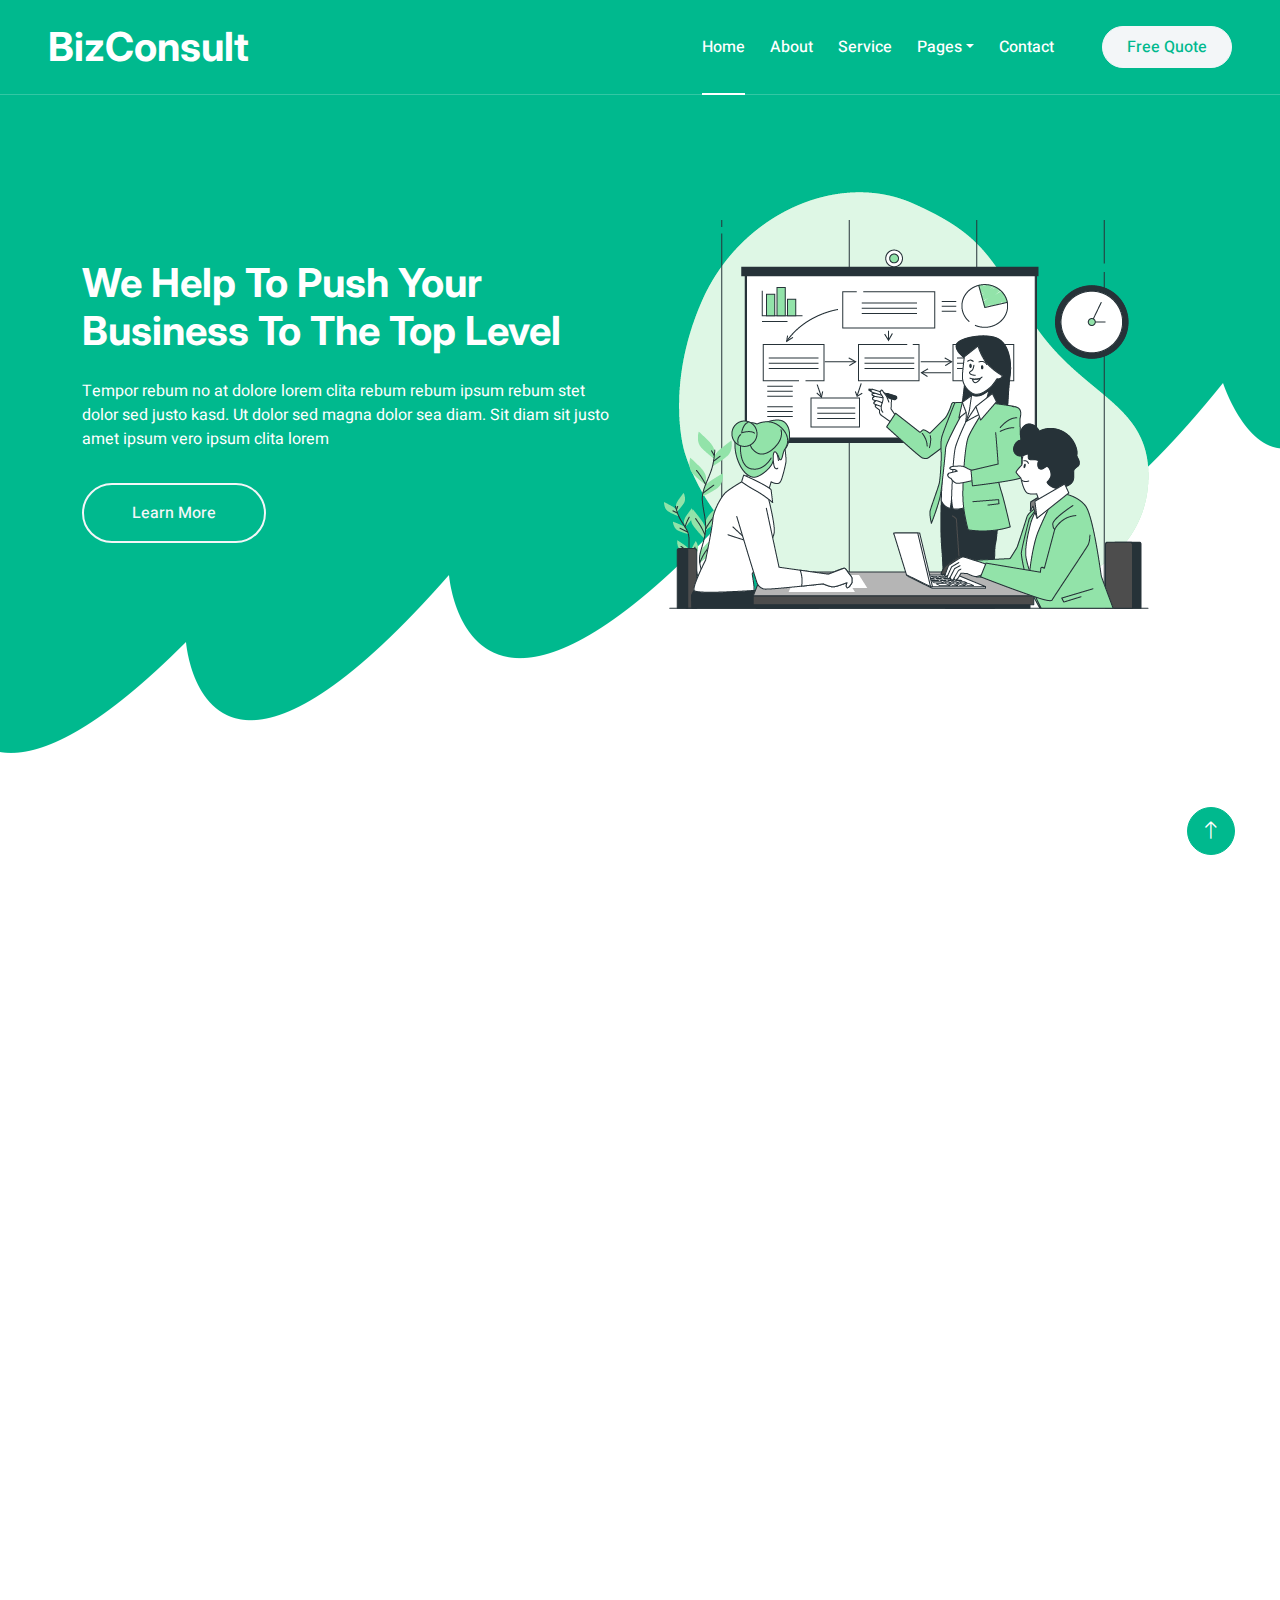
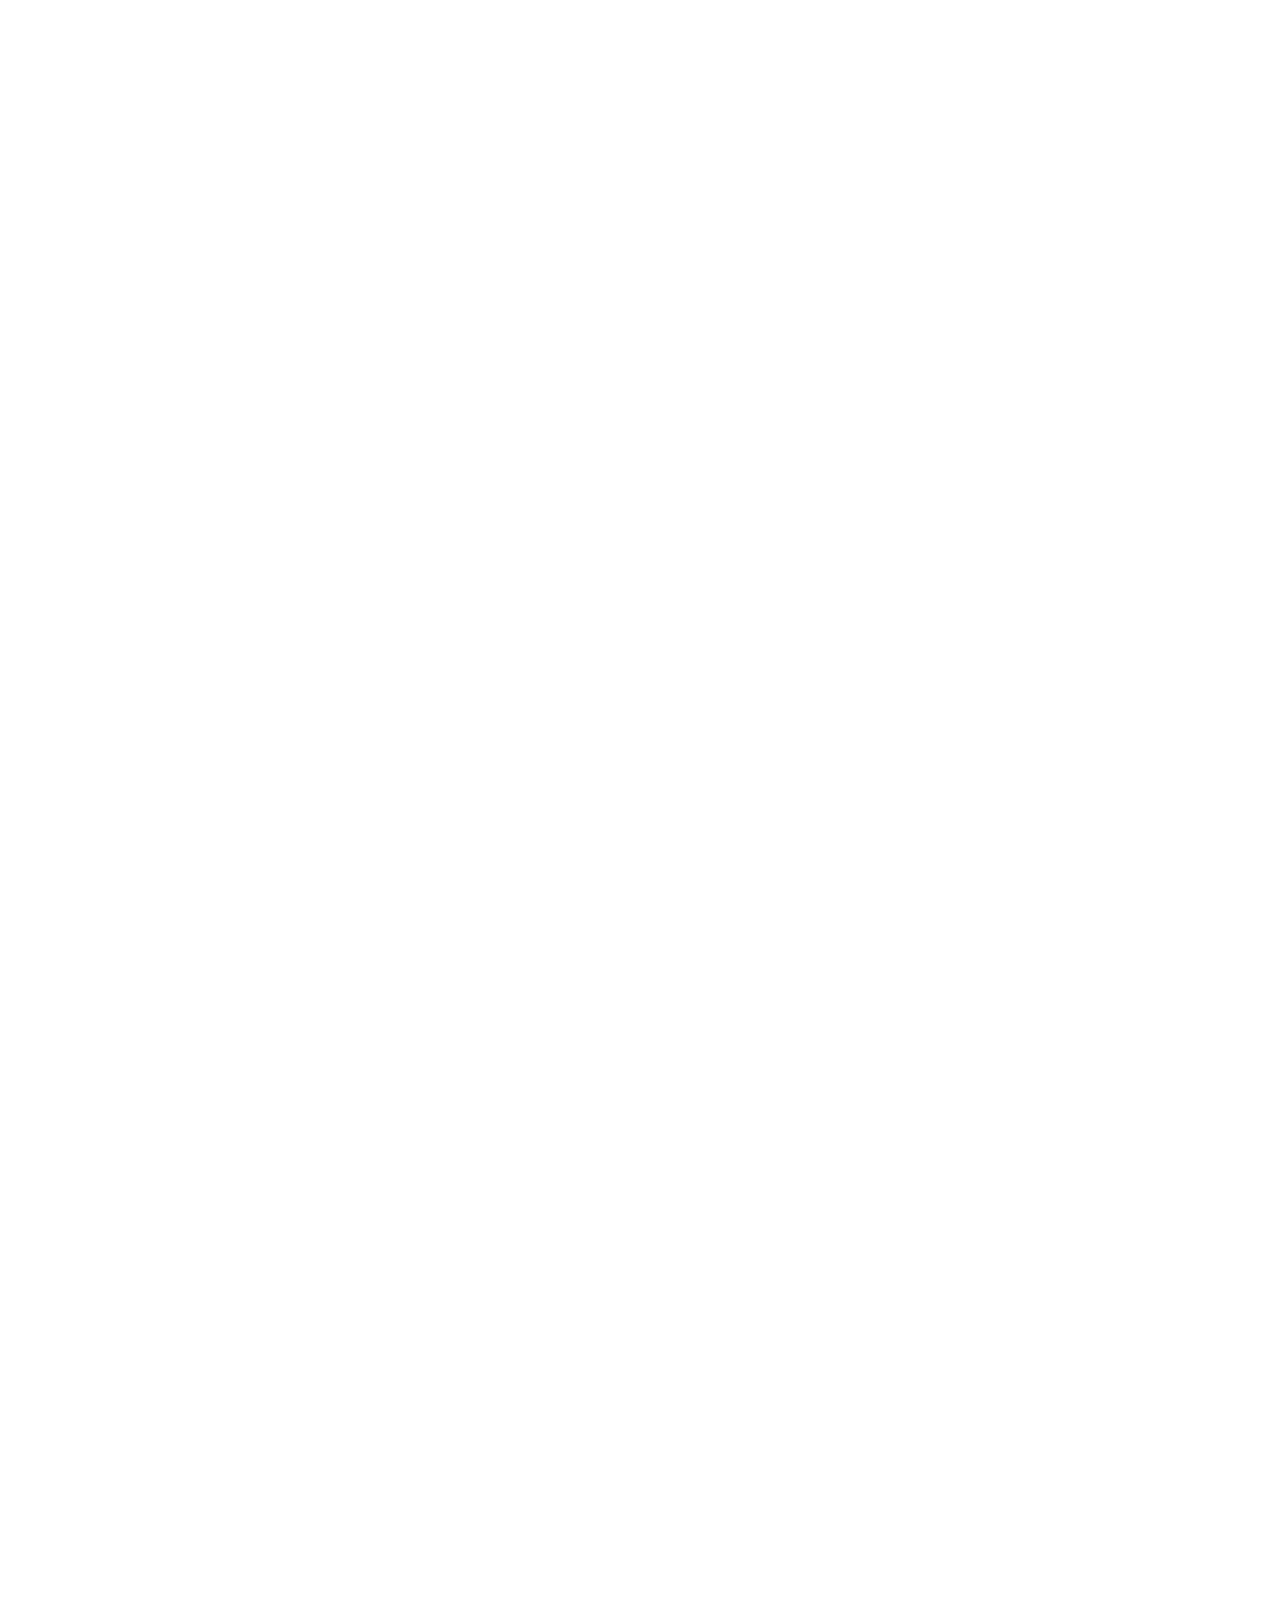
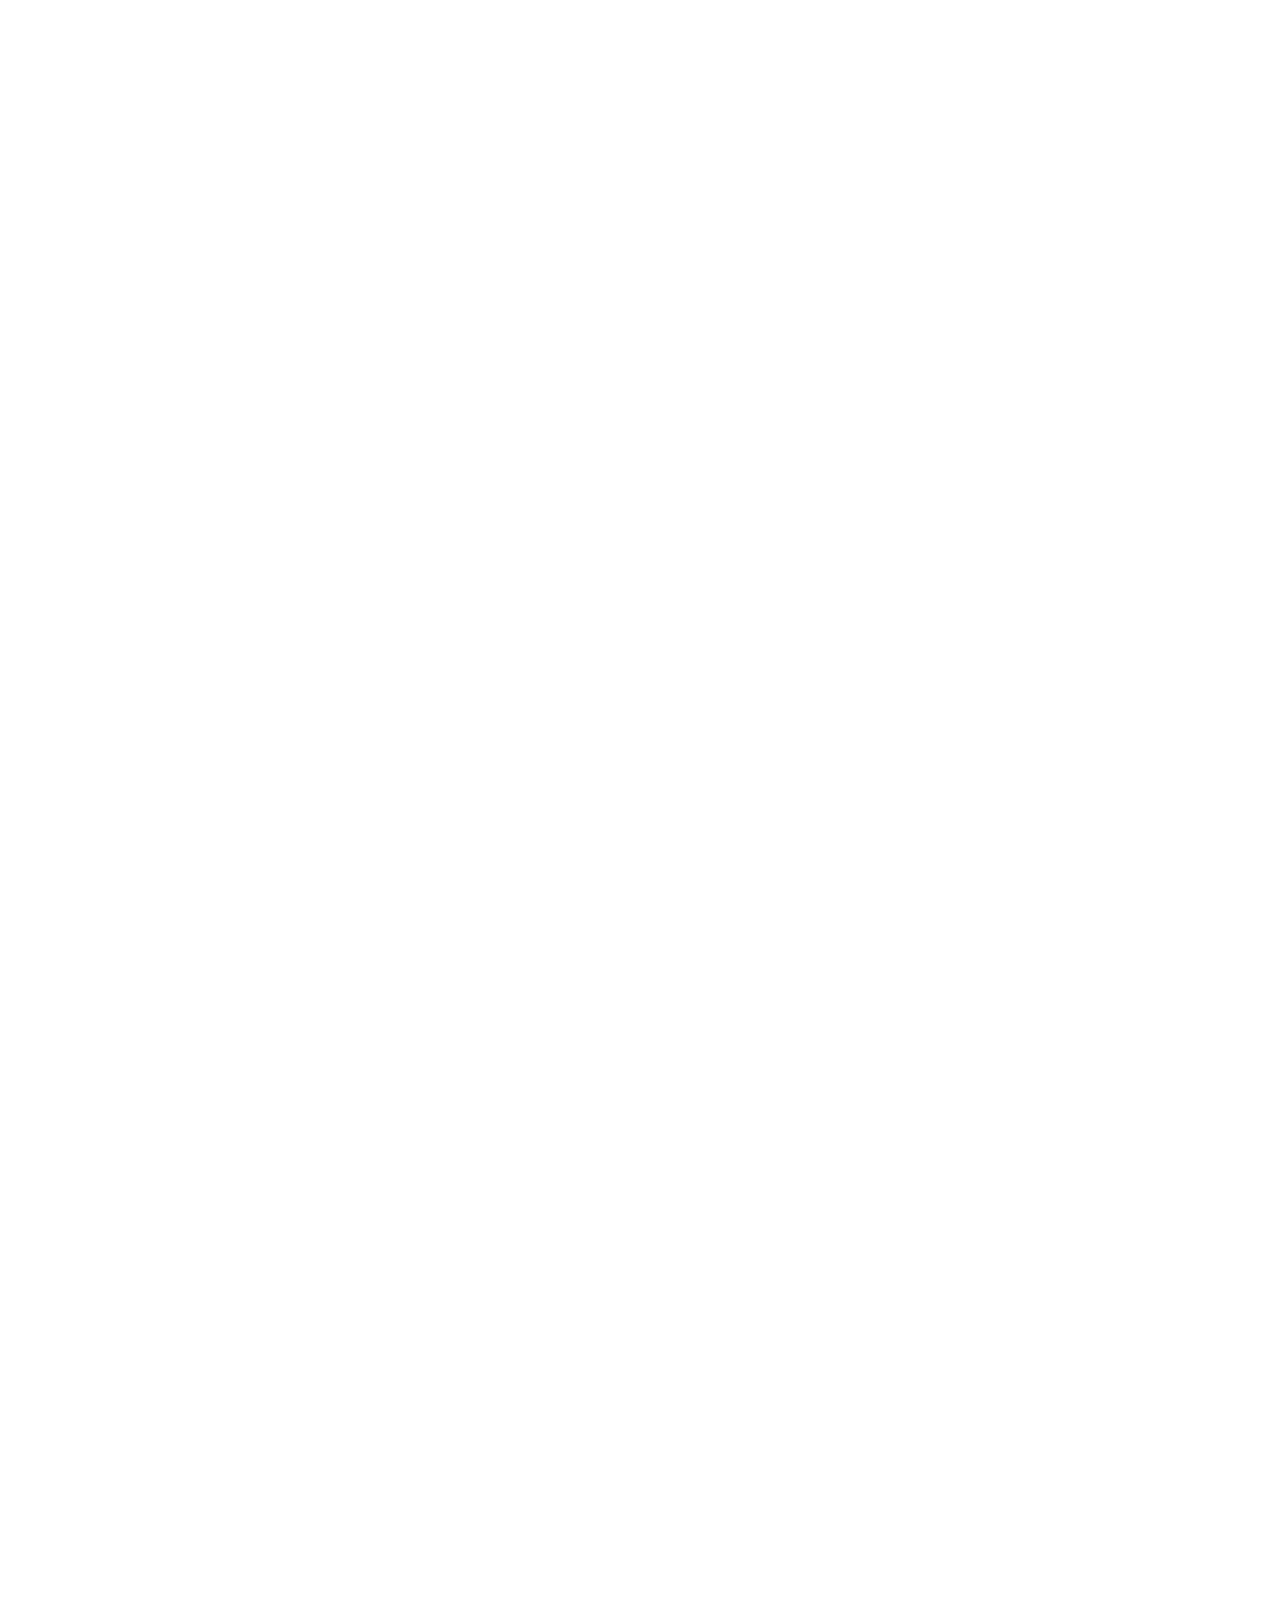
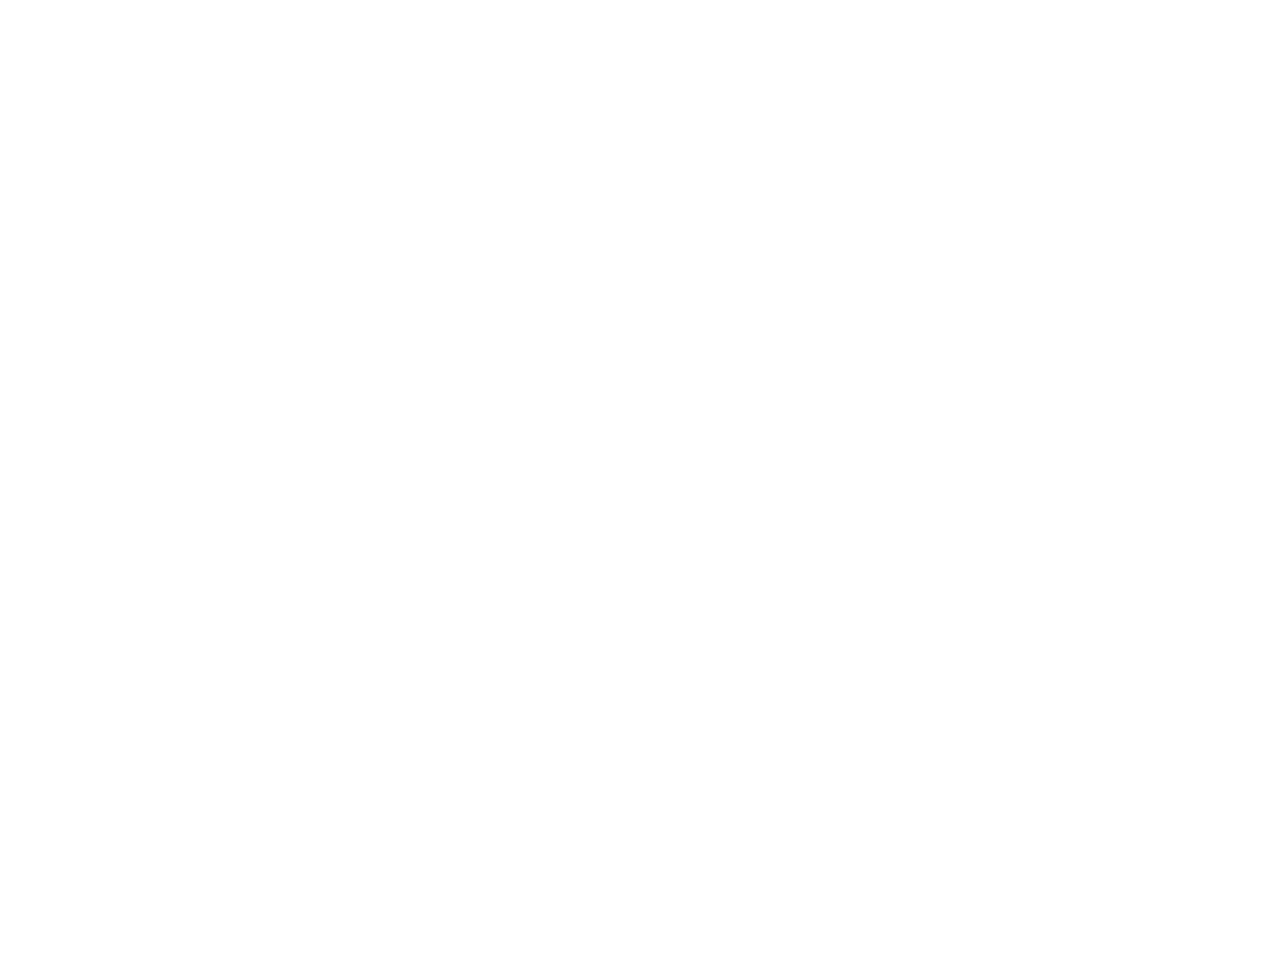
<file: consulting-html-template/index.html>
<!DOCTYPE html>
<html lang="en">

<head>
    <meta charset="utf-8">
    <title>BizConsult - Consulting HTML Template</title>
    <meta content="width=device-width, initial-scale=1.0" name="viewport">
    <meta content="" name="keywords">
    <meta content="" name="description">

    <!-- Favicon -->
    <link href="img/favicon.ico" rel="icon">

    <!-- Google Web Fonts -->
    <link rel="preconnect" href="https://fonts.googleapis.com">
    <link rel="preconnect" href="https://fonts.gstatic.com" crossorigin>
    <link href="https://fonts.googleapis.com/css2?family=Heebo:wght@400;500;600&family=Inter:wght@700;800&display=swap" rel="stylesheet"> 

    <!-- Icon Font Stylesheet -->
    <link href="https://cdnjs.cloudflare.com/ajax/libs/font-awesome/5.10.0/css/all.min.css" rel="stylesheet">
    <link href="https://cdn.jsdelivr.net/npm/bootstrap-icons@1.4.1/font/bootstrap-icons.css" rel="stylesheet">

    <!-- Libraries Stylesheet -->
    <link href="lib/animate/animate.min.css" rel="stylesheet">
    <link href="lib/owlcarousel/assets/owl.carousel.min.css" rel="stylesheet">

    <!-- Customized Bootstrap Stylesheet -->
    <link href="css/bootstrap.min.css" rel="stylesheet">

    <!-- Template Stylesheet -->
    <link href="css/style.css" rel="stylesheet">
</head>

<body>
    <div class="container-xxl bg-white p-0">
        <!-- Spinner Start -->
        <div id="spinner" class="show bg-white position-fixed translate-middle w-100 vh-100 top-50 start-50 d-flex align-items-center justify-content-center">
            <div class="spinner-border text-primary" style="width: 3rem; height: 3rem;" role="status">
                <span class="sr-only">Loading...</span>
            </div>
        </div>
        <!-- Spinner End -->


        <!-- Navbar & Hero Start -->
        <div class="container-xxl position-relative p-0">
            <nav class="navbar navbar-expand-lg navbar-light px-4 px-lg-5 py-3 py-lg-0">
                <a href="index.html" class="navbar-brand p-0">
                    <h1 class="m-0">BizConsult</h1>
                    <!-- <img src="img/logo.png" alt="Logo"> -->
                </a>
                <button class="navbar-toggler" type="button" data-bs-toggle="collapse" data-bs-target="#navbarCollapse">
                    <span class="fa fa-bars"></span>
                </button>
                <div class="collapse navbar-collapse" id="navbarCollapse">
                    <div class="navbar-nav ms-auto py-0">
                        <a href="index.html" class="nav-item nav-link active">Home</a>
                        <a href="about.html" class="nav-item nav-link">About</a>
                        <a href="service.html" class="nav-item nav-link">Service</a>
                        <div class="nav-item dropdown">
                            <a href="#" class="nav-link dropdown-toggle" data-bs-toggle="dropdown">Pages</a>
                            <div class="dropdown-menu m-0">
                                <a href="feature.html" class="dropdown-item">Features</a>
                                <a href="quote.html" class="dropdown-item">Free Quote</a>
                                <a href="team.html" class="dropdown-item">Our Team</a>
                                <a href="testimonial.html" class="dropdown-item">Testimonial</a>
                                <a href="404.html" class="dropdown-item">404 Page</a>
                            </div>
                        </div>
                        <a href="contact.html" class="nav-item nav-link">Contact</a>
                    </div>
                    <a href="" class="btn btn-light rounded-pill text-primary py-2 px-4 ms-lg-5">Free Quote</a>
                </div>
            </nav>

            <div class="container-xxl bg-primary hero-header">
                <div class="container">
                    <div class="row g-5 align-items-center">
                        <div class="col-lg-6 text-center text-lg-start">
                            <h1 class="text-white mb-4 animated zoomIn">We Help To Push Your Business To The Top Level</h1>
                            <p class="text-white pb-3 animated zoomIn">Tempor rebum no at dolore lorem clita rebum rebum ipsum rebum stet dolor sed justo kasd. Ut dolor sed magna dolor sea diam. Sit diam sit justo amet ipsum vero ipsum clita lorem</p>
                            <a href="" class="btn btn-outline-light rounded-pill border-2 py-3 px-5 animated slideInRight">Learn More</a>
                        </div>
                        <div class="col-lg-6 text-center text-lg-start">
                            <img class="img-fluid animated zoomIn" src="img/hero.png" alt="">
                        </div>
                    </div>
                </div>
            </div>
        </div>
        <!-- Navbar & Hero End -->


        <!-- About Start -->
        <div class="container-xxl py-6">
            <div class="container">
                <div class="row g-5 align-items-center">
                    <div class="col-lg-6 wow zoomIn" data-wow-delay="0.1s">
                        <img class="img-fluid" src="img/about.png">
                    </div>
                    <div class="col-lg-6 wow fadeInUp" data-wow-delay="0.1s">
                        <div class="d-inline-block border rounded-pill text-primary px-4 mb-3">About Us</div>
                        <h2 class="mb-4">Award Wining Consultancy Agency For Your Business</h2>
                        <p class="mb-4">Tempor erat elitr rebum at clita. Diam dolor diam ipsum et tempor sit. Aliqu diam amet diam et eos labore. Clita erat ipsum et lorem et sit, sed stet no labore lorem sit. Sanctus clita duo justo et tempor eirmod</p>
                        <div class="row g-3 mb-4">
                            <div class="col-12 d-flex">
                                <div class="flex-shrink-0 btn-lg-square rounded-circle bg-primary">
                                    <i class="fa fa-user-tie text-white"></i>
                                </div>
                                <div class="ms-4">
                                    <h6>Business Planning</h6>
                                    <span>Tempor erat elitr rebum at clita. Diam dolor ipsum amet eos erat ipsum lorem et sit sed stet lorem sit clita duo</span>
                                </div>
                            </div>
                            <div class="col-12 d-flex">
                                <div class="flex-shrink-0 btn-lg-square rounded-circle bg-primary">
                                    <i class="fa fa-chart-line text-white"></i>
                                </div>
                                <div class="ms-4">
                                    <h6>Financial Analaysis</h6>
                                    <span>Tempor erat elitr rebum at clita. Diam dolor ipsum amet eos erat ipsum lorem et sit sed stet lorem sit clita duo</span>
                                </div>
                            </div>
                        </div>
                        <a class="btn btn-primary rounded-pill py-3 px-5 mt-2" href="">Read More</a>
                    </div>
                </div>
            </div>
        </div>
        <!-- About End -->


        <!-- Newsletter Start -->
        <div class="container-xxl bg-primary my-6 wow fadeInUp" data-wow-delay="0.1s">
            <div class="container px-lg-5">
                <div class="row align-items-center" style="height: 250px;">
                    <div class="col-12 col-md-6">
                        <h3 class="text-white">Ready to get started</h3>
                        <small class="text-white">Diam elitr est dolore at sanctus nonumy.</small>
                        <div class="position-relative w-100 mt-3">
                            <input class="form-control border-0 rounded-pill w-100 ps-4 pe-5" type="text" placeholder="Enter Your Email" style="height: 48px;">
                            <button type="button" class="btn shadow-none position-absolute top-0 end-0 mt-1 me-2"><i class="fa fa-paper-plane text-primary fs-4"></i></button>
                        </div>
                    </div>
                    <div class="col-md-6 text-center mb-n5 d-none d-md-block">
                        <img class="img-fluid mt-5" style="max-height: 250px;" src="img/newsletter.png">
                    </div>
                </div>
            </div>
        </div>
        <!-- Newsletter End -->


        <!-- Service Start -->
        <div class="container-xxl py-6">
            <div class="container">
                <div class="mx-auto text-center wow fadeInUp" data-wow-delay="0.1s" style="max-width: 600px;">
                    <div class="d-inline-block border rounded-pill text-primary px-4 mb-3">Our Services</div>
                    <h2 class="mb-5">We Provide Solutions On Your Business</h2>
                </div>
                <div class="row g-4">
                    <div class="col-lg-4 col-md-6 wow fadeInUp" data-wow-delay="0.1s">
                        <div class="service-item rounded h-100">
                            <div class="d-flex justify-content-between">
                                <div class="service-icon">
                                    <i class="fa fa-user-tie fa-2x"></i>
                                </div>
                                <a class="service-btn" href="">
                                    <i class="fa fa-link fa-2x"></i>
                                </a>
                            </div>
                            <div class="p-5">
                                <h5 class="mb-3">Business Research</h5>
                                <span>Erat ipsum justo amet duo et elitr dolor, est duo duo eos lorem sed diam stet diam sed stet lorem.</span>
                            </div>
                        </div>
                    </div>
                    <div class="col-lg-4 col-md-6 wow fadeInUp" data-wow-delay="0.3s">
                        <div class="service-item rounded h-100">
                            <div class="d-flex justify-content-between">
                                <div class="service-icon">
                                    <i class="fa fa-chart-pie fa-2x"></i>
                                </div>
                                <a class="service-btn" href="">
                                    <i class="fa fa-link fa-2x"></i>
                                </a>
                            </div>
                            <div class="p-5">
                                <h5 class="mb-3">Stretagic Planning</h5>
                                <span>Erat ipsum justo amet duo et elitr dolor, est duo duo eos lorem sed diam stet diam sed stet lorem.</span>
                            </div>
                        </div>
                    </div>
                    <div class="col-lg-4 col-md-6 wow fadeInUp" data-wow-delay="0.6s">
                        <div class="service-item rounded h-100">
                            <div class="d-flex justify-content-between">
                                <div class="service-icon">
                                    <i class="fa fa-chart-line fa-2x"></i>
                                </div>
                                <a class="service-btn" href="">
                                    <i class="fa fa-link fa-2x"></i>
                                </a>
                            </div>
                            <div class="p-5">
                                <h5 class="mb-3">Market Analysis</h5>
                                <span>Erat ipsum justo amet duo et elitr dolor, est duo duo eos lorem sed diam stet diam sed stet lorem.</span>
                            </div>
                        </div>
                    </div>
                    <div class="col-lg-4 col-md-6 wow fadeInUp" data-wow-delay="0.1s">
                        <div class="service-item rounded h-100">
                            <div class="d-flex justify-content-between">
                                <div class="service-icon">
                                    <i class="fa fa-chart-area fa-2x"></i>
                                </div>
                                <a class="service-btn" href="">
                                    <i class="fa fa-link fa-2x"></i>
                                </a>
                            </div>
                            <div class="p-5">
                                <h5 class="mb-3">Financial Analaysis</h5>
                                <span>Erat ipsum justo amet duo et elitr dolor, est duo duo eos lorem sed diam stet diam sed stet lorem.</span>
                            </div>
                        </div>
                    </div>
                    <div class="col-lg-4 col-md-6 wow fadeInUp" data-wow-delay="0.3s">
                        <div class="service-item rounded h-100">
                            <div class="d-flex justify-content-between">
                                <div class="service-icon">
                                    <i class="fa fa-balance-scale fa-2x"></i>
                                </div>
                                <a class="service-btn" href="">
                                    <i class="fa fa-link fa-2x"></i>
                                </a>
                            </div>
                            <div class="p-5">
                                <h5 class="mb-3">legal Advisory</h5>
                                <span>Erat ipsum justo amet duo et elitr dolor, est duo duo eos lorem sed diam stet diam sed stet lorem.</span>
                            </div>
                        </div>
                    </div>
                    <div class="col-lg-4 col-md-6 wow fadeInUp" data-wow-delay="0.6s">
                        <div class="service-item rounded h-100">
                            <div class="d-flex justify-content-between">
                                <div class="service-icon">
                                    <i class="fa fa-house-damage fa-2x"></i>
                                </div>
                                <a class="service-btn" href="">
                                    <i class="fa fa-link fa-2x"></i>
                                </a>
                            </div>
                            <div class="p-5">
                                <h5 class="mb-3">Tax & Insurance</h5>
                                <span>Erat ipsum justo amet duo et elitr dolor, est duo duo eos lorem sed diam stet diam sed stet lorem.</span>
                            </div>
                        </div>
                    </div>
                </div>
            </div>
        </div>
        <!-- Service End -->


        <!-- Features Start -->
        <div class="container-xxl py-6">
            <div class="container">
                <div class="row g-5">
                    <div class="col-lg-5 wow fadeInUp" data-wow-delay="0.1s">
                        <div class="d-inline-block border rounded-pill text-primary px-4 mb-3">Features</div>
                        <h2 class="mb-4">Why People Choose Us? We Are Trusted & Award Wining Agency</h2>
                        <p>Clita nonumy sanctus nonumy et clita tempor, et sea amet ut et sadipscing rebum amet takimata amet, sed accusam eos eos dolores dolore et. Et ea ea dolor rebum invidunt clita eos. Sea accusam stet stet ipsum, sit ipsum et ipsum kasd</p>
                        <p>Et ea ea dolor rebum invidunt clita eos. Sea accusam stet stet ipsum, sit ipsum et ipsum kasd</p>
                        <a class="btn btn-primary rounded-pill py-3 px-5 mt-2" href="">Read More</a>
                    </div>
                    <div class="col-lg-7">
                        <div class="row g-5">
                            <div class="col-sm-6 wow fadeIn" data-wow-delay="0.1s">
                                <div class="d-flex align-items-center mb-3">
                                    <div class="flex-shrink-0 btn-square bg-primary rounded-circle me-3">
                                        <i class="fa fa-cubes text-white"></i>
                                    </div>
                                    <h6 class="mb-0">Best In Industry</h6>
                                </div>
                                <span>Magna sea eos sit dolor, ipsum amet ipsum lorem diam eos diam dolor</span>
                            </div>
                            <div class="col-sm-6 wow fadeIn" data-wow-delay="0.2s">
                                <div class="d-flex align-items-center mb-3">
                                    <div class="flex-shrink-0 btn-square bg-primary rounded-circle me-3">
                                        <i class="fa fa-percent text-white"></i>
                                    </div>
                                    <h6 class="mb-0">99% Success Rate</h6>
                                </div>
                                <span>Magna sea eos sit dolor, ipsum amet ipsum lorem diam eos diam dolor</span>
                            </div>
                            <div class="col-sm-6 wow fadeIn" data-wow-delay="0.3s">
                                <div class="d-flex align-items-center mb-3">
                                    <div class="flex-shrink-0 btn-square bg-primary rounded-circle me-3">
                                        <i class="fa fa-award text-white"></i>
                                    </div>
                                    <h6 class="mb-0">Award Winning</h6>
                                </div>
                                <span>Magna sea eos sit dolor, ipsum amet ipsum lorem diam eos diam dolor</span>
                            </div>
                            <div class="col-sm-6 wow fadeIn" data-wow-delay="0.4s">
                                <div class="d-flex align-items-center mb-3">
                                    <div class="flex-shrink-0 btn-square bg-primary rounded-circle me-3">
                                        <i class="fa fa-smile-beam text-white"></i>
                                    </div>
                                    <h6 class="mb-0">100% Happy Client</h6>
                                </div>
                                <span>Magna sea eos sit dolor, ipsum amet ipsum lorem diam eos diam dolor</span>
                            </div>
                            <div class="col-sm-6 wow fadeIn" data-wow-delay="0.5s">
                                <div class="d-flex align-items-center mb-3">
                                    <div class="flex-shrink-0 btn-square bg-primary rounded-circle me-3">
                                        <i class="fa fa-user-tie text-white"></i>
                                    </div>
                                    <h6 class="mb-0">Professional Advisors</h6>
                                </div>
                                <span>Magna sea eos sit dolor, ipsum amet ipsum lorem diam eos diam dolor</span>
                            </div>
                            <div class="col-sm-6 wow fadeIn" data-wow-delay="0.6s">
                                <div class="d-flex align-items-center mb-3">
                                    <div class="flex-shrink-0 btn-square bg-primary rounded-circle me-3">
                                        <i class="fa fa-headset text-white"></i>
                                    </div>
                                    <h6 class="mb-0">24/7 Customer Support</h6>
                                </div>
                                <span>Magna sea eos sit dolor, ipsum amet ipsum lorem diam eos diam dolor</span>
                            </div>
                        </div>
                    </div>
                </div>
            </div>
        </div>
        <!-- Features End -->


        <!-- Client Start -->
        <div class="container-xxl bg-primary my-6 py-5 wow fadeInUp" data-wow-delay="0.1s">
            <div class="container">
                <div class="owl-carousel client-carousel">
                    <a href="#"><img class="img-fluid" src="img/logo-1.png" alt=""></a>
                    <a href="#"><img class="img-fluid" src="img/logo-2.png" alt=""></a>
                    <a href="#"><img class="img-fluid" src="img/logo-3.png" alt=""></a>
                    <a href="#"><img class="img-fluid" src="img/logo-4.png" alt=""></a>
                    <a href="#"><img class="img-fluid" src="img/logo-5.png" alt=""></a>
                    <a href="#"><img class="img-fluid" src="img/logo-6.png" alt=""></a>
                    <a href="#"><img class="img-fluid" src="img/logo-7.png" alt=""></a>
                    <a href="#"><img class="img-fluid" src="img/logo-8.png" alt=""></a>
                </div>
            </div>
        </div>
        <!-- Client End -->


        <!-- Testimonial Start -->
        <div class="container-xxl py-6">
            <div class="container">
                <div class="mx-auto text-center wow fadeInUp" data-wow-delay="0.1s" style="max-width: 600px;">
                    <div class="d-inline-block border rounded-pill text-primary px-4 mb-3">Testimonial</div>
                    <h2 class="mb-5">What Our Clients Say!</h2>
                </div>
                <div class="owl-carousel testimonial-carousel wow fadeInUp" data-wow-delay="0.1s">
                    <div class="testimonial-item rounded p-4">
                        <i class="fa fa-quote-left fa-2x text-primary mb-3"></i>
                        <p>Dolor et eos labore, stet justo sed est sed. Diam sed sed dolor stet amet eirmod eos labore diam</p>
                        <div class="d-flex align-items-center">
                            <img class="img-fluid flex-shrink-0 rounded-circle" src="img/testimonial-1.jpg">
                            <div class="ps-3">
                                <h6 class="mb-1">Client Name</h6>
                                <small>Profession</small>
                            </div>
                        </div>
                    </div>
                    <div class="testimonial-item rounded p-4">
                        <i class="fa fa-quote-left fa-2x text-primary mb-3"></i>
                        <p>Dolor et eos labore, stet justo sed est sed. Diam sed sed dolor stet amet eirmod eos labore diam</p>
                        <div class="d-flex align-items-center">
                            <img class="img-fluid flex-shrink-0 rounded-circle" src="img/testimonial-2.jpg">
                            <div class="ps-3">
                                <h6 class="mb-1">Client Name</h6>
                                <small>Profession</small>
                            </div>
                        </div>
                    </div>
                    <div class="testimonial-item rounded p-4">
                        <i class="fa fa-quote-left fa-2x text-primary mb-3"></i>
                        <p>Dolor et eos labore, stet justo sed est sed. Diam sed sed dolor stet amet eirmod eos labore diam</p>
                        <div class="d-flex align-items-center">
                            <img class="img-fluid flex-shrink-0 rounded-circle" src="img/testimonial-3.jpg">
                            <div class="ps-3">
                                <h6 class="mb-1">Client Name</h6>
                                <small>Profession</small>
                            </div>
                        </div>
                    </div>
                    <div class="testimonial-item rounded p-4">
                        <i class="fa fa-quote-left fa-2x text-primary mb-3"></i>
                        <p>Dolor et eos labore, stet justo sed est sed. Diam sed sed dolor stet amet eirmod eos labore diam</p>
                        <div class="d-flex align-items-center">
                            <img class="img-fluid flex-shrink-0 rounded-circle" src="img/testimonial-4.jpg">
                            <div class="ps-3">
                                <h6 class="mb-1">Client Name</h6>
                                <small>Profession</small>
                            </div>
                        </div>
                    </div>
                </div>
            </div>
        </div>
        <!-- Testimonial End -->


        <!-- Team Start -->
        <div class="container-xxl py-6">
            <div class="container">
                <div class="mx-auto text-center wow fadeInUp" data-wow-delay="0.1s" style="max-width: 600px;">
                    <div class="d-inline-block border rounded-pill text-primary px-4 mb-3">Our Team</div>
                    <h2 class="mb-5">Meet Our Team Members</h2>
                </div>
                <div class="row g-4">
                    <div class="col-lg-3 col-md-6 wow fadeInUp" data-wow-delay="0.1s">
                        <div class="team-item">
                            <h5>Full Name</h5>
                            <p class="mb-4">Designation</p>
                            <img class="img-fluid rounded-circle w-100 mb-4" src="img/team-1.jpg" alt="">
                            <div class="d-flex justify-content-center">
                                <a class="btn btn-square text-primary bg-white m-1" href=""><i class="fab fa-facebook-f"></i></a>
                                <a class="btn btn-square text-primary bg-white m-1" href=""><i class="fab fa-twitter"></i></a>
                                <a class="btn btn-square text-primary bg-white m-1" href=""><i class="fab fa-linkedin-in"></i></a>
                            </div>
                        </div>
                    </div>
                    <div class="col-lg-3 col-md-6 wow fadeInUp" data-wow-delay="0.3s">
                        <div class="team-item">
                            <h5>Full Name</h5>
                            <p class="mb-4">Designation</p>
                            <img class="img-fluid rounded-circle w-100 mb-4" src="img/team-2.jpg" alt="">
                            <div class="d-flex justify-content-center">
                                <a class="btn btn-square text-primary bg-white m-1" href=""><i class="fab fa-facebook-f"></i></a>
                                <a class="btn btn-square text-primary bg-white m-1" href=""><i class="fab fa-twitter"></i></a>
                                <a class="btn btn-square text-primary bg-white m-1" href=""><i class="fab fa-linkedin-in"></i></a>
                            </div>
                        </div>
                    </div>
                    <div class="col-lg-3 col-md-6 wow fadeInUp" data-wow-delay="0.5s">
                        <div class="team-item">
                            <h5>Full Name</h5>
                            <p class="mb-4">Designation</p>
                            <img class="img-fluid rounded-circle w-100 mb-4" src="img/team-3.jpg" alt="">
                            <div class="d-flex justify-content-center">
                                <a class="btn btn-square text-primary bg-white m-1" href=""><i class="fab fa-facebook-f"></i></a>
                                <a class="btn btn-square text-primary bg-white m-1" href=""><i class="fab fa-twitter"></i></a>
                                <a class="btn btn-square text-primary bg-white m-1" href=""><i class="fab fa-linkedin-in"></i></a>
                            </div>
                        </div>
                    </div>
                    <div class="col-lg-3 col-md-6 wow fadeInUp" data-wow-delay="0.7s">
                        <div class="team-item">
                            <h5>Full Name</h5>
                            <p class="mb-4">Designation</p>
                            <img class="img-fluid rounded-circle w-100 mb-4" src="img/team-4.jpg" alt="">
                            <div class="d-flex justify-content-center">
                                <a class="btn btn-square text-primary bg-white m-1" href=""><i class="fab fa-facebook-f"></i></a>
                                <a class="btn btn-square text-primary bg-white m-1" href=""><i class="fab fa-twitter"></i></a>
                                <a class="btn btn-square text-primary bg-white m-1" href=""><i class="fab fa-linkedin-in"></i></a>
                            </div>
                        </div>
                    </div>
                </div>
            </div>
        </div>
        <!-- Team End -->
        

        <!-- Footer Start -->
        <div class="container-fluid bg-dark text-light footer pt-5 wow fadeIn" data-wow-delay="0.1s" style="margin-top: 6rem;">
            <div class="container py-5">
                <div class="row g-5">
                    <div class="col-md-6 col-lg-3">
                        <h5 class="text-white mb-4">Get In Touch</h5>
                        <p><i class="fa fa-map-marker-alt me-3"></i>123 Street, New York, USA</p>
                        <p><i class="fa fa-phone-alt me-3"></i>+012 345 67890</p>
                        <p><i class="fa fa-envelope me-3"></i>info@example.com</p>
                        <div class="d-flex pt-2">
                            <a class="btn btn-outline-light btn-social" href=""><i class="fab fa-twitter"></i></a>
                            <a class="btn btn-outline-light btn-social" href=""><i class="fab fa-facebook-f"></i></a>
                            <a class="btn btn-outline-light btn-social" href=""><i class="fab fa-youtube"></i></a>
                            <a class="btn btn-outline-light btn-social" href=""><i class="fab fa-instagram"></i></a>
                            <a class="btn btn-outline-light btn-social" href=""><i class="fab fa-linkedin-in"></i></a>
                        </div>
                    </div>
                    <div class="col-md-6 col-lg-3">
                        <h5 class="text-white mb-4">Quick Link</h5>
                        <a class="btn btn-link" href="">About Us</a>
                        <a class="btn btn-link" href="">Contact Us</a>
                        <a class="btn btn-link" href="">Privacy Policy</a>
                        <a class="btn btn-link" href="">Terms & Condition</a>
                        <a class="btn btn-link" href="">Career</a>
                    </div>
                    <div class="col-md-6 col-lg-3">
                        <h5 class="text-white mb-4">Popular Link</h5>
                        <a class="btn btn-link" href="">About Us</a>
                        <a class="btn btn-link" href="">Contact Us</a>
                        <a class="btn btn-link" href="">Privacy Policy</a>
                        <a class="btn btn-link" href="">Terms & Condition</a>
                        <a class="btn btn-link" href="">Career</a>
                    </div>
                    <div class="col-md-6 col-lg-3">
                        <h5 class="text-white mb-4">Newsletter</h5>
                        <p>Lorem ipsum dolor sit amet elit. Phasellus nec pretium mi. Curabitur facilisis ornare velit non vulpu</p>
                        <div class="position-relative w-100 mt-3">
                            <input class="form-control border-0 rounded-pill w-100 ps-4 pe-5" type="text" placeholder="Your Email" style="height: 48px;">
                            <button type="button" class="btn shadow-none position-absolute top-0 end-0 mt-1 me-2"><i class="fa fa-paper-plane text-primary fs-4"></i></button>
                        </div>
                    </div>
                </div>
            </div>
            <div class="container">
                <div class="copyright">
                    <div class="row">
                        <div class="col-md-6 text-center text-md-start mb-3 mb-md-0">
                            &copy; <a class="border-bottom" href="#">Your Site Name</a>, All Right Reserved. 
							
							<!--/*** This template is free as long as you keep the footer author’s credit link/attribution link/backlink. If you'd like to use the template without the footer author’s credit link/attribution link/backlink, you can purchase the Credit Removal License from "https://htmlcodex.com/credit-removal". Thank you for your support. ***/-->
							Designed By <a class="border-bottom" href="https://htmlcodex.com">HTML Codex</a>
                        </div>
                        <div class="col-md-6 text-center text-md-end">
                            <div class="footer-menu">
                                <a href="">Home</a>
                                <a href="">Cookies</a>
                                <a href="">Help</a>
                                <a href="">FQAs</a>
                            </div>
                        </div>
                    </div>
                </div>
            </div>
        </div>
        <!-- Footer End -->


        <!-- Back to Top -->
        <a href="#" class="btn btn-lg btn-primary btn-lg-square back-to-top"><i class="bi bi-arrow-up"></i></a>
    </div>

    <!-- JavaScript Libraries -->
    <script src="https://code.jquery.com/jquery-3.4.1.min.js"></script>
    <script src="https://cdn.jsdelivr.net/npm/bootstrap@5.0.0/dist/js/bootstrap.bundle.min.js"></script>
    <script src="lib/wow/wow.min.js"></script>
    <script src="lib/easing/easing.min.js"></script>
    <script src="lib/waypoints/waypoints.min.js"></script>
    <script src="lib/owlcarousel/owl.carousel.min.js"></script>

    <!-- Template Javascript -->
    <script src="js/main.js"></script>
</body>

</html>
</file>
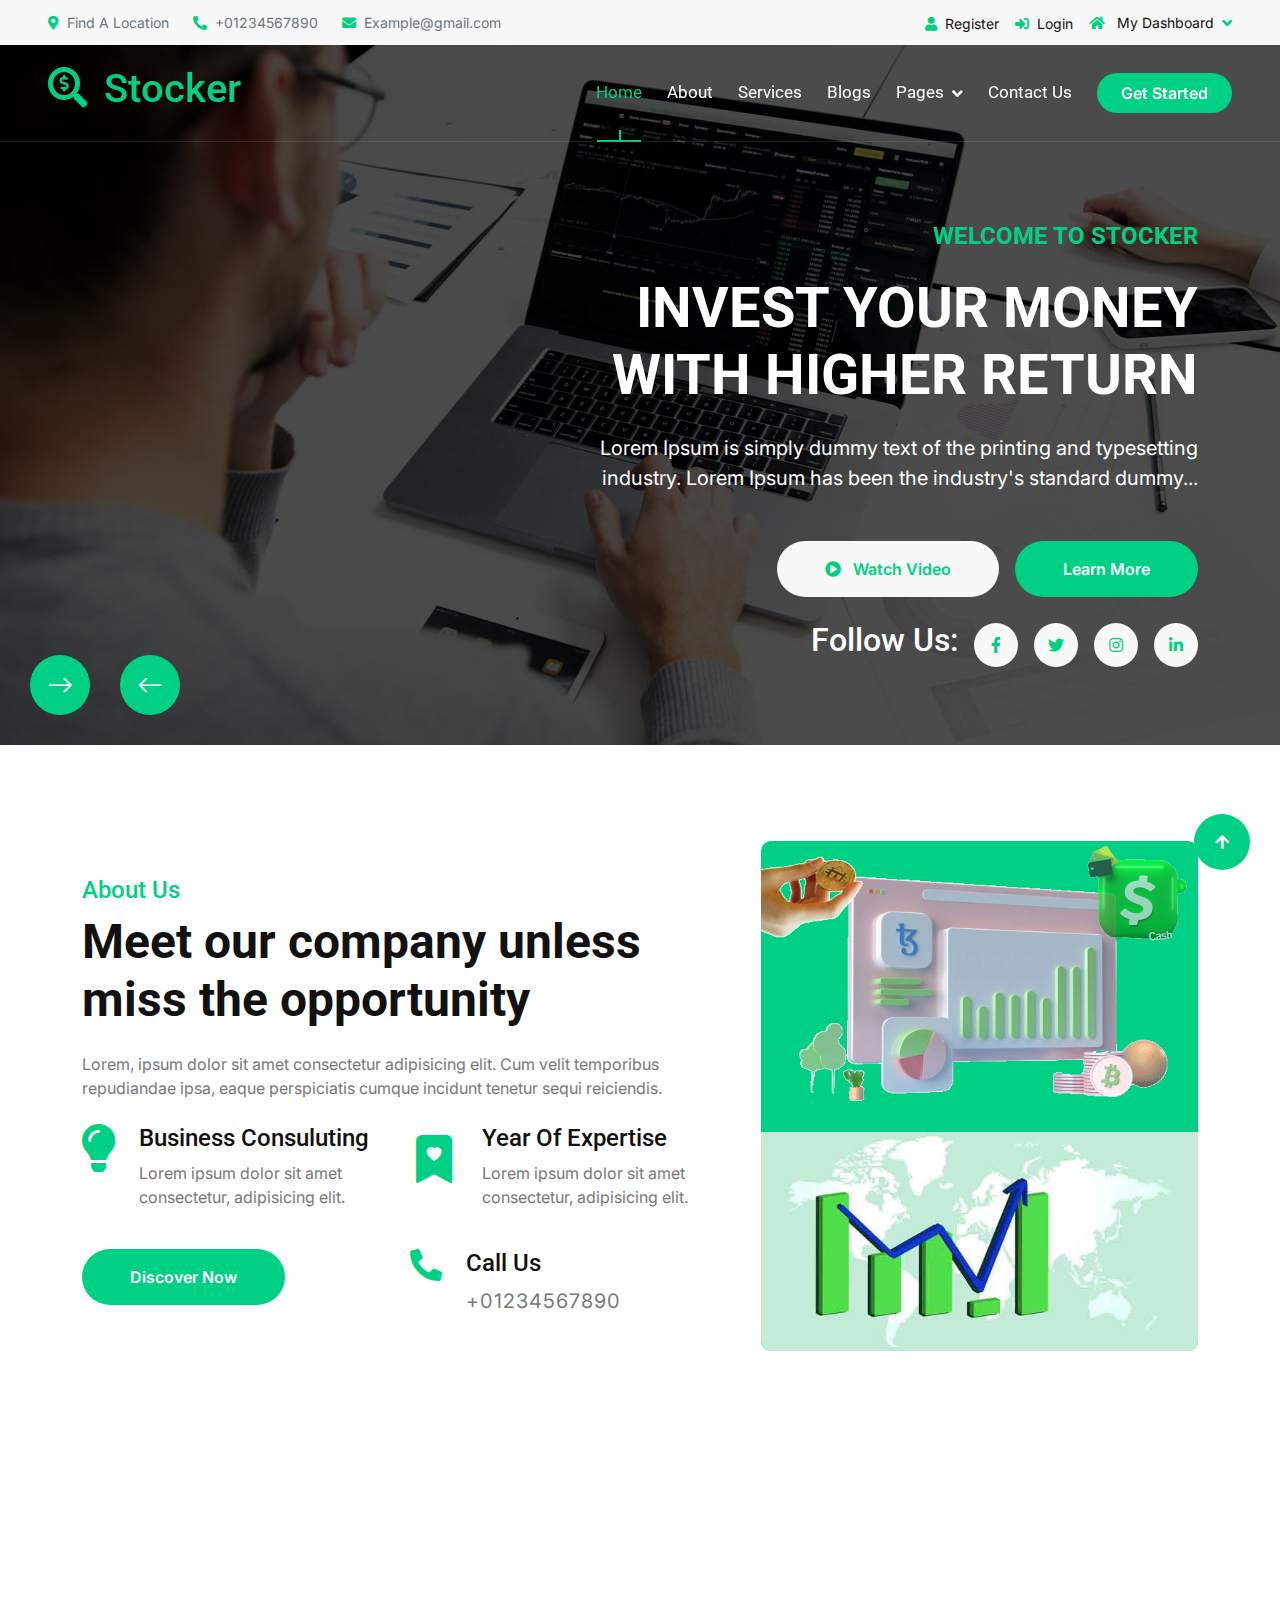
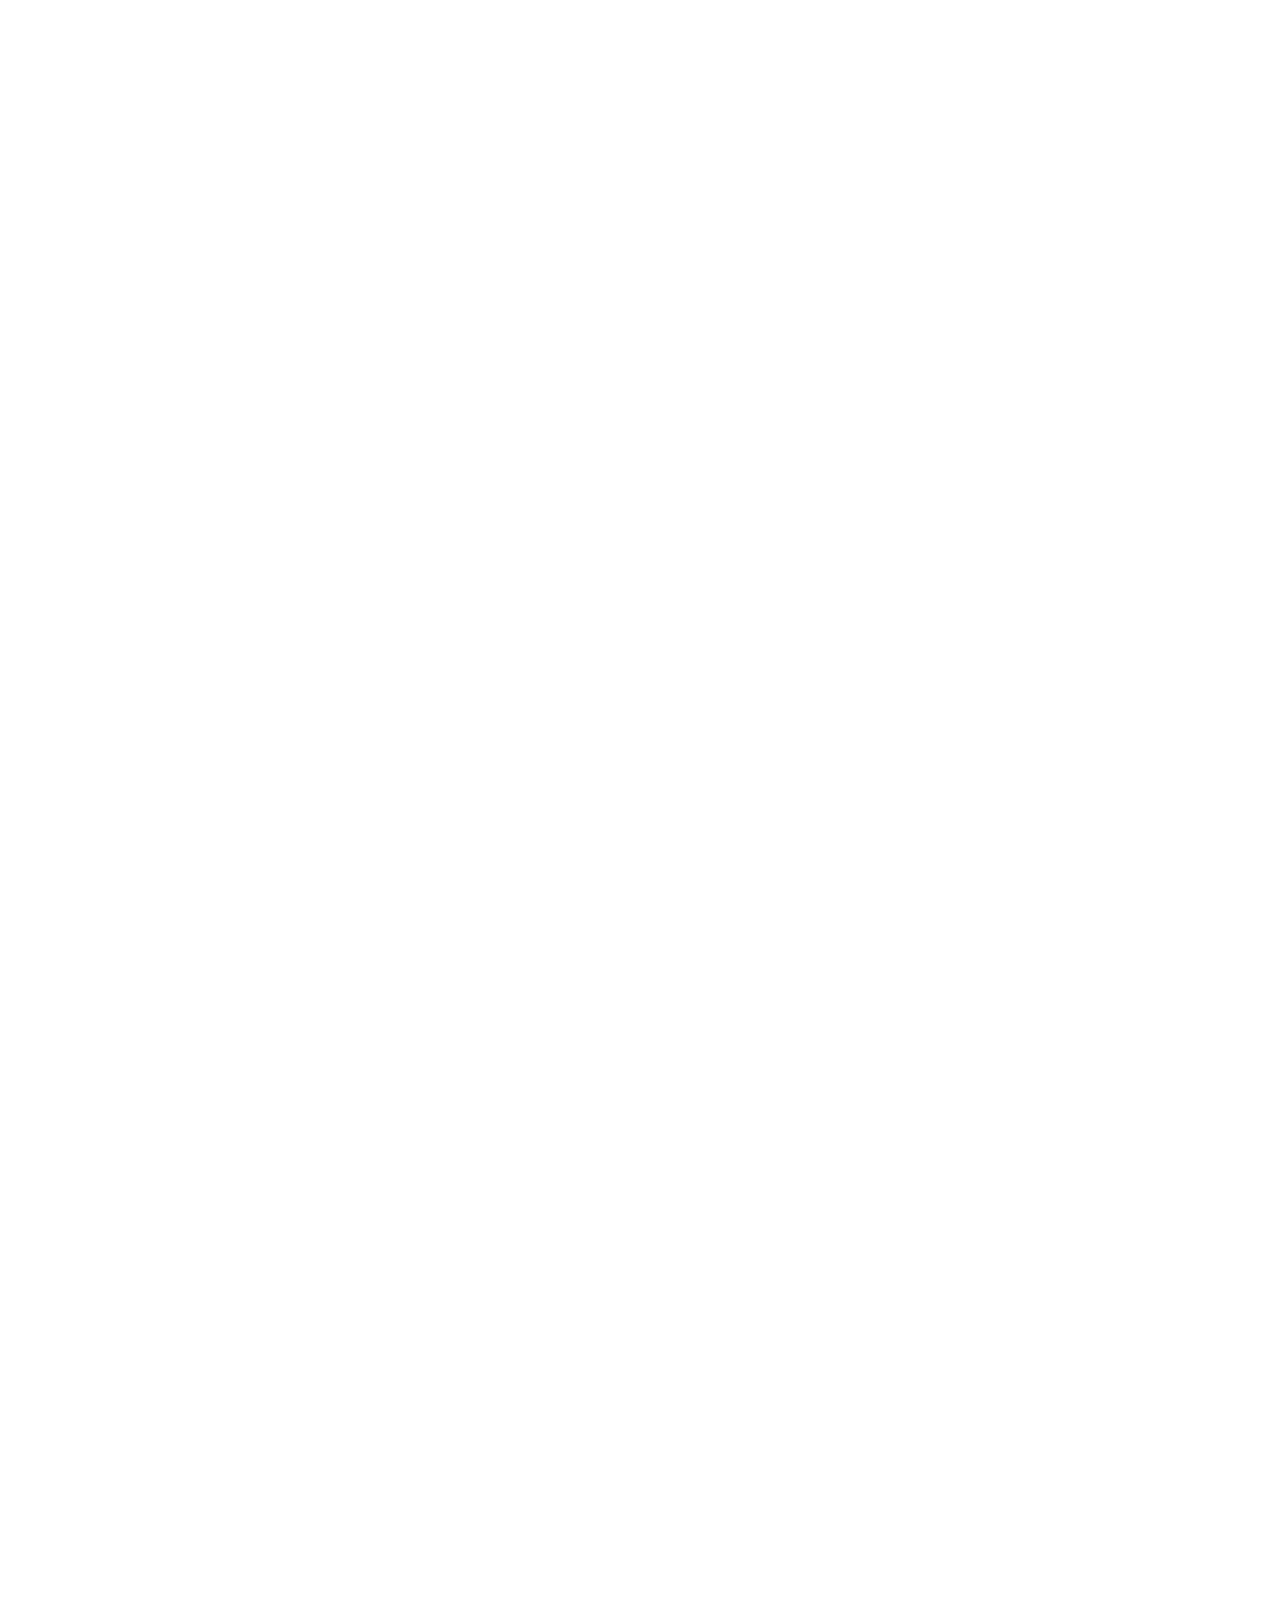
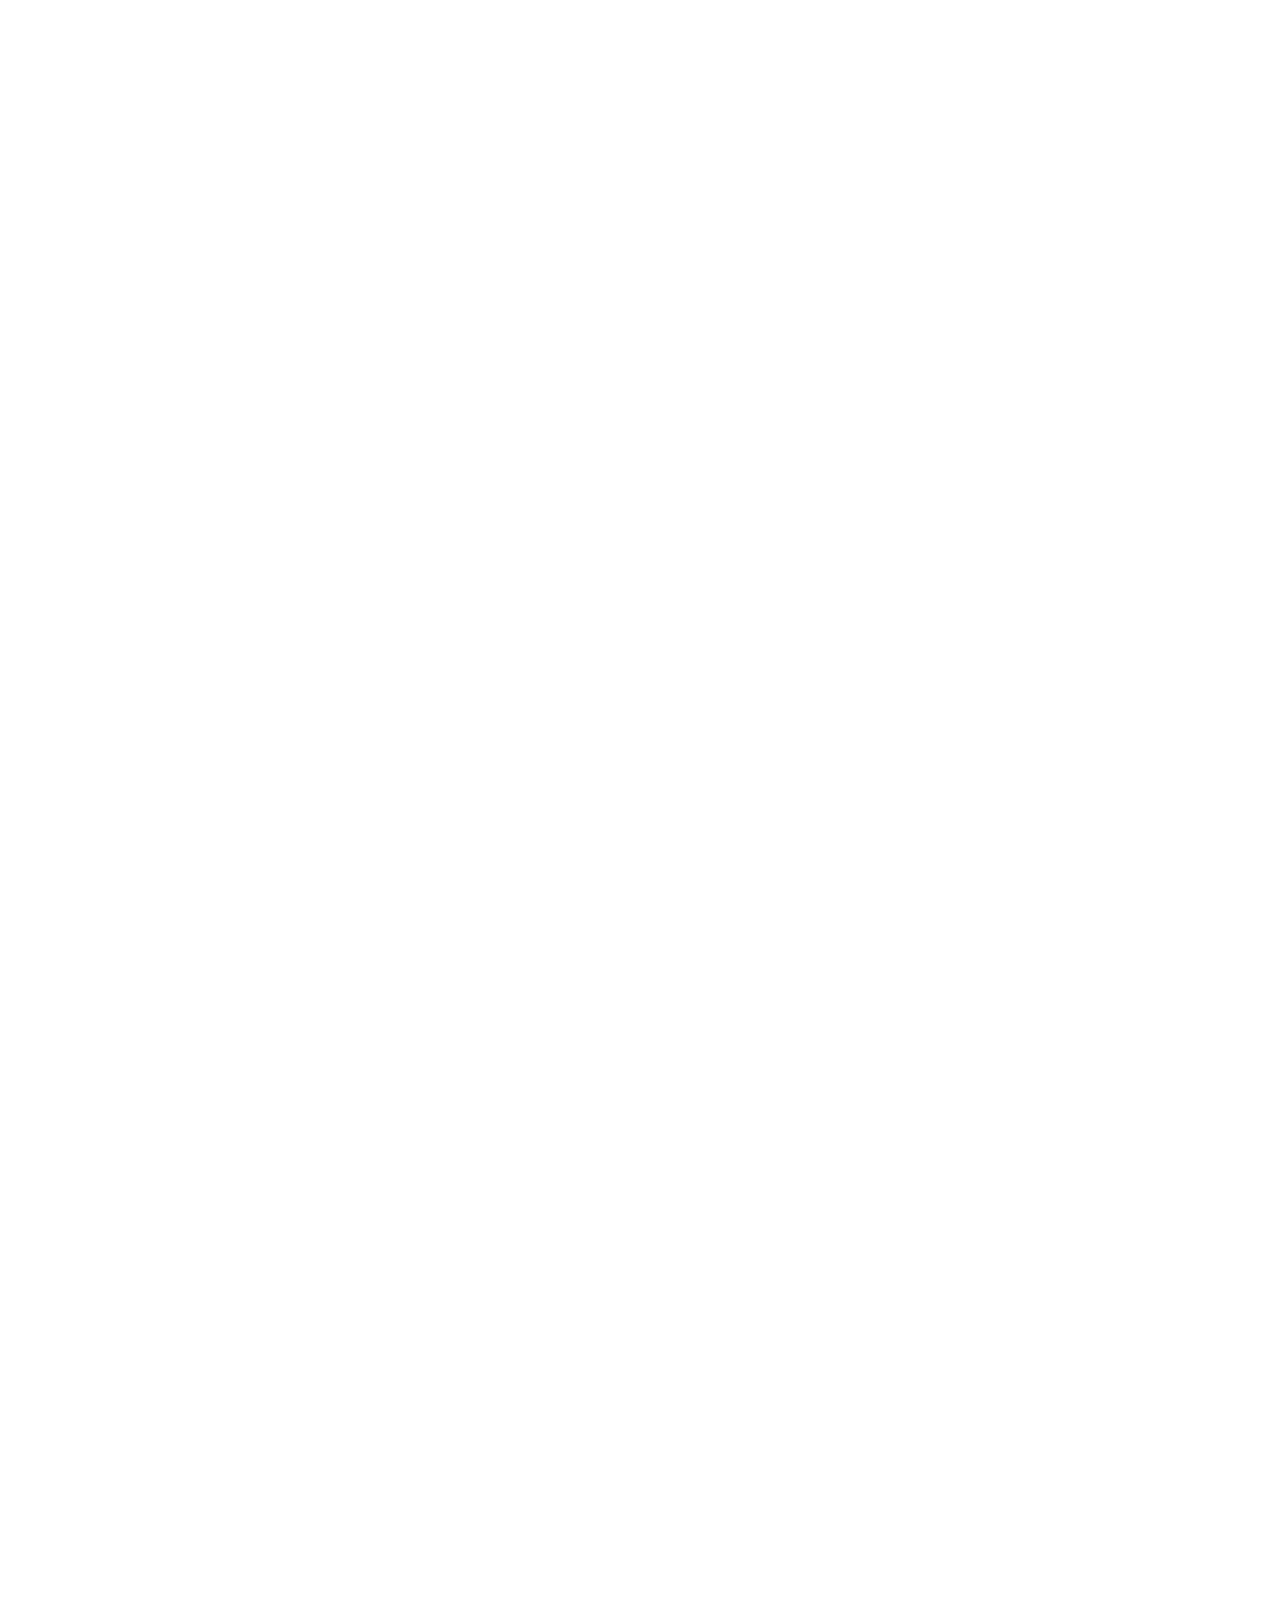
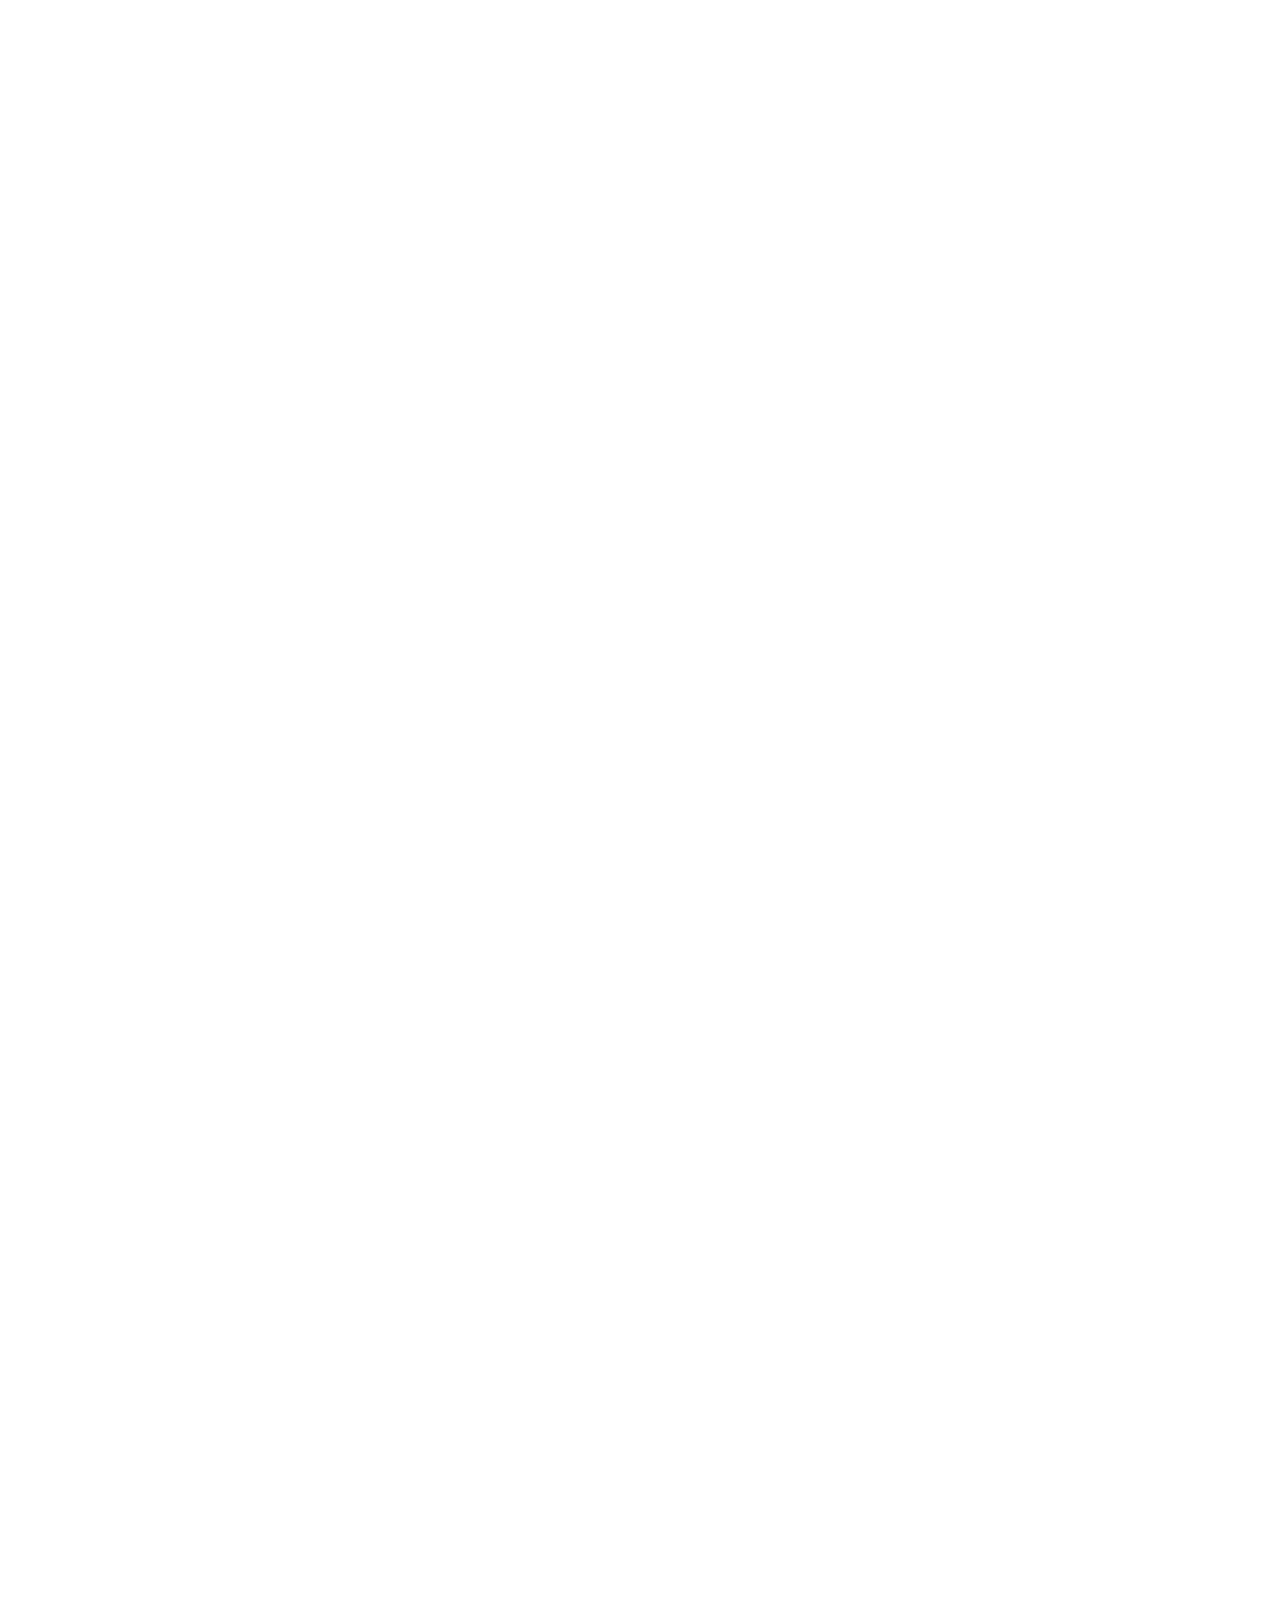
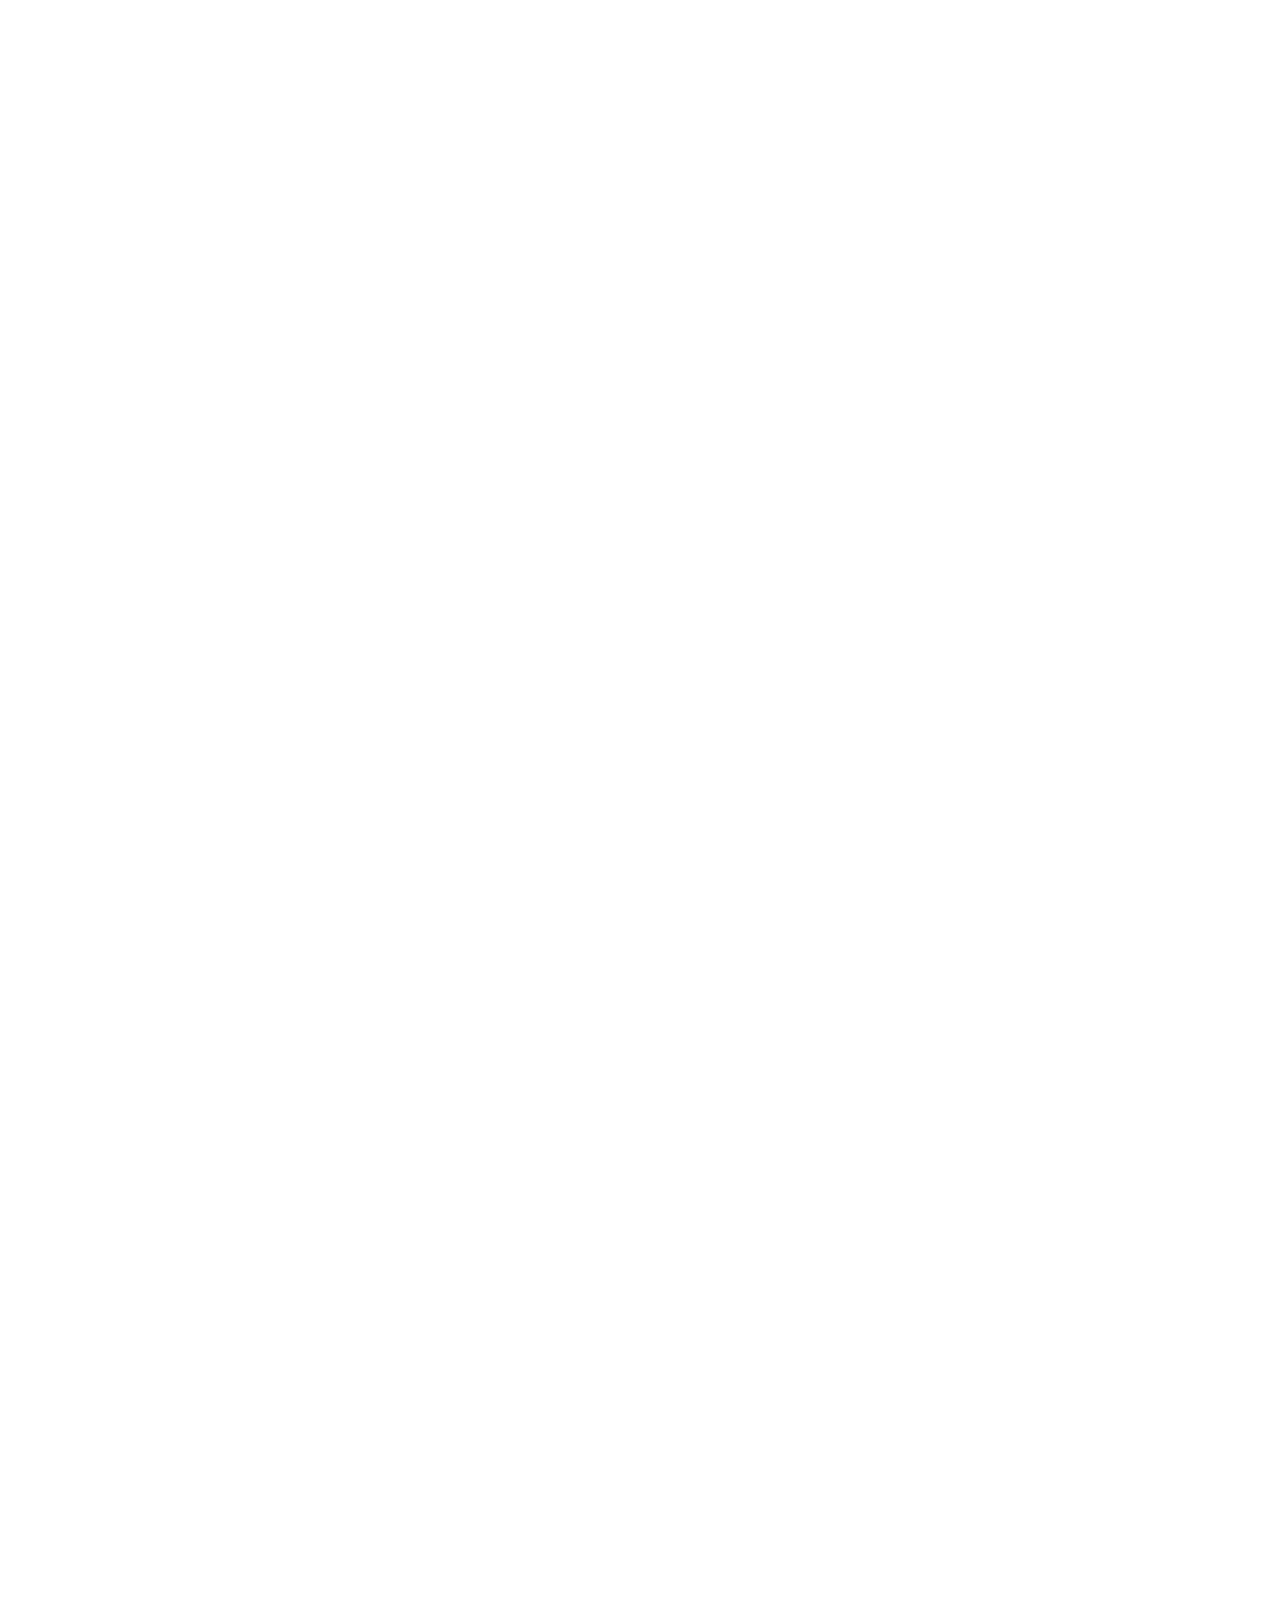
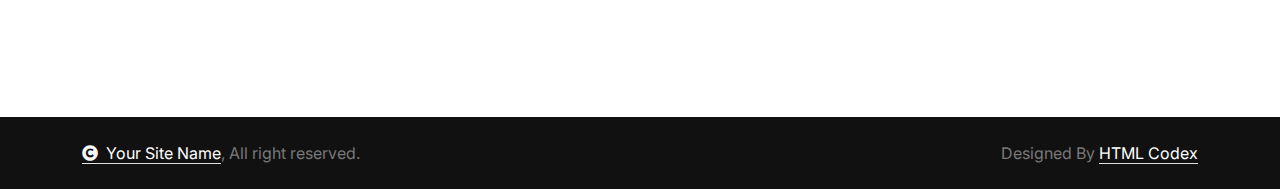
<file: public/jaroo/index.html>
<!DOCTYPE html>
<html lang="en">

    <head>
        <meta charset="utf-8">
        <title>Stocker - Stock Market Website Template</title>
        <meta content="width=device-width, initial-scale=1.0" name="viewport">
        <meta content="" name="keywords">
        <meta content="" name="description">

        <!-- Google Web Fonts -->
        <link rel="preconnect" href="https://fonts.googleapis.com">
        <link rel="preconnect" href="https://fonts.gstatic.com" crossorigin>
        <link href="https://fonts.googleapis.com/css2?family=Inter:wght@100..900&family=Roboto:wght@400;500;700;900&display=swap" rel="stylesheet"> 

        <!-- Icon Font Stylesheet -->
        <link rel="stylesheet" href="https://use.fontawesome.com/releases/v5.15.4/css/all.css"/>
        <link href="https://cdn.jsdelivr.net/npm/bootstrap-icons@1.4.1/font/bootstrap-icons.css" rel="stylesheet">

        <!-- Libraries Stylesheet -->
        <link rel="stylesheet" href="lib/animate/animate.min.css"/>
        <link href="lib/lightbox/css/lightbox.min.css" rel="stylesheet">
        <link href="lib/owlcarousel/assets/owl.carousel.min.css" rel="stylesheet">


        <!-- Customized Bootstrap Stylesheet -->
        <link href="css/bootstrap.min.css" rel="stylesheet">

        <!-- Template Stylesheet -->
        <link href="css/style.css" rel="stylesheet">
    </head>

    <body>

        <!-- Spinner Start -->
        <div id="spinner" class="show bg-white position-fixed translate-middle w-100 vh-100 top-50 start-50 d-flex align-items-center justify-content-center">
            <div class="spinner-border text-primary" style="width: 3rem; height: 3rem;" role="status">
                <span class="sr-only">Loading...</span>
            </div>
        </div>
        <!-- Spinner End -->

        <!-- Topbar Start -->
        <div class="container-fluid topbar bg-light px-5 d-none d-lg-block">
            <div class="row gx-0 align-items-center">
                <div class="col-lg-8 text-center text-lg-start mb-2 mb-lg-0">
                    <div class="d-flex flex-wrap">
                        <a href="#" class="text-muted small me-4"><i class="fas fa-map-marker-alt text-primary me-2"></i>Find A Location</a>
                        <a href="tel:+01234567890" class="text-muted small me-4"><i class="fas fa-phone-alt text-primary me-2"></i>+01234567890</a>
                        <a href="mailto:example@gmail.com" class="text-muted small me-0"><i class="fas fa-envelope text-primary me-2"></i>Example@gmail.com</a>
                    </div>
                </div>
                <div class="col-lg-4 text-center text-lg-end">
                    <div class="d-inline-flex align-items-center" style="height: 45px;">
                        <a href="#"><small class="me-3 text-dark"><i class="fa fa-user text-primary me-2"></i>Register</small></a>
                        <a href="#"><small class="me-3 text-dark"><i class="fa fa-sign-in-alt text-primary me-2"></i>Login</small></a>
                        <div class="dropdown">
                            <a href="#" class="dropdown-toggle text-dark" data-bs-toggle="dropdown"><small><i class="fa fa-home text-primary me-2"></i> My Dashboard</small></a>
                            <div class="dropdown-menu rounded">
                                <a href="#" class="dropdown-item"><i class="fas fa-user-alt me-2"></i> My Profile</a>
                                <a href="#" class="dropdown-item"><i class="fas fa-comment-alt me-2"></i> Inbox</a>
                                <a href="#" class="dropdown-item"><i class="fas fa-bell me-2"></i> Notifications</a>
                                <a href="#" class="dropdown-item"><i class="fas fa-cog me-2"></i> Account Settings</a>
                                <a href="#" class="dropdown-item"><i class="fas fa-power-off me-2"></i> Log Out</a>
                            </div>
                        </div>
                    </div>
                </div>
            </div>
        </div>
        <!-- Topbar End -->

        <!-- Navbar & Hero Start -->
        <div class="container-fluid position-relative p-0">
            <nav class="navbar navbar-expand-lg navbar-light px-4 px-lg-5 py-3 py-lg-0">
                <a href="" class="navbar-brand p-0">
                    <h1 class="text-primary"><i class="fas fa-search-dollar me-3"></i>Stocker</h1>
                    <!-- <img src="img/logo.png" alt="Logo"> -->
                </a>
                <button class="navbar-toggler" type="button" data-bs-toggle="collapse" data-bs-target="#navbarCollapse">
                    <span class="fa fa-bars"></span>
                </button>
                <div class="collapse navbar-collapse" id="navbarCollapse">
                    <div class="navbar-nav ms-auto py-0">
                        <a href="index.html" class="nav-item nav-link active">Home</a>
                        <a href="about.html" class="nav-item nav-link">About</a>
                        <a href="service.html" class="nav-item nav-link">Services</a>
                        <a href="blog.html" class="nav-item nav-link">Blogs</a>
                        <div class="nav-item dropdown">
                            <a href="#" class="nav-link" data-bs-toggle="dropdown">
                                <span class="dropdown-toggle">Pages</span>
                            </a>
                            <div class="dropdown-menu m-0">
                                <a href="feature.html" class="dropdown-item">Our Features</a>
                                <a href="team.html" class="dropdown-item">Our team</a>
                                <a href="testimonial.html" class="dropdown-item">Testimonial</a>
                                <a href="offer.html" class="dropdown-item">Our offer</a>
                                <a href="FAQ.html" class="dropdown-item">FAQs</a>
                                <a href="404.html" class="dropdown-item">404 Page</a>
                            </div>
                        </div>
                        <a href="contact.html" class="nav-item nav-link">Contact Us</a>
                    </div>
                    <a href="#" class="btn btn-primary rounded-pill py-2 px-4 my-3 my-lg-0 flex-shrink-0">Get Started</a>
                </div>
            </nav>

            <!-- Carousel Start -->
            <div class="header-carousel owl-carousel">
                <div class="header-carousel-item">
                    <img src="img/carousel-1.jpg" class="img-fluid w-100" alt="Image">
                    <div class="carousel-caption">
                        <div class="container">
                            <div class="row gy-0 gx-5">
                                <div class="col-lg-0 col-xl-5"></div>
                                <div class="col-xl-7 animated fadeInLeft">
                                    <div class="text-sm-center text-md-end">
                                        <h4 class="text-primary text-uppercase fw-bold mb-4">Welcome To Stocker</h4>
                                        <h1 class="display-4 text-uppercase text-white mb-4">Invest your money with higher return</h1>
                                        <p class="mb-5 fs-5">Lorem Ipsum is simply dummy text of the printing and typesetting industry. Lorem Ipsum has been the industry's standard dummy... 
                                        </p>
                                        <div class="d-flex justify-content-center justify-content-md-end flex-shrink-0 mb-4">
                                            <a class="btn btn-light rounded-pill py-3 px-4 px-md-5 me-2" href="#"><i class="fas fa-play-circle me-2"></i> Watch Video</a>
                                            <a class="btn btn-primary rounded-pill py-3 px-4 px-md-5 ms-2" href="#">Learn More</a>
                                        </div>
                                        <div class="d-flex align-items-center justify-content-center justify-content-md-end">
                                            <h2 class="text-white me-2">Follow Us:</h2>
                                            <div class="d-flex justify-content-end ms-2">
                                                <a class="btn btn-md-square btn-light rounded-circle me-2" href=""><i class="fab fa-facebook-f"></i></a>
                                                <a class="btn btn-md-square btn-light rounded-circle mx-2" href=""><i class="fab fa-twitter"></i></a>
                                                <a class="btn btn-md-square btn-light rounded-circle mx-2" href=""><i class="fab fa-instagram"></i></a>
                                                <a class="btn btn-md-square btn-light rounded-circle ms-2" href=""><i class="fab fa-linkedin-in"></i></a>
                                            </div>
                                        </div>
                                    </div>
                                </div>
                            </div>
                        </div>
                    </div>
                </div>
                <div class="header-carousel-item">
                    <img src="img/carousel-2.jpg" class="img-fluid w-100" alt="Image">
                    <div class="carousel-caption">
                        <div class="container">
                            <div class="row g-5">
                                <div class="col-12 animated fadeInUp">
                                    <div class="text-center">
                                        <h4 class="text-primary text-uppercase fw-bold mb-4">Welcome To Stocker</h4>
                                        <h1 class="display-4 text-uppercase text-white mb-4">Invest your money with higher return</h1>
                                        <p class="mb-5 fs-5">Lorem Ipsum is simply dummy text of the printing and typesetting industry. Lorem Ipsum has been the industry's standard dummy... 
                                        </p>
                                        <div class="d-flex justify-content-center flex-shrink-0 mb-4">
                                            <a class="btn btn-light rounded-pill py-3 px-4 px-md-5 me-2" href="#"><i class="fas fa-play-circle me-2"></i> Watch Video</a>
                                            <a class="btn btn-primary rounded-pill py-3 px-4 px-md-5 ms-2" href="#">Learn More</a>
                                        </div>
                                        <div class="d-flex align-items-center justify-content-center">
                                            <h2 class="text-white me-2">Follow Us:</h2>
                                            <div class="d-flex justify-content-end ms-2">
                                                <a class="btn btn-md-square btn-light rounded-circle me-2" href=""><i class="fab fa-facebook-f"></i></a>
                                                <a class="btn btn-md-square btn-light rounded-circle mx-2" href=""><i class="fab fa-twitter"></i></a>
                                                <a class="btn btn-md-square btn-light rounded-circle mx-2" href=""><i class="fab fa-instagram"></i></a>
                                                <a class="btn btn-md-square btn-light rounded-circle ms-2" href=""><i class="fab fa-linkedin-in"></i></a>
                                            </div>
                                        </div>
                                    </div>
                                </div>
                            </div>
                        </div>
                    </div>
                </div>
            </div>
            <!-- Carousel End -->
        </div>
        <!-- Navbar & Hero End -->


        <!-- Abvout Start -->
        <div class="container-fluid about py-5">
            <div class="container py-5">
                <div class="row g-5 align-items-center">
                    <div class="col-xl-7 wow fadeInLeft" data-wow-delay="0.2s">
                        <div>
                            <h4 class="text-primary">About Us</h4>
                            <h1 class="display-5 mb-4">Meet our company unless miss the opportunity</h1>
                            <p class="mb-4">Lorem, ipsum dolor sit amet consectetur adipisicing elit. Cum velit temporibus repudiandae ipsa, eaque perspiciatis cumque incidunt tenetur sequi reiciendis.
                            </p>
                            <div class="row g-4">
                                <div class="col-md-6 col-lg-6 col-xl-6">
                                    <div class="d-flex">
                                        <div><i class="fas fa-lightbulb fa-3x text-primary"></i></div>
                                        <div class="ms-4">
                                            <h4>Business Consuluting</h4>
                                            <p>Lorem ipsum dolor sit amet consectetur, adipisicing elit.</p>
                                        </div>
                                    </div>
                                </div>
                                <div class="col-md-6 col-lg-6 col-xl-6">
                                    <div class="d-flex">
                                        <div><i class="bi bi-bookmark-heart-fill fa-3x text-primary"></i></div>
                                        <div class="ms-4">
                                            <h4>Year Of Expertise</h4>
                                            <p>Lorem ipsum dolor sit amet consectetur, adipisicing elit.</p>
                                        </div>
                                    </div>
                                </div>
                                <div class="col-sm-6">
                                    <a href="#" class="btn btn-primary rounded-pill py-3 px-5 flex-shrink-0">Discover Now</a>
                                </div>
                                <div class="col-sm-6">
                                    <div class="d-flex">
                                        <i class="fas fa-phone-alt fa-2x text-primary me-4"></i>
                                        <div>
                                            <h4>Call Us</h4>
                                            <p class="mb-0 fs-5" style="letter-spacing: 1px;">+01234567890</p>
                                        </div>
                                    </div>
                                </div>
                            </div>
                        </div>
                    </div>
                    <div class="col-xl-5 wow fadeInRight" data-wow-delay="0.2s">
                        <div class="bg-primary rounded position-relative overflow-hidden">
                            <img src="img/about-2.png" class="img-fluid rounded w-100" alt="">
                            
                            <div class="" style="position: absolute; top: -15px; right: -15px;">
                                <img src="img/about-3.png" class="img-fluid" style="width: 150px; height: 150px; opacity: 0.7;" alt="">
                            </div>
                            <div class="" style="position: absolute; top: -20px; left: 10px; transform: rotate(90deg);">
                                <img src="img/about-4.png" class="img-fluid" style="width: 100px; height: 150px; opacity: 0.9;" alt="">
                            </div>
                            <div class="rounded-bottom">
                                <img src="img/about-5.jpg" class="img-fluid rounded-bottom w-100" alt="">
                            </div>
                        </div>
                    </div>
                </div>
            </div>
        </div>
        <!-- About End -->

        <!-- Services Start -->
        <div class="container-fluid service pb-5">
            <div class="container pb-5">
                <div class="text-center mx-auto pb-5 wow fadeInUp" data-wow-delay="0.2s" style="max-width: 800px;">
                    <h4 class="text-primary">Our Services</h4>
                    <h1 class="display-5 mb-4">We Services provided best offer</h1>
                    <p class="mb-0">Lorem ipsum dolor, sit amet consectetur adipisicing elit. Tenetur adipisci facilis cupiditate recusandae aperiam temporibus corporis itaque quis facere, numquam, ad culpa deserunt sint dolorem autem obcaecati, ipsam mollitia hic.
                    </p>
                </div>
                <div class="row g-4">
                    <div class="col-md-6 col-lg-4 wow fadeInUp" data-wow-delay="0.2s">
                        <div class="service-item">
                            <div class="service-img">
                                <img src="img/service-1.jpg" class="img-fluid rounded-top w-100" alt="Image">
                            </div>
                            <div class="rounded-bottom p-4">
                                <a href="#" class="h4 d-inline-block mb-4"> Strategy Consulting</a>
                                <p class="mb-4">Lorem ipsum dolor sit amet consectetur adipisicing elit. Tenetur, sint? Excepturi facilis neque nesciunt similique officiis veritatis,
                                </p>
                                <a class="btn btn-primary rounded-pill py-2 px-4" href="#">Learn More</a>
                            </div>
                        </div>
                    </div>
                    <div class="col-md-6 col-lg-4 wow fadeInUp" data-wow-delay="0.4s">
                        <div class="service-item">
                            <div class="service-img">
                                <img src="img/service-2.jpg" class="img-fluid rounded-top w-100" alt="Image">
                            </div>
                            <div class="rounded-bottom p-4">
                                <a href="#" class="h4 d-inline-block mb-4">Financial Advisory</a>
                                <p class="mb-4">Lorem ipsum dolor sit amet consectetur adipisicing elit. Tenetur, sint? Excepturi facilis neque nesciunt similique officiis veritatis,
                                </p>
                                <a class="btn btn-primary rounded-pill py-2 px-4" href="#">Learn More</a>
                            </div>
                        </div>
                    </div>
                    <div class="col-md-6 col-lg-4 wow fadeInUp" data-wow-delay="0.6s">
                        <div class="service-item">
                            <div class="service-img">
                                <img src="img/service-3.jpg" class="img-fluid rounded-top w-100" alt="Image">
                            </div>
                            <div class="rounded-bottom p-4">
                                <a href="#" class="h4 d-inline-block mb-4">Managements</a>
                                <p class="mb-4">Lorem ipsum dolor sit amet consectetur adipisicing elit. Tenetur, sint? Excepturi facilis neque nesciunt similique officiis veritatis,
                                </p>
                                <a class="btn btn-primary rounded-pill py-2 px-4" href="#">Learn More</a>
                            </div>
                        </div>
                    </div>
                    <div class="col-md-6 col-lg-4 wow fadeInUp" data-wow-delay="0.2s">
                        <div class="service-item">
                            <div class="service-img">
                                <img src="img/service-4.jpg" class="img-fluid rounded-top w-100" alt="Image">
                            </div>
                            <div class="rounded-bottom p-4">
                                <a href="#" class="h4 d-inline-block mb-4">Supply Optimization</a>
                                <p class="mb-4">Lorem ipsum dolor sit amet consectetur adipisicing elit. Tenetur, sint? Excepturi facilis neque nesciunt similique officiis veritatis,
                                </p>
                                <a class="btn btn-primary rounded-pill py-2 px-4" href="#">Learn More</a>
                            </div>
                        </div>
                    </div>
                    <div class="col-md-6 col-lg-4 wow fadeInUp" data-wow-delay="0.4s">
                        <div class="service-item">
                            <div class="service-img">
                                <img src="img/service-5.jpg" class="img-fluid rounded-top w-100" alt="Image">
                            </div>
                            <div class="rounded-bottom p-4">
                                <a href="#" class="h4 d-inline-block mb-4">Hr Consulting</a>
                                <p class="mb-4">Lorem ipsum dolor sit amet consectetur adipisicing elit. Tenetur, sint? Excepturi facilis neque nesciunt similique officiis veritatis,
                                </p>
                                <a class="btn btn-primary rounded-pill py-2 px-4" href="#">Learn More</a>
                            </div>
                        </div>
                    </div>
                    <div class="col-md-6 col-lg-4 wow fadeInUp" data-wow-delay="0.6s">
                        <div class="service-item">
                            <div class="service-img">
                                <img src="img/service-6.jpg" class="img-fluid rounded-top w-100" alt="Image">
                            </div>
                            <div class="rounded-bottom p-4">
                                <a href="#" class="h4 d-inline-block mb-4">Marketing Consulting</a>
                                <p class="mb-4">Lorem ipsum dolor sit amet consectetur adipisicing elit. Tenetur, sint? Excepturi facilis neque nesciunt similique officiis veritatis,
                                </p>
                                <a class="btn btn-primary rounded-pill py-2 px-4" href="#">Learn More</a>
                            </div>
                        </div>
                    </div>
                </div>
            </div>
        </div>
        <!-- Services End -->

        <!-- Features Start -->
        <div class="container-fluid feature pb-5">
            <div class="container pb-5">
                <div class="text-center mx-auto pb-5 wow fadeInUp" data-wow-delay="0.2s" style="max-width: 800px;">
                    <h4 class="text-primary">Our Features</h4>
                    <h1 class="display-5 mb-4">Connecting businesses, ideas, and people for greater impact.</h1>
                    <p class="mb-0">Lorem ipsum dolor, sit amet consectetur adipisicing elit. Tenetur adipisci facilis cupiditate recusandae aperiam temporibus corporis itaque quis facere, numquam, ad culpa deserunt sint dolorem autem obcaecati, ipsam mollitia hic.
                    </p>
                </div>
                <div class="row g-4">
                    <div class="col-md-6 col-lg-6 col-xl-3 wow fadeInUp" data-wow-delay="0.2s">
                        <div class="feature-item p-4">
                            <div class="feature-icon p-4 mb-4">
                                <i class="fas fa-chart-line fa-4x text-primary"></i>
                            </div>
                            <h4>Global Management</h4>
                            <p class="mb-4">Lorem ipsum dolor sit amet consectetur adipisicing elit. Ea hic laborum odit pariatur...
                            </p>
                            <a class="btn btn-primary rounded-pill py-2 px-4" href="#">Learn More</a>
                        </div>
                    </div>
                    <div class="col-md-6 col-lg-6 col-xl-3 wow fadeInUp" data-wow-delay="0.4s">
                        <div class="feature-item p-4">
                            <div class="feature-icon p-4 mb-4">
                                <i class="fas fa-university fa-4x text-primary"></i>
                            </div>
                            <h4>Corporate Banking</h4>
                            <p class="mb-4">Lorem ipsum dolor sit amet consectetur adipisicing elit. Ea hic laborum odit pariatur...
                            </p>
                            <a class="btn btn-primary rounded-pill py-2 px-4" href="#">Learn More</a>
                        </div>
                    </div>
                    <div class="col-md-6 col-lg-6 col-xl-3 wow fadeInUp" data-wow-delay="0.6s">
                        <div class="feature-item p-4">
                            <div class="feature-icon p-4 mb-4">
                                <i class="fas fa-file-alt fa-4x text-primary"></i>
                            </div>
                            <h4>Asset Management</h4>
                            <p class="mb-4">Lorem ipsum dolor sit amet consectetur adipisicing elit. Ea hic laborum odit pariatur...
                            </p>
                            <a class="btn btn-primary rounded-pill py-2 px-4" href="#">Learn More</a>
                        </div>
                    </div>
                    <div class="col-md-6 col-lg-6 col-xl-3 wow fadeInUp" data-wow-delay="0.8s">
                        <div class="feature-item p-4">
                            <div class="feature-icon p-4 mb-4">
                                <i class="fas fa-hand-holding-usd fa-4x text-primary"></i>
                            </div>
                            <h4>Investment Bank</h4>
                            <p class="mb-4">Lorem ipsum dolor sit amet consectetur adipisicing elit. Ea hic laborum odit pariatur...
                            </p>
                            <a class="btn btn-primary rounded-pill py-2 px-4" href="#">Learn More</a>
                        </div>
                    </div>
                </div>
            </div>
        </div>
        <!-- Features End -->


        <!-- Offer Start -->
        <div class="container-fluid offer-section pb-5">
            <div class="container pb-5">
                <div class="text-center mx-auto pb-5 wow fadeInUp" data-wow-delay="0.2s" style="max-width: 800px;">
                    <h4 class="text-primary">Our Offer</h4>
                    <h1 class="display-5 mb-4">Benefits We offer</h1>
                    <p class="mb-0">Lorem ipsum dolor, sit amet consectetur adipisicing elit. Tenetur adipisci facilis cupiditate recusandae aperiam temporibus corporis itaque quis facere, numquam, ad culpa deserunt sint dolorem autem obcaecati, ipsam mollitia hic.
                    </p>
                </div>
                <div class="row g-5 align-items-center">
                    <div class="col-xl-5 wow fadeInLeft" data-wow-delay="0.2s">
                        <div class="nav nav-pills bg-light rounded p-5">
                            <a class="accordion-link p-4 active mb-4" data-bs-toggle="pill" href="#collapseOne">
                                <h5 class="mb-0">Lending money for investment of your new projects</h5>
                            </a>
                            <a class="accordion-link p-4 mb-4" data-bs-toggle="pill" href="#collapseTwo">
                                <h5 class="mb-0">Lending money for investment of your new projects</h5>
                            </a>
                            <a class="accordion-link p-4 mb-4" data-bs-toggle="pill" href="#collapseThree">
                                <h5 class="mb-0">Mobile payment is more flexible and easy for all investors</h5>
                            </a>
                            <a class="accordion-link p-4 mb-0" data-bs-toggle="pill" href="#collapseFour">
                                <h5 class="mb-0">all transaction is kept free for the member of pro traders</h5>
                            </a>
                        </div>
                    </div>
                    <div class="col-xl-7 wow fadeInRight" data-wow-delay="0.4s">
                        <div class="tab-content">
                            <div id="collapseOne" class="tab-pane fade show p-0 active">
                                <div class="row g-4">
                                    <div class="col-md-7">
                                        <img src="img/offer-1.jpg" class="img-fluid w-100 rounded" alt="">
                                    </div>
                                    <div class="col-md-5">
                                        <h1 class="display-5 mb-4">The stock market provides a venue...</h1>
                                        <p class="mb-4">Lorem ipsum dolor sit amet consectetur adipisicing elit. Corporis amet sequi molestiae tenetur eum mollitia, blanditiis, magnam illo magni error dolore unde perspiciatis tempore et totam corrupti dignissimos aut praesentium?
                                        </p>
                                        <a class="btn btn-primary rounded-pill py-2 px-4" href="#">Learn More</a>
                                    </div>
                                </div>
                            </div>
                            <div id="collapseTwo" class="tab-pane fade show p-0">
                                <div class="row g-4">
                                    <div class="col-md-7">
                                        <img src="img/offer-2.jpg" class="img-fluid w-100 rounded" alt="">
                                    </div>
                                    <div class="col-md-5">
                                        <h1 class="display-5 mb-4">The stock market provides a venue...</h1>
                                        <p class="mb-4">Lorem ipsum dolor sit amet consectetur adipisicing elit. Corporis amet sequi molestiae tenetur eum mollitia, blanditiis, magnam illo magni error dolore unde perspiciatis tempore et totam corrupti dignissimos aut praesentium?
                                        </p>
                                        <a class="btn btn-primary rounded-pill py-2 px-4" href="#">Learn More</a>
                                    </div>
                                </div>
                            </div>
                            <div id="collapseThree" class="tab-pane fade show p-0">
                                <div class="row g-4">
                                    <div class="col-md-7">
                                        <img src="img/offer-3.jpg" class="img-fluid w-100 rounded" alt="">
                                    </div>
                                    <div class="col-md-5">
                                        <h1 class="display-5 mb-4">The stock market provides a venue...</h1>
                                        <p class="mb-4">Lorem ipsum dolor sit amet consectetur adipisicing elit. Corporis amet sequi molestiae tenetur eum mollitia, blanditiis, magnam illo magni error dolore unde perspiciatis tempore et totam corrupti dignissimos aut praesentium?
                                        </p>
                                        <a class="btn btn-primary rounded-pill py-2 px-4" href="#">Learn More</a>
                                    </div>
                                </div>
                            </div>
                            <div id="collapseFour" class="tab-pane fade show p-0">
                                <div class="row g-4">
                                    <div class="col-md-7">
                                        <img src="img/offer-4.jpg" class="img-fluid w-100 rounded" alt="">
                                    </div>
                                    <div class="col-md-5">
                                        <h1 class="display-5 mb-4">The stock market provides a venue...</h1>
                                        <p class="mb-4">Lorem ipsum dolor sit amet consectetur adipisicing elit. Corporis amet sequi molestiae tenetur eum mollitia, blanditiis, magnam illo magni error dolore unde perspiciatis tempore et totam corrupti dignissimos aut praesentium?
                                        </p>
                                        <a class="btn btn-primary rounded-pill py-2 px-4" href="#">Learn More</a>
                                    </div>
                                </div>
                            </div>
                        </div>
                    </div>
                </div>
            </div>
        </div>
        <!-- Offer End -->

        <!-- Blog Start -->
        <div class="container-fluid blog pb-5">
            <div class="container pb-5">
                <div class="text-center mx-auto pb-5 wow fadeInUp" data-wow-delay="0.2s" style="max-width: 800px;">
                    <h4 class="text-primary">Our Blog & News</h4>
                    <h1 class="display-5 mb-4">Articles For Pro Traders</h1>
                    <p class="mb-0">Lorem ipsum dolor, sit amet consectetur adipisicing elit. Tenetur adipisci facilis cupiditate recusandae aperiam temporibus corporis itaque quis facere, numquam, ad culpa deserunt sint dolorem autem obcaecati, ipsam mollitia hic.
                    </p>
                </div>
                <div class="owl-carousel blog-carousel wow fadeInUp" data-wow-delay="0.2s">
                    <div class="blog-item p-4">
                        <div class="blog-img mb-4">
                            <img src="img/service-1.jpg" class="img-fluid w-100 rounded" alt="">
                            <div class="blog-title">
                                <a href="#" class="btn">Dividend Stocks</a>
                            </div>
                        </div>
                        <a href="#" class="h4 d-inline-block mb-3">Options Trading Business?</a>
                        <p class="mb-4">Lorem, ipsum dolor sit amet consectetur adipisicing elit. Dolore aut aliquam suscipit error corporis accusamus labore....
                        </p>
                        <div class="d-flex align-items-center">
                            <img src="img/testimonial-1.jpg" class="img-fluid rounded-circle" style="width: 60px; height: 60px;" alt="">
                            <div class="ms-3">
                                <h5>Admin</h5>
                                <p class="mb-0">October 9, 2025</p>
                            </div>
                        </div>
                    </div>
                    <div class="blog-item p-4">
                        <div class="blog-img mb-4">
                            <img src="img/service-2.jpg" class="img-fluid w-100 rounded" alt="">
                            <div class="blog-title">
                                <a href="#" class="btn">Non-Dividend Stocks</a>
                            </div>
                        </div>
                        <a href="#" class="h4 d-inline-block mb-3">Options Trading Business?</a>
                        <p class="mb-4">Lorem, ipsum dolor sit amet consectetur adipisicing elit. Dolore aut aliquam suscipit error corporis accusamus labore....
                        </p>
                        <div class="d-flex align-items-center">
                            <img src="img/testimonial-2.jpg" class="img-fluid rounded-circle" style="width: 60px; height: 60px;" alt="">
                            <div class="ms-3">
                                <h5>Admin</h5>
                                <p class="mb-0">October 9, 2025</p>
                            </div>
                        </div>
                    </div>
                    <div class="blog-item p-4">
                        <div class="blog-img mb-4">
                            <img src="img/service-3.jpg" class="img-fluid w-100 rounded" alt="">
                            <div class="blog-title">
                                <a href="#" class="btn">Dividend Stocks</a>
                            </div>
                        </div>
                        <a href="#" class="h4 d-inline-block mb-3">Options Trading Business?</a>
                        <p class="mb-4">Lorem, ipsum dolor sit amet consectetur adipisicing elit. Dolore aut aliquam suscipit error corporis accusamus labore....
                        </p>
                        <div class="d-flex align-items-center">
                            <img src="img/testimonial-3.jpg" class="img-fluid rounded-circle" style="width: 60px; height: 60px;" alt="">
                            <div class="ms-3">
                                <h5>Admin</h5>
                                <p class="mb-0">October 9, 2025</p>
                            </div>
                        </div>
                    </div>
                    <div class="blog-item p-4">
                        <div class="blog-img mb-4">
                            <img src="img/service-4.jpg" class="img-fluid w-100 rounded" alt="">
                            <div class="blog-title">
                                <a href="#" class="btn">Non-Dividend Stocks</a>
                            </div>
                        </div>
                        <a href="#" class="h4 d-inline-block mb-3">Options Trading Business?</a>
                        <p class="mb-4">Lorem, ipsum dolor sit amet consectetur adipisicing elit. Dolore aut aliquam suscipit error corporis accusamus labore....
                        </p>
                        <div class="d-flex align-items-center">
                            <img src="img/testimonial-1.jpg" class="img-fluid rounded-circle" style="width: 60px; height: 60px;" alt="">
                            <div class="ms-3">
                                <h5>Admin</h5>
                                <p class="mb-0">October 9, 2025</p>
                            </div>
                        </div>
                    </div>
                </div>
            </div>
        </div>
        <!-- Blog End -->


        <!-- FAQs Start -->
        <div class="container-fluid faq-section pb-5">
            <div class="container pb-5 overflow-hidden">
                <div class="text-center mx-auto pb-5 wow fadeInUp" data-wow-delay="0.2s" style="max-width: 800px;">
                    <h4 class="text-primary">FAQs</h4>
                    <h1 class="display-5 mb-4">Frequently Asked Questions</h1>
                    <p class="mb-0">Lorem ipsum dolor, sit amet consectetur adipisicing elit. Tenetur adipisci facilis cupiditate recusandae aperiam temporibus corporis itaque quis facere, numquam, ad culpa deserunt sint dolorem autem obcaecati, ipsam mollitia hic.
                    </p>
                </div>
                <div class="row g-5 align-items-center">
                    <div class="col-lg-6 wow fadeInLeft" data-wow-delay="0.2s">
                        <div class="accordion accordion-flush bg-light rounded p-5" id="accordionFlushSection">
                            <div class="accordion-item rounded-top">
                                <h2 class="accordion-header" id="flush-headingOne">
                                    <button class="accordion-button collapsed rounded-top" type="button" data-bs-toggle="collapse" data-bs-target="#flush-collapseOne" aria-expanded="false" aria-controls="flush-collapseOne">
                                    What Does This Tool Do?
                                    </button>
                                </h2>
                                <div id="flush-collapseOne" class="accordion-collapse collapse" aria-labelledby="flush-headingOne" data-bs-parent="#accordionFlushSection">
                                    <div class="accordion-body">Placeholder content for this accordion, which is intended to demonstrate the <code>.accordion-flush</code> class. This is the first item's accordion body.</div>
                                </div>
                            </div>
                            <div class="accordion-item">
                                <h2 class="accordion-header" id="flush-headingTwo">
                                    <button class="accordion-button collapsed" type="button" data-bs-toggle="collapse" data-bs-target="#flush-collapseTwo" aria-expanded="false" aria-controls="flush-collapseTwo">
                                    What Are The Disadvantages Of Online Trading?
                                    </button>
                                </h2>
                                <div id="flush-collapseTwo" class="accordion-collapse collapse" aria-labelledby="flush-headingTwo" data-bs-parent="#accordionFlushSection">
                                    <div class="accordion-body">Placeholder content for this accordion, which is intended to demonstrate the <code>.accordion-flush</code> class. This is the second item's accordion body. Let's imagine this being filled with some actual content.</div>
                                </div>
                            </div>
                            <div class="accordion-item">
                                <h2 class="accordion-header" id="flush-headingThree">
                                    <button class="accordion-button collapsed" type="button" data-bs-toggle="collapse" data-bs-target="#flush-collapseThree" aria-expanded="false" aria-controls="flush-collapseThree">
                                    Is Online Trading Safe?
                                    </button>
                                </h2>
                                <div id="flush-collapseThree" class="accordion-collapse collapse" aria-labelledby="flush-headingThree" data-bs-parent="#accordionFlushSection">
                                    <div class="accordion-body">Placeholder content for this accordion, which is intended to demonstrate the <code>.accordion-flush</code> class. This is the second item's accordion body. Let's imagine this being filled with some actual content.</div>
                                </div>
                            </div>
                            <div class="accordion-item">
                                <h2 class="accordion-header" id="flush-headingFour">
                                    <button class="accordion-button collapsed" type="button" data-bs-toggle="collapse" data-bs-target="#flush-collapseFour" aria-expanded="false" aria-controls="flush-collapseFour">
                                    What Is Online Trading, And How Dose It Work?
                                    </button>
                                </h2>
                                <div id="flush-collapseFour" class="accordion-collapse collapse" aria-labelledby="flush-headingFour" data-bs-parent="#accordionFlushSection">
                                    <div class="accordion-body">Placeholder content for this accordion, which is intended to demonstrate the <code>.accordion-flush</code> class. This is the second item's accordion body. Let's imagine this being filled with some actual content.</div>
                                </div>
                            </div>
                            <div class="accordion-item">
                                <h2 class="accordion-header" id="flush-headingFive">
                                    <button class="accordion-button collapsed" type="button" data-bs-toggle="collapse" data-bs-target="#flush-collapseFive" aria-expanded="false" aria-controls="flush-collapseFive">
                                    Which App Is Best For Online Trading?
                                    </button>
                                </h2>
                                <div id="flush-collapseFive" class="accordion-collapse collapse" aria-labelledby="flush-headingFive" data-bs-parent="#accordionFlushSection">
                                    <div class="accordion-body">Placeholder content for this accordion, which is intended to demonstrate the <code>.accordion-flush</code> class. This is the second item's accordion body. Let's imagine this being filled with some actual content.</div>
                                </div>
                            </div>
                            <div class="accordion-item rounded-bottom">
                                <h2 class="accordion-header" id="flush-headingSix">
                                    <button class="accordion-button collapsed" type="button" data-bs-toggle="collapse" data-bs-target="#flush-collapseSix" aria-expanded="false" aria-controls="flush-collapseSix">
                                    How To Create A Trading Account?
                                    </button>
                                </h2>
                                <div id="flush-collapseSix" class="accordion-collapse collapse" aria-labelledby="flush-headingSix" data-bs-parent="#accordionFlushSection">
                                    <div class="accordion-body">Placeholder content for this accordion, which is intended to demonstrate the <code>.accordion-flush</code> class. This is the third item's accordion body. Nothing more exciting happening here in terms of content, but just filling up the space to make it look, at least at first glance, a bit more representative of how this would look in a real-world application.</div>
                                </div>
                            </div>
                        </div>
                    </div>
                    <div class="col-lg-6 wow fadeInRight" data-wow-delay="0.2s">
                        <div class="bg-primary rounded">
                            <img src="img/about-2.png" class="img-fluid w-100" alt="">
                        </div>
                    </div>
                </div>
            </div>
        </div>
        <!-- FAQs End -->


        <!-- Team Start -->
        <div class="container-fluid team pb-5">
            <div class="container pb-5">
                <div class="text-center mx-auto pb-5 wow fadeInUp" data-wow-delay="0.2s" style="max-width: 800px;">
                    <h4 class="text-primary">Our Team</h4>
                    <h1 class="display-5 mb-4">Meet Our Advisers</h1>
                    <p class="mb-0">Lorem ipsum dolor, sit amet consectetur adipisicing elit. Tenetur adipisci facilis cupiditate recusandae aperiam temporibus corporis itaque quis facere, numquam, ad culpa deserunt sint dolorem autem obcaecati, ipsam mollitia hic.
                    </p>
                </div>
                <div class="row g-4">
                    <div class="col-md-6 col-lg-6 col-xl-3 wow fadeInUp" data-wow-delay="0.2s">
                        <div class="team-item">
                            <div class="team-img">
                                <img src="img/team-1.jpg" class="img-fluid" alt="">
                            </div>
                            <div class="team-title">
                                <h4 class="mb-0">David James</h4>
                                <p class="mb-0">Profession</p>
                            </div>
                            <div class="team-icon">
                                <a class="btn btn-primary btn-sm-square rounded-circle me-3" href=""><i class="fab fa-facebook-f"></i></a>
                                <a class="btn btn-primary btn-sm-square rounded-circle me-3" href=""><i class="fab fa-twitter"></i></a>
                                <a class="btn btn-primary btn-sm-square rounded-circle me-3" href=""><i class="fab fa-linkedin-in"></i></a>
                                <a class="btn btn-primary btn-sm-square rounded-circle me-0" href=""><i class="fab fa-instagram"></i></a>
                            </div>
                        </div>
                    </div>
                    <div class="col-md-6 col-lg-6 col-xl-3 wow fadeInUp" data-wow-delay="0.4s">
                        <div class="team-item">
                            <div class="team-img">
                                <img src="img/team-2.jpg" class="img-fluid" alt="">
                            </div>
                            <div class="team-title">
                                <h4 class="mb-0">David James</h4>
                                <p class="mb-0">Profession</p>
                            </div>
                            <div class="team-icon">
                                <a class="btn btn-primary btn-sm-square rounded-circle me-3" href=""><i class="fab fa-facebook-f"></i></a>
                                <a class="btn btn-primary btn-sm-square rounded-circle me-3" href=""><i class="fab fa-twitter"></i></a>
                                <a class="btn btn-primary btn-sm-square rounded-circle me-3" href=""><i class="fab fa-linkedin-in"></i></a>
                                <a class="btn btn-primary btn-sm-square rounded-circle me-0" href=""><i class="fab fa-instagram"></i></a>
                            </div>
                        </div>
                    </div>
                    <div class="col-md-6 col-lg-6 col-xl-3 wow fadeInUp" data-wow-delay="0.6s">
                        <div class="team-item">
                            <div class="team-img">
                                <img src="img/team-3.jpg" class="img-fluid" alt="">
                            </div>
                            <div class="team-title">
                                <h4 class="mb-0">David James</h4>
                                <p class="mb-0">Profession</p>
                            </div>
                            <div class="team-icon">
                                <a class="btn btn-primary btn-sm-square rounded-circle me-3" href=""><i class="fab fa-facebook-f"></i></a>
                                <a class="btn btn-primary btn-sm-square rounded-circle me-3" href=""><i class="fab fa-twitter"></i></a>
                                <a class="btn btn-primary btn-sm-square rounded-circle me-3" href=""><i class="fab fa-linkedin-in"></i></a>
                                <a class="btn btn-primary btn-sm-square rounded-circle me-0" href=""><i class="fab fa-instagram"></i></a>
                            </div>
                        </div>
                    </div>
                    <div class="col-md-6 col-lg-6 col-xl-3 wow fadeInUp" data-wow-delay="0.8s">
                        <div class="team-item">
                            <div class="team-img">
                                <img src="img/team-4.jpg" class="img-fluid" alt="">
                            </div>
                            <div class="team-title">
                                <h4 class="mb-0">David James</h4>
                                <p class="mb-0">Profession</p>
                            </div>
                            <div class="team-icon">
                                <a class="btn btn-primary btn-sm-square rounded-circle me-3" href=""><i class="fab fa-facebook-f"></i></a>
                                <a class="btn btn-primary btn-sm-square rounded-circle me-3" href=""><i class="fab fa-twitter"></i></a>
                                <a class="btn btn-primary btn-sm-square rounded-circle me-3" href=""><i class="fab fa-linkedin-in"></i></a>
                                <a class="btn btn-primary btn-sm-square rounded-circle me-0" href=""><i class="fab fa-instagram"></i></a>
                            </div>
                        </div>
                    </div>
                </div>
            </div>
        </div>
        <!-- Team End -->

        <!-- Testimonial Start -->
        <div class="container-fluid testimonial pb-5">
            <div class="container pb-5">
                <div class="text-center mx-auto pb-5 wow fadeInUp" data-wow-delay="0.2s" style="max-width: 800px;">
                    <h4 class="text-primary">Testimonial</h4>
                    <h1 class="display-5 mb-4">Our Clients Riviews</h1>
                    <p class="mb-0">Lorem ipsum dolor, sit amet consectetur adipisicing elit. Tenetur adipisci facilis cupiditate recusandae aperiam temporibus corporis itaque quis facere, numquam, ad culpa deserunt sint dolorem autem obcaecati, ipsam mollitia hic.
                    </p>
                </div>
                <div class="owl-carousel testimonial-carousel wow fadeInUp" data-wow-delay="0.2s">
                    <div class="testimonial-item">
                        <div class="testimonial-quote-left">
                            <i class="fas fa-quote-left fa-2x"></i>
                        </div>
                        <div class="testimonial-img">
                            <img src="img/testimonial-1.jpg" class="img-fluid" alt="Image">
                        </div>
                        <div class="testimonial-text">
                            <p class="mb-0">Lorem ipsum dolor sit amet consectetur adipisicing elit. Facilis blanditiis excepturi quisquam temporibus voluptatum reprehenderit culpa, quasi corrupti laborum accusamus.
                            </p>
                        </div>
                        <div class="testimonial-title">
                            <div>
                                <h4 class="mb-0">Person Name</h4>
                                <p class="mb-0">Profession</p>
                            </div>
                            <div class="d-flex text-primary">
                                <i class="fas fa-star"></i>
                                <i class="fas fa-star"></i>
                                <i class="fas fa-star"></i>
                                <i class="fas fa-star"></i>
                                <i class="fas fa-star"></i>
                            </div>
                        </div>
                        <div class="testimonial-quote-right">
                            <i class="fas fa-quote-right fa-2x"></i>
                        </div>
                    </div>
                    <div class="testimonial-item">
                        <div class="testimonial-quote-left">
                            <i class="fas fa-quote-left fa-2x"></i>
                        </div>
                        <div class="testimonial-img">
                            <img src="img/testimonial-2.jpg" class="img-fluid" alt="Image">
                        </div>
                        <div class="testimonial-text">
                            <p class="mb-0">Lorem ipsum dolor sit amet consectetur adipisicing elit. Facilis blanditiis excepturi quisquam temporibus voluptatum reprehenderit culpa, quasi corrupti laborum accusamus.
                            </p>
                        </div>
                        <div class="testimonial-title">
                            <div>
                                <h4 class="mb-0">Person Name</h4>
                                <p class="mb-0">Profession</p>
                            </div>
                            <div class="d-flex text-primary">
                                <i class="fas fa-star"></i>
                                <i class="fas fa-star"></i>
                                <i class="fas fa-star"></i>
                                <i class="fas fa-star"></i>
                                <i class="fas fa-star"></i>
                            </div>
                        </div>
                        <div class="testimonial-quote-right">
                            <i class="fas fa-quote-right fa-2x"></i>
                        </div>
                    </div>
                    <div class="testimonial-item">
                        <div class="testimonial-quote-left">
                            <i class="fas fa-quote-left fa-2x"></i>
                        </div>
                        <div class="testimonial-img">
                            <img src="img/testimonial-3.jpg" class="img-fluid" alt="Image">
                        </div>
                        <div class="testimonial-text">
                            <p class="mb-0">Lorem ipsum dolor sit amet consectetur adipisicing elit. Facilis blanditiis excepturi quisquam temporibus voluptatum reprehenderit culpa, quasi corrupti laborum accusamus.
                            </p>
                        </div>
                        <div class="testimonial-title">
                            <div>
                                <h4 class="mb-0">Person Name</h4>
                                <p class="mb-0">Profession</p>
                            </div>
                            <div class="d-flex text-primary">
                                <i class="fas fa-star"></i>
                                <i class="fas fa-star"></i>
                                <i class="fas fa-star"></i>
                                <i class="fas fa-star"></i>
                                <i class="fas fa-star"></i>
                            </div>
                        </div>
                        <div class="testimonial-quote-right">
                            <i class="fas fa-quote-right fa-2x"></i>
                        </div>
                    </div>
                    <div class="testimonial-item">
                        <div class="testimonial-quote-left">
                            <i class="fas fa-quote-left fa-2x"></i>
                        </div>
                        <div class="testimonial-img">
                            <img src="img/testimonial-2.jpg" class="img-fluid" alt="Image">
                        </div>
                        <div class="testimonial-text">
                            <p class="mb-0">Lorem ipsum dolor sit amet consectetur adipisicing elit. Facilis blanditiis excepturi quisquam temporibus voluptatum reprehenderit culpa, quasi corrupti laborum accusamus.
                            </p>
                        </div>
                        <div class="testimonial-title">
                            <div>
                                <h4 class="mb-0">Person Name</h4>
                                <p class="mb-0">Profession</p>
                            </div>
                            <div class="d-flex text-primary">
                                <i class="fas fa-star"></i>
                                <i class="fas fa-star"></i>
                                <i class="fas fa-star"></i>
                                <i class="fas fa-star"></i>
                                <i class="fas fa-star"></i>
                            </div>
                        </div>
                        <div class="testimonial-quote-right">
                            <i class="fas fa-quote-right fa-2x"></i>
                        </div>
                    </div>
                </div>
            </div>
        </div>
        <!-- Testimonial End -->

        <!-- Footer Start -->
        <div class="container-fluid footer py-5 wow fadeIn" data-wow-delay="0.2s">
            <div class="container py-5 border-start-0 border-end-0" style="border: 1px solid; border-color: rgb(255, 255, 255, 0.08);">
                <div class="row g-5">
                    <div class="col-md-6 col-lg-6 col-xl-4">
                        <div class="footer-item">
                            <a href="index.html" class="p-0">
                                <h4 class="text-white"><i class="fas fa-search-dollar me-3"></i>Stocker</h4>
                                <!-- <img src="img/logo.png" alt="Logo"> -->
                            </a>
                            <p class="mb-4">Dolor amet sit justo amet elitr clita ipsum elitr est.Lorem ipsum dolor sit amet, consectetur adipiscing...</p>
                            <div class="d-flex">
                                <a href="#" class="bg-primary d-flex rounded align-items-center py-2 px-3 me-2">
                                    <i class="fas fa-apple-alt text-white"></i>
                                    <div class="ms-3">
                                        <small class="text-white">Download on the</small>
                                        <h6 class="text-white">App Store</h6>
                                    </div>
                                </a>
                                <a href="#" class="bg-dark d-flex rounded align-items-center py-2 px-3 ms-2">
                                    <i class="fas fa-play text-primary"></i>
                                    <div class="ms-3">
                                        <small class="text-white">Get it on</small>
                                        <h6 class="text-white">Google Play</h6>
                                    </div>
                                </a>
                            </div>
                        </div>
                    </div>
                    <div class="col-md-6 col-lg-6 col-xl-2">
                        <div class="footer-item">
                            <h4 class="text-white mb-4">Quick Links</h4>
                            <a href="#"><i class="fas fa-angle-right me-2"></i> About Us</a>
                            <a href="#"><i class="fas fa-angle-right me-2"></i> Feature</a>
                            <a href="#"><i class="fas fa-angle-right me-2"></i> Attractions</a>
                            <a href="#"><i class="fas fa-angle-right me-2"></i> Tickets</a>
                            <a href="#"><i class="fas fa-angle-right me-2"></i> Blog</a>
                            <a href="#"><i class="fas fa-angle-right me-2"></i> Contact us</a>
                        </div>
                    </div>
                    <div class="col-md-6 col-lg-6 col-xl-3">
                        <div class="footer-item">
                            <h4 class="text-white mb-4">Support</h4>
                            <a href="#"><i class="fas fa-angle-right me-2"></i> Privacy Policy</a>
                            <a href="#"><i class="fas fa-angle-right me-2"></i> Terms & Conditions</a>
                            <a href="#"><i class="fas fa-angle-right me-2"></i> Disclaimer</a>
                            <a href="#"><i class="fas fa-angle-right me-2"></i> Support</a>
                            <a href="#"><i class="fas fa-angle-right me-2"></i> FAQ</a>
                            <a href="#"><i class="fas fa-angle-right me-2"></i> Help</a>
                        </div>
                    </div>
                    <div class="col-md-6 col-lg-6 col-xl-3">
                        <div class="footer-item">
                            <h4 class="text-white mb-4">Contact Info</h4>
                            <div class="d-flex align-items-center">
                                <i class="fas fa-map-marker-alt text-primary me-3"></i>
                                <p class="text-white mb-0">123 Street New York.USA</p>
                            </div>
                            <div class="d-flex align-items-center">
                                <i class="fas fa-envelope text-primary me-3"></i>
                                <p class="text-white mb-0">info@example.com</p>
                            </div>
                            <div class="d-flex align-items-center">
                                <i class="fa fa-phone-alt text-primary me-3"></i>
                                <p class="text-white mb-0">(+012) 3456 7890</p>
                            </div>
                            <div class="d-flex align-items-center mb-4">
                                <i class="fab fa-firefox-browser text-primary me-3"></i>
                                <p class="text-white mb-0">Yoursite@ex.com</p>
                            </div>
                            <div class="d-flex">
                                <a class="btn btn-primary btn-sm-square rounded-circle me-3" href="#"><i class="fab fa-facebook-f text-white"></i></a>
                                <a class="btn btn-primary btn-sm-square rounded-circle me-3" href="#"><i class="fab fa-twitter text-white"></i></a>
                                <a class="btn btn-primary btn-sm-square rounded-circle me-3" href="#"><i class="fab fa-instagram text-white"></i></a>
                                <a class="btn btn-primary btn-sm-square rounded-circle me-0" href="#"><i class="fab fa-linkedin-in text-white"></i></a>
                            </div>
                        </div>
                    </div>
                </div>
            </div>
        </div>
        <!-- Footer End -->
        
        <!-- Copyright Start -->
        <div class="container-fluid copyright py-4">
            <div class="container">
                <div class="row g-4 align-items-center">
                    <div class="col-md-6 text-center text-md-start mb-md-0">
                        <span class="text-body"><a href="#" class="border-bottom text-white"><i class="fas fa-copyright text-light me-2"></i>Your Site Name</a>, All right reserved.</span>
                    </div>
                    <div class="col-md-6 text-center text-md-end text-body">
                        <!--/*** This template is free as long as you keep the below author’s credit link/attribution link/backlink. ***/-->
                        <!--/*** If you'd like to use the template without the below author’s credit link/attribution link/backlink, ***/-->
                        <!--/*** you can purchase the Credit Removal License from "https://htmlcodex.com/credit-removal". ***/-->
                        Designed By <a class="border-bottom text-white" href="https://htmlcodex.com">HTML Codex</a>
                    </div>
                </div>
            </div>
        </div>
        <!-- Copyright End -->


        <!-- Back to Top -->
        <a href="#" class="btn btn-primary btn-lg-square rounded-circle back-to-top"><i class="fa fa-arrow-up"></i></a>   

        
        <!-- JavaScript Libraries -->
        <script src="https://ajax.googleapis.com/ajax/libs/jquery/3.6.4/jquery.min.js"></script>
        <script src="https://cdn.jsdelivr.net/npm/bootstrap@5.0.0/dist/js/bootstrap.bundle.min.js"></script>
        <script src="lib/wow/wow.min.js"></script>
        <script src="lib/easing/easing.min.js"></script>
        <script src="lib/waypoints/waypoints.min.js"></script>
        <script src="lib/counterup/counterup.min.js"></script>
        <script src="lib/lightbox/js/lightbox.min.js"></script>
        <script src="lib/owlcarousel/owl.carousel.min.js"></script>
        

        <!-- Template Javascript -->
        <script src="js/main.js"></script>
    </body>

</html>
</file>
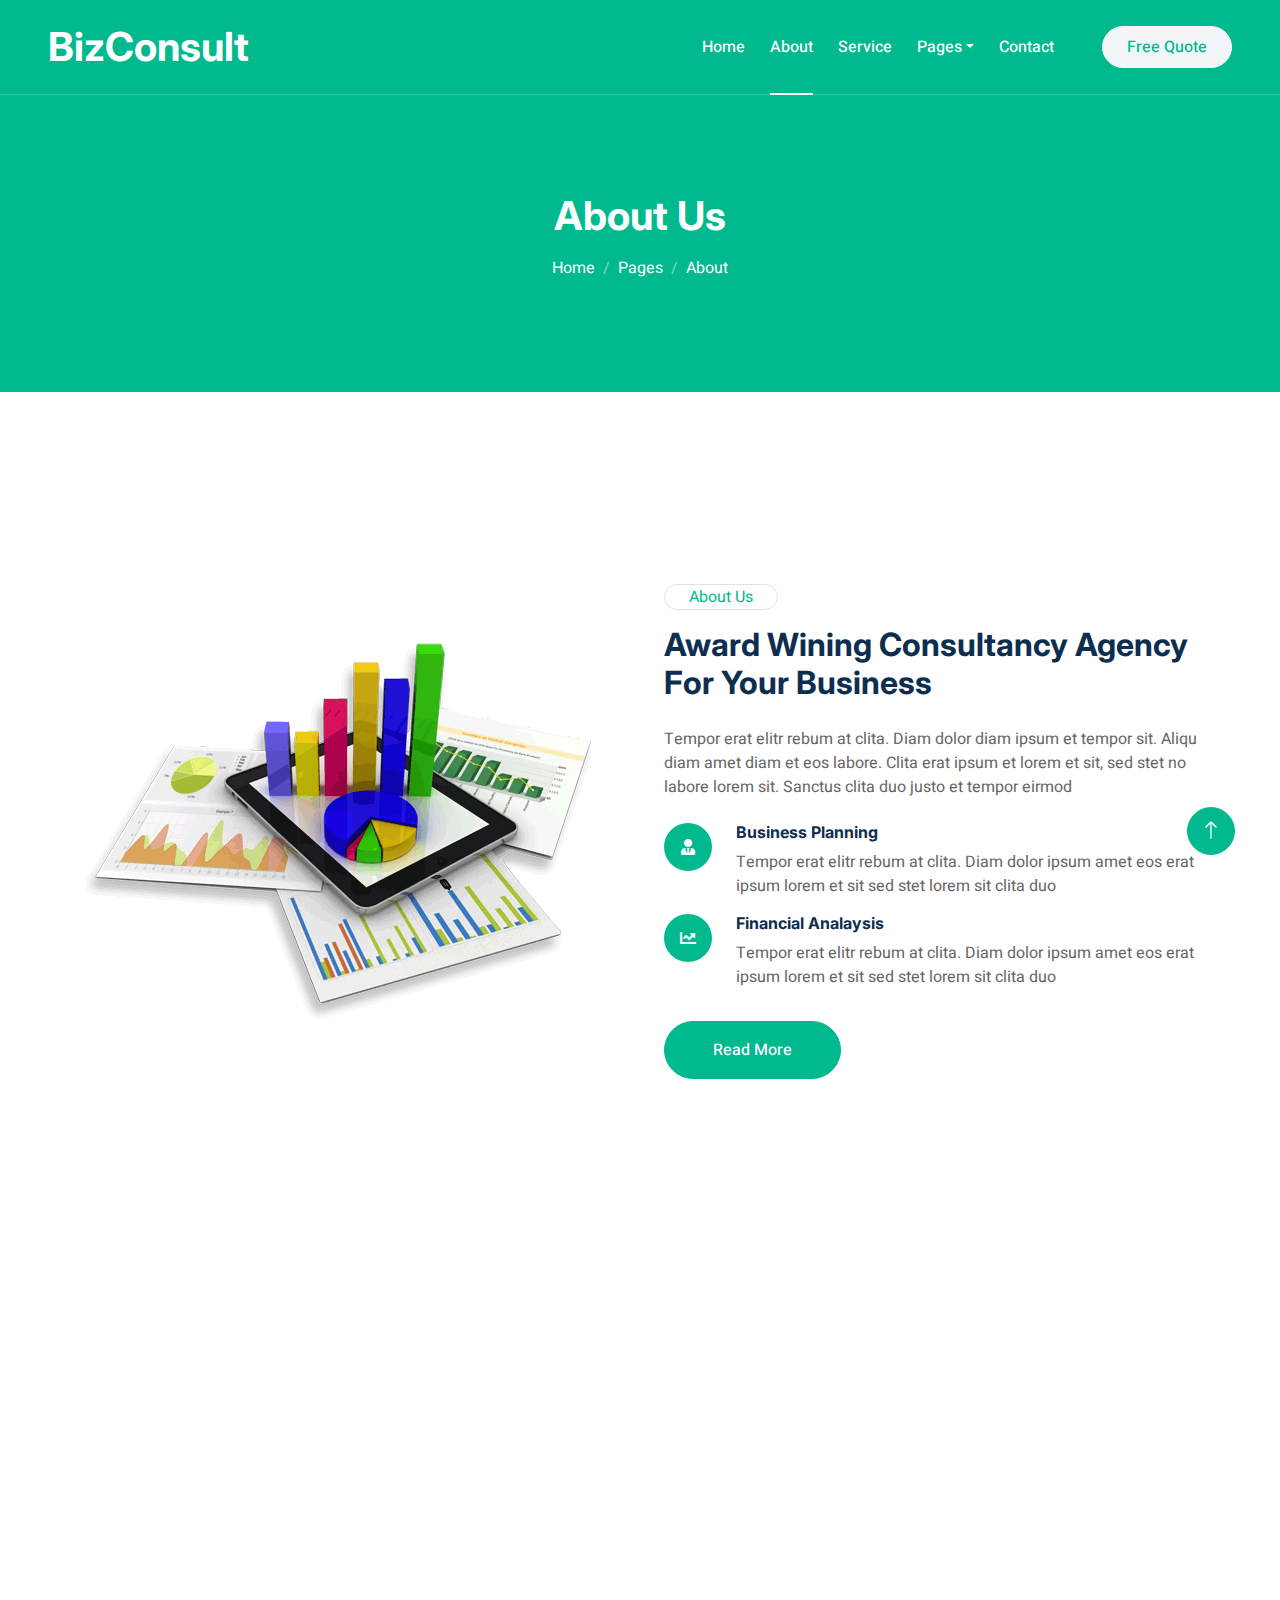
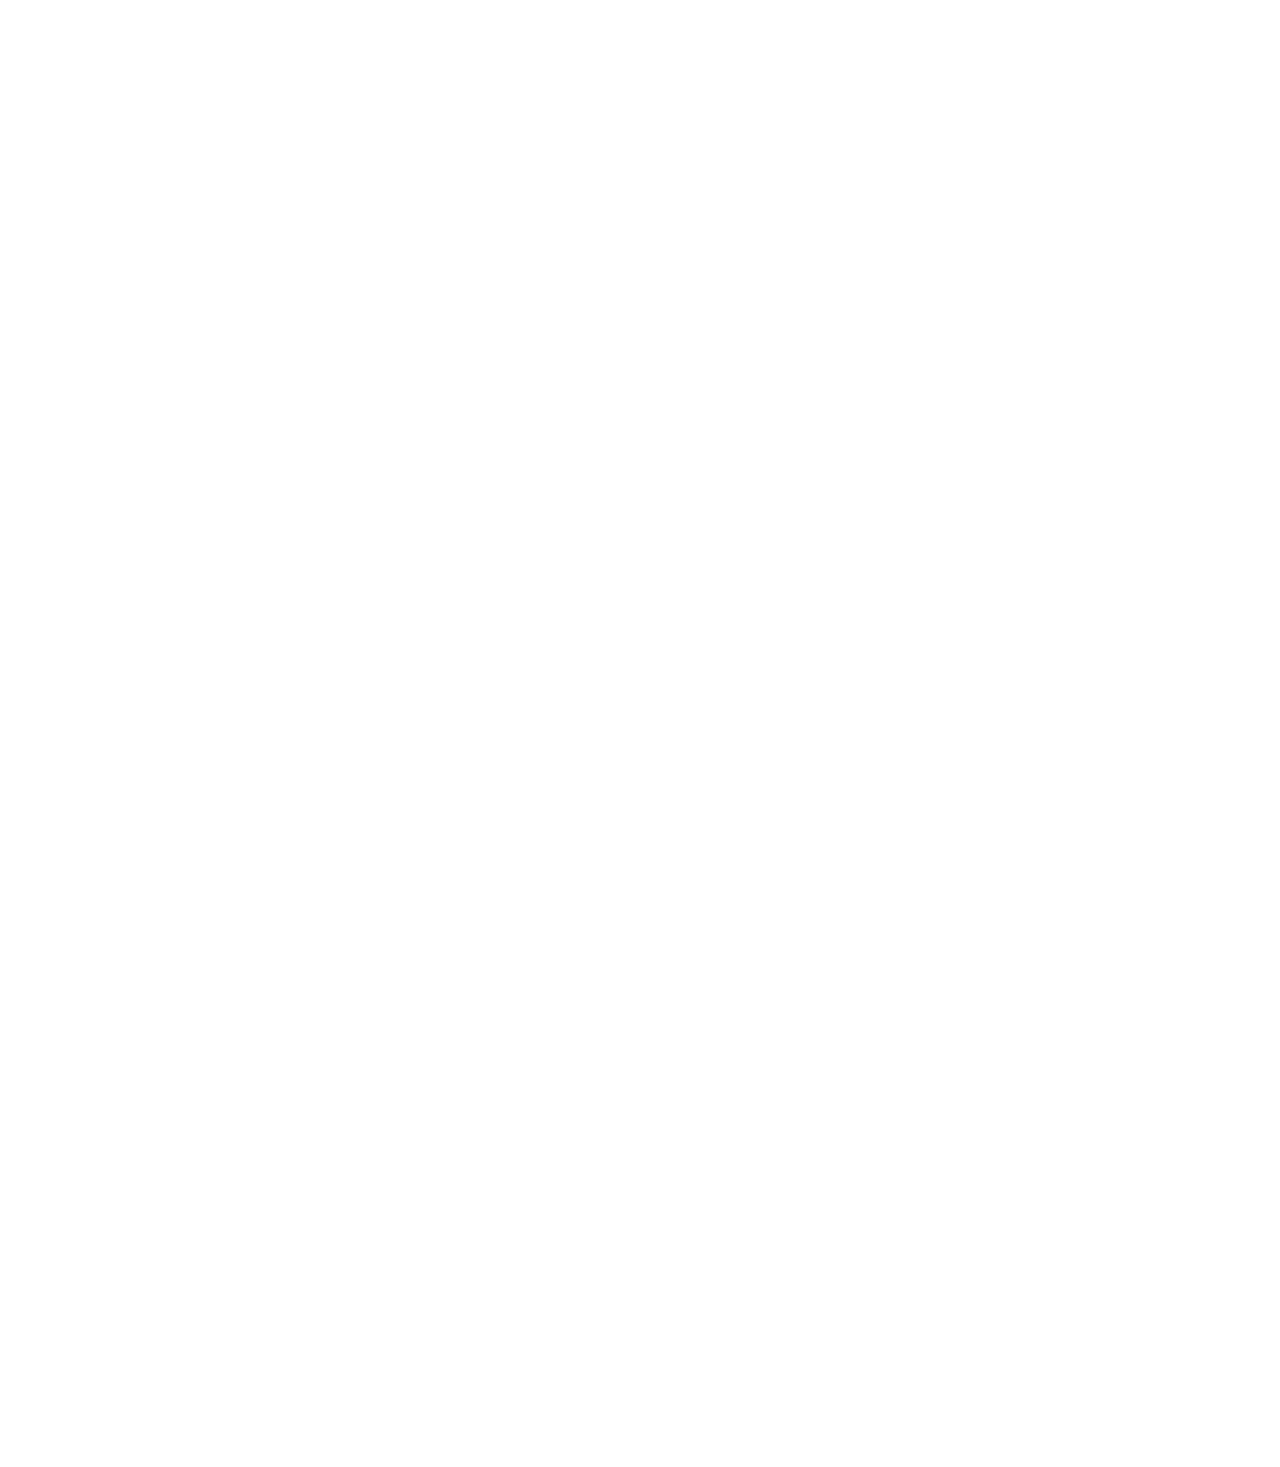
<file: consulting-html-template/about.html>
<!DOCTYPE html>
<html lang="en">

<head>
    <meta charset="utf-8">
    <title>BizConsult - Consulting HTML Template</title>
    <meta content="width=device-width, initial-scale=1.0" name="viewport">
    <meta content="" name="keywords">
    <meta content="" name="description">

    <!-- Favicon -->
    <link href="img/favicon.ico" rel="icon">

    <!-- Google Web Fonts -->
    <link rel="preconnect" href="https://fonts.googleapis.com">
    <link rel="preconnect" href="https://fonts.gstatic.com" crossorigin>
    <link href="https://fonts.googleapis.com/css2?family=Heebo:wght@400;500;600&family=Inter:wght@700;800&display=swap" rel="stylesheet"> 

    <!-- Icon Font Stylesheet -->
    <link href="https://cdnjs.cloudflare.com/ajax/libs/font-awesome/5.10.0/css/all.min.css" rel="stylesheet">
    <link href="https://cdn.jsdelivr.net/npm/bootstrap-icons@1.4.1/font/bootstrap-icons.css" rel="stylesheet">

    <!-- Libraries Stylesheet -->
    <link href="lib/animate/animate.min.css" rel="stylesheet">
    <link href="lib/owlcarousel/assets/owl.carousel.min.css" rel="stylesheet">

    <!-- Customized Bootstrap Stylesheet -->
    <link href="css/bootstrap.min.css" rel="stylesheet">

    <!-- Template Stylesheet -->
    <link href="css/style.css" rel="stylesheet">
</head>

<body>
    <div class="container-xxl bg-white p-0">
        <!-- Spinner Start -->
        <div id="spinner" class="show bg-white position-fixed translate-middle w-100 vh-100 top-50 start-50 d-flex align-items-center justify-content-center">
            <div class="spinner-border text-primary" style="width: 3rem; height: 3rem;" role="status">
                <span class="sr-only">Loading...</span>
            </div>
        </div>
        <!-- Spinner End -->


        <!-- Navbar & Hero Start -->
        <div class="container-xxl position-relative p-0">
            <nav class="navbar navbar-expand-lg navbar-light px-4 px-lg-5 py-3 py-lg-0">
                <a href="index.html" class="navbar-brand p-0">
                    <h1 class="m-0">BizConsult</h1>
                    <!-- <img src="img/logo.png" alt="Logo"> -->
                </a>
                <button class="navbar-toggler" type="button" data-bs-toggle="collapse" data-bs-target="#navbarCollapse">
                    <span class="fa fa-bars"></span>
                </button>
                <div class="collapse navbar-collapse" id="navbarCollapse">
                    <div class="navbar-nav ms-auto py-0">
                        <a href="index.html" class="nav-item nav-link">Home</a>
                        <a href="about.html" class="nav-item nav-link active">About</a>
                        <a href="service.html" class="nav-item nav-link">Service</a>
                        <div class="nav-item dropdown">
                            <a href="#" class="nav-link dropdown-toggle" data-bs-toggle="dropdown">Pages</a>
                            <div class="dropdown-menu m-0">
                                <a href="feature.html" class="dropdown-item">Features</a>
                                <a href="quote.html" class="dropdown-item">Free Quote</a>
                                <a href="team.html" class="dropdown-item">Our Team</a>
                                <a href="testimonial.html" class="dropdown-item">Testimonial</a>
                                <a href="404.html" class="dropdown-item">404 Page</a>
                            </div>
                        </div>
                        <a href="contact.html" class="nav-item nav-link">Contact</a>
                    </div>
                    <a href="" class="btn btn-light rounded-pill text-primary py-2 px-4 ms-lg-5">Free Quote</a>
                </div>
            </nav>

            <div class="container-xxl bg-primary page-header">
                <div class="container text-center">
                    <h1 class="text-white animated zoomIn mb-3">About Us</h1>
                    <nav aria-label="breadcrumb">
                        <ol class="breadcrumb justify-content-center">
                            <li class="breadcrumb-item"><a class="text-white" href="#">Home</a></li>
                            <li class="breadcrumb-item"><a class="text-white" href="#">Pages</a></li>
                            <li class="breadcrumb-item text-white active" aria-current="page">About</li>
                        </ol>
                    </nav>
                </div>
            </div>
        </div>
        <!-- Navbar & Hero End -->


        <!-- About Start -->
        <div class="container-xxl py-6">
            <div class="container">
                <div class="row g-5 align-items-center">
                    <div class="col-lg-6 wow zoomIn" data-wow-delay="0.1s">
                        <img class="img-fluid" src="img/about.png">
                    </div>
                    <div class="col-lg-6 wow fadeInUp" data-wow-delay="0.1s">
                        <div class="d-inline-block border rounded-pill text-primary px-4 mb-3">About Us</div>
                        <h2 class="mb-4">Award Wining Consultancy Agency For Your Business</h2>
                        <p class="mb-4">Tempor erat elitr rebum at clita. Diam dolor diam ipsum et tempor sit. Aliqu diam amet diam et eos labore. Clita erat ipsum et lorem et sit, sed stet no labore lorem sit. Sanctus clita duo justo et tempor eirmod</p>
                        <div class="row g-3 mb-4">
                            <div class="col-12 d-flex">
                                <div class="flex-shrink-0 btn-lg-square rounded-circle bg-primary">
                                    <i class="fa fa-user-tie text-white"></i>
                                </div>
                                <div class="ms-4">
                                    <h6>Business Planning</h6>
                                    <span>Tempor erat elitr rebum at clita. Diam dolor ipsum amet eos erat ipsum lorem et sit sed stet lorem sit clita duo</span>
                                </div>
                            </div>
                            <div class="col-12 d-flex">
                                <div class="flex-shrink-0 btn-lg-square rounded-circle bg-primary">
                                    <i class="fa fa-chart-line text-white"></i>
                                </div>
                                <div class="ms-4">
                                    <h6>Financial Analaysis</h6>
                                    <span>Tempor erat elitr rebum at clita. Diam dolor ipsum amet eos erat ipsum lorem et sit sed stet lorem sit clita duo</span>
                                </div>
                            </div>
                        </div>
                        <a class="btn btn-primary rounded-pill py-3 px-5 mt-2" href="">Read More</a>
                    </div>
                </div>
            </div>
        </div>
        <!-- About End -->


        <!-- Features Start -->
        <div class="container-xxl py-6">
            <div class="container">
                <div class="row g-5">
                    <div class="col-lg-5 wow fadeInUp" data-wow-delay="0.1s">
                        <div class="d-inline-block border rounded-pill text-primary px-4 mb-3">Features</div>
                        <h2 class="mb-4">Why People Choose Us? We Are Trusted & Award Wining Agency</h2>
                        <p>Clita nonumy sanctus nonumy et clita tempor, et sea amet ut et sadipscing rebum amet takimata amet, sed accusam eos eos dolores dolore et. Et ea ea dolor rebum invidunt clita eos. Sea accusam stet stet ipsum, sit ipsum et ipsum kasd</p>
                        <p>Et ea ea dolor rebum invidunt clita eos. Sea accusam stet stet ipsum, sit ipsum et ipsum kasd</p>
                        <a class="btn btn-primary rounded-pill py-3 px-5 mt-2" href="">Read More</a>
                    </div>
                    <div class="col-lg-7">
                        <div class="row g-5">
                            <div class="col-sm-6 wow fadeIn" data-wow-delay="0.1s">
                                <div class="d-flex align-items-center mb-3">
                                    <div class="flex-shrink-0 btn-square bg-primary rounded-circle me-3">
                                        <i class="fa fa-cubes text-white"></i>
                                    </div>
                                    <h6 class="mb-0">Best In Industry</h6>
                                </div>
                                <span>Magna sea eos sit dolor, ipsum amet ipsum lorem diam eos diam dolor</span>
                            </div>
                            <div class="col-sm-6 wow fadeIn" data-wow-delay="0.2s">
                                <div class="d-flex align-items-center mb-3">
                                    <div class="flex-shrink-0 btn-square bg-primary rounded-circle me-3">
                                        <i class="fa fa-percent text-white"></i>
                                    </div>
                                    <h6 class="mb-0">99% Success Rate</h6>
                                </div>
                                <span>Magna sea eos sit dolor, ipsum amet ipsum lorem diam eos diam dolor</span>
                            </div>
                            <div class="col-sm-6 wow fadeIn" data-wow-delay="0.3s">
                                <div class="d-flex align-items-center mb-3">
                                    <div class="flex-shrink-0 btn-square bg-primary rounded-circle me-3">
                                        <i class="fa fa-award text-white"></i>
                                    </div>
                                    <h6 class="mb-0">Award Winning</h6>
                                </div>
                                <span>Magna sea eos sit dolor, ipsum amet ipsum lorem diam eos diam dolor</span>
                            </div>
                            <div class="col-sm-6 wow fadeIn" data-wow-delay="0.4s">
                                <div class="d-flex align-items-center mb-3">
                                    <div class="flex-shrink-0 btn-square bg-primary rounded-circle me-3">
                                        <i class="fa fa-smile-beam text-white"></i>
                                    </div>
                                    <h6 class="mb-0">100% Happy Client</h6>
                                </div>
                                <span>Magna sea eos sit dolor, ipsum amet ipsum lorem diam eos diam dolor</span>
                            </div>
                            <div class="col-sm-6 wow fadeIn" data-wow-delay="0.5s">
                                <div class="d-flex align-items-center mb-3">
                                    <div class="flex-shrink-0 btn-square bg-primary rounded-circle me-3">
                                        <i class="fa fa-user-tie text-white"></i>
                                    </div>
                                    <h6 class="mb-0">Professional Advisors</h6>
                                </div>
                                <span>Magna sea eos sit dolor, ipsum amet ipsum lorem diam eos diam dolor</span>
                            </div>
                            <div class="col-sm-6 wow fadeIn" data-wow-delay="0.6s">
                                <div class="d-flex align-items-center mb-3">
                                    <div class="flex-shrink-0 btn-square bg-primary rounded-circle me-3">
                                        <i class="fa fa-headset text-white"></i>
                                    </div>
                                    <h6 class="mb-0">24/7 Customer Support</h6>
                                </div>
                                <span>Magna sea eos sit dolor, ipsum amet ipsum lorem diam eos diam dolor</span>
                            </div>
                        </div>
                    </div>
                </div>
            </div>
        </div>
        <!-- Features End -->


        <!-- Team Start -->
        <div class="container-xxl py-6">
            <div class="container">
                <div class="mx-auto text-center wow fadeInUp" data-wow-delay="0.1s" style="max-width: 600px;">
                    <div class="d-inline-block border rounded-pill text-primary px-4 mb-3">Our Team</div>
                    <h2 class="mb-5">Meet Our Team Members</h2>
                </div>
                <div class="row g-4">
                    <div class="col-lg-3 col-md-6 wow fadeInUp" data-wow-delay="0.1s">
                        <div class="team-item">
                            <h5>Full Name</h5>
                            <p class="mb-4">Designation</p>
                            <img class="img-fluid rounded-circle w-100 mb-4" src="img/team-1.jpg" alt="">
                            <div class="d-flex justify-content-center">
                                <a class="btn btn-square text-primary bg-white m-1" href=""><i class="fab fa-facebook-f"></i></a>
                                <a class="btn btn-square text-primary bg-white m-1" href=""><i class="fab fa-twitter"></i></a>
                                <a class="btn btn-square text-primary bg-white m-1" href=""><i class="fab fa-linkedin-in"></i></a>
                            </div>
                        </div>
                    </div>
                    <div class="col-lg-3 col-md-6 wow fadeInUp" data-wow-delay="0.3s">
                        <div class="team-item">
                            <h5>Full Name</h5>
                            <p class="mb-4">Designation</p>
                            <img class="img-fluid rounded-circle w-100 mb-4" src="img/team-2.jpg" alt="">
                            <div class="d-flex justify-content-center">
                                <a class="btn btn-square text-primary bg-white m-1" href=""><i class="fab fa-facebook-f"></i></a>
                                <a class="btn btn-square text-primary bg-white m-1" href=""><i class="fab fa-twitter"></i></a>
                                <a class="btn btn-square text-primary bg-white m-1" href=""><i class="fab fa-linkedin-in"></i></a>
                            </div>
                        </div>
                    </div>
                    <div class="col-lg-3 col-md-6 wow fadeInUp" data-wow-delay="0.5s">
                        <div class="team-item">
                            <h5>Full Name</h5>
                            <p class="mb-4">Designation</p>
                            <img class="img-fluid rounded-circle w-100 mb-4" src="img/team-3.jpg" alt="">
                            <div class="d-flex justify-content-center">
                                <a class="btn btn-square text-primary bg-white m-1" href=""><i class="fab fa-facebook-f"></i></a>
                                <a class="btn btn-square text-primary bg-white m-1" href=""><i class="fab fa-twitter"></i></a>
                                <a class="btn btn-square text-primary bg-white m-1" href=""><i class="fab fa-linkedin-in"></i></a>
                            </div>
                        </div>
                    </div>
                    <div class="col-lg-3 col-md-6 wow fadeInUp" data-wow-delay="0.7s">
                        <div class="team-item">
                            <h5>Full Name</h5>
                            <p class="mb-4">Designation</p>
                            <img class="img-fluid rounded-circle w-100 mb-4" src="img/team-4.jpg" alt="">
                            <div class="d-flex justify-content-center">
                                <a class="btn btn-square text-primary bg-white m-1" href=""><i class="fab fa-facebook-f"></i></a>
                                <a class="btn btn-square text-primary bg-white m-1" href=""><i class="fab fa-twitter"></i></a>
                                <a class="btn btn-square text-primary bg-white m-1" href=""><i class="fab fa-linkedin-in"></i></a>
                            </div>
                        </div>
                    </div>
                </div>
            </div>
        </div>
        <!-- Team End -->
        

        <!-- Footer Start -->
        <div class="container-fluid bg-dark text-light footer pt-5 wow fadeIn" data-wow-delay="0.1s" style="margin-top: 6rem;">
            <div class="container py-5">
                <div class="row g-5">
                    <div class="col-md-6 col-lg-3">
                        <h5 class="text-white mb-4">Get In Touch</h5>
                        <p><i class="fa fa-map-marker-alt me-3"></i>123 Street, New York, USA</p>
                        <p><i class="fa fa-phone-alt me-3"></i>+012 345 67890</p>
                        <p><i class="fa fa-envelope me-3"></i>info@example.com</p>
                        <div class="d-flex pt-2">
                            <a class="btn btn-outline-light btn-social" href=""><i class="fab fa-twitter"></i></a>
                            <a class="btn btn-outline-light btn-social" href=""><i class="fab fa-facebook-f"></i></a>
                            <a class="btn btn-outline-light btn-social" href=""><i class="fab fa-youtube"></i></a>
                            <a class="btn btn-outline-light btn-social" href=""><i class="fab fa-instagram"></i></a>
                            <a class="btn btn-outline-light btn-social" href=""><i class="fab fa-linkedin-in"></i></a>
                        </div>
                    </div>
                    <div class="col-md-6 col-lg-3">
                        <h5 class="text-white mb-4">Quick Link</h5>
                        <a class="btn btn-link" href="">About Us</a>
                        <a class="btn btn-link" href="">Contact Us</a>
                        <a class="btn btn-link" href="">Privacy Policy</a>
                        <a class="btn btn-link" href="">Terms & Condition</a>
                        <a class="btn btn-link" href="">Career</a>
                    </div>
                    <div class="col-md-6 col-lg-3">
                        <h5 class="text-white mb-4">Popular Link</h5>
                        <a class="btn btn-link" href="">About Us</a>
                        <a class="btn btn-link" href="">Contact Us</a>
                        <a class="btn btn-link" href="">Privacy Policy</a>
                        <a class="btn btn-link" href="">Terms & Condition</a>
                        <a class="btn btn-link" href="">Career</a>
                    </div>
                    <div class="col-md-6 col-lg-3">
                        <h5 class="text-white mb-4">Newsletter</h5>
                        <p>Lorem ipsum dolor sit amet elit. Phasellus nec pretium mi. Curabitur facilisis ornare velit non vulpu</p>
                        <div class="position-relative w-100 mt-3">
                            <input class="form-control border-0 rounded-pill w-100 ps-4 pe-5" type="text" placeholder="Your Email" style="height: 48px;">
                            <button type="button" class="btn shadow-none position-absolute top-0 end-0 mt-1 me-2"><i class="fa fa-paper-plane text-primary fs-4"></i></button>
                        </div>
                    </div>
                </div>
            </div>
            <div class="container">
                <div class="copyright">
                    <div class="row">
                        <div class="col-md-6 text-center text-md-start mb-3 mb-md-0">
                            &copy; <a class="border-bottom" href="#">Your Site Name</a>, All Right Reserved. 
							
							<!--/*** This template is free as long as you keep the footer author’s credit link/attribution link/backlink. If you'd like to use the template without the footer author’s credit link/attribution link/backlink, you can purchase the Credit Removal License from "https://htmlcodex.com/credit-removal". Thank you for your support. ***/-->
							Designed By <a class="border-bottom" href="https://htmlcodex.com">HTML Codex</a>
                        </div>
                        <div class="col-md-6 text-center text-md-end">
                            <div class="footer-menu">
                                <a href="">Home</a>
                                <a href="">Cookies</a>
                                <a href="">Help</a>
                                <a href="">FQAs</a>
                            </div>
                        </div>
                    </div>
                </div>
            </div>
        </div>
        <!-- Footer End -->


        <!-- Back to Top -->
        <a href="#" class="btn btn-lg btn-primary btn-lg-square back-to-top"><i class="bi bi-arrow-up"></i></a>
    </div>

    <!-- JavaScript Libraries -->
    <script src="https://code.jquery.com/jquery-3.4.1.min.js"></script>
    <script src="https://cdn.jsdelivr.net/npm/bootstrap@5.0.0/dist/js/bootstrap.bundle.min.js"></script>
    <script src="lib/wow/wow.min.js"></script>
    <script src="lib/easing/easing.min.js"></script>
    <script src="lib/waypoints/waypoints.min.js"></script>
    <script src="lib/owlcarousel/owl.carousel.min.js"></script>

    <!-- Template Javascript -->
    <script src="js/main.js"></script>
</body>

</html>
</file>
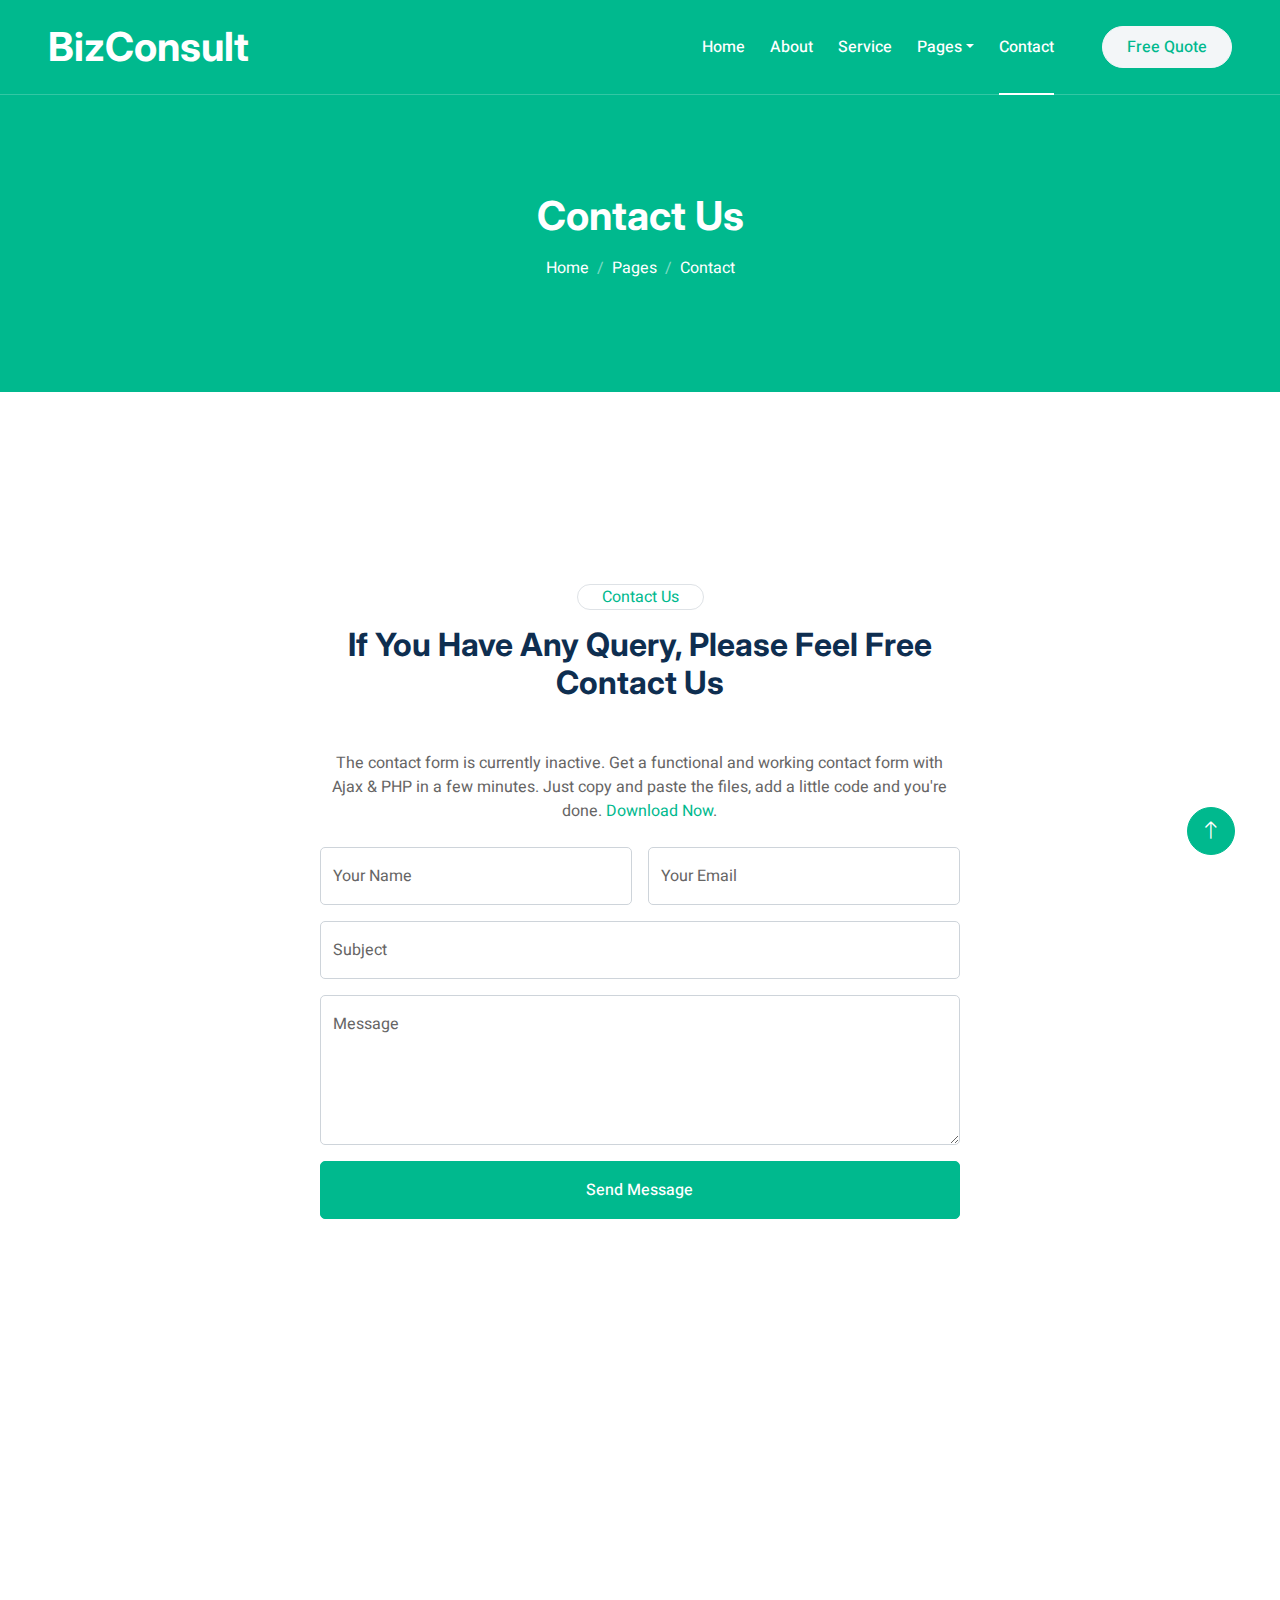
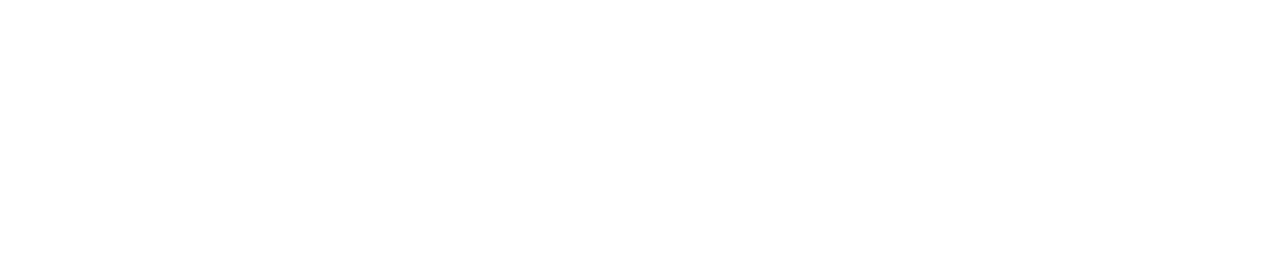
<file: consulting-html-template/contact.html>
<!DOCTYPE html>
<html lang="en">

<head>
    <meta charset="utf-8">
    <title>BizConsult - Consulting HTML Template</title>
    <meta content="width=device-width, initial-scale=1.0" name="viewport">
    <meta content="" name="keywords">
    <meta content="" name="description">

    <!-- Favicon -->
    <link href="img/favicon.ico" rel="icon">

    <!-- Google Web Fonts -->
    <link rel="preconnect" href="https://fonts.googleapis.com">
    <link rel="preconnect" href="https://fonts.gstatic.com" crossorigin>
    <link href="https://fonts.googleapis.com/css2?family=Heebo:wght@400;500;600&family=Inter:wght@700;800&display=swap" rel="stylesheet"> 

    <!-- Icon Font Stylesheet -->
    <link href="https://cdnjs.cloudflare.com/ajax/libs/font-awesome/5.10.0/css/all.min.css" rel="stylesheet">
    <link href="https://cdn.jsdelivr.net/npm/bootstrap-icons@1.4.1/font/bootstrap-icons.css" rel="stylesheet">

    <!-- Libraries Stylesheet -->
    <link href="lib/animate/animate.min.css" rel="stylesheet">
    <link href="lib/owlcarousel/assets/owl.carousel.min.css" rel="stylesheet">

    <!-- Customized Bootstrap Stylesheet -->
    <link href="css/bootstrap.min.css" rel="stylesheet">

    <!-- Template Stylesheet -->
    <link href="css/style.css" rel="stylesheet">
</head>

<body>
    <div class="container-xxl bg-white p-0">
        <!-- Spinner Start -->
        <div id="spinner" class="show bg-white position-fixed translate-middle w-100 vh-100 top-50 start-50 d-flex align-items-center justify-content-center">
            <div class="spinner-border text-primary" style="width: 3rem; height: 3rem;" role="status">
                <span class="sr-only">Loading...</span>
            </div>
        </div>
        <!-- Spinner End -->


        <!-- Navbar & Hero Start -->
        <div class="container-xxl position-relative p-0">
            <nav class="navbar navbar-expand-lg navbar-light px-4 px-lg-5 py-3 py-lg-0">
                <a href="index.html" class="navbar-brand p-0">
                    <h1 class="m-0">BizConsult</h1>
                    <!-- <img src="img/logo.png" alt="Logo"> -->
                </a>
                <button class="navbar-toggler" type="button" data-bs-toggle="collapse" data-bs-target="#navbarCollapse">
                    <span class="fa fa-bars"></span>
                </button>
                <div class="collapse navbar-collapse" id="navbarCollapse">
                    <div class="navbar-nav ms-auto py-0">
                        <a href="index.html" class="nav-item nav-link">Home</a>
                        <a href="about.html" class="nav-item nav-link">About</a>
                        <a href="service.html" class="nav-item nav-link">Service</a>
                        <div class="nav-item dropdown">
                            <a href="#" class="nav-link dropdown-toggle" data-bs-toggle="dropdown">Pages</a>
                            <div class="dropdown-menu m-0">
                                <a href="feature.html" class="dropdown-item">Features</a>
                                <a href="quote.html" class="dropdown-item">Free Quote</a>
                                <a href="team.html" class="dropdown-item">Our Team</a>
                                <a href="testimonial.html" class="dropdown-item">Testimonial</a>
                                <a href="404.html" class="dropdown-item">404 Page</a>
                            </div>
                        </div>
                        <a href="contact.html" class="nav-item nav-link active">Contact</a>
                    </div>
                    <a href="" class="btn btn-light rounded-pill text-primary py-2 px-4 ms-lg-5">Free Quote</a>
                </div>
            </nav>

            <div class="container-xxl bg-primary page-header">
                <div class="container text-center">
                    <h1 class="text-white animated zoomIn mb-3">Contact Us</h1>
                    <nav aria-label="breadcrumb">
                        <ol class="breadcrumb justify-content-center">
                            <li class="breadcrumb-item"><a class="text-white" href="#">Home</a></li>
                            <li class="breadcrumb-item"><a class="text-white" href="#">Pages</a></li>
                            <li class="breadcrumb-item text-white active" aria-current="page">Contact</li>
                        </ol>
                    </nav>
                </div>
            </div>
        </div>
        <!-- Navbar & Hero End -->


        <!-- Contact Start -->
        <div class="container-xxl py-6">
            <div class="container">
                <div class="mx-auto text-center wow fadeInUp" data-wow-delay="0.1s" style="max-width: 600px;">
                    <div class="d-inline-block border rounded-pill text-primary px-4 mb-3">Contact Us</div>
                    <h2 class="mb-5">If You Have Any Query, Please Feel Free Contact Us</h2>
                </div>
                <div class="row justify-content-center">
                    <div class="col-lg-7 wow fadeInUp" data-wow-delay="0.3s">
                        <p class="text-center mb-4">The contact form is currently inactive. Get a functional and working contact form with Ajax & PHP in a few minutes. Just copy and paste the files, add a little code and you're done. <a href="https://htmlcodex.com/contact-form">Download Now</a>.</p>
                        <form>
                            <div class="row g-3">
                                <div class="col-md-6">
                                    <div class="form-floating">
                                        <input type="text" class="form-control" id="name" placeholder="Your Name">
                                        <label for="name">Your Name</label>
                                    </div>
                                </div>
                                <div class="col-md-6">
                                    <div class="form-floating">
                                        <input type="email" class="form-control" id="email" placeholder="Your Email">
                                        <label for="email">Your Email</label>
                                    </div>
                                </div>
                                <div class="col-12">
                                    <div class="form-floating">
                                        <input type="text" class="form-control" id="subject" placeholder="Subject">
                                        <label for="subject">Subject</label>
                                    </div>
                                </div>
                                <div class="col-12">
                                    <div class="form-floating">
                                        <textarea class="form-control" placeholder="Leave a message here" id="message" style="height: 150px"></textarea>
                                        <label for="message">Message</label>
                                    </div>
                                </div>
                                <div class="col-12">
                                    <button class="btn btn-primary w-100 py-3" type="submit">Send Message</button>
                                </div>
                            </div>
                        </form>
                    </div>
                </div>
            </div>
        </div>
        <!-- Contact End -->
        

        <!-- Footer Start -->
        <div class="container-fluid bg-dark text-light footer pt-5 wow fadeIn" data-wow-delay="0.1s" style="margin-top: 6rem;">
            <div class="container py-5">
                <div class="row g-5">
                    <div class="col-md-6 col-lg-3">
                        <h5 class="text-white mb-4">Get In Touch</h5>
                        <p><i class="fa fa-map-marker-alt me-3"></i>123 Street, New York, USA</p>
                        <p><i class="fa fa-phone-alt me-3"></i>+012 345 67890</p>
                        <p><i class="fa fa-envelope me-3"></i>info@example.com</p>
                        <div class="d-flex pt-2">
                            <a class="btn btn-outline-light btn-social" href=""><i class="fab fa-twitter"></i></a>
                            <a class="btn btn-outline-light btn-social" href=""><i class="fab fa-facebook-f"></i></a>
                            <a class="btn btn-outline-light btn-social" href=""><i class="fab fa-youtube"></i></a>
                            <a class="btn btn-outline-light btn-social" href=""><i class="fab fa-instagram"></i></a>
                            <a class="btn btn-outline-light btn-social" href=""><i class="fab fa-linkedin-in"></i></a>
                        </div>
                    </div>
                    <div class="col-md-6 col-lg-3">
                        <h5 class="text-white mb-4">Quick Link</h5>
                        <a class="btn btn-link" href="">About Us</a>
                        <a class="btn btn-link" href="">Contact Us</a>
                        <a class="btn btn-link" href="">Privacy Policy</a>
                        <a class="btn btn-link" href="">Terms & Condition</a>
                        <a class="btn btn-link" href="">Career</a>
                    </div>
                    <div class="col-md-6 col-lg-3">
                        <h5 class="text-white mb-4">Popular Link</h5>
                        <a class="btn btn-link" href="">About Us</a>
                        <a class="btn btn-link" href="">Contact Us</a>
                        <a class="btn btn-link" href="">Privacy Policy</a>
                        <a class="btn btn-link" href="">Terms & Condition</a>
                        <a class="btn btn-link" href="">Career</a>
                    </div>
                    <div class="col-md-6 col-lg-3">
                        <h5 class="text-white mb-4">Newsletter</h5>
                        <p>Lorem ipsum dolor sit amet elit. Phasellus nec pretium mi. Curabitur facilisis ornare velit non vulpu</p>
                        <div class="position-relative w-100 mt-3">
                            <input class="form-control border-0 rounded-pill w-100 ps-4 pe-5" type="text" placeholder="Your Email" style="height: 48px;">
                            <button type="button" class="btn shadow-none position-absolute top-0 end-0 mt-1 me-2"><i class="fa fa-paper-plane text-primary fs-4"></i></button>
                        </div>
                    </div>
                </div>
            </div>
            <div class="container">
                <div class="copyright">
                    <div class="row">
                        <div class="col-md-6 text-center text-md-start mb-3 mb-md-0">
                            &copy; <a class="border-bottom" href="#">Your Site Name</a>, All Right Reserved. 
							
							<!--/*** This template is free as long as you keep the footer author’s credit link/attribution link/backlink. If you'd like to use the template without the footer author’s credit link/attribution link/backlink, you can purchase the Credit Removal License from "https://htmlcodex.com/credit-removal". Thank you for your support. ***/-->
							Designed By <a class="border-bottom" href="https://htmlcodex.com">HTML Codex</a>
                        </div>
                        <div class="col-md-6 text-center text-md-end">
                            <div class="footer-menu">
                                <a href="">Home</a>
                                <a href="">Cookies</a>
                                <a href="">Help</a>
                                <a href="">FQAs</a>
                            </div>
                        </div>
                    </div>
                </div>
            </div>
        </div>
        <!-- Footer End -->


        <!-- Back to Top -->
        <a href="#" class="btn btn-lg btn-primary btn-lg-square back-to-top"><i class="bi bi-arrow-up"></i></a>
    </div>

    <!-- JavaScript Libraries -->
    <script src="https://code.jquery.com/jquery-3.4.1.min.js"></script>
    <script src="https://cdn.jsdelivr.net/npm/bootstrap@5.0.0/dist/js/bootstrap.bundle.min.js"></script>
    <script src="lib/wow/wow.min.js"></script>
    <script src="lib/easing/easing.min.js"></script>
    <script src="lib/waypoints/waypoints.min.js"></script>
    <script src="lib/owlcarousel/owl.carousel.min.js"></script>

    <!-- Template Javascript -->
    <script src="js/main.js"></script>
</body>

</html>
</file>
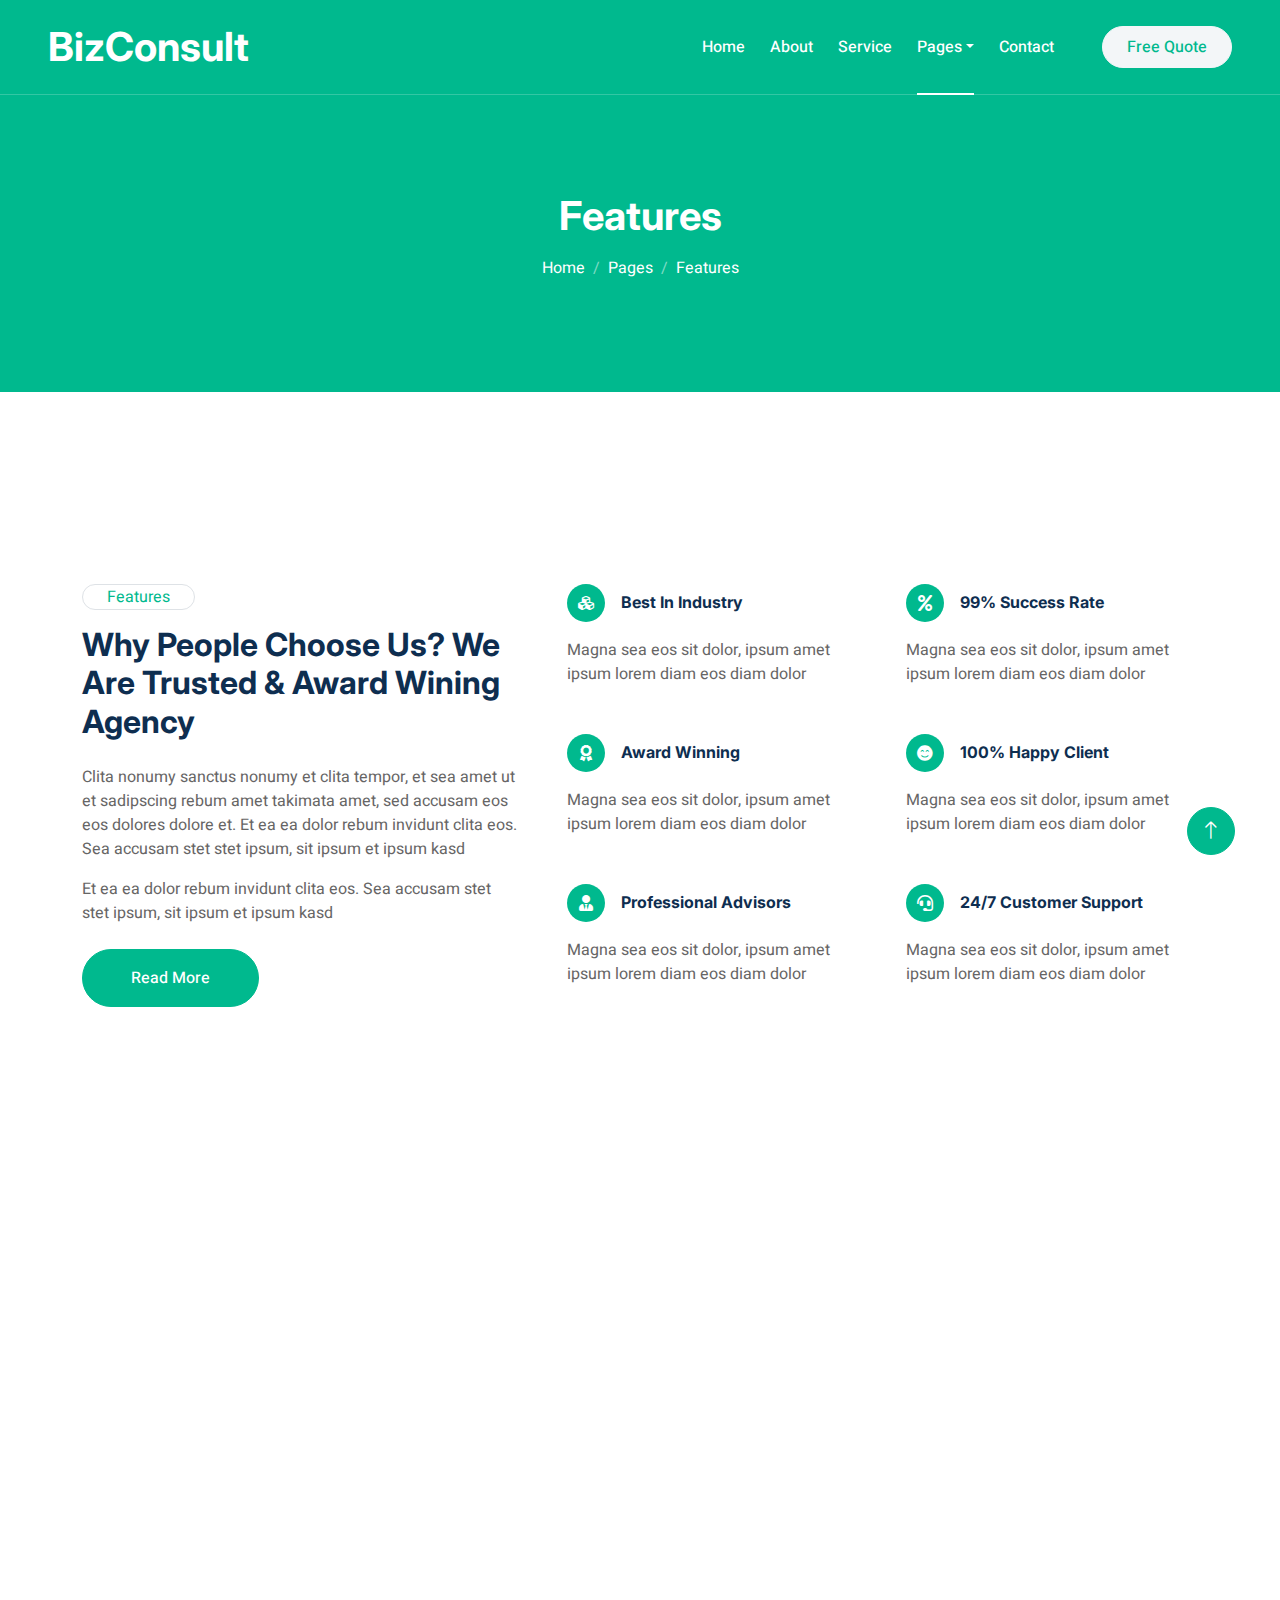
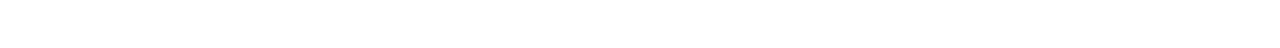
<file: consulting-html-template/feature.html>
<!DOCTYPE html>
<html lang="en">

<head>
    <meta charset="utf-8">
    <title>BizConsult - Consulting HTML Template</title>
    <meta content="width=device-width, initial-scale=1.0" name="viewport">
    <meta content="" name="keywords">
    <meta content="" name="description">

    <!-- Favicon -->
    <link href="img/favicon.ico" rel="icon">

    <!-- Google Web Fonts -->
    <link rel="preconnect" href="https://fonts.googleapis.com">
    <link rel="preconnect" href="https://fonts.gstatic.com" crossorigin>
    <link href="https://fonts.googleapis.com/css2?family=Heebo:wght@400;500;600&family=Inter:wght@700;800&display=swap" rel="stylesheet"> 

    <!-- Icon Font Stylesheet -->
    <link href="https://cdnjs.cloudflare.com/ajax/libs/font-awesome/5.10.0/css/all.min.css" rel="stylesheet">
    <link href="https://cdn.jsdelivr.net/npm/bootstrap-icons@1.4.1/font/bootstrap-icons.css" rel="stylesheet">

    <!-- Libraries Stylesheet -->
    <link href="lib/animate/animate.min.css" rel="stylesheet">
    <link href="lib/owlcarousel/assets/owl.carousel.min.css" rel="stylesheet">

    <!-- Customized Bootstrap Stylesheet -->
    <link href="css/bootstrap.min.css" rel="stylesheet">

    <!-- Template Stylesheet -->
    <link href="css/style.css" rel="stylesheet">
</head>

<body>
    <div class="container-xxl bg-white p-0">
        <!-- Spinner Start -->
        <div id="spinner" class="show bg-white position-fixed translate-middle w-100 vh-100 top-50 start-50 d-flex align-items-center justify-content-center">
            <div class="spinner-border text-primary" style="width: 3rem; height: 3rem;" role="status">
                <span class="sr-only">Loading...</span>
            </div>
        </div>
        <!-- Spinner End -->


        <!-- Navbar & Hero Start -->
        <div class="container-xxl position-relative p-0">
            <nav class="navbar navbar-expand-lg navbar-light px-4 px-lg-5 py-3 py-lg-0">
                <a href="index.html" class="navbar-brand p-0">
                    <h1 class="m-0">BizConsult</h1>
                    <!-- <img src="img/logo.png" alt="Logo"> -->
                </a>
                <button class="navbar-toggler" type="button" data-bs-toggle="collapse" data-bs-target="#navbarCollapse">
                    <span class="fa fa-bars"></span>
                </button>
                <div class="collapse navbar-collapse" id="navbarCollapse">
                    <div class="navbar-nav ms-auto py-0">
                        <a href="index.html" class="nav-item nav-link">Home</a>
                        <a href="about.html" class="nav-item nav-link">About</a>
                        <a href="service.html" class="nav-item nav-link">Service</a>
                        <div class="nav-item dropdown">
                            <a href="#" class="nav-link dropdown-toggle active" data-bs-toggle="dropdown">Pages</a>
                            <div class="dropdown-menu m-0">
                                <a href="feature.html" class="dropdown-item active">Features</a>
                                <a href="quote.html" class="dropdown-item">Free Quote</a>
                                <a href="team.html" class="dropdown-item">Our Team</a>
                                <a href="testimonial.html" class="dropdown-item">Testimonial</a>
                                <a href="404.html" class="dropdown-item">404 Page</a>
                            </div>
                        </div>
                        <a href="contact.html" class="nav-item nav-link">Contact</a>
                    </div>
                    <a href="" class="btn btn-light rounded-pill text-primary py-2 px-4 ms-lg-5">Free Quote</a>
                </div>
            </nav>

            <div class="container-xxl bg-primary page-header">
                <div class="container text-center">
                    <h1 class="text-white animated zoomIn mb-3">Features</h1>
                    <nav aria-label="breadcrumb">
                        <ol class="breadcrumb justify-content-center">
                            <li class="breadcrumb-item"><a class="text-white" href="#">Home</a></li>
                            <li class="breadcrumb-item"><a class="text-white" href="#">Pages</a></li>
                            <li class="breadcrumb-item text-white active" aria-current="page">Features</li>
                        </ol>
                    </nav>
                </div>
            </div>
        </div>
        <!-- Navbar & Hero End -->


        <!-- Features Start -->
        <div class="container-xxl py-6">
            <div class="container">
                <div class="row g-5">
                    <div class="col-lg-5 wow fadeInUp" data-wow-delay="0.1s">
                        <div class="d-inline-block border rounded-pill text-primary px-4 mb-3">Features</div>
                        <h2 class="mb-4">Why People Choose Us? We Are Trusted & Award Wining Agency</h2>
                        <p>Clita nonumy sanctus nonumy et clita tempor, et sea amet ut et sadipscing rebum amet takimata amet, sed accusam eos eos dolores dolore et. Et ea ea dolor rebum invidunt clita eos. Sea accusam stet stet ipsum, sit ipsum et ipsum kasd</p>
                        <p>Et ea ea dolor rebum invidunt clita eos. Sea accusam stet stet ipsum, sit ipsum et ipsum kasd</p>
                        <a class="btn btn-primary rounded-pill py-3 px-5 mt-2" href="">Read More</a>
                    </div>
                    <div class="col-lg-7">
                        <div class="row g-5">
                            <div class="col-sm-6 wow fadeIn" data-wow-delay="0.1s">
                                <div class="d-flex align-items-center mb-3">
                                    <div class="flex-shrink-0 btn-square bg-primary rounded-circle me-3">
                                        <i class="fa fa-cubes text-white"></i>
                                    </div>
                                    <h6 class="mb-0">Best In Industry</h6>
                                </div>
                                <span>Magna sea eos sit dolor, ipsum amet ipsum lorem diam eos diam dolor</span>
                            </div>
                            <div class="col-sm-6 wow fadeIn" data-wow-delay="0.2s">
                                <div class="d-flex align-items-center mb-3">
                                    <div class="flex-shrink-0 btn-square bg-primary rounded-circle me-3">
                                        <i class="fa fa-percent text-white"></i>
                                    </div>
                                    <h6 class="mb-0">99% Success Rate</h6>
                                </div>
                                <span>Magna sea eos sit dolor, ipsum amet ipsum lorem diam eos diam dolor</span>
                            </div>
                            <div class="col-sm-6 wow fadeIn" data-wow-delay="0.3s">
                                <div class="d-flex align-items-center mb-3">
                                    <div class="flex-shrink-0 btn-square bg-primary rounded-circle me-3">
                                        <i class="fa fa-award text-white"></i>
                                    </div>
                                    <h6 class="mb-0">Award Winning</h6>
                                </div>
                                <span>Magna sea eos sit dolor, ipsum amet ipsum lorem diam eos diam dolor</span>
                            </div>
                            <div class="col-sm-6 wow fadeIn" data-wow-delay="0.4s">
                                <div class="d-flex align-items-center mb-3">
                                    <div class="flex-shrink-0 btn-square bg-primary rounded-circle me-3">
                                        <i class="fa fa-smile-beam text-white"></i>
                                    </div>
                                    <h6 class="mb-0">100% Happy Client</h6>
                                </div>
                                <span>Magna sea eos sit dolor, ipsum amet ipsum lorem diam eos diam dolor</span>
                            </div>
                            <div class="col-sm-6 wow fadeIn" data-wow-delay="0.5s">
                                <div class="d-flex align-items-center mb-3">
                                    <div class="flex-shrink-0 btn-square bg-primary rounded-circle me-3">
                                        <i class="fa fa-user-tie text-white"></i>
                                    </div>
                                    <h6 class="mb-0">Professional Advisors</h6>
                                </div>
                                <span>Magna sea eos sit dolor, ipsum amet ipsum lorem diam eos diam dolor</span>
                            </div>
                            <div class="col-sm-6 wow fadeIn" data-wow-delay="0.6s">
                                <div class="d-flex align-items-center mb-3">
                                    <div class="flex-shrink-0 btn-square bg-primary rounded-circle me-3">
                                        <i class="fa fa-headset text-white"></i>
                                    </div>
                                    <h6 class="mb-0">24/7 Customer Support</h6>
                                </div>
                                <span>Magna sea eos sit dolor, ipsum amet ipsum lorem diam eos diam dolor</span>
                            </div>
                        </div>
                    </div>
                </div>
            </div>
        </div>
        <!-- Features End -->
        

        <!-- Footer Start -->
        <div class="container-fluid bg-dark text-light footer pt-5 wow fadeIn" data-wow-delay="0.1s" style="margin-top: 6rem;">
            <div class="container py-5">
                <div class="row g-5">
                    <div class="col-md-6 col-lg-3">
                        <h5 class="text-white mb-4">Get In Touch</h5>
                        <p><i class="fa fa-map-marker-alt me-3"></i>123 Street, New York, USA</p>
                        <p><i class="fa fa-phone-alt me-3"></i>+012 345 67890</p>
                        <p><i class="fa fa-envelope me-3"></i>info@example.com</p>
                        <div class="d-flex pt-2">
                            <a class="btn btn-outline-light btn-social" href=""><i class="fab fa-twitter"></i></a>
                            <a class="btn btn-outline-light btn-social" href=""><i class="fab fa-facebook-f"></i></a>
                            <a class="btn btn-outline-light btn-social" href=""><i class="fab fa-youtube"></i></a>
                            <a class="btn btn-outline-light btn-social" href=""><i class="fab fa-instagram"></i></a>
                            <a class="btn btn-outline-light btn-social" href=""><i class="fab fa-linkedin-in"></i></a>
                        </div>
                    </div>
                    <div class="col-md-6 col-lg-3">
                        <h5 class="text-white mb-4">Quick Link</h5>
                        <a class="btn btn-link" href="">About Us</a>
                        <a class="btn btn-link" href="">Contact Us</a>
                        <a class="btn btn-link" href="">Privacy Policy</a>
                        <a class="btn btn-link" href="">Terms & Condition</a>
                        <a class="btn btn-link" href="">Career</a>
                    </div>
                    <div class="col-md-6 col-lg-3">
                        <h5 class="text-white mb-4">Popular Link</h5>
                        <a class="btn btn-link" href="">About Us</a>
                        <a class="btn btn-link" href="">Contact Us</a>
                        <a class="btn btn-link" href="">Privacy Policy</a>
                        <a class="btn btn-link" href="">Terms & Condition</a>
                        <a class="btn btn-link" href="">Career</a>
                    </div>
                    <div class="col-md-6 col-lg-3">
                        <h5 class="text-white mb-4">Newsletter</h5>
                        <p>Lorem ipsum dolor sit amet elit. Phasellus nec pretium mi. Curabitur facilisis ornare velit non vulpu</p>
                        <div class="position-relative w-100 mt-3">
                            <input class="form-control border-0 rounded-pill w-100 ps-4 pe-5" type="text" placeholder="Your Email" style="height: 48px;">
                            <button type="button" class="btn shadow-none position-absolute top-0 end-0 mt-1 me-2"><i class="fa fa-paper-plane text-primary fs-4"></i></button>
                        </div>
                    </div>
                </div>
            </div>
            <div class="container">
                <div class="copyright">
                    <div class="row">
                        <div class="col-md-6 text-center text-md-start mb-3 mb-md-0">
                            &copy; <a class="border-bottom" href="#">Your Site Name</a>, All Right Reserved. 
							
							<!--/*** This template is free as long as you keep the footer author’s credit link/attribution link/backlink. If you'd like to use the template without the footer author’s credit link/attribution link/backlink, you can purchase the Credit Removal License from "https://htmlcodex.com/credit-removal". Thank you for your support. ***/-->
							Designed By <a class="border-bottom" href="https://htmlcodex.com">HTML Codex</a>
                        </div>
                        <div class="col-md-6 text-center text-md-end">
                            <div class="footer-menu">
                                <a href="">Home</a>
                                <a href="">Cookies</a>
                                <a href="">Help</a>
                                <a href="">FQAs</a>
                            </div>
                        </div>
                    </div>
                </div>
            </div>
        </div>
        <!-- Footer End -->


        <!-- Back to Top -->
        <a href="#" class="btn btn-lg btn-primary btn-lg-square back-to-top"><i class="bi bi-arrow-up"></i></a>
    </div>

    <!-- JavaScript Libraries -->
    <script src="https://code.jquery.com/jquery-3.4.1.min.js"></script>
    <script src="https://cdn.jsdelivr.net/npm/bootstrap@5.0.0/dist/js/bootstrap.bundle.min.js"></script>
    <script src="lib/wow/wow.min.js"></script>
    <script src="lib/easing/easing.min.js"></script>
    <script src="lib/waypoints/waypoints.min.js"></script>
    <script src="lib/owlcarousel/owl.carousel.min.js"></script>

    <!-- Template Javascript -->
    <script src="js/main.js"></script>
</body>

</html>
</file>
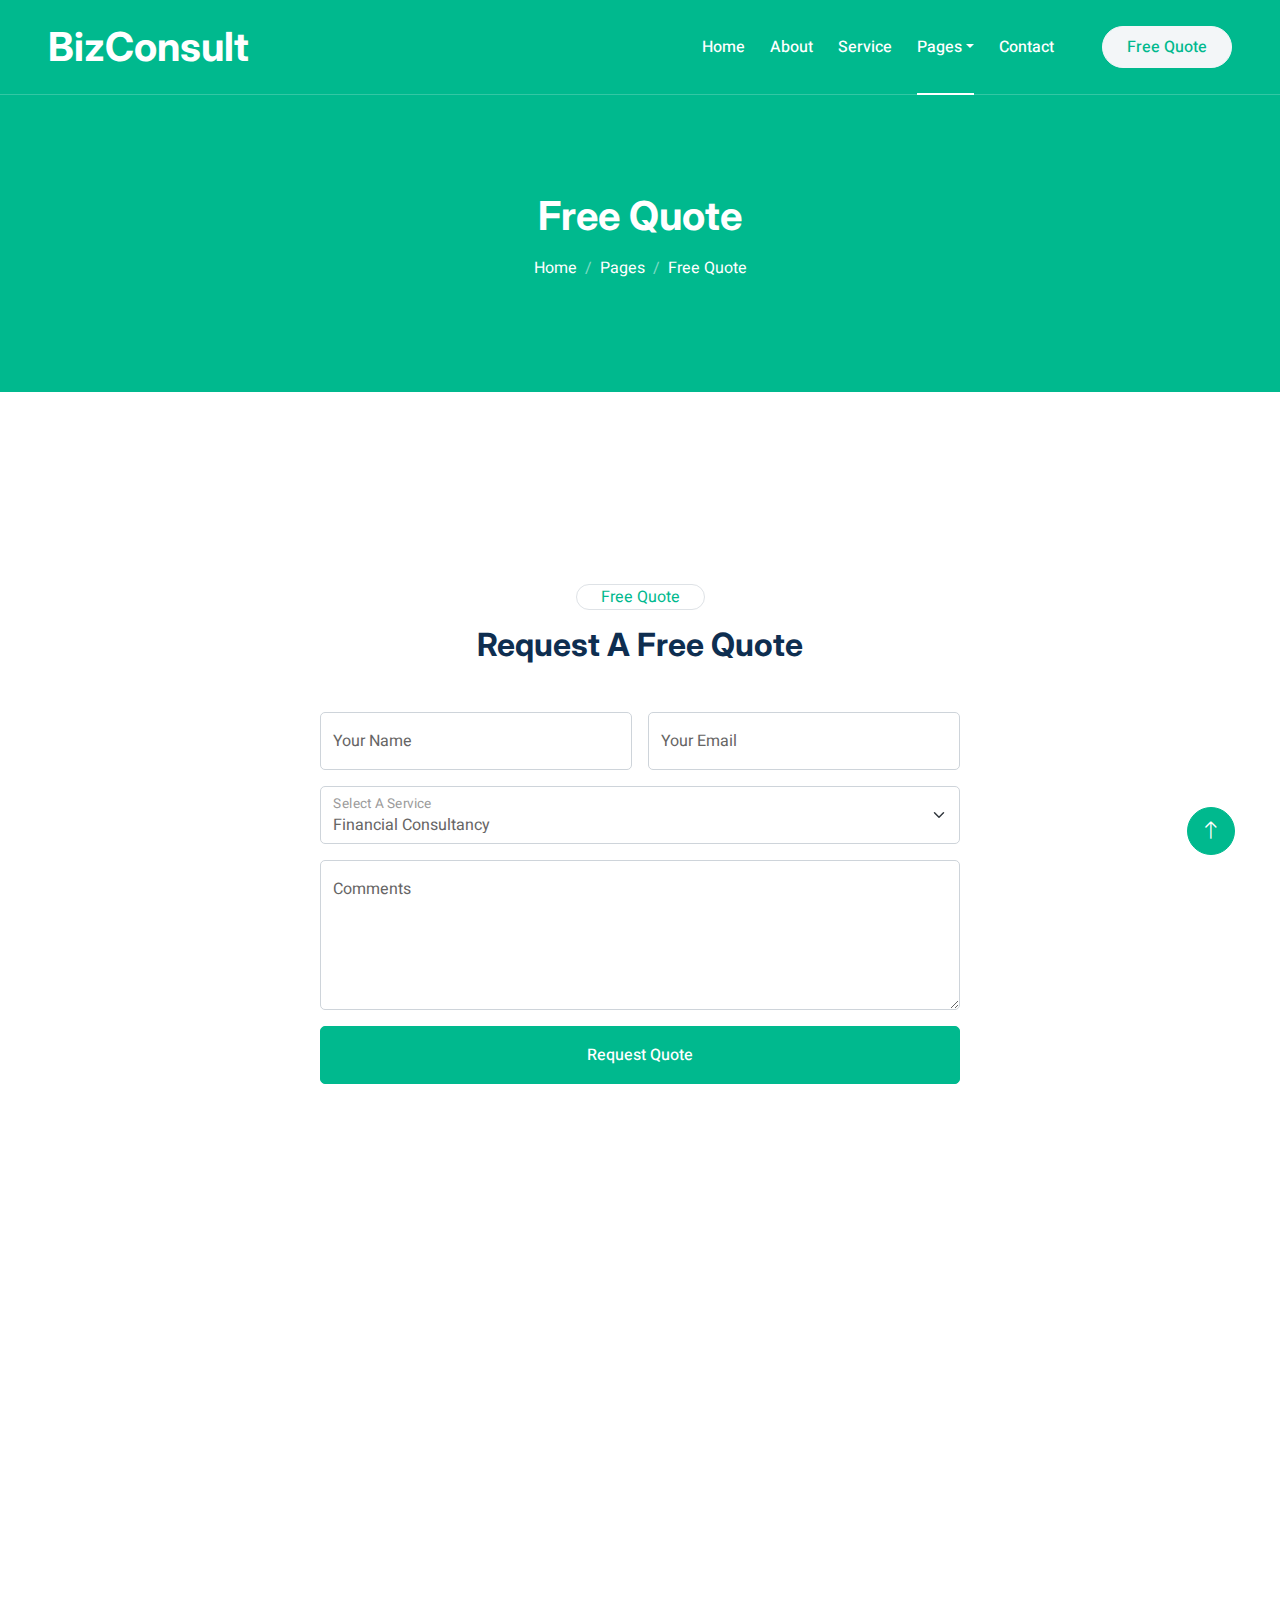
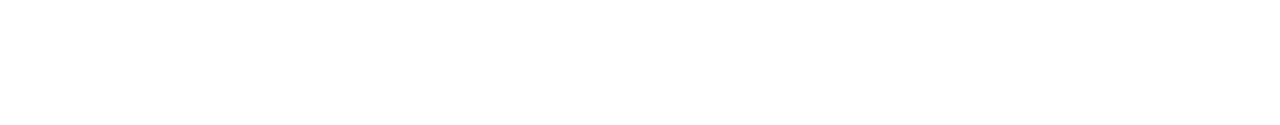
<file: consulting-html-template/quote.html>
<!DOCTYPE html>
<html lang="en">

<head>
    <meta charset="utf-8">
    <title>BizConsult - Consulting HTML Template</title>
    <meta content="width=device-width, initial-scale=1.0" name="viewport">
    <meta content="" name="keywords">
    <meta content="" name="description">

    <!-- Favicon -->
    <link href="img/favicon.ico" rel="icon">

    <!-- Google Web Fonts -->
    <link rel="preconnect" href="https://fonts.googleapis.com">
    <link rel="preconnect" href="https://fonts.gstatic.com" crossorigin>
    <link href="https://fonts.googleapis.com/css2?family=Heebo:wght@400;500;600&family=Inter:wght@700;800&display=swap" rel="stylesheet"> 

    <!-- Icon Font Stylesheet -->
    <link href="https://cdnjs.cloudflare.com/ajax/libs/font-awesome/5.10.0/css/all.min.css" rel="stylesheet">
    <link href="https://cdn.jsdelivr.net/npm/bootstrap-icons@1.4.1/font/bootstrap-icons.css" rel="stylesheet">

    <!-- Libraries Stylesheet -->
    <link href="lib/animate/animate.min.css" rel="stylesheet">
    <link href="lib/owlcarousel/assets/owl.carousel.min.css" rel="stylesheet">

    <!-- Customized Bootstrap Stylesheet -->
    <link href="css/bootstrap.min.css" rel="stylesheet">

    <!-- Template Stylesheet -->
    <link href="css/style.css" rel="stylesheet">
</head>

<body>
    <div class="container-xxl bg-white p-0">
        <!-- Spinner Start -->
        <div id="spinner" class="show bg-white position-fixed translate-middle w-100 vh-100 top-50 start-50 d-flex align-items-center justify-content-center">
            <div class="spinner-border text-primary" style="width: 3rem; height: 3rem;" role="status">
                <span class="sr-only">Loading...</span>
            </div>
        </div>
        <!-- Spinner End -->


        <!-- Navbar & Hero Start -->
        <div class="container-xxl position-relative p-0">
            <nav class="navbar navbar-expand-lg navbar-light px-4 px-lg-5 py-3 py-lg-0">
                <a href="index.html" class="navbar-brand p-0">
                    <h1 class="m-0">BizConsult</h1>
                    <!-- <img src="img/logo.png" alt="Logo"> -->
                </a>
                <button class="navbar-toggler" type="button" data-bs-toggle="collapse" data-bs-target="#navbarCollapse">
                    <span class="fa fa-bars"></span>
                </button>
                <div class="collapse navbar-collapse" id="navbarCollapse">
                    <div class="navbar-nav ms-auto py-0">
                        <a href="index.html" class="nav-item nav-link">Home</a>
                        <a href="about.html" class="nav-item nav-link">About</a>
                        <a href="service.html" class="nav-item nav-link">Service</a>
                        <div class="nav-item dropdown">
                            <a href="#" class="nav-link dropdown-toggle active" data-bs-toggle="dropdown">Pages</a>
                            <div class="dropdown-menu m-0">
                                <a href="feature.html" class="dropdown-item">Features</a>
                                <a href="quote.html" class="dropdown-item active">Free Quote</a>
                                <a href="team.html" class="dropdown-item">Our Team</a>
                                <a href="testimonial.html" class="dropdown-item">Testimonial</a>
                                <a href="404.html" class="dropdown-item">404 Page</a>
                            </div>
                        </div>
                        <a href="contact.html" class="nav-item nav-link">Contact</a>
                    </div>
                    <a href="" class="btn btn-light rounded-pill text-primary py-2 px-4 ms-lg-5">Free Quote</a>
                </div>
            </nav>

            <div class="container-xxl bg-primary page-header">
                <div class="container text-center">
                    <h1 class="text-white animated zoomIn mb-3">Free Quote</h1>
                    <nav aria-label="breadcrumb">
                        <ol class="breadcrumb justify-content-center">
                            <li class="breadcrumb-item"><a class="text-white" href="#">Home</a></li>
                            <li class="breadcrumb-item"><a class="text-white" href="#">Pages</a></li>
                            <li class="breadcrumb-item text-white active" aria-current="page">Free Quote</li>
                        </ol>
                    </nav>
                </div>
            </div>
        </div>
        <!-- Navbar & Hero End -->


        <!-- Quote Start -->
        <div class="container-xxl py-6">
            <div class="container">
                <div class="mx-auto text-center wow fadeInUp" data-wow-delay="0.1s" style="max-width: 600px;">
                    <div class="d-inline-block border rounded-pill text-primary px-4 mb-3">Free Quote</div>
                    <h2 class="mb-5">Request A Free Quote</h2>
                </div>
                <div class="row justify-content-center">
                    <div class="col-lg-7 wow fadeInUp" data-wow-delay="0.3s">
                        <form>
                            <div class="row g-3">
                                <div class="col-md-6">
                                    <div class="form-floating">
                                        <input type="text" class="form-control" id="name" placeholder="Your Name">
                                        <label for="name">Your Name</label>
                                    </div>
                                </div>
                                <div class="col-md-6">
                                    <div class="form-floating">
                                        <input type="email" class="form-control" id="email" placeholder="Your Email">
                                        <label for="email">Your Email</label>
                                    </div>
                                </div>
                                <div class="col-12">
                                    <div class="form-floating">
                                        <select class="form-select" id="floatingSelect" aria-label="Financial Consultancy">
                                            <option selected="">Financial Consultancy</option>
                                            <option value="1">Strategy Consultancy</option>
                                            <option value="2">Tax Consultancy</option>
                                        </select>
                                        <label for="floatingSelect">Select A Service</label>
                                    </div>
                                </div>
                                <div class="col-12">
                                    <div class="form-floating">
                                        <textarea class="form-control" placeholder="Leave a message here" id="message" style="height: 150px"></textarea>
                                        <label for="message">Comments</label>
                                    </div>
                                </div>
                                <div class="col-12">
                                    <button class="btn btn-primary w-100 py-3" type="submit">Request Quote</button>
                                </div>
                            </div>
                        </form>
                    </div>
                </div>
            </div>
        </div>
        <!-- Quote End -->
        

        <!-- Footer Start -->
        <div class="container-fluid bg-dark text-light footer pt-5 wow fadeIn" data-wow-delay="0.1s" style="margin-top: 6rem;">
            <div class="container py-5">
                <div class="row g-5">
                    <div class="col-md-6 col-lg-3">
                        <h5 class="text-white mb-4">Get In Touch</h5>
                        <p><i class="fa fa-map-marker-alt me-3"></i>123 Street, New York, USA</p>
                        <p><i class="fa fa-phone-alt me-3"></i>+012 345 67890</p>
                        <p><i class="fa fa-envelope me-3"></i>info@example.com</p>
                        <div class="d-flex pt-2">
                            <a class="btn btn-outline-light btn-social" href=""><i class="fab fa-twitter"></i></a>
                            <a class="btn btn-outline-light btn-social" href=""><i class="fab fa-facebook-f"></i></a>
                            <a class="btn btn-outline-light btn-social" href=""><i class="fab fa-youtube"></i></a>
                            <a class="btn btn-outline-light btn-social" href=""><i class="fab fa-instagram"></i></a>
                            <a class="btn btn-outline-light btn-social" href=""><i class="fab fa-linkedin-in"></i></a>
                        </div>
                    </div>
                    <div class="col-md-6 col-lg-3">
                        <h5 class="text-white mb-4">Quick Link</h5>
                        <a class="btn btn-link" href="">About Us</a>
                        <a class="btn btn-link" href="">Contact Us</a>
                        <a class="btn btn-link" href="">Privacy Policy</a>
                        <a class="btn btn-link" href="">Terms & Condition</a>
                        <a class="btn btn-link" href="">Career</a>
                    </div>
                    <div class="col-md-6 col-lg-3">
                        <h5 class="text-white mb-4">Popular Link</h5>
                        <a class="btn btn-link" href="">About Us</a>
                        <a class="btn btn-link" href="">Contact Us</a>
                        <a class="btn btn-link" href="">Privacy Policy</a>
                        <a class="btn btn-link" href="">Terms & Condition</a>
                        <a class="btn btn-link" href="">Career</a>
                    </div>
                    <div class="col-md-6 col-lg-3">
                        <h5 class="text-white mb-4">Newsletter</h5>
                        <p>Lorem ipsum dolor sit amet elit. Phasellus nec pretium mi. Curabitur facilisis ornare velit non vulpu</p>
                        <div class="position-relative w-100 mt-3">
                            <input class="form-control border-0 rounded-pill w-100 ps-4 pe-5" type="text" placeholder="Your Email" style="height: 48px;">
                            <button type="button" class="btn shadow-none position-absolute top-0 end-0 mt-1 me-2"><i class="fa fa-paper-plane text-primary fs-4"></i></button>
                        </div>
                    </div>
                </div>
            </div>
            <div class="container">
                <div class="copyright">
                    <div class="row">
                        <div class="col-md-6 text-center text-md-start mb-3 mb-md-0">
                            &copy; <a class="border-bottom" href="#">Your Site Name</a>, All Right Reserved. 
							
							<!--/*** This template is free as long as you keep the footer author’s credit link/attribution link/backlink. If you'd like to use the template without the footer author’s credit link/attribution link/backlink, you can purchase the Credit Removal License from "https://htmlcodex.com/credit-removal". Thank you for your support. ***/-->
							Designed By <a class="border-bottom" href="https://htmlcodex.com">HTML Codex</a>
                        </div>
                        <div class="col-md-6 text-center text-md-end">
                            <div class="footer-menu">
                                <a href="">Home</a>
                                <a href="">Cookies</a>
                                <a href="">Help</a>
                                <a href="">FQAs</a>
                            </div>
                        </div>
                    </div>
                </div>
            </div>
        </div>
        <!-- Footer End -->


        <!-- Back to Top -->
        <a href="#" class="btn btn-lg btn-primary btn-lg-square back-to-top"><i class="bi bi-arrow-up"></i></a>
    </div>

    <!-- JavaScript Libraries -->
    <script src="https://code.jquery.com/jquery-3.4.1.min.js"></script>
    <script src="https://cdn.jsdelivr.net/npm/bootstrap@5.0.0/dist/js/bootstrap.bundle.min.js"></script>
    <script src="lib/wow/wow.min.js"></script>
    <script src="lib/easing/easing.min.js"></script>
    <script src="lib/waypoints/waypoints.min.js"></script>
    <script src="lib/owlcarousel/owl.carousel.min.js"></script>

    <!-- Template Javascript -->
    <script src="js/main.js"></script>
</body>

</html>
</file>
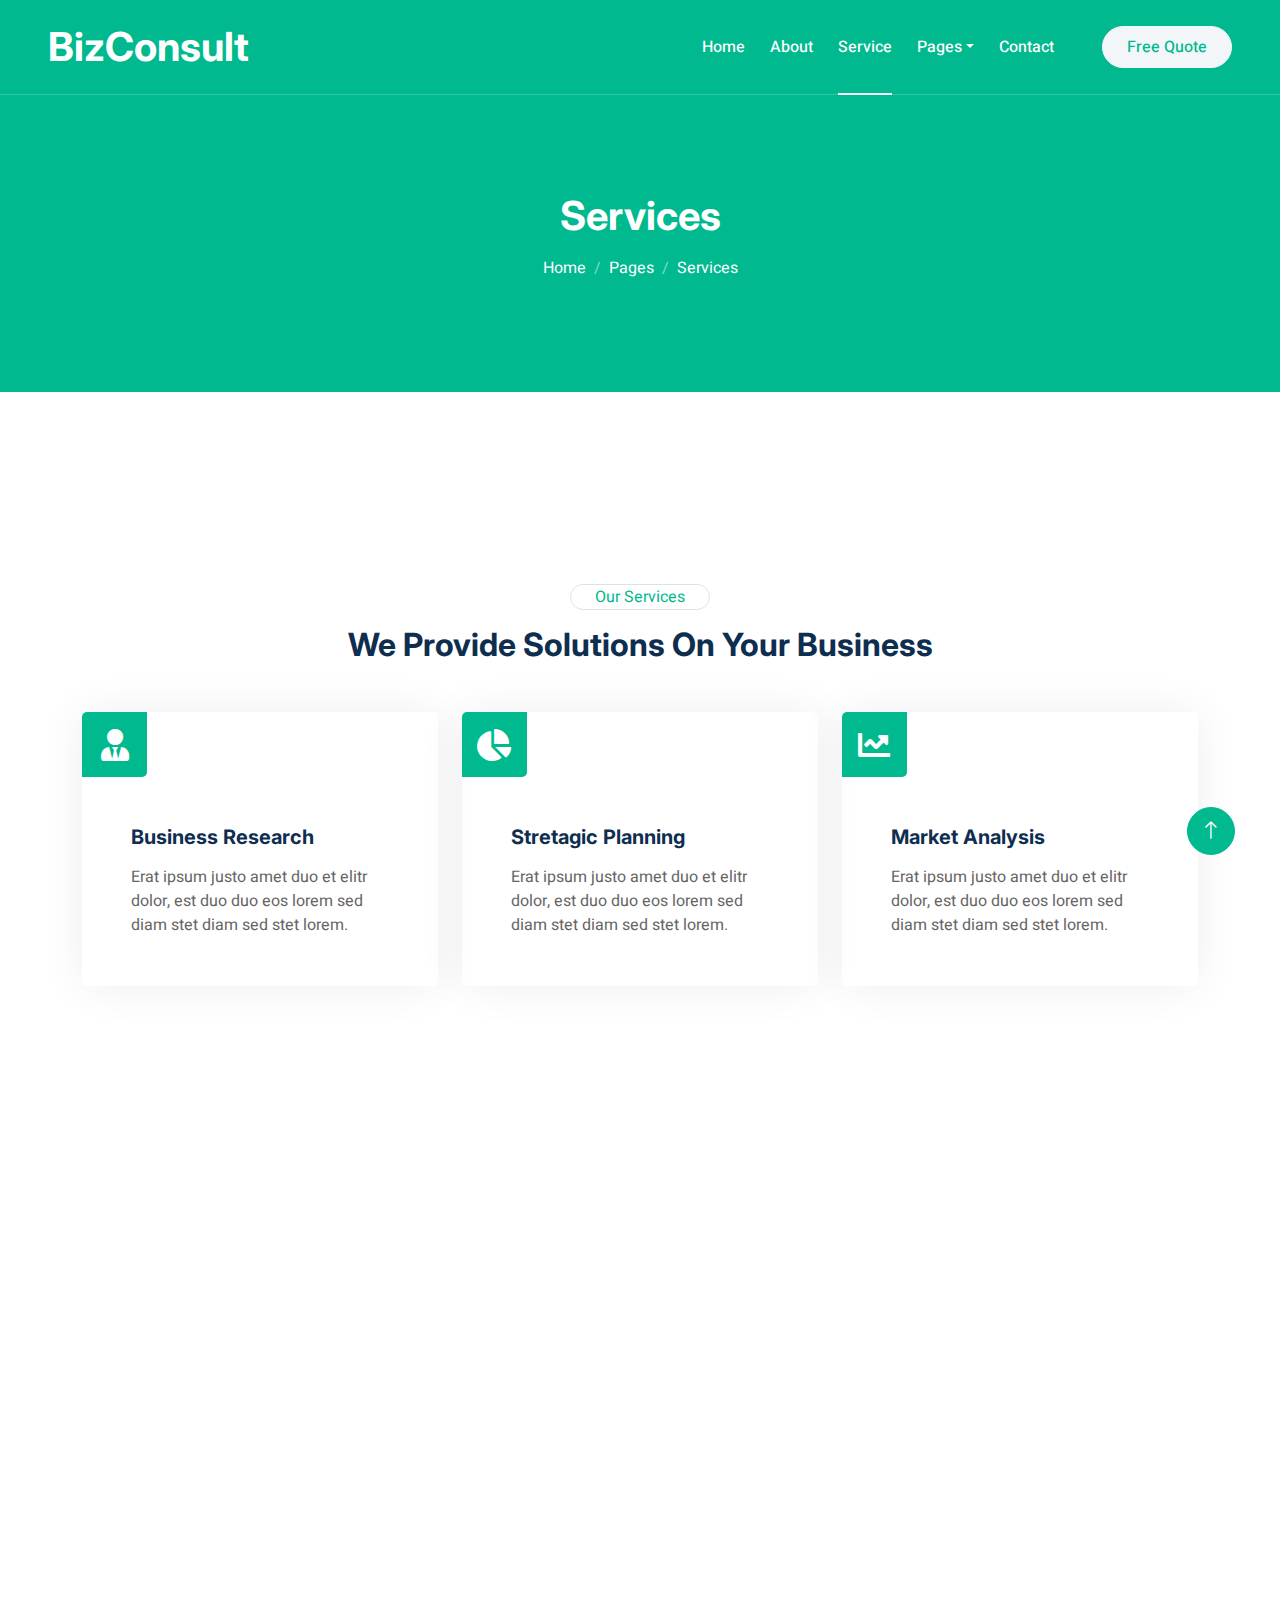
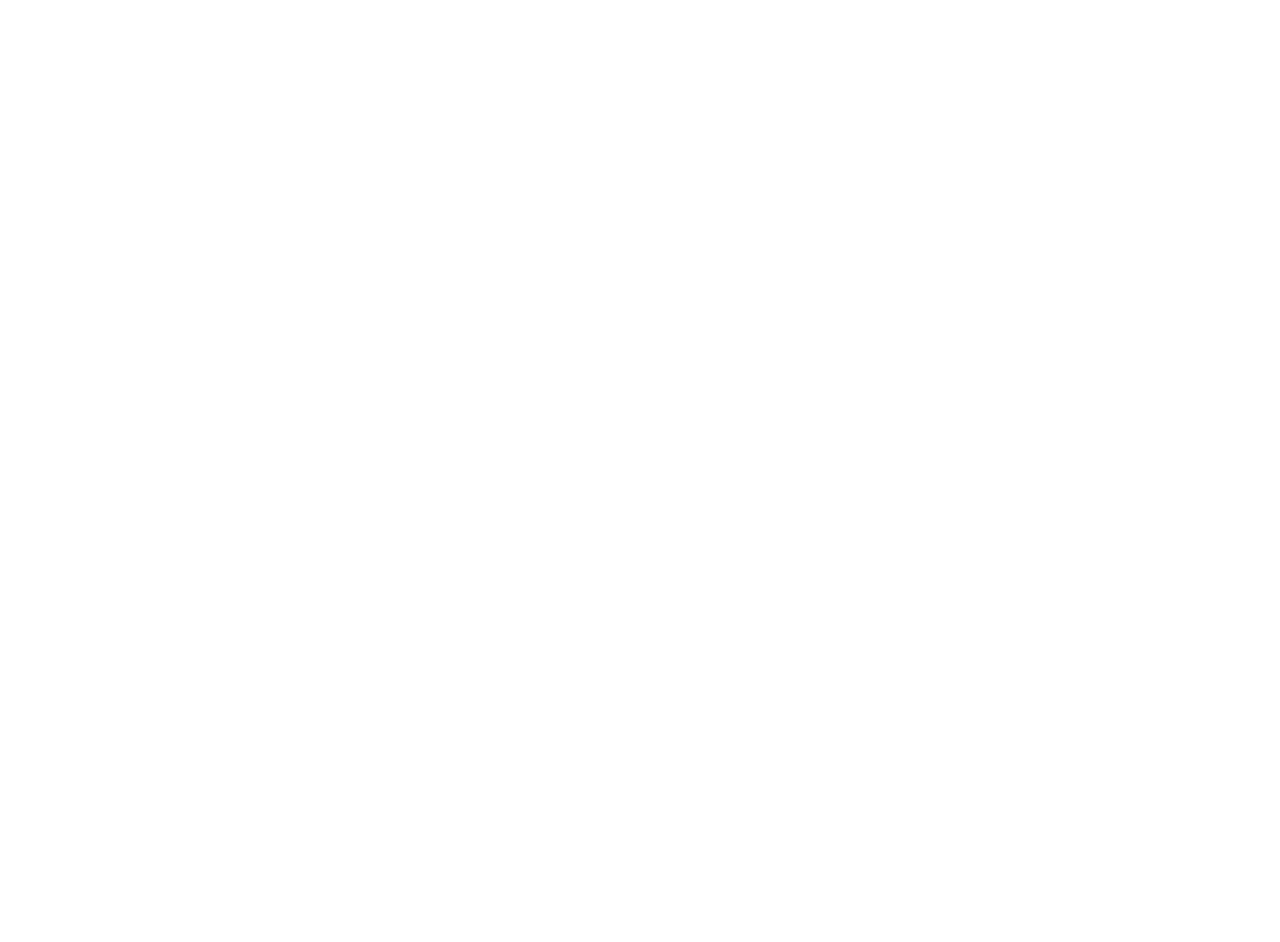
<file: consulting-html-template/service.html>
<!DOCTYPE html>
<html lang="en">

<head>
    <meta charset="utf-8">
    <title>BizConsult - Consulting HTML Template</title>
    <meta content="width=device-width, initial-scale=1.0" name="viewport">
    <meta content="" name="keywords">
    <meta content="" name="description">

    <!-- Favicon -->
    <link href="img/favicon.ico" rel="icon">

    <!-- Google Web Fonts -->
    <link rel="preconnect" href="https://fonts.googleapis.com">
    <link rel="preconnect" href="https://fonts.gstatic.com" crossorigin>
    <link href="https://fonts.googleapis.com/css2?family=Heebo:wght@400;500;600&family=Inter:wght@700;800&display=swap" rel="stylesheet"> 

    <!-- Icon Font Stylesheet -->
    <link href="https://cdnjs.cloudflare.com/ajax/libs/font-awesome/5.10.0/css/all.min.css" rel="stylesheet">
    <link href="https://cdn.jsdelivr.net/npm/bootstrap-icons@1.4.1/font/bootstrap-icons.css" rel="stylesheet">

    <!-- Libraries Stylesheet -->
    <link href="lib/animate/animate.min.css" rel="stylesheet">
    <link href="lib/owlcarousel/assets/owl.carousel.min.css" rel="stylesheet">

    <!-- Customized Bootstrap Stylesheet -->
    <link href="css/bootstrap.min.css" rel="stylesheet">

    <!-- Template Stylesheet -->
    <link href="css/style.css" rel="stylesheet">
</head>

<body>
    <div class="container-xxl bg-white p-0">
        <!-- Spinner Start -->
        <div id="spinner" class="show bg-white position-fixed translate-middle w-100 vh-100 top-50 start-50 d-flex align-items-center justify-content-center">
            <div class="spinner-border text-primary" style="width: 3rem; height: 3rem;" role="status">
                <span class="sr-only">Loading...</span>
            </div>
        </div>
        <!-- Spinner End -->


        <!-- Navbar & Hero Start -->
        <div class="container-xxl position-relative p-0">
            <nav class="navbar navbar-expand-lg navbar-light px-4 px-lg-5 py-3 py-lg-0">
                <a href="index.html" class="navbar-brand p-0">
                    <h1 class="m-0">BizConsult</h1>
                    <!-- <img src="img/logo.png" alt="Logo"> -->
                </a>
                <button class="navbar-toggler" type="button" data-bs-toggle="collapse" data-bs-target="#navbarCollapse">
                    <span class="fa fa-bars"></span>
                </button>
                <div class="collapse navbar-collapse" id="navbarCollapse">
                    <div class="navbar-nav ms-auto py-0">
                        <a href="index.html" class="nav-item nav-link">Home</a>
                        <a href="about.html" class="nav-item nav-link">About</a>
                        <a href="service.html" class="nav-item nav-link active">Service</a>
                        <div class="nav-item dropdown">
                            <a href="#" class="nav-link dropdown-toggle" data-bs-toggle="dropdown">Pages</a>
                            <div class="dropdown-menu m-0">
                                <a href="feature.html" class="dropdown-item">Features</a>
                                <a href="quote.html" class="dropdown-item">Free Quote</a>
                                <a href="team.html" class="dropdown-item">Our Team</a>
                                <a href="testimonial.html" class="dropdown-item">Testimonial</a>
                                <a href="404.html" class="dropdown-item">404 Page</a>
                            </div>
                        </div>
                        <a href="contact.html" class="nav-item nav-link">Contact</a>
                    </div>
                    <a href="" class="btn btn-light rounded-pill text-primary py-2 px-4 ms-lg-5">Free Quote</a>
                </div>
            </nav>

            <div class="container-xxl bg-primary page-header">
                <div class="container text-center">
                    <h1 class="text-white animated zoomIn mb-3">Services</h1>
                    <nav aria-label="breadcrumb">
                        <ol class="breadcrumb justify-content-center">
                            <li class="breadcrumb-item"><a class="text-white" href="#">Home</a></li>
                            <li class="breadcrumb-item"><a class="text-white" href="#">Pages</a></li>
                            <li class="breadcrumb-item text-white active" aria-current="page">Services</li>
                        </ol>
                    </nav>
                </div>
            </div>
        </div>
        <!-- Navbar & Hero End -->


        <!-- Service Start -->
        <div class="container-xxl py-6">
            <div class="container">
                <div class="mx-auto text-center wow fadeInUp" data-wow-delay="0.1s" style="max-width: 600px;">
                    <div class="d-inline-block border rounded-pill text-primary px-4 mb-3">Our Services</div>
                    <h2 class="mb-5">We Provide Solutions On Your Business</h2>
                </div>
                <div class="row g-4">
                    <div class="col-lg-4 col-md-6 wow fadeInUp" data-wow-delay="0.1s">
                        <div class="service-item rounded h-100">
                            <div class="d-flex justify-content-between">
                                <div class="service-icon">
                                    <i class="fa fa-user-tie fa-2x"></i>
                                </div>
                                <a class="service-btn" href="">
                                    <i class="fa fa-link fa-2x"></i>
                                </a>
                            </div>
                            <div class="p-5">
                                <h5 class="mb-3">Business Research</h5>
                                <span>Erat ipsum justo amet duo et elitr dolor, est duo duo eos lorem sed diam stet diam sed stet lorem.</span>
                            </div>
                        </div>
                    </div>
                    <div class="col-lg-4 col-md-6 wow fadeInUp" data-wow-delay="0.3s">
                        <div class="service-item rounded h-100">
                            <div class="d-flex justify-content-between">
                                <div class="service-icon">
                                    <i class="fa fa-chart-pie fa-2x"></i>
                                </div>
                                <a class="service-btn" href="">
                                    <i class="fa fa-link fa-2x"></i>
                                </a>
                            </div>
                            <div class="p-5">
                                <h5 class="mb-3">Stretagic Planning</h5>
                                <span>Erat ipsum justo amet duo et elitr dolor, est duo duo eos lorem sed diam stet diam sed stet lorem.</span>
                            </div>
                        </div>
                    </div>
                    <div class="col-lg-4 col-md-6 wow fadeInUp" data-wow-delay="0.6s">
                        <div class="service-item rounded h-100">
                            <div class="d-flex justify-content-between">
                                <div class="service-icon">
                                    <i class="fa fa-chart-line fa-2x"></i>
                                </div>
                                <a class="service-btn" href="">
                                    <i class="fa fa-link fa-2x"></i>
                                </a>
                            </div>
                            <div class="p-5">
                                <h5 class="mb-3">Market Analysis</h5>
                                <span>Erat ipsum justo amet duo et elitr dolor, est duo duo eos lorem sed diam stet diam sed stet lorem.</span>
                            </div>
                        </div>
                    </div>
                    <div class="col-lg-4 col-md-6 wow fadeInUp" data-wow-delay="0.1s">
                        <div class="service-item rounded h-100">
                            <div class="d-flex justify-content-between">
                                <div class="service-icon">
                                    <i class="fa fa-chart-area fa-2x"></i>
                                </div>
                                <a class="service-btn" href="">
                                    <i class="fa fa-link fa-2x"></i>
                                </a>
                            </div>
                            <div class="p-5">
                                <h5 class="mb-3">Financial Analaysis</h5>
                                <span>Erat ipsum justo amet duo et elitr dolor, est duo duo eos lorem sed diam stet diam sed stet lorem.</span>
                            </div>
                        </div>
                    </div>
                    <div class="col-lg-4 col-md-6 wow fadeInUp" data-wow-delay="0.3s">
                        <div class="service-item rounded h-100">
                            <div class="d-flex justify-content-between">
                                <div class="service-icon">
                                    <i class="fa fa-balance-scale fa-2x"></i>
                                </div>
                                <a class="service-btn" href="">
                                    <i class="fa fa-link fa-2x"></i>
                                </a>
                            </div>
                            <div class="p-5">
                                <h5 class="mb-3">legal Advisory</h5>
                                <span>Erat ipsum justo amet duo et elitr dolor, est duo duo eos lorem sed diam stet diam sed stet lorem.</span>
                            </div>
                        </div>
                    </div>
                    <div class="col-lg-4 col-md-6 wow fadeInUp" data-wow-delay="0.6s">
                        <div class="service-item rounded h-100">
                            <div class="d-flex justify-content-between">
                                <div class="service-icon">
                                    <i class="fa fa-house-damage fa-2x"></i>
                                </div>
                                <a class="service-btn" href="">
                                    <i class="fa fa-link fa-2x"></i>
                                </a>
                            </div>
                            <div class="p-5">
                                <h5 class="mb-3">Tax & Insurance</h5>
                                <span>Erat ipsum justo amet duo et elitr dolor, est duo duo eos lorem sed diam stet diam sed stet lorem.</span>
                            </div>
                        </div>
                    </div>
                </div>
            </div>
        </div>
        <!-- Service End -->


        <!-- Testimonial Start -->
        <div class="container-xxl py-6">
            <div class="container">
                <div class="mx-auto text-center wow fadeInUp" data-wow-delay="0.1s" style="max-width: 600px;">
                    <div class="d-inline-block border rounded-pill text-primary px-4 mb-3">Testimonial</div>
                    <h2 class="mb-5">What Our Clients Say!</h2>
                </div>
                <div class="owl-carousel testimonial-carousel wow fadeInUp" data-wow-delay="0.1s">
                    <div class="testimonial-item rounded p-4">
                        <i class="fa fa-quote-left fa-2x text-primary mb-3"></i>
                        <p>Dolor et eos labore, stet justo sed est sed. Diam sed sed dolor stet amet eirmod eos labore diam</p>
                        <div class="d-flex align-items-center">
                            <img class="img-fluid flex-shrink-0 rounded-circle" src="img/testimonial-1.jpg">
                            <div class="ps-3">
                                <h6 class="mb-1">Client Name</h6>
                                <small>Profession</small>
                            </div>
                        </div>
                    </div>
                    <div class="testimonial-item rounded p-4">
                        <i class="fa fa-quote-left fa-2x text-primary mb-3"></i>
                        <p>Dolor et eos labore, stet justo sed est sed. Diam sed sed dolor stet amet eirmod eos labore diam</p>
                        <div class="d-flex align-items-center">
                            <img class="img-fluid flex-shrink-0 rounded-circle" src="img/testimonial-2.jpg">
                            <div class="ps-3">
                                <h6 class="mb-1">Client Name</h6>
                                <small>Profession</small>
                            </div>
                        </div>
                    </div>
                    <div class="testimonial-item rounded p-4">
                        <i class="fa fa-quote-left fa-2x text-primary mb-3"></i>
                        <p>Dolor et eos labore, stet justo sed est sed. Diam sed sed dolor stet amet eirmod eos labore diam</p>
                        <div class="d-flex align-items-center">
                            <img class="img-fluid flex-shrink-0 rounded-circle" src="img/testimonial-3.jpg">
                            <div class="ps-3">
                                <h6 class="mb-1">Client Name</h6>
                                <small>Profession</small>
                            </div>
                        </div>
                    </div>
                    <div class="testimonial-item rounded p-4">
                        <i class="fa fa-quote-left fa-2x text-primary mb-3"></i>
                        <p>Dolor et eos labore, stet justo sed est sed. Diam sed sed dolor stet amet eirmod eos labore diam</p>
                        <div class="d-flex align-items-center">
                            <img class="img-fluid flex-shrink-0 rounded-circle" src="img/testimonial-4.jpg">
                            <div class="ps-3">
                                <h6 class="mb-1">Client Name</h6>
                                <small>Profession</small>
                            </div>
                        </div>
                    </div>
                </div>
            </div>
        </div>
        <!-- Testimonial End -->
        

        <!-- Footer Start -->
        <div class="container-fluid bg-dark text-light footer pt-5 wow fadeIn" data-wow-delay="0.1s" style="margin-top: 6rem;">
            <div class="container py-5">
                <div class="row g-5">
                    <div class="col-md-6 col-lg-3">
                        <h5 class="text-white mb-4">Get In Touch</h5>
                        <p><i class="fa fa-map-marker-alt me-3"></i>123 Street, New York, USA</p>
                        <p><i class="fa fa-phone-alt me-3"></i>+012 345 67890</p>
                        <p><i class="fa fa-envelope me-3"></i>info@example.com</p>
                        <div class="d-flex pt-2">
                            <a class="btn btn-outline-light btn-social" href=""><i class="fab fa-twitter"></i></a>
                            <a class="btn btn-outline-light btn-social" href=""><i class="fab fa-facebook-f"></i></a>
                            <a class="btn btn-outline-light btn-social" href=""><i class="fab fa-youtube"></i></a>
                            <a class="btn btn-outline-light btn-social" href=""><i class="fab fa-instagram"></i></a>
                            <a class="btn btn-outline-light btn-social" href=""><i class="fab fa-linkedin-in"></i></a>
                        </div>
                    </div>
                    <div class="col-md-6 col-lg-3">
                        <h5 class="text-white mb-4">Quick Link</h5>
                        <a class="btn btn-link" href="">About Us</a>
                        <a class="btn btn-link" href="">Contact Us</a>
                        <a class="btn btn-link" href="">Privacy Policy</a>
                        <a class="btn btn-link" href="">Terms & Condition</a>
                        <a class="btn btn-link" href="">Career</a>
                    </div>
                    <div class="col-md-6 col-lg-3">
                        <h5 class="text-white mb-4">Popular Link</h5>
                        <a class="btn btn-link" href="">About Us</a>
                        <a class="btn btn-link" href="">Contact Us</a>
                        <a class="btn btn-link" href="">Privacy Policy</a>
                        <a class="btn btn-link" href="">Terms & Condition</a>
                        <a class="btn btn-link" href="">Career</a>
                    </div>
                    <div class="col-md-6 col-lg-3">
                        <h5 class="text-white mb-4">Newsletter</h5>
                        <p>Lorem ipsum dolor sit amet elit. Phasellus nec pretium mi. Curabitur facilisis ornare velit non vulpu</p>
                        <div class="position-relative w-100 mt-3">
                            <input class="form-control border-0 rounded-pill w-100 ps-4 pe-5" type="text" placeholder="Your Email" style="height: 48px;">
                            <button type="button" class="btn shadow-none position-absolute top-0 end-0 mt-1 me-2"><i class="fa fa-paper-plane text-primary fs-4"></i></button>
                        </div>
                    </div>
                </div>
            </div>
            <div class="container">
                <div class="copyright">
                    <div class="row">
                        <div class="col-md-6 text-center text-md-start mb-3 mb-md-0">
                            &copy; <a class="border-bottom" href="#">Your Site Name</a>, All Right Reserved. 
							
							<!--/*** This template is free as long as you keep the footer author’s credit link/attribution link/backlink. If you'd like to use the template without the footer author’s credit link/attribution link/backlink, you can purchase the Credit Removal License from "https://htmlcodex.com/credit-removal". Thank you for your support. ***/-->
							Designed By <a class="border-bottom" href="https://htmlcodex.com">HTML Codex</a>
                        </div>
                        <div class="col-md-6 text-center text-md-end">
                            <div class="footer-menu">
                                <a href="">Home</a>
                                <a href="">Cookies</a>
                                <a href="">Help</a>
                                <a href="">FQAs</a>
                            </div>
                        </div>
                    </div>
                </div>
            </div>
        </div>
        <!-- Footer End -->


        <!-- Back to Top -->
        <a href="#" class="btn btn-lg btn-primary btn-lg-square back-to-top"><i class="bi bi-arrow-up"></i></a>
    </div>

    <!-- JavaScript Libraries -->
    <script src="https://code.jquery.com/jquery-3.4.1.min.js"></script>
    <script src="https://cdn.jsdelivr.net/npm/bootstrap@5.0.0/dist/js/bootstrap.bundle.min.js"></script>
    <script src="lib/wow/wow.min.js"></script>
    <script src="lib/easing/easing.min.js"></script>
    <script src="lib/waypoints/waypoints.min.js"></script>
    <script src="lib/owlcarousel/owl.carousel.min.js"></script>

    <!-- Template Javascript -->
    <script src="js/main.js"></script>
</body>

</html>
</file>
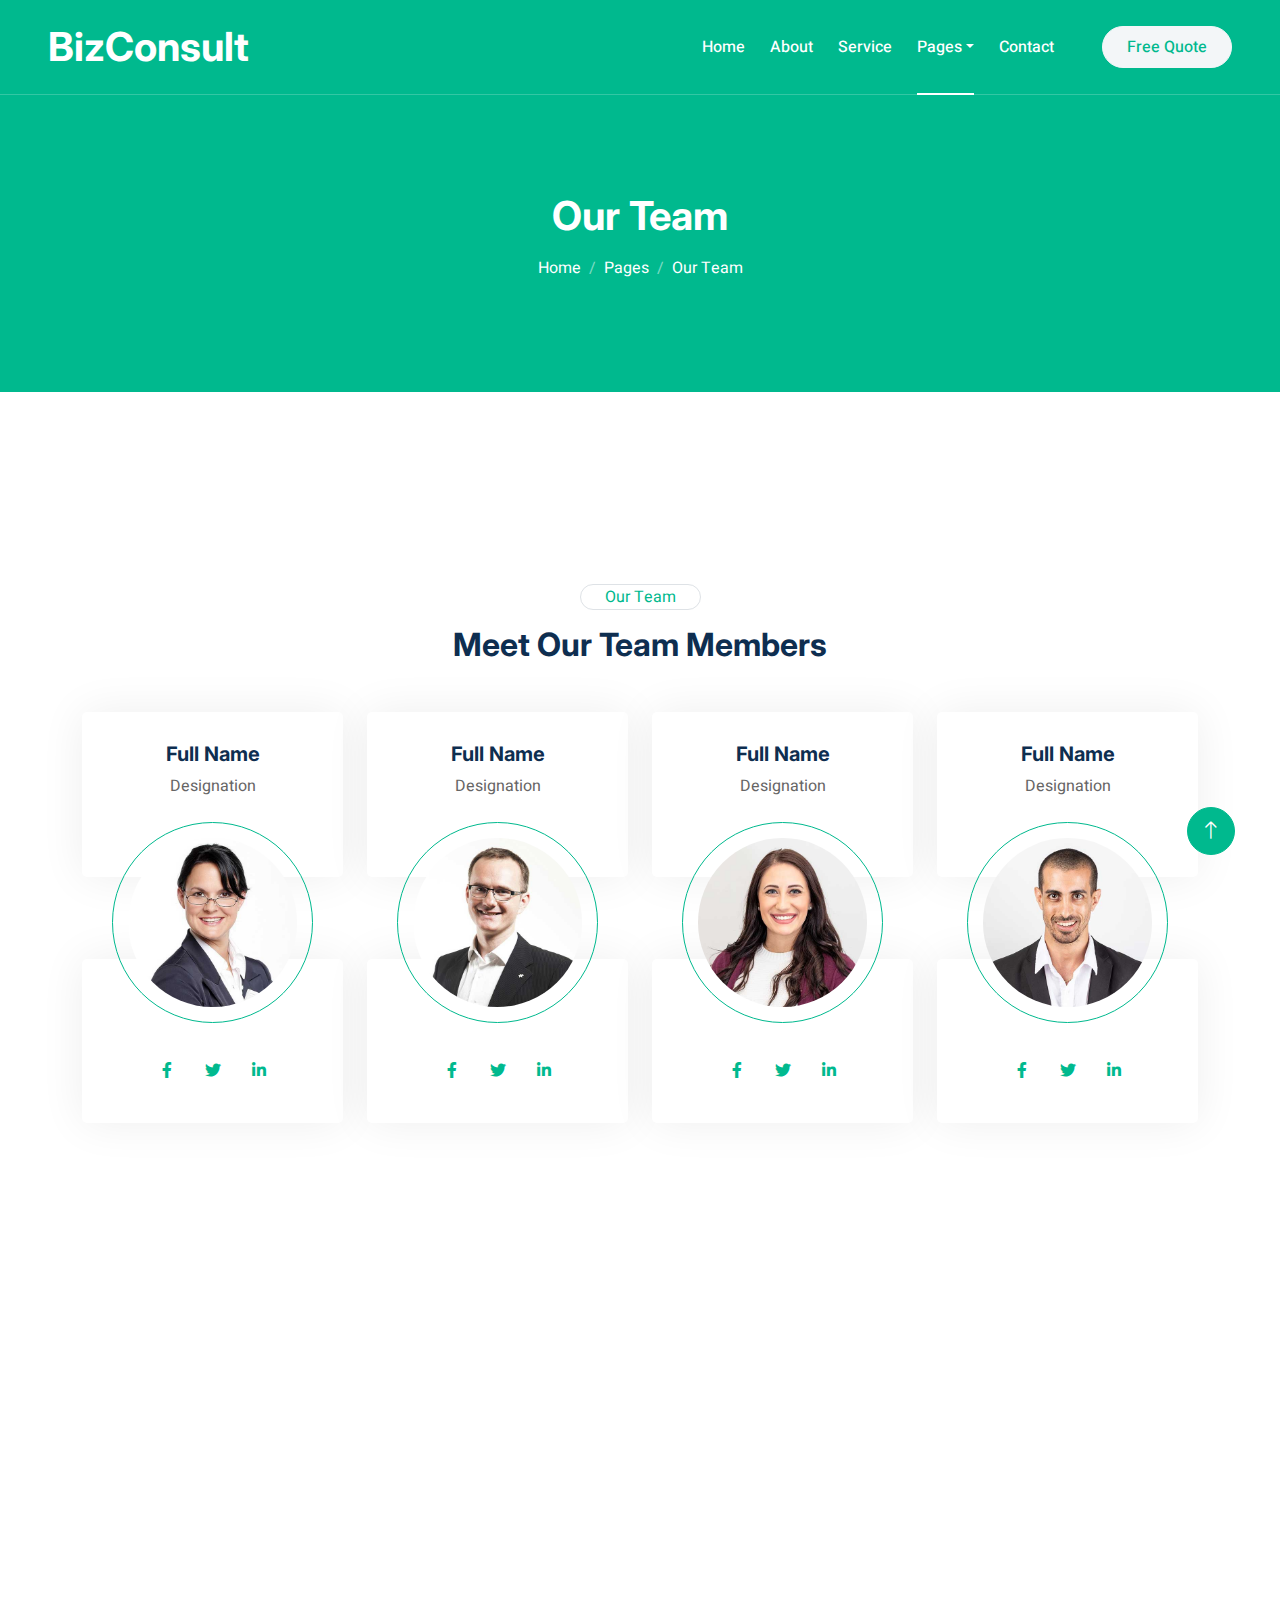
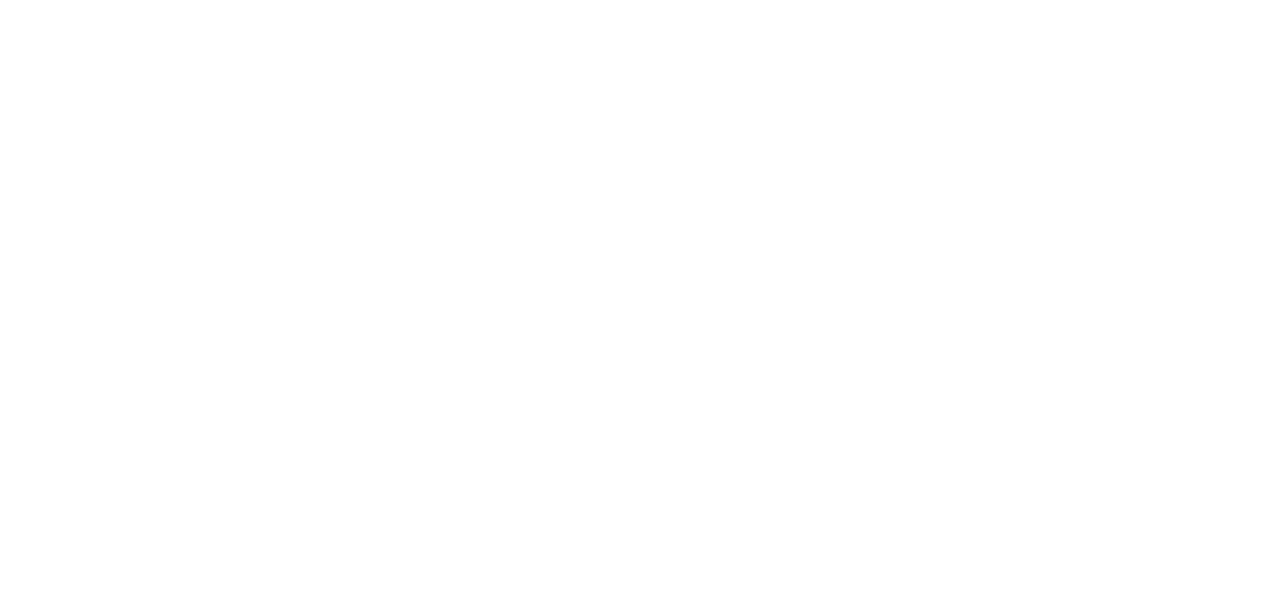
<file: consulting-html-template/team.html>
<!DOCTYPE html>
<html lang="en">

<head>
    <meta charset="utf-8">
    <title>BizConsult - Consulting HTML Template</title>
    <meta content="width=device-width, initial-scale=1.0" name="viewport">
    <meta content="" name="keywords">
    <meta content="" name="description">

    <!-- Favicon -->
    <link href="img/favicon.ico" rel="icon">

    <!-- Google Web Fonts -->
    <link rel="preconnect" href="https://fonts.googleapis.com">
    <link rel="preconnect" href="https://fonts.gstatic.com" crossorigin>
    <link href="https://fonts.googleapis.com/css2?family=Heebo:wght@400;500;600&family=Inter:wght@700;800&display=swap" rel="stylesheet"> 

    <!-- Icon Font Stylesheet -->
    <link href="https://cdnjs.cloudflare.com/ajax/libs/font-awesome/5.10.0/css/all.min.css" rel="stylesheet">
    <link href="https://cdn.jsdelivr.net/npm/bootstrap-icons@1.4.1/font/bootstrap-icons.css" rel="stylesheet">

    <!-- Libraries Stylesheet -->
    <link href="lib/animate/animate.min.css" rel="stylesheet">
    <link href="lib/owlcarousel/assets/owl.carousel.min.css" rel="stylesheet">

    <!-- Customized Bootstrap Stylesheet -->
    <link href="css/bootstrap.min.css" rel="stylesheet">

    <!-- Template Stylesheet -->
    <link href="css/style.css" rel="stylesheet">
</head>

<body>
    <div class="container-xxl bg-white p-0">
        <!-- Spinner Start -->
        <div id="spinner" class="show bg-white position-fixed translate-middle w-100 vh-100 top-50 start-50 d-flex align-items-center justify-content-center">
            <div class="spinner-border text-primary" style="width: 3rem; height: 3rem;" role="status">
                <span class="sr-only">Loading...</span>
            </div>
        </div>
        <!-- Spinner End -->


        <!-- Navbar & Hero Start -->
        <div class="container-xxl position-relative p-0">
            <nav class="navbar navbar-expand-lg navbar-light px-4 px-lg-5 py-3 py-lg-0">
                <a href="index.html" class="navbar-brand p-0">
                    <h1 class="m-0">BizConsult</h1>
                    <!-- <img src="img/logo.png" alt="Logo"> -->
                </a>
                <button class="navbar-toggler" type="button" data-bs-toggle="collapse" data-bs-target="#navbarCollapse">
                    <span class="fa fa-bars"></span>
                </button>
                <div class="collapse navbar-collapse" id="navbarCollapse">
                    <div class="navbar-nav ms-auto py-0">
                        <a href="index.html" class="nav-item nav-link">Home</a>
                        <a href="about.html" class="nav-item nav-link">About</a>
                        <a href="service.html" class="nav-item nav-link">Service</a>
                        <div class="nav-item dropdown">
                            <a href="#" class="nav-link dropdown-toggle active" data-bs-toggle="dropdown">Pages</a>
                            <div class="dropdown-menu m-0">
                                <a href="feature.html" class="dropdown-item">Features</a>
                                <a href="quote.html" class="dropdown-item">Free Quote</a>
                                <a href="team.html" class="dropdown-item active">Our Team</a>
                                <a href="testimonial.html" class="dropdown-item">Testimonial</a>
                                <a href="404.html" class="dropdown-item">404 Page</a>
                            </div>
                        </div>
                        <a href="contact.html" class="nav-item nav-link">Contact</a>
                    </div>
                    <a href="" class="btn btn-light rounded-pill text-primary py-2 px-4 ms-lg-5">Free Quote</a>
                </div>
            </nav>

            <div class="container-xxl bg-primary page-header">
                <div class="container text-center">
                    <h1 class="text-white animated zoomIn mb-3">Our Team</h1>
                    <nav aria-label="breadcrumb">
                        <ol class="breadcrumb justify-content-center">
                            <li class="breadcrumb-item"><a class="text-white" href="#">Home</a></li>
                            <li class="breadcrumb-item"><a class="text-white" href="#">Pages</a></li>
                            <li class="breadcrumb-item text-white active" aria-current="page">Our Team</li>
                        </ol>
                    </nav>
                </div>
            </div>
        </div>
        <!-- Navbar & Hero End -->


        <!-- Team Start -->
        <div class="container-xxl py-6">
            <div class="container">
                <div class="mx-auto text-center wow fadeInUp" data-wow-delay="0.1s" style="max-width: 600px;">
                    <div class="d-inline-block border rounded-pill text-primary px-4 mb-3">Our Team</div>
                    <h2 class="mb-5">Meet Our Team Members</h2>
                </div>
                <div class="row g-4">
                    <div class="col-lg-3 col-md-6 wow fadeInUp" data-wow-delay="0.1s">
                        <div class="team-item">
                            <h5>Full Name</h5>
                            <p class="mb-4">Designation</p>
                            <img class="img-fluid rounded-circle w-100 mb-4" src="img/team-1.jpg" alt="">
                            <div class="d-flex justify-content-center">
                                <a class="btn btn-square text-primary bg-white m-1" href=""><i class="fab fa-facebook-f"></i></a>
                                <a class="btn btn-square text-primary bg-white m-1" href=""><i class="fab fa-twitter"></i></a>
                                <a class="btn btn-square text-primary bg-white m-1" href=""><i class="fab fa-linkedin-in"></i></a>
                            </div>
                        </div>
                    </div>
                    <div class="col-lg-3 col-md-6 wow fadeInUp" data-wow-delay="0.3s">
                        <div class="team-item">
                            <h5>Full Name</h5>
                            <p class="mb-4">Designation</p>
                            <img class="img-fluid rounded-circle w-100 mb-4" src="img/team-2.jpg" alt="">
                            <div class="d-flex justify-content-center">
                                <a class="btn btn-square text-primary bg-white m-1" href=""><i class="fab fa-facebook-f"></i></a>
                                <a class="btn btn-square text-primary bg-white m-1" href=""><i class="fab fa-twitter"></i></a>
                                <a class="btn btn-square text-primary bg-white m-1" href=""><i class="fab fa-linkedin-in"></i></a>
                            </div>
                        </div>
                    </div>
                    <div class="col-lg-3 col-md-6 wow fadeInUp" data-wow-delay="0.5s">
                        <div class="team-item">
                            <h5>Full Name</h5>
                            <p class="mb-4">Designation</p>
                            <img class="img-fluid rounded-circle w-100 mb-4" src="img/team-3.jpg" alt="">
                            <div class="d-flex justify-content-center">
                                <a class="btn btn-square text-primary bg-white m-1" href=""><i class="fab fa-facebook-f"></i></a>
                                <a class="btn btn-square text-primary bg-white m-1" href=""><i class="fab fa-twitter"></i></a>
                                <a class="btn btn-square text-primary bg-white m-1" href=""><i class="fab fa-linkedin-in"></i></a>
                            </div>
                        </div>
                    </div>
                    <div class="col-lg-3 col-md-6 wow fadeInUp" data-wow-delay="0.7s">
                        <div class="team-item">
                            <h5>Full Name</h5>
                            <p class="mb-4">Designation</p>
                            <img class="img-fluid rounded-circle w-100 mb-4" src="img/team-4.jpg" alt="">
                            <div class="d-flex justify-content-center">
                                <a class="btn btn-square text-primary bg-white m-1" href=""><i class="fab fa-facebook-f"></i></a>
                                <a class="btn btn-square text-primary bg-white m-1" href=""><i class="fab fa-twitter"></i></a>
                                <a class="btn btn-square text-primary bg-white m-1" href=""><i class="fab fa-linkedin-in"></i></a>
                            </div>
                        </div>
                    </div>
                    <div class="col-lg-3 col-md-6 wow fadeInUp" data-wow-delay="0.1s">
                        <div class="team-item">
                            <h5>Full Name</h5>
                            <p class="mb-4">Designation</p>
                            <img class="img-fluid rounded-circle w-100 mb-4" src="img/team-2.jpg" alt="">
                            <div class="d-flex justify-content-center">
                                <a class="btn btn-square text-primary bg-white m-1" href=""><i class="fab fa-facebook-f"></i></a>
                                <a class="btn btn-square text-primary bg-white m-1" href=""><i class="fab fa-twitter"></i></a>
                                <a class="btn btn-square text-primary bg-white m-1" href=""><i class="fab fa-linkedin-in"></i></a>
                            </div>
                        </div>
                    </div>
                    <div class="col-lg-3 col-md-6 wow fadeInUp" data-wow-delay="0.3s">
                        <div class="team-item">
                            <h5>Full Name</h5>
                            <p class="mb-4">Designation</p>
                            <img class="img-fluid rounded-circle w-100 mb-4" src="img/team-3.jpg" alt="">
                            <div class="d-flex justify-content-center">
                                <a class="btn btn-square text-primary bg-white m-1" href=""><i class="fab fa-facebook-f"></i></a>
                                <a class="btn btn-square text-primary bg-white m-1" href=""><i class="fab fa-twitter"></i></a>
                                <a class="btn btn-square text-primary bg-white m-1" href=""><i class="fab fa-linkedin-in"></i></a>
                            </div>
                        </div>
                    </div>
                    <div class="col-lg-3 col-md-6 wow fadeInUp" data-wow-delay="0.5s">
                        <div class="team-item">
                            <h5>Full Name</h5>
                            <p class="mb-4">Designation</p>
                            <img class="img-fluid rounded-circle w-100 mb-4" src="img/team-4.jpg" alt="">
                            <div class="d-flex justify-content-center">
                                <a class="btn btn-square text-primary bg-white m-1" href=""><i class="fab fa-facebook-f"></i></a>
                                <a class="btn btn-square text-primary bg-white m-1" href=""><i class="fab fa-twitter"></i></a>
                                <a class="btn btn-square text-primary bg-white m-1" href=""><i class="fab fa-linkedin-in"></i></a>
                            </div>
                        </div>
                    </div>
                    <div class="col-lg-3 col-md-6 wow fadeInUp" data-wow-delay="0.7s">
                        <div class="team-item">
                            <h5>Full Name</h5>
                            <p class="mb-4">Designation</p>
                            <img class="img-fluid rounded-circle w-100 mb-4" src="img/team-1.jpg" alt="">
                            <div class="d-flex justify-content-center">
                                <a class="btn btn-square text-primary bg-white m-1" href=""><i class="fab fa-facebook-f"></i></a>
                                <a class="btn btn-square text-primary bg-white m-1" href=""><i class="fab fa-twitter"></i></a>
                                <a class="btn btn-square text-primary bg-white m-1" href=""><i class="fab fa-linkedin-in"></i></a>
                            </div>
                        </div>
                    </div>
                </div>
            </div>
        </div>
        <!-- Team End -->
        

        <!-- Footer Start -->
        <div class="container-fluid bg-dark text-light footer pt-5 wow fadeIn" data-wow-delay="0.1s" style="margin-top: 6rem;">
            <div class="container py-5">
                <div class="row g-5">
                    <div class="col-md-6 col-lg-3">
                        <h5 class="text-white mb-4">Get In Touch</h5>
                        <p><i class="fa fa-map-marker-alt me-3"></i>123 Street, New York, USA</p>
                        <p><i class="fa fa-phone-alt me-3"></i>+012 345 67890</p>
                        <p><i class="fa fa-envelope me-3"></i>info@example.com</p>
                        <div class="d-flex pt-2">
                            <a class="btn btn-outline-light btn-social" href=""><i class="fab fa-twitter"></i></a>
                            <a class="btn btn-outline-light btn-social" href=""><i class="fab fa-facebook-f"></i></a>
                            <a class="btn btn-outline-light btn-social" href=""><i class="fab fa-youtube"></i></a>
                            <a class="btn btn-outline-light btn-social" href=""><i class="fab fa-instagram"></i></a>
                            <a class="btn btn-outline-light btn-social" href=""><i class="fab fa-linkedin-in"></i></a>
                        </div>
                    </div>
                    <div class="col-md-6 col-lg-3">
                        <h5 class="text-white mb-4">Quick Link</h5>
                        <a class="btn btn-link" href="">About Us</a>
                        <a class="btn btn-link" href="">Contact Us</a>
                        <a class="btn btn-link" href="">Privacy Policy</a>
                        <a class="btn btn-link" href="">Terms & Condition</a>
                        <a class="btn btn-link" href="">Career</a>
                    </div>
                    <div class="col-md-6 col-lg-3">
                        <h5 class="text-white mb-4">Popular Link</h5>
                        <a class="btn btn-link" href="">About Us</a>
                        <a class="btn btn-link" href="">Contact Us</a>
                        <a class="btn btn-link" href="">Privacy Policy</a>
                        <a class="btn btn-link" href="">Terms & Condition</a>
                        <a class="btn btn-link" href="">Career</a>
                    </div>
                    <div class="col-md-6 col-lg-3">
                        <h5 class="text-white mb-4">Newsletter</h5>
                        <p>Lorem ipsum dolor sit amet elit. Phasellus nec pretium mi. Curabitur facilisis ornare velit non vulpu</p>
                        <div class="position-relative w-100 mt-3">
                            <input class="form-control border-0 rounded-pill w-100 ps-4 pe-5" type="text" placeholder="Your Email" style="height: 48px;">
                            <button type="button" class="btn shadow-none position-absolute top-0 end-0 mt-1 me-2"><i class="fa fa-paper-plane text-primary fs-4"></i></button>
                        </div>
                    </div>
                </div>
            </div>
            <div class="container">
                <div class="copyright">
                    <div class="row">
                        <div class="col-md-6 text-center text-md-start mb-3 mb-md-0">
                            &copy; <a class="border-bottom" href="#">Your Site Name</a>, All Right Reserved. 
							
							<!--/*** This template is free as long as you keep the footer author’s credit link/attribution link/backlink. If you'd like to use the template without the footer author’s credit link/attribution link/backlink, you can purchase the Credit Removal License from "https://htmlcodex.com/credit-removal". Thank you for your support. ***/-->
							Designed By <a class="border-bottom" href="https://htmlcodex.com">HTML Codex</a>
                        </div>
                        <div class="col-md-6 text-center text-md-end">
                            <div class="footer-menu">
                                <a href="">Home</a>
                                <a href="">Cookies</a>
                                <a href="">Help</a>
                                <a href="">FQAs</a>
                            </div>
                        </div>
                    </div>
                </div>
            </div>
        </div>
        <!-- Footer End -->


        <!-- Back to Top -->
        <a href="#" class="btn btn-lg btn-primary btn-lg-square back-to-top"><i class="bi bi-arrow-up"></i></a>
    </div>

    <!-- JavaScript Libraries -->
    <script src="https://code.jquery.com/jquery-3.4.1.min.js"></script>
    <script src="https://cdn.jsdelivr.net/npm/bootstrap@5.0.0/dist/js/bootstrap.bundle.min.js"></script>
    <script src="lib/wow/wow.min.js"></script>
    <script src="lib/easing/easing.min.js"></script>
    <script src="lib/waypoints/waypoints.min.js"></script>
    <script src="lib/owlcarousel/owl.carousel.min.js"></script>

    <!-- Template Javascript -->
    <script src="js/main.js"></script>
</body>

</html>
</file>
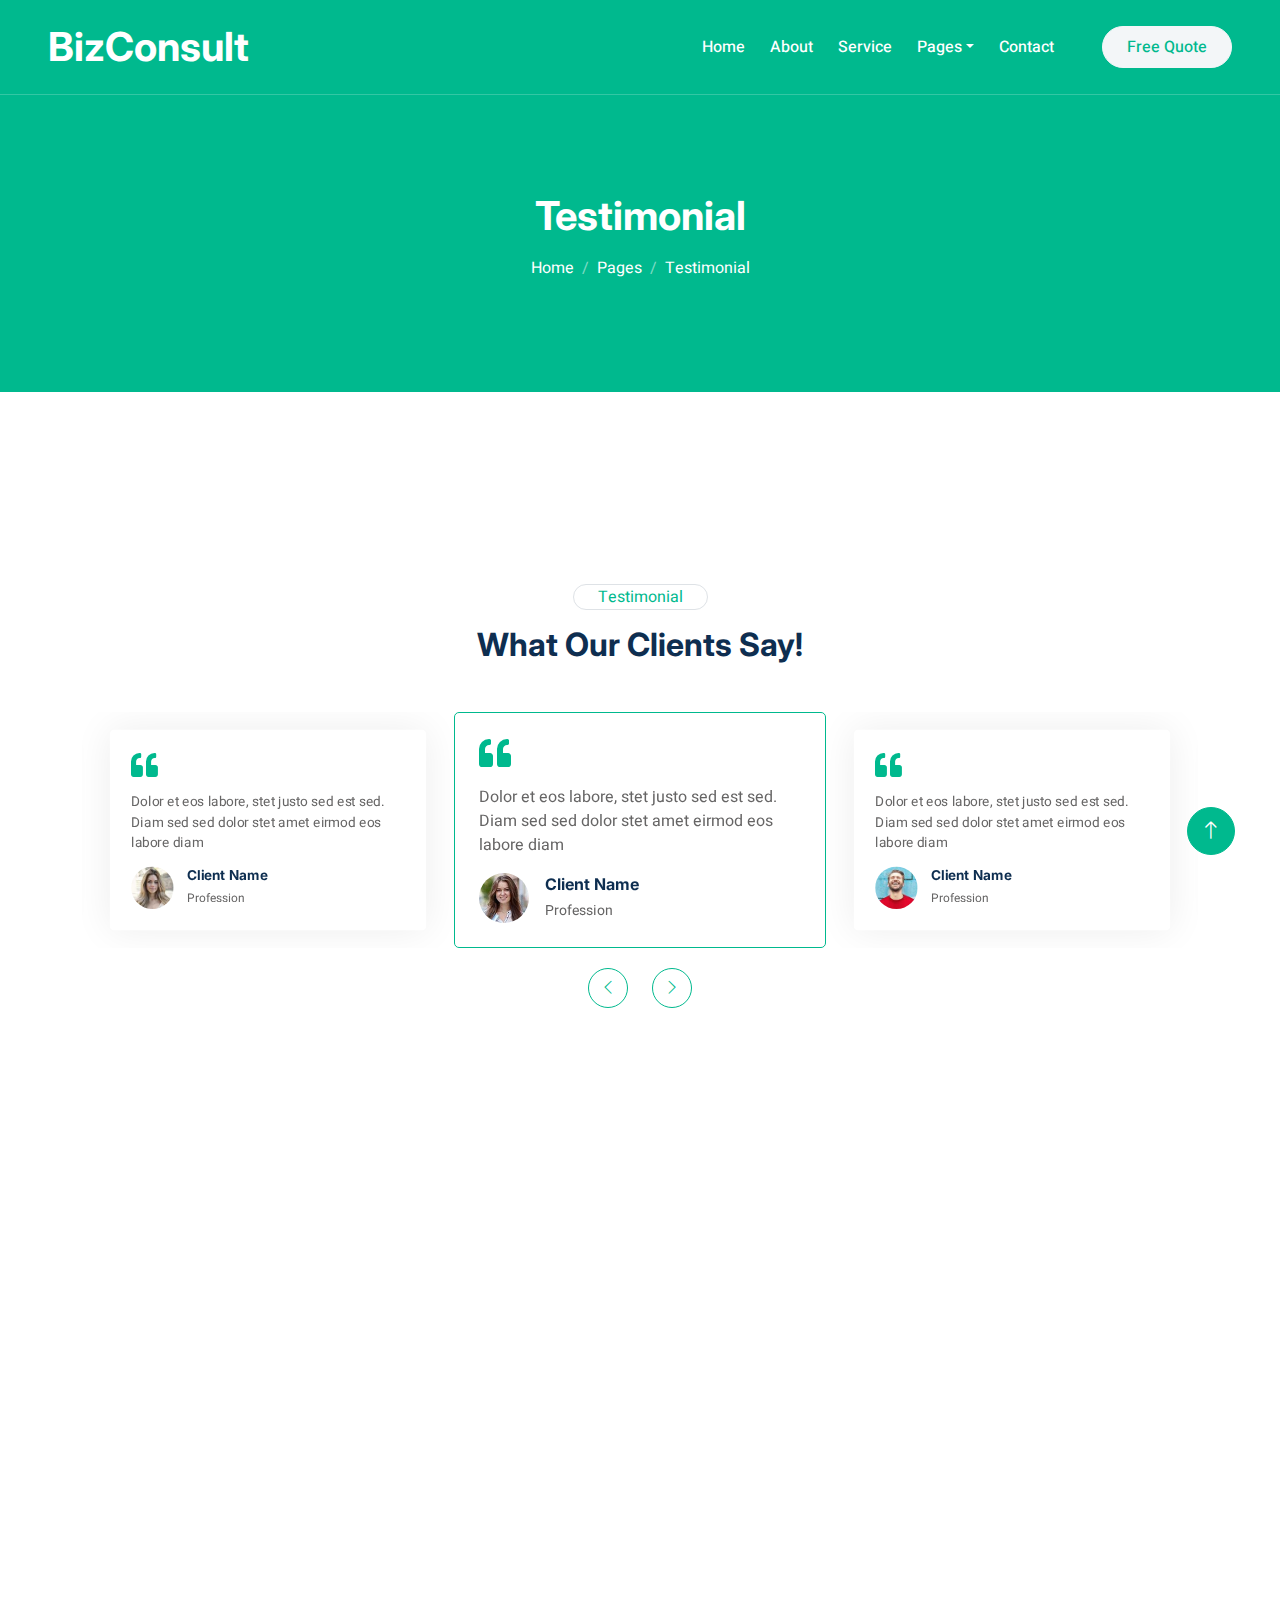
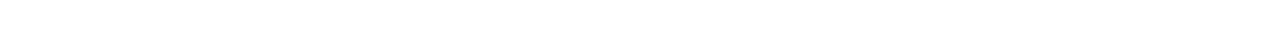
<file: consulting-html-template/testimonial.html>
<!DOCTYPE html>
<html lang="en">

<head>
    <meta charset="utf-8">
    <title>BizConsult - Consulting HTML Template</title>
    <meta content="width=device-width, initial-scale=1.0" name="viewport">
    <meta content="" name="keywords">
    <meta content="" name="description">

    <!-- Favicon -->
    <link href="img/favicon.ico" rel="icon">

    <!-- Google Web Fonts -->
    <link rel="preconnect" href="https://fonts.googleapis.com">
    <link rel="preconnect" href="https://fonts.gstatic.com" crossorigin>
    <link href="https://fonts.googleapis.com/css2?family=Heebo:wght@400;500;600&family=Inter:wght@700;800&display=swap" rel="stylesheet"> 

    <!-- Icon Font Stylesheet -->
    <link href="https://cdnjs.cloudflare.com/ajax/libs/font-awesome/5.10.0/css/all.min.css" rel="stylesheet">
    <link href="https://cdn.jsdelivr.net/npm/bootstrap-icons@1.4.1/font/bootstrap-icons.css" rel="stylesheet">

    <!-- Libraries Stylesheet -->
    <link href="lib/animate/animate.min.css" rel="stylesheet">
    <link href="lib/owlcarousel/assets/owl.carousel.min.css" rel="stylesheet">

    <!-- Customized Bootstrap Stylesheet -->
    <link href="css/bootstrap.min.css" rel="stylesheet">

    <!-- Template Stylesheet -->
    <link href="css/style.css" rel="stylesheet">
</head>

<body>
    <div class="container-xxl bg-white p-0">
        <!-- Spinner Start -->
        <div id="spinner" class="show bg-white position-fixed translate-middle w-100 vh-100 top-50 start-50 d-flex align-items-center justify-content-center">
            <div class="spinner-border text-primary" style="width: 3rem; height: 3rem;" role="status">
                <span class="sr-only">Loading...</span>
            </div>
        </div>
        <!-- Spinner End -->


        <!-- Navbar & Hero Start -->
        <div class="container-xxl position-relative p-0">
            <nav class="navbar navbar-expand-lg navbar-light px-4 px-lg-5 py-3 py-lg-0">
                <a href="index.html" class="navbar-brand p-0">
                    <h1 class="m-0">BizConsult</h1>
                    <!-- <img src="img/logo.png" alt="Logo"> -->
                </a>
                <button class="navbar-toggler" type="button" data-bs-toggle="collapse" data-bs-target="#navbarCollapse">
                    <span class="fa fa-bars"></span>
                </button>
                <div class="collapse navbar-collapse" id="navbarCollapse">
                    <div class="navbar-nav ms-auto py-0">
                        <a href="index.html" class="nav-item nav-link">Home</a>
                        <a href="about.html" class="nav-item nav-link">About</a>
                        <a href="service.html" class="nav-item nav-link">Service</a>
                        <div class="nav-item dropdown">
                            <a href="#" class="nav-link dropdown-toggle" data-bs-toggle="dropdown">Pages</a>
                            <div class="dropdown-menu m-0">
                                <a href="feature.html" class="dropdown-item">Features</a>
                                <a href="quote.html" class="dropdown-item">Free Quote</a>
                                <a href="team.html" class="dropdown-item">Our Team</a>
                                <a href="testimonial.html" class="dropdown-item active">Testimonial</a>
                                <a href="404.html" class="dropdown-item">404 Page</a>
                            </div>
                        </div>
                        <a href="contact.html" class="nav-item nav-link">Contact</a>
                    </div>
                    <a href="" class="btn btn-light rounded-pill text-primary py-2 px-4 ms-lg-5">Free Quote</a>
                </div>
            </nav>

            <div class="container-xxl bg-primary page-header">
                <div class="container text-center">
                    <h1 class="text-white animated zoomIn mb-3">Testimonial</h1>
                    <nav aria-label="breadcrumb">
                        <ol class="breadcrumb justify-content-center">
                            <li class="breadcrumb-item"><a class="text-white" href="#">Home</a></li>
                            <li class="breadcrumb-item"><a class="text-white" href="#">Pages</a></li>
                            <li class="breadcrumb-item text-white active" aria-current="page">Testimonial</li>
                        </ol>
                    </nav>
                </div>
            </div>
        </div>
        <!-- Navbar & Hero End -->


        <!-- Testimonial Start -->
        <div class="container-xxl py-6">
            <div class="container">
                <div class="mx-auto text-center wow fadeInUp" data-wow-delay="0.1s" style="max-width: 600px;">
                    <div class="d-inline-block border rounded-pill text-primary px-4 mb-3">Testimonial</div>
                    <h2 class="mb-5">What Our Clients Say!</h2>
                </div>
                <div class="owl-carousel testimonial-carousel wow fadeInUp" data-wow-delay="0.1s">
                    <div class="testimonial-item rounded p-4">
                        <i class="fa fa-quote-left fa-2x text-primary mb-3"></i>
                        <p>Dolor et eos labore, stet justo sed est sed. Diam sed sed dolor stet amet eirmod eos labore diam</p>
                        <div class="d-flex align-items-center">
                            <img class="img-fluid flex-shrink-0 rounded-circle" src="img/testimonial-1.jpg">
                            <div class="ps-3">
                                <h6 class="mb-1">Client Name</h6>
                                <small>Profession</small>
                            </div>
                        </div>
                    </div>
                    <div class="testimonial-item rounded p-4">
                        <i class="fa fa-quote-left fa-2x text-primary mb-3"></i>
                        <p>Dolor et eos labore, stet justo sed est sed. Diam sed sed dolor stet amet eirmod eos labore diam</p>
                        <div class="d-flex align-items-center">
                            <img class="img-fluid flex-shrink-0 rounded-circle" src="img/testimonial-2.jpg">
                            <div class="ps-3">
                                <h6 class="mb-1">Client Name</h6>
                                <small>Profession</small>
                            </div>
                        </div>
                    </div>
                    <div class="testimonial-item rounded p-4">
                        <i class="fa fa-quote-left fa-2x text-primary mb-3"></i>
                        <p>Dolor et eos labore, stet justo sed est sed. Diam sed sed dolor stet amet eirmod eos labore diam</p>
                        <div class="d-flex align-items-center">
                            <img class="img-fluid flex-shrink-0 rounded-circle" src="img/testimonial-3.jpg">
                            <div class="ps-3">
                                <h6 class="mb-1">Client Name</h6>
                                <small>Profession</small>
                            </div>
                        </div>
                    </div>
                    <div class="testimonial-item rounded p-4">
                        <i class="fa fa-quote-left fa-2x text-primary mb-3"></i>
                        <p>Dolor et eos labore, stet justo sed est sed. Diam sed sed dolor stet amet eirmod eos labore diam</p>
                        <div class="d-flex align-items-center">
                            <img class="img-fluid flex-shrink-0 rounded-circle" src="img/testimonial-4.jpg">
                            <div class="ps-3">
                                <h6 class="mb-1">Client Name</h6>
                                <small>Profession</small>
                            </div>
                        </div>
                    </div>
                </div>
            </div>
        </div>
        <!-- Testimonial End -->
        

        <!-- Footer Start -->
        <div class="container-fluid bg-dark text-light footer pt-5 wow fadeIn" data-wow-delay="0.1s" style="margin-top: 6rem;">
            <div class="container py-5">
                <div class="row g-5">
                    <div class="col-md-6 col-lg-3">
                        <h5 class="text-white mb-4">Get In Touch</h5>
                        <p><i class="fa fa-map-marker-alt me-3"></i>123 Street, New York, USA</p>
                        <p><i class="fa fa-phone-alt me-3"></i>+012 345 67890</p>
                        <p><i class="fa fa-envelope me-3"></i>info@example.com</p>
                        <div class="d-flex pt-2">
                            <a class="btn btn-outline-light btn-social" href=""><i class="fab fa-twitter"></i></a>
                            <a class="btn btn-outline-light btn-social" href=""><i class="fab fa-facebook-f"></i></a>
                            <a class="btn btn-outline-light btn-social" href=""><i class="fab fa-youtube"></i></a>
                            <a class="btn btn-outline-light btn-social" href=""><i class="fab fa-instagram"></i></a>
                            <a class="btn btn-outline-light btn-social" href=""><i class="fab fa-linkedin-in"></i></a>
                        </div>
                    </div>
                    <div class="col-md-6 col-lg-3">
                        <h5 class="text-white mb-4">Quick Link</h5>
                        <a class="btn btn-link" href="">About Us</a>
                        <a class="btn btn-link" href="">Contact Us</a>
                        <a class="btn btn-link" href="">Privacy Policy</a>
                        <a class="btn btn-link" href="">Terms & Condition</a>
                        <a class="btn btn-link" href="">Career</a>
                    </div>
                    <div class="col-md-6 col-lg-3">
                        <h5 class="text-white mb-4">Popular Link</h5>
                        <a class="btn btn-link" href="">About Us</a>
                        <a class="btn btn-link" href="">Contact Us</a>
                        <a class="btn btn-link" href="">Privacy Policy</a>
                        <a class="btn btn-link" href="">Terms & Condition</a>
                        <a class="btn btn-link" href="">Career</a>
                    </div>
                    <div class="col-md-6 col-lg-3">
                        <h5 class="text-white mb-4">Newsletter</h5>
                        <p>Lorem ipsum dolor sit amet elit. Phasellus nec pretium mi. Curabitur facilisis ornare velit non vulpu</p>
                        <div class="position-relative w-100 mt-3">
                            <input class="form-control border-0 rounded-pill w-100 ps-4 pe-5" type="text" placeholder="Your Email" style="height: 48px;">
                            <button type="button" class="btn shadow-none position-absolute top-0 end-0 mt-1 me-2"><i class="fa fa-paper-plane text-primary fs-4"></i></button>
                        </div>
                    </div>
                </div>
            </div>
            <div class="container">
                <div class="copyright">
                    <div class="row">
                        <div class="col-md-6 text-center text-md-start mb-3 mb-md-0">
                            &copy; <a class="border-bottom" href="#">Your Site Name</a>, All Right Reserved. 
							
							<!--/*** This template is free as long as you keep the footer author’s credit link/attribution link/backlink. If you'd like to use the template without the footer author’s credit link/attribution link/backlink, you can purchase the Credit Removal License from "https://htmlcodex.com/credit-removal". Thank you for your support. ***/-->
							Designed By <a class="border-bottom" href="https://htmlcodex.com">HTML Codex</a>
                        </div>
                        <div class="col-md-6 text-center text-md-end">
                            <div class="footer-menu">
                                <a href="">Home</a>
                                <a href="">Cookies</a>
                                <a href="">Help</a>
                                <a href="">FQAs</a>
                            </div>
                        </div>
                    </div>
                </div>
            </div>
        </div>
        <!-- Footer End -->


        <!-- Back to Top -->
        <a href="#" class="btn btn-lg btn-primary btn-lg-square back-to-top"><i class="bi bi-arrow-up"></i></a>
    </div>

    <!-- JavaScript Libraries -->
    <script src="https://code.jquery.com/jquery-3.4.1.min.js"></script>
    <script src="https://cdn.jsdelivr.net/npm/bootstrap@5.0.0/dist/js/bootstrap.bundle.min.js"></script>
    <script src="lib/wow/wow.min.js"></script>
    <script src="lib/easing/easing.min.js"></script>
    <script src="lib/waypoints/waypoints.min.js"></script>
    <script src="lib/owlcarousel/owl.carousel.min.js"></script>

    <!-- Template Javascript -->
    <script src="js/main.js"></script>
</body>

</html>
</file>
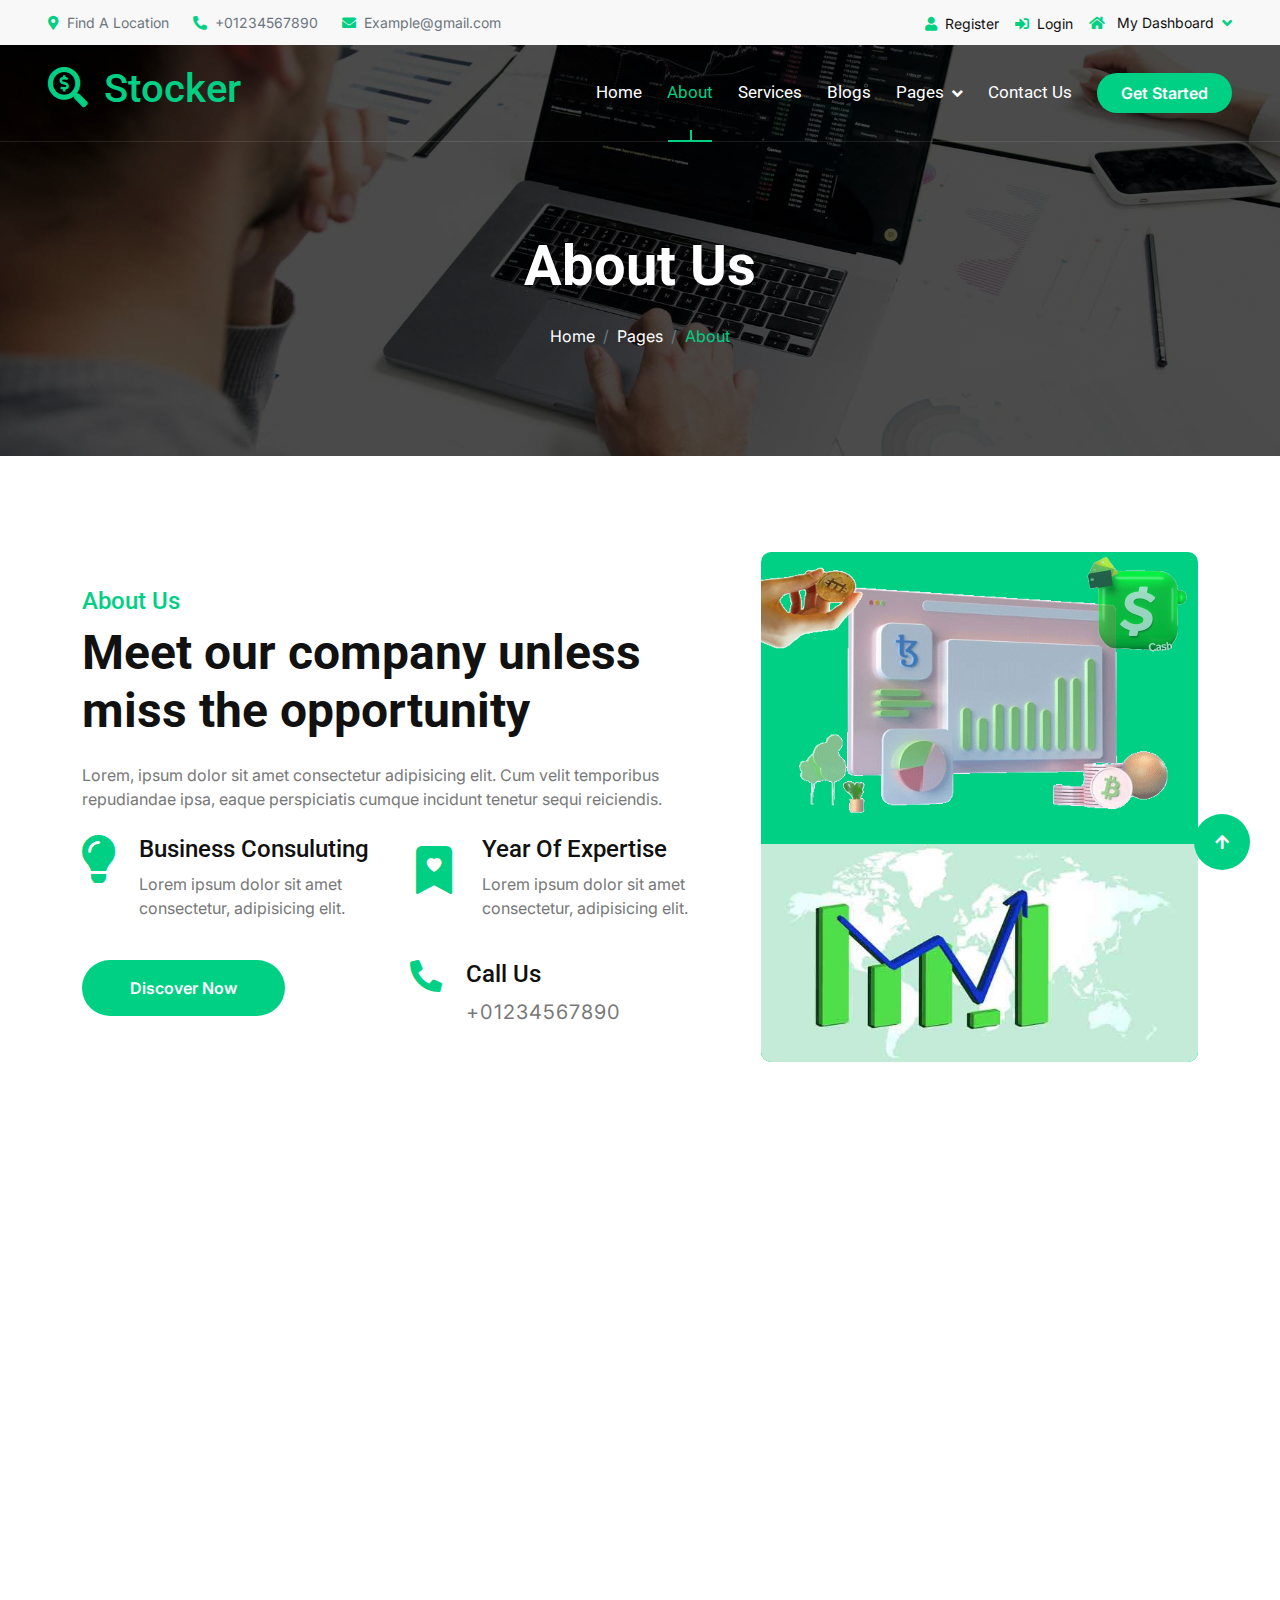
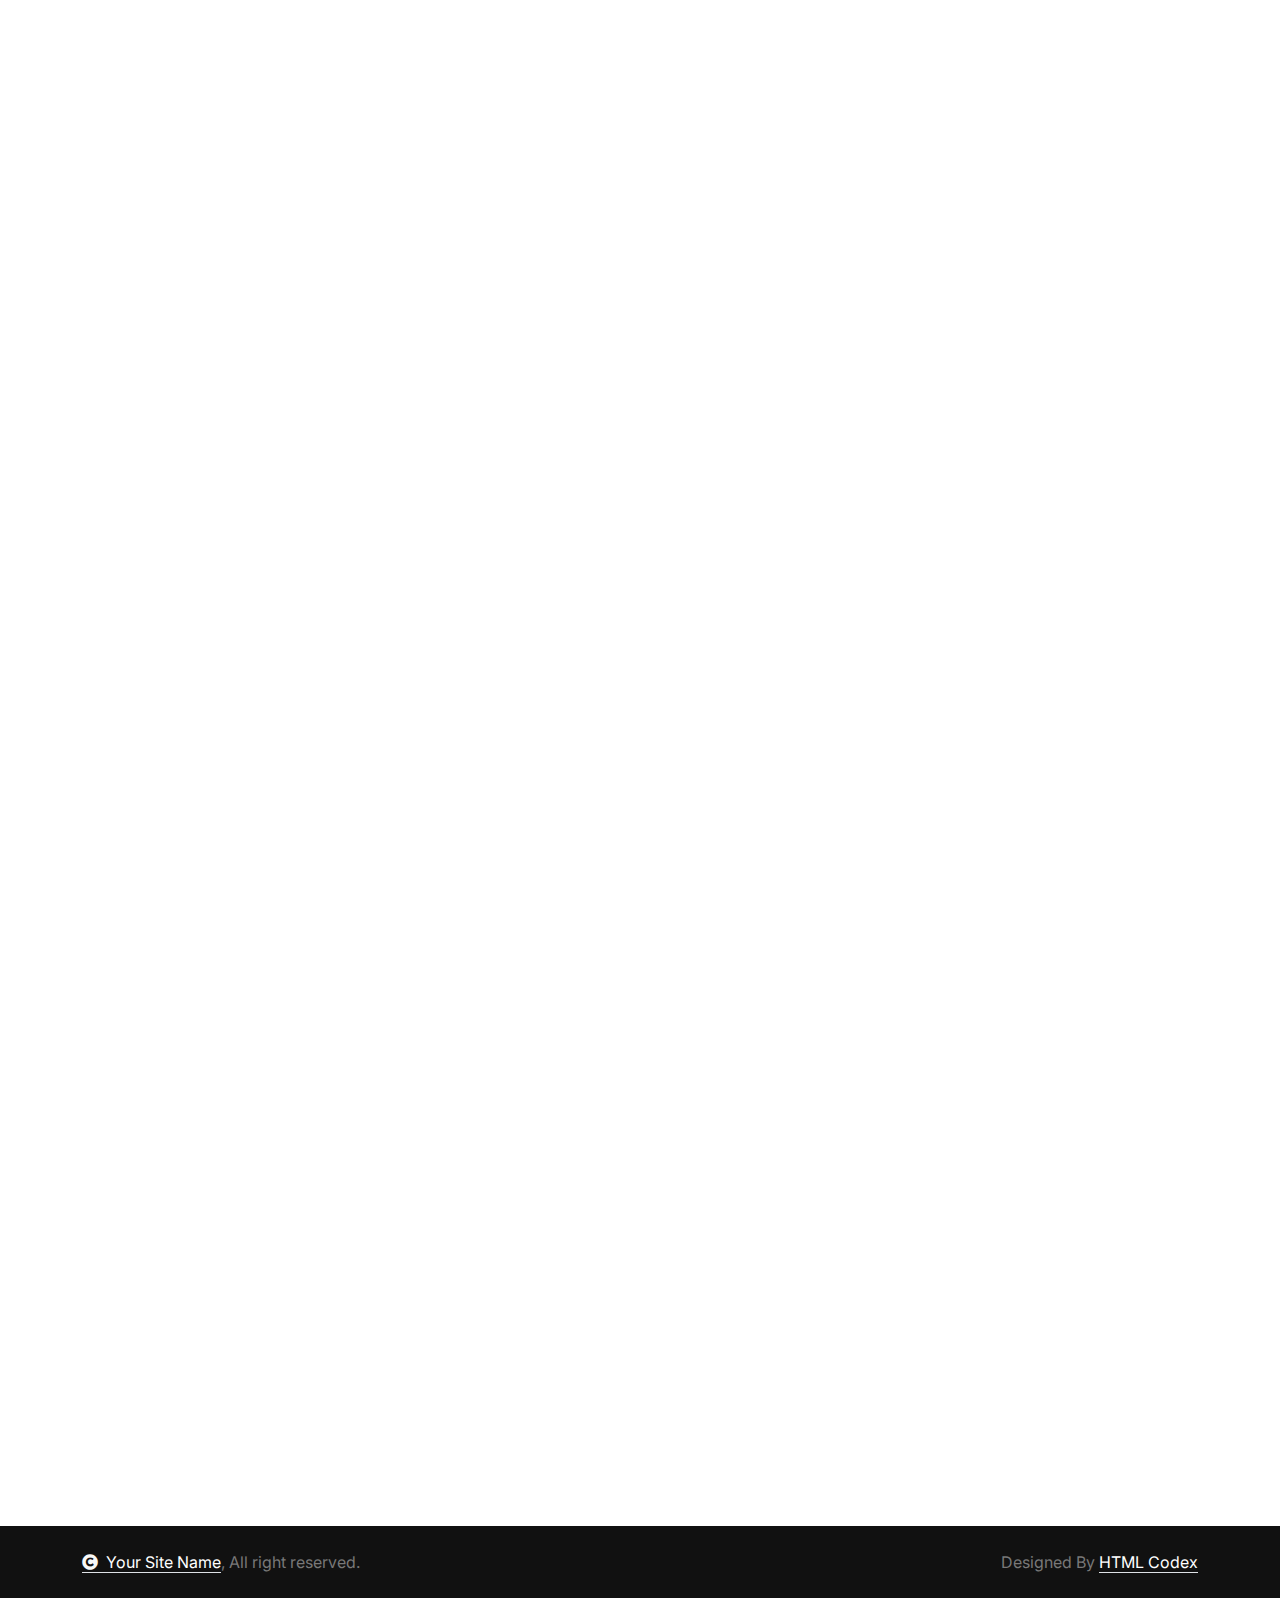
<file: public/jaroo/about.html>
<!DOCTYPE html>
<html lang="en">

    <head>
        <meta charset="utf-8">
        <title>Stocker - Stock Market Website Template</title>
        <meta content="width=device-width, initial-scale=1.0" name="viewport">
        <meta content="" name="keywords">
        <meta content="" name="description">

        <!-- Google Web Fonts -->
        <link rel="preconnect" href="https://fonts.googleapis.com">
        <link rel="preconnect" href="https://fonts.gstatic.com" crossorigin>
        <link href="https://fonts.googleapis.com/css2?family=Inter:wght@100..900&family=Roboto:wght@400;500;700;900&display=swap" rel="stylesheet"> 

        <!-- Icon Font Stylesheet -->
        <link rel="stylesheet" href="https://use.fontawesome.com/releases/v5.15.4/css/all.css"/>
        <link href="https://cdn.jsdelivr.net/npm/bootstrap-icons@1.4.1/font/bootstrap-icons.css" rel="stylesheet">

        <!-- Libraries Stylesheet -->
        <link href="lib/animate/animate.min.css" rel="stylesheet">
        <link href="lib/lightbox/css/lightbox.min.css" rel="stylesheet">
        <link href="lib/owlcarousel/assets/owl.carousel.min.css" rel="stylesheet">


        <!-- Customized Bootstrap Stylesheet -->
        <link href="css/bootstrap.min.css" rel="stylesheet">

        <!-- Template Stylesheet -->
        <link href="css/style.css" rel="stylesheet">
    </head>

    <body>

        <!-- Spinner Start -->
        <div id="spinner" class="show bg-white position-fixed translate-middle w-100 vh-100 top-50 start-50 d-flex align-items-center justify-content-center">
            <div class="spinner-border text-primary" style="width: 3rem; height: 3rem;" role="status">
                <span class="sr-only">Loading...</span>
            </div>
        </div>
        <!-- Spinner End -->

        <!-- Topbar Start -->
        <div class="container-fluid topbar bg-light px-5 d-none d-lg-block">
            <div class="row gx-0 align-items-center">
                <div class="col-lg-8 text-center text-lg-start mb-2 mb-lg-0">
                    <div class="d-flex flex-wrap">
                        <a href="#" class="text-muted small me-4"><i class="fas fa-map-marker-alt text-primary me-2"></i>Find A Location</a>
                        <a href="tel:+01234567890" class="text-muted small me-4"><i class="fas fa-phone-alt text-primary me-2"></i>+01234567890</a>
                        <a href="mailto:example@gmail.com" class="text-muted small me-0"><i class="fas fa-envelope text-primary me-2"></i>Example@gmail.com</a>
                    </div>
                </div>
                <div class="col-lg-4 text-center text-lg-end">
                    <div class="d-inline-flex align-items-center" style="height: 45px;">
                        <a href="#"><small class="me-3 text-dark"><i class="fa fa-user text-primary me-2"></i>Register</small></a>
                        <a href="#"><small class="me-3 text-dark"><i class="fa fa-sign-in-alt text-primary me-2"></i>Login</small></a>
                        <div class="dropdown">
                            <a href="#" class="dropdown-toggle text-dark" data-bs-toggle="dropdown"><small><i class="fa fa-home text-primary me-2"></i> My Dashboard</small></a>
                            <div class="dropdown-menu rounded">
                                <a href="#" class="dropdown-item"><i class="fas fa-user-alt me-2"></i> My Profile</a>
                                <a href="#" class="dropdown-item"><i class="fas fa-comment-alt me-2"></i> Inbox</a>
                                <a href="#" class="dropdown-item"><i class="fas fa-bell me-2"></i> Notifications</a>
                                <a href="#" class="dropdown-item"><i class="fas fa-cog me-2"></i> Account Settings</a>
                                <a href="#" class="dropdown-item"><i class="fas fa-power-off me-2"></i> Log Out</a>
                            </div>
                        </div>
                    </div>
                </div>
            </div>
        </div>
        <!-- Topbar End -->

        <!-- Navbar & Hero Start -->
        <div class="container-fluid position-relative p-0">
            <nav class="navbar navbar-expand-lg navbar-light px-4 px-lg-5 py-3 py-lg-0">
                <a href="" class="navbar-brand p-0">
                    <h1 class="text-primary"><i class="fas fa-search-dollar me-3"></i>Stocker</h1>
                    <!-- <img src="img/logo.png" alt="Logo"> -->
                </a>
                <button class="navbar-toggler" type="button" data-bs-toggle="collapse" data-bs-target="#navbarCollapse">
                    <span class="fa fa-bars"></span>
                </button>
                <div class="collapse navbar-collapse" id="navbarCollapse">
                    <div class="navbar-nav ms-auto py-0">
                        <a href="index.html" class="nav-item nav-link">Home</a>
                        <a href="about.html" class="nav-item nav-link active">About</a>
                        <a href="service.html" class="nav-item nav-link">Services</a>
                        <a href="blog.html" class="nav-item nav-link">Blogs</a>
                        <div class="nav-item dropdown">
                            <a href="#" class="nav-link" data-bs-toggle="dropdown">
                                <span class="dropdown-toggle">Pages</span>
                            </a>
                            <div class="dropdown-menu m-0">
                                <a href="feature.html" class="dropdown-item">Our Features</a>
                                <a href="team.html" class="dropdown-item">Our team</a>
                                <a href="testimonial.html" class="dropdown-item">Testimonial</a>
                                <a href="offer.html" class="dropdown-item">Our offer</a>
                                <a href="FAQ.html" class="dropdown-item">FAQs</a>
                                <a href="404.html" class="dropdown-item">404 Page</a>
                            </div>
                        </div>
                        <a href="contact.html" class="nav-item nav-link">Contact Us</a>
                    </div>
                    <a href="#" class="btn btn-primary rounded-pill py-2 px-4 my-3 my-lg-0 flex-shrink-0">Get Started</a>
                </div>
            </nav>

            <!-- Header Start -->
            <div class="container-fluid bg-breadcrumb">
                <div class="container text-center py-5" style="max-width: 900px;">
                    <h4 class="text-white display-4 mb-4 wow fadeInDown" data-wow-delay="0.1s">About Us</h4>
                    <ol class="breadcrumb d-flex justify-content-center mb-0 wow fadeInDown" data-wow-delay="0.3s">
                        <li class="breadcrumb-item"><a href="index.html">Home</a></li>
                        <li class="breadcrumb-item"><a href="#">Pages</a></li>
                        <li class="breadcrumb-item active text-primary">About</li>
                    </ol>    
                </div>
            </div>
            <!-- Header End -->
        </div>
        <!-- Navbar & Hero End -->


        <!-- Abvout Start -->
        <div class="container-fluid about py-5">
            <div class="container py-5">
                <div class="row g-5 align-items-center">
                    <div class="col-xl-7 wow fadeInLeft" data-wow-delay="0.2s">
                        <div>
                            <h4 class="text-primary">About Us</h4>
                            <h1 class="display-5 mb-4">Meet our company unless miss the opportunity</h1>
                            <p class="mb-4">Lorem, ipsum dolor sit amet consectetur adipisicing elit. Cum velit temporibus repudiandae ipsa, eaque perspiciatis cumque incidunt tenetur sequi reiciendis.
                            </p>
                            <div class="row g-4">
                                <div class="col-md-6 col-lg-6 col-xl-6">
                                    <div class="d-flex">
                                        <div><i class="fas fa-lightbulb fa-3x text-primary"></i></div>
                                        <div class="ms-4">
                                            <h4>Business Consuluting</h4>
                                            <p>Lorem ipsum dolor sit amet consectetur, adipisicing elit.</p>
                                        </div>
                                    </div>
                                </div>
                                <div class="col-md-6 col-lg-6 col-xl-6">
                                    <div class="d-flex">
                                        <div><i class="bi bi-bookmark-heart-fill fa-3x text-primary"></i></div>
                                        <div class="ms-4">
                                            <h4>Year Of Expertise</h4>
                                            <p>Lorem ipsum dolor sit amet consectetur, adipisicing elit.</p>
                                        </div>
                                    </div>
                                </div>
                                <div class="col-sm-6">
                                    <a href="#" class="btn btn-primary rounded-pill py-3 px-5 flex-shrink-0">Discover Now</a>
                                </div>
                                <div class="col-sm-6">
                                    <div class="d-flex">
                                        <i class="fas fa-phone-alt fa-2x text-primary me-4"></i>
                                        <div>
                                            <h4>Call Us</h4>
                                            <p class="mb-0 fs-5" style="letter-spacing: 1px;">+01234567890</p>
                                        </div>
                                    </div>
                                </div>
                            </div>
                        </div>
                    </div>
                    <div class="col-xl-5 wow fadeInRight" data-wow-delay="0.2s">
                        <div class="bg-primary rounded position-relative overflow-hidden">
                            <img src="img/about-2.png" class="img-fluid rounded w-100" alt="">
                            
                            <div class="" style="position: absolute; top: -15px; right: -15px;">
                                <img src="img/about-3.png" class="img-fluid" style="width: 150px; height: 150px; opacity: 0.7;" alt="">
                            </div>
                            <div class="" style="position: absolute; top: -20px; left: 10px; transform: rotate(90deg);">
                                <img src="img/about-4.png" class="img-fluid" style="width: 100px; height: 150px; opacity: 0.9;" alt="">
                            </div>
                            <div class="rounded-bottom">
                                <img src="img/about-5.jpg" class="img-fluid rounded-bottom w-100" alt="">
                            </div>
                        </div>
                    </div>
                </div>
            </div>
        </div>
        <!-- About End -->

        <!-- Features Start -->
        <div class="container-fluid feature pb-5">
            <div class="container pb-5">
                <div class="text-center mx-auto pb-5 wow fadeInUp" data-wow-delay="0.2s" style="max-width: 800px;">
                    <h4 class="text-primary">Our Features</h4>
                    <h1 class="display-5 mb-4">Connecting businesses, ideas, and people for greater impact.</h1>
                    <p class="mb-0">Lorem ipsum dolor, sit amet consectetur adipisicing elit. Tenetur adipisci facilis cupiditate recusandae aperiam temporibus corporis itaque quis facere, numquam, ad culpa deserunt sint dolorem autem obcaecati, ipsam mollitia hic.
                    </p>
                </div>
                <div class="row g-4">
                    <div class="col-md-6 col-lg-6 col-xl-3 wow fadeInUp" data-wow-delay="0.2s">
                        <div class="feature-item p-4">
                            <div class="feature-icon p-4 mb-4">
                                <i class="fas fa-chart-line fa-4x text-primary"></i>
                            </div>
                            <h4>Global Management</h4>
                            <p class="mb-4">Lorem ipsum dolor sit amet consectetur adipisicing elit. Ea hic laborum odit pariatur...
                            </p>
                            <a class="btn btn-primary rounded-pill py-2 px-4" href="#">Learn More</a>
                        </div>
                    </div>
                    <div class="col-md-6 col-lg-6 col-xl-3 wow fadeInUp" data-wow-delay="0.4s">
                        <div class="feature-item p-4">
                            <div class="feature-icon p-4 mb-4">
                                <i class="fas fa-university fa-4x text-primary"></i>
                            </div>
                            <h4>Corporate Banking</h4>
                            <p class="mb-4">Lorem ipsum dolor sit amet consectetur adipisicing elit. Ea hic laborum odit pariatur...
                            </p>
                            <a class="btn btn-primary rounded-pill py-2 px-4" href="#">Learn More</a>
                        </div>
                    </div>
                    <div class="col-md-6 col-lg-6 col-xl-3 wow fadeInUp" data-wow-delay="0.6s">
                        <div class="feature-item p-4">
                            <div class="feature-icon p-4 mb-4">
                                <i class="fas fa-file-alt fa-4x text-primary"></i>
                            </div>
                            <h4>Asset Management</h4>
                            <p class="mb-4">Lorem ipsum dolor sit amet consectetur adipisicing elit. Ea hic laborum odit pariatur...
                            </p>
                            <a class="btn btn-primary rounded-pill py-2 px-4" href="#">Learn More</a>
                        </div>
                    </div>
                    <div class="col-md-6 col-lg-6 col-xl-3 wow fadeInUp" data-wow-delay="0.8s">
                        <div class="feature-item p-4">
                            <div class="feature-icon p-4 mb-4">
                                <i class="fas fa-hand-holding-usd fa-4x text-primary"></i>
                            </div>
                            <h4>Investment Bank</h4>
                            <p class="mb-4">Lorem ipsum dolor sit amet consectetur adipisicing elit. Ea hic laborum odit pariatur...
                            </p>
                            <a class="btn btn-primary rounded-pill py-2 px-4" href="#">Learn More</a>
                        </div>
                    </div>
                </div>
            </div>
        </div>
        <!-- Features End -->

        <!-- Team Start -->
        <div class="container-fluid team pb-5">
            <div class="container pb-5">
                <div class="text-center mx-auto pb-5 wow fadeInUp" data-wow-delay="0.2s" style="max-width: 800px;">
                    <h4 class="text-primary">Our Team</h4>
                    <h1 class="display-5 mb-4">Meet Our Advisers</h1>
                    <p class="mb-0">Lorem ipsum dolor, sit amet consectetur adipisicing elit. Tenetur adipisci facilis cupiditate recusandae aperiam temporibus corporis itaque quis facere, numquam, ad culpa deserunt sint dolorem autem obcaecati, ipsam mollitia hic.
                    </p>
                </div>
                <div class="row g-4">
                    <div class="col-md-6 col-lg-6 col-xl-3 wow fadeInUp" data-wow-delay="0.2s">
                        <div class="team-item">
                            <div class="team-img">
                                <img src="img/team-1.jpg" class="img-fluid" alt="">
                            </div>
                            <div class="team-title">
                                <h4 class="mb-0">David James</h4>
                                <p class="mb-0">Profession</p>
                            </div>
                            <div class="team-icon">
                                <a class="btn btn-primary btn-sm-square rounded-circle me-3" href=""><i class="fab fa-facebook-f"></i></a>
                                <a class="btn btn-primary btn-sm-square rounded-circle me-3" href=""><i class="fab fa-twitter"></i></a>
                                <a class="btn btn-primary btn-sm-square rounded-circle me-3" href=""><i class="fab fa-linkedin-in"></i></a>
                                <a class="btn btn-primary btn-sm-square rounded-circle me-0" href=""><i class="fab fa-instagram"></i></a>
                            </div>
                        </div>
                    </div>
                    <div class="col-md-6 col-lg-6 col-xl-3 wow fadeInUp" data-wow-delay="0.4s">
                        <div class="team-item">
                            <div class="team-img">
                                <img src="img/team-2.jpg" class="img-fluid" alt="">
                            </div>
                            <div class="team-title">
                                <h4 class="mb-0">David James</h4>
                                <p class="mb-0">Profession</p>
                            </div>
                            <div class="team-icon">
                                <a class="btn btn-primary btn-sm-square rounded-circle me-3" href=""><i class="fab fa-facebook-f"></i></a>
                                <a class="btn btn-primary btn-sm-square rounded-circle me-3" href=""><i class="fab fa-twitter"></i></a>
                                <a class="btn btn-primary btn-sm-square rounded-circle me-3" href=""><i class="fab fa-linkedin-in"></i></a>
                                <a class="btn btn-primary btn-sm-square rounded-circle me-0" href=""><i class="fab fa-instagram"></i></a>
                            </div>
                        </div>
                    </div>
                    <div class="col-md-6 col-lg-6 col-xl-3 wow fadeInUp" data-wow-delay="0.6s">
                        <div class="team-item">
                            <div class="team-img">
                                <img src="img/team-3.jpg" class="img-fluid" alt="">
                            </div>
                            <div class="team-title">
                                <h4 class="mb-0">David James</h4>
                                <p class="mb-0">Profession</p>
                            </div>
                            <div class="team-icon">
                                <a class="btn btn-primary btn-sm-square rounded-circle me-3" href=""><i class="fab fa-facebook-f"></i></a>
                                <a class="btn btn-primary btn-sm-square rounded-circle me-3" href=""><i class="fab fa-twitter"></i></a>
                                <a class="btn btn-primary btn-sm-square rounded-circle me-3" href=""><i class="fab fa-linkedin-in"></i></a>
                                <a class="btn btn-primary btn-sm-square rounded-circle me-0" href=""><i class="fab fa-instagram"></i></a>
                            </div>
                        </div>
                    </div>
                    <div class="col-md-6 col-lg-6 col-xl-3 wow fadeInUp" data-wow-delay="0.8s">
                        <div class="team-item">
                            <div class="team-img">
                                <img src="img/team-4.jpg" class="img-fluid" alt="">
                            </div>
                            <div class="team-title">
                                <h4 class="mb-0">David James</h4>
                                <p class="mb-0">Profession</p>
                            </div>
                            <div class="team-icon">
                                <a class="btn btn-primary btn-sm-square rounded-circle me-3" href=""><i class="fab fa-facebook-f"></i></a>
                                <a class="btn btn-primary btn-sm-square rounded-circle me-3" href=""><i class="fab fa-twitter"></i></a>
                                <a class="btn btn-primary btn-sm-square rounded-circle me-3" href=""><i class="fab fa-linkedin-in"></i></a>
                                <a class="btn btn-primary btn-sm-square rounded-circle me-0" href=""><i class="fab fa-instagram"></i></a>
                            </div>
                        </div>
                    </div>
                </div>
            </div>
        </div>
        <!-- Team End -->

        <!-- Footer Start -->
        <div class="container-fluid footer py-5 wow fadeIn" data-wow-delay="0.2s">
            <div class="container py-5 border-start-0 border-end-0" style="border: 1px solid; border-color: rgb(255, 255, 255, 0.08);">
                <div class="row g-5">
                    <div class="col-md-6 col-lg-6 col-xl-4">
                        <div class="footer-item">
                            <a href="index.html" class="p-0">
                                <h4 class="text-white"><i class="fas fa-search-dollar me-3"></i>Stocker</h4>
                                <!-- <img src="img/logo.png" alt="Logo"> -->
                            </a>
                            <p class="mb-4">Dolor amet sit justo amet elitr clita ipsum elitr est.Lorem ipsum dolor sit amet, consectetur adipiscing...</p>
                            <div class="d-flex">
                                <a href="#" class="bg-primary d-flex rounded align-items-center py-2 px-3 me-2">
                                    <i class="fas fa-apple-alt text-white"></i>
                                    <div class="ms-3">
                                        <small class="text-white">Download on the</small>
                                        <h6 class="text-white">App Store</h6>
                                    </div>
                                </a>
                                <a href="#" class="bg-dark d-flex rounded align-items-center py-2 px-3 ms-2">
                                    <i class="fas fa-play text-primary"></i>
                                    <div class="ms-3">
                                        <small class="text-white">Get it on</small>
                                        <h6 class="text-white">Google Play</h6>
                                    </div>
                                </a>
                            </div>
                        </div>
                    </div>
                    <div class="col-md-6 col-lg-6 col-xl-2">
                        <div class="footer-item">
                            <h4 class="text-white mb-4">Quick Links</h4>
                            <a href="#"><i class="fas fa-angle-right me-2"></i> About Us</a>
                            <a href="#"><i class="fas fa-angle-right me-2"></i> Feature</a>
                            <a href="#"><i class="fas fa-angle-right me-2"></i> Attractions</a>
                            <a href="#"><i class="fas fa-angle-right me-2"></i> Tickets</a>
                            <a href="#"><i class="fas fa-angle-right me-2"></i> Blog</a>
                            <a href="#"><i class="fas fa-angle-right me-2"></i> Contact us</a>
                        </div>
                    </div>
                    <div class="col-md-6 col-lg-6 col-xl-3">
                        <div class="footer-item">
                            <h4 class="text-white mb-4">Support</h4>
                            <a href="#"><i class="fas fa-angle-right me-2"></i> Privacy Policy</a>
                            <a href="#"><i class="fas fa-angle-right me-2"></i> Terms & Conditions</a>
                            <a href="#"><i class="fas fa-angle-right me-2"></i> Disclaimer</a>
                            <a href="#"><i class="fas fa-angle-right me-2"></i> Support</a>
                            <a href="#"><i class="fas fa-angle-right me-2"></i> FAQ</a>
                            <a href="#"><i class="fas fa-angle-right me-2"></i> Help</a>
                        </div>
                    </div>
                    <div class="col-md-6 col-lg-6 col-xl-3">
                        <div class="footer-item">
                            <h4 class="text-white mb-4">Contact Info</h4>
                            <div class="d-flex align-items-center">
                                <i class="fas fa-map-marker-alt text-primary me-3"></i>
                                <p class="text-white mb-0">123 Street New York.USA</p>
                            </div>
                            <div class="d-flex align-items-center">
                                <i class="fas fa-envelope text-primary me-3"></i>
                                <p class="text-white mb-0">info@example.com</p>
                            </div>
                            <div class="d-flex align-items-center">
                                <i class="fa fa-phone-alt text-primary me-3"></i>
                                <p class="text-white mb-0">(+012) 3456 7890</p>
                            </div>
                            <div class="d-flex align-items-center mb-4">
                                <i class="fab fa-firefox-browser text-primary me-3"></i>
                                <p class="text-white mb-0">Yoursite@ex.com</p>
                            </div>
                            <div class="d-flex">
                                <a class="btn btn-primary btn-sm-square rounded-circle me-3" href="#"><i class="fab fa-facebook-f text-white"></i></a>
                                <a class="btn btn-primary btn-sm-square rounded-circle me-3" href="#"><i class="fab fa-twitter text-white"></i></a>
                                <a class="btn btn-primary btn-sm-square rounded-circle me-3" href="#"><i class="fab fa-instagram text-white"></i></a>
                                <a class="btn btn-primary btn-sm-square rounded-circle me-0" href="#"><i class="fab fa-linkedin-in text-white"></i></a>
                            </div>
                        </div>
                    </div>
                </div>
            </div>
        </div>
        <!-- Footer End -->
        
        <!-- Copyright Start -->
        <div class="container-fluid copyright py-4">
            <div class="container">
                <div class="row g-4 align-items-center">
                    <div class="col-md-6 text-center text-md-start mb-md-0">
                        <span class="text-body"><a href="#" class="border-bottom text-white"><i class="fas fa-copyright text-light me-2"></i>Your Site Name</a>, All right reserved.</span>
                    </div>
                    <div class="col-md-6 text-center text-md-end text-body">
                        <!--/*** This template is free as long as you keep the below author’s credit link/attribution link/backlink. ***/-->
                        <!--/*** If you'd like to use the template without the below author’s credit link/attribution link/backlink, ***/-->
                        <!--/*** you can purchase the Credit Removal License from "https://htmlcodex.com/credit-removal". ***/-->
                        Designed By <a class="border-bottom text-white" href="https://htmlcodex.com">HTML Codex</a>
                    </div>
                </div>
            </div>
        </div>
        <!-- Copyright End -->


        <!-- Back to Top -->
        <a href="#" class="btn btn-primary btn-lg-square rounded-circle back-to-top"><i class="fa fa-arrow-up"></i></a>   

        
        <!-- JavaScript Libraries -->
        <script src="https://ajax.googleapis.com/ajax/libs/jquery/3.6.4/jquery.min.js"></script>
        <script src="https://cdn.jsdelivr.net/npm/bootstrap@5.0.0/dist/js/bootstrap.bundle.min.js"></script>
        <script src="lib/wow/wow.min.js"></script>
        <script src="lib/easing/easing.min.js"></script>
        <script src="lib/waypoints/waypoints.min.js"></script>
        <script src="lib/counterup/counterup.min.js"></script>
        <script src="lib/lightbox/js/lightbox.min.js"></script>
        <script src="lib/owlcarousel/owl.carousel.min.js"></script>
        

        <!-- Template Javascript -->
        <script src="js/main.js"></script>
    </body>

</html>
</file>
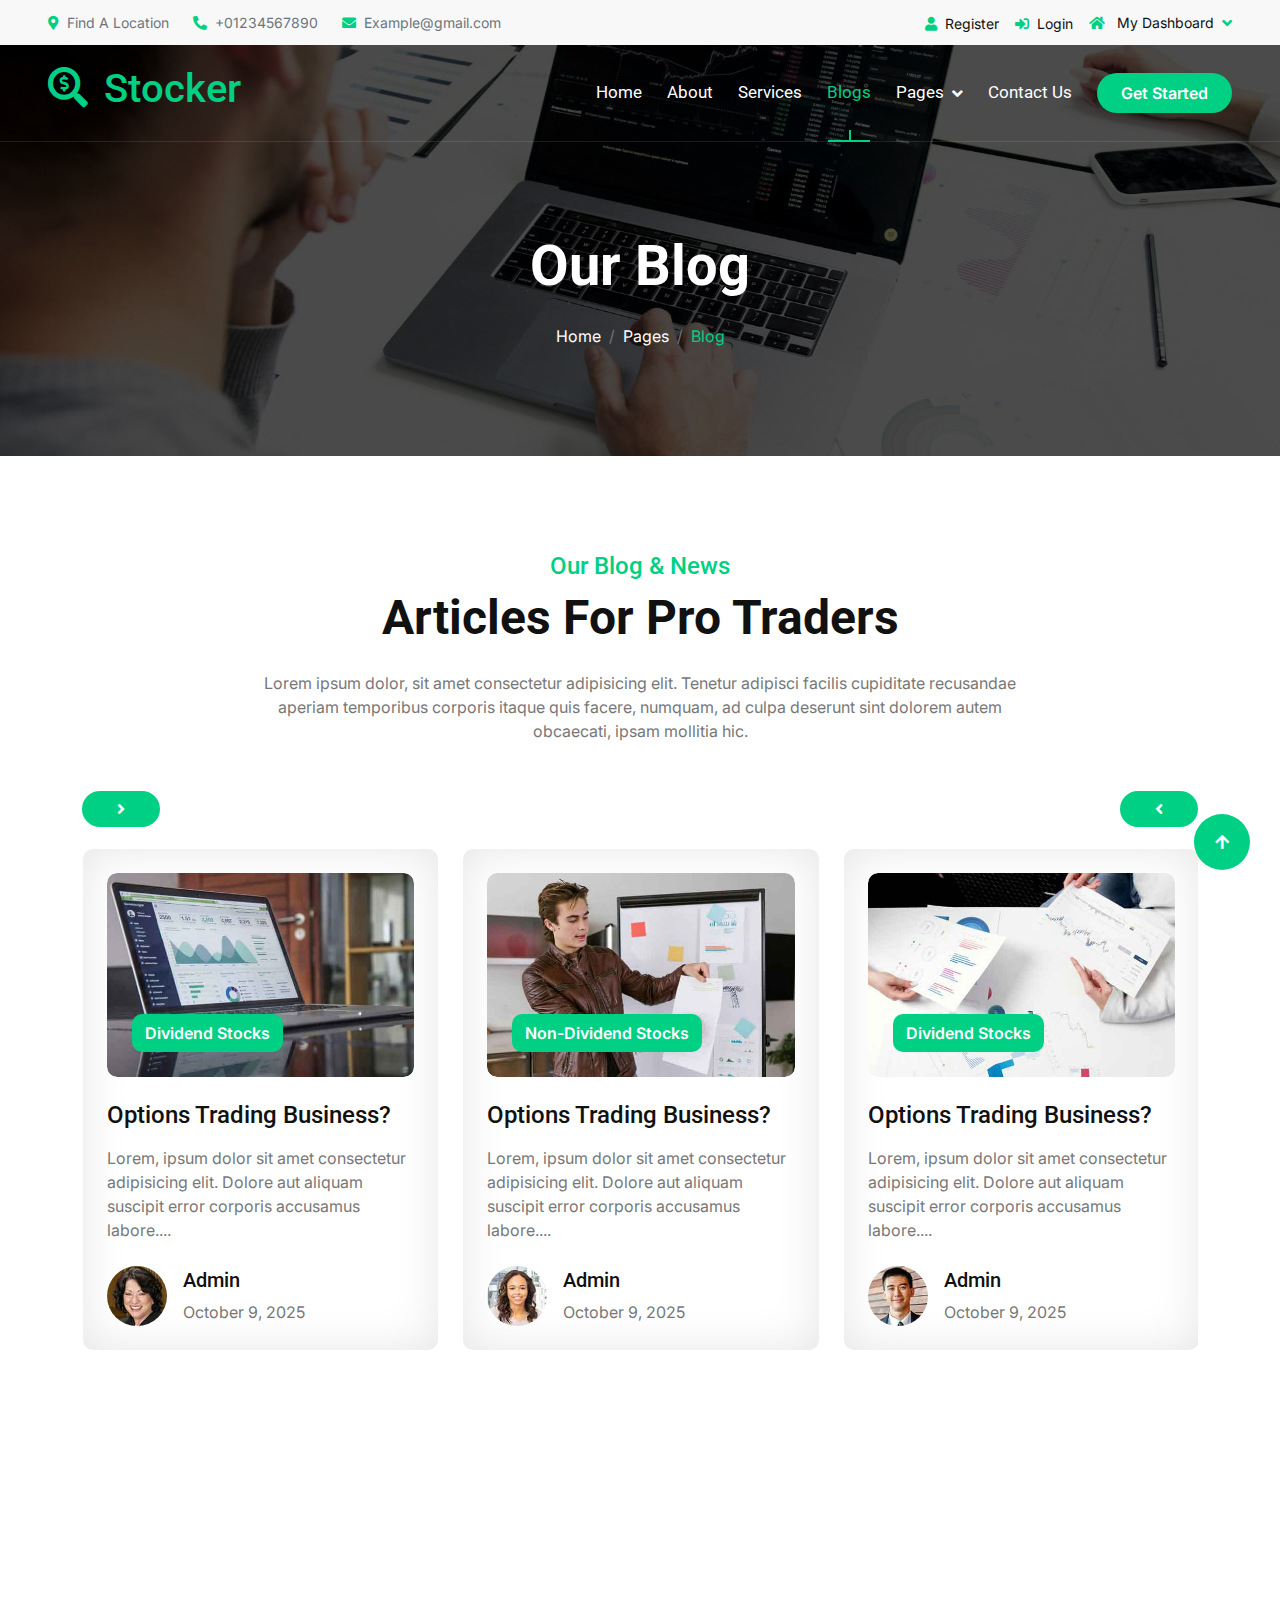
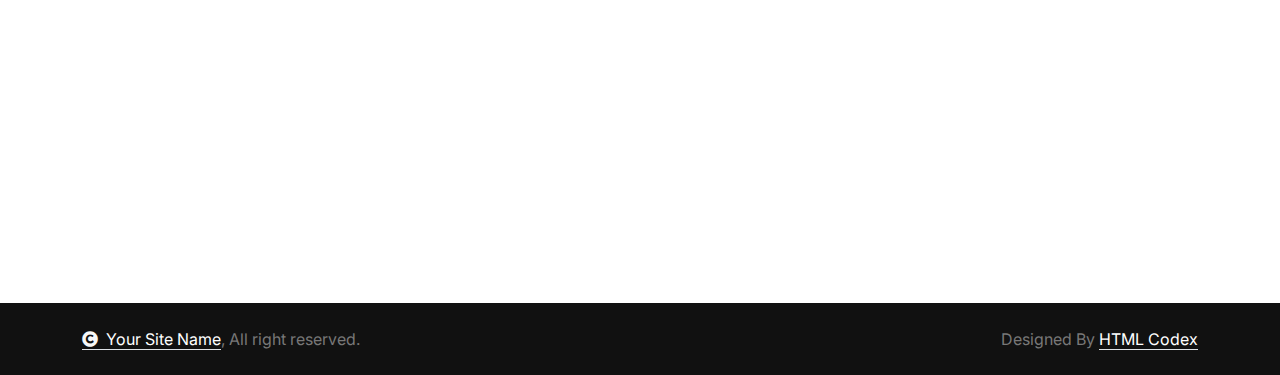
<file: public/jaroo/blog.html>
<!DOCTYPE html>
<html lang="en">

    <head>
        <meta charset="utf-8">
        <title>Stocker - Stock Market Website Template</title>
        <meta content="width=device-width, initial-scale=1.0" name="viewport">
        <meta content="" name="keywords">
        <meta content="" name="description">

        <!-- Google Web Fonts -->
        <link rel="preconnect" href="https://fonts.googleapis.com">
        <link rel="preconnect" href="https://fonts.gstatic.com" crossorigin>
        <link href="https://fonts.googleapis.com/css2?family=Inter:wght@100..900&family=Roboto:wght@400;500;700;900&display=swap" rel="stylesheet"> 

        <!-- Icon Font Stylesheet -->
        <link rel="stylesheet" href="https://use.fontawesome.com/releases/v5.15.4/css/all.css"/>
        <link href="https://cdn.jsdelivr.net/npm/bootstrap-icons@1.4.1/font/bootstrap-icons.css" rel="stylesheet">

        <!-- Libraries Stylesheet -->
        <link href="lib/animate/animate.min.css" rel="stylesheet">
        <link href="lib/lightbox/css/lightbox.min.css" rel="stylesheet">
        <link href="lib/owlcarousel/assets/owl.carousel.min.css" rel="stylesheet">


        <!-- Customized Bootstrap Stylesheet -->
        <link href="css/bootstrap.min.css" rel="stylesheet">

        <!-- Template Stylesheet -->
        <link href="css/style.css" rel="stylesheet">
    </head>

    <body>

        <!-- Spinner Start -->
        <div id="spinner" class="show bg-white position-fixed translate-middle w-100 vh-100 top-50 start-50 d-flex align-items-center justify-content-center">
            <div class="spinner-border text-primary" style="width: 3rem; height: 3rem;" role="status">
                <span class="sr-only">Loading...</span>
            </div>
        </div>
        <!-- Spinner End -->

        <!-- Topbar Start -->
        <div class="container-fluid topbar bg-light px-5 d-none d-lg-block">
            <div class="row gx-0 align-items-center">
                <div class="col-lg-8 text-center text-lg-start mb-2 mb-lg-0">
                    <div class="d-flex flex-wrap">
                        <a href="#" class="text-muted small me-4"><i class="fas fa-map-marker-alt text-primary me-2"></i>Find A Location</a>
                        <a href="tel:+01234567890" class="text-muted small me-4"><i class="fas fa-phone-alt text-primary me-2"></i>+01234567890</a>
                        <a href="mailto:example@gmail.com" class="text-muted small me-0"><i class="fas fa-envelope text-primary me-2"></i>Example@gmail.com</a>
                    </div>
                </div>
                <div class="col-lg-4 text-center text-lg-end">
                    <div class="d-inline-flex align-items-center" style="height: 45px;">
                        <a href="#"><small class="me-3 text-dark"><i class="fa fa-user text-primary me-2"></i>Register</small></a>
                        <a href="#"><small class="me-3 text-dark"><i class="fa fa-sign-in-alt text-primary me-2"></i>Login</small></a>
                        <div class="dropdown">
                            <a href="#" class="dropdown-toggle text-dark" data-bs-toggle="dropdown"><small><i class="fa fa-home text-primary me-2"></i> My Dashboard</small></a>
                            <div class="dropdown-menu rounded">
                                <a href="#" class="dropdown-item"><i class="fas fa-user-alt me-2"></i> My Profile</a>
                                <a href="#" class="dropdown-item"><i class="fas fa-comment-alt me-2"></i> Inbox</a>
                                <a href="#" class="dropdown-item"><i class="fas fa-bell me-2"></i> Notifications</a>
                                <a href="#" class="dropdown-item"><i class="fas fa-cog me-2"></i> Account Settings</a>
                                <a href="#" class="dropdown-item"><i class="fas fa-power-off me-2"></i> Log Out</a>
                            </div>
                        </div>
                    </div>
                </div>
            </div>
        </div>
        <!-- Topbar End -->

        <!-- Navbar & Hero Start -->
        <div class="container-fluid position-relative p-0">
            <nav class="navbar navbar-expand-lg navbar-light px-4 px-lg-5 py-3 py-lg-0">
                <a href="" class="navbar-brand p-0">
                    <h1 class="text-primary"><i class="fas fa-search-dollar me-3"></i>Stocker</h1>
                    <!-- <img src="img/logo.png" alt="Logo"> -->
                </a>
                <button class="navbar-toggler" type="button" data-bs-toggle="collapse" data-bs-target="#navbarCollapse">
                    <span class="fa fa-bars"></span>
                </button>
                <div class="collapse navbar-collapse" id="navbarCollapse">
                    <div class="navbar-nav ms-auto py-0">
                        <a href="index.html" class="nav-item nav-link">Home</a>
                        <a href="about.html" class="nav-item nav-link">About</a>
                        <a href="service.html" class="nav-item nav-link">Services</a>
                        <a href="blog.html" class="nav-item nav-link active">Blogs</a>
                        <div class="nav-item dropdown">
                            <a href="#" class="nav-link" data-bs-toggle="dropdown">
                                <span class="dropdown-toggle">Pages</span>
                            </a>
                            <div class="dropdown-menu m-0">
                                <a href="feature.html" class="dropdown-item">Our Features</a>
                                <a href="team.html" class="dropdown-item">Our team</a>
                                <a href="testimonial.html" class="dropdown-item">Testimonial</a>
                                <a href="offer.html" class="dropdown-item">Our offer</a>
                                <a href="FAQ.html" class="dropdown-item">FAQs</a>
                                <a href="404.html" class="dropdown-item">404 Page</a>
                            </div>
                        </div>
                        <a href="contact.html" class="nav-item nav-link">Contact Us</a>
                    </div>
                    <a href="#" class="btn btn-primary rounded-pill py-2 px-4 my-3 my-lg-0 flex-shrink-0">Get Started</a>
                </div>
            </nav>

            <!-- Header Start -->
            <div class="container-fluid bg-breadcrumb">
                <div class="container text-center py-5" style="max-width: 900px;">
                    <h4 class="text-white display-4 mb-4 wow fadeInDown" data-wow-delay="0.1s">Our Blog</h4>
                    <ol class="breadcrumb d-flex justify-content-center mb-0 wow fadeInDown" data-wow-delay="0.3s">
                        <li class="breadcrumb-item"><a href="index.html">Home</a></li>
                        <li class="breadcrumb-item"><a href="#">Pages</a></li>
                        <li class="breadcrumb-item active text-primary">Blog</li>
                    </ol>    
                </div>
            </div>
            <!-- Header End -->
        </div>
        <!-- Navbar & Hero End -->


        <!-- Blog Start -->
        <div class="container-fluid blog py-5">
            <div class="container py-5">
                <div class="text-center mx-auto pb-5 wow fadeInUp" data-wow-delay="0.2s" style="max-width: 800px;">
                    <h4 class="text-primary">Our Blog & News</h4>
                    <h1 class="display-5 mb-4">Articles For Pro Traders</h1>
                    <p class="mb-0">Lorem ipsum dolor, sit amet consectetur adipisicing elit. Tenetur adipisci facilis cupiditate recusandae aperiam temporibus corporis itaque quis facere, numquam, ad culpa deserunt sint dolorem autem obcaecati, ipsam mollitia hic.
                    </p>
                </div>
                <div class="owl-carousel blog-carousel wow fadeInUp" data-wow-delay="0.2s">
                    <div class="blog-item p-4">
                        <div class="blog-img mb-4">
                            <img src="img/service-1.jpg" class="img-fluid w-100 rounded" alt="">
                            <div class="blog-title">
                                <a href="#" class="btn">Dividend Stocks</a>
                            </div>
                        </div>
                        <a href="#" class="h4 d-inline-block mb-3">Options Trading Business?</a>
                        <p class="mb-4">Lorem, ipsum dolor sit amet consectetur adipisicing elit. Dolore aut aliquam suscipit error corporis accusamus labore....
                        </p>
                        <div class="d-flex align-items-center">
                            <img src="img/testimonial-1.jpg" class="img-fluid rounded-circle" style="width: 60px; height: 60px;" alt="">
                            <div class="ms-3">
                                <h5>Admin</h5>
                                <p class="mb-0">October 9, 2025</p>
                            </div>
                        </div>
                    </div>
                    <div class="blog-item p-4">
                        <div class="blog-img mb-4">
                            <img src="img/service-2.jpg" class="img-fluid w-100 rounded" alt="">
                            <div class="blog-title">
                                <a href="#" class="btn">Non-Dividend Stocks</a>
                            </div>
                        </div>
                        <a href="#" class="h4 d-inline-block mb-3">Options Trading Business?</a>
                        <p class="mb-4">Lorem, ipsum dolor sit amet consectetur adipisicing elit. Dolore aut aliquam suscipit error corporis accusamus labore....
                        </p>
                        <div class="d-flex align-items-center">
                            <img src="img/testimonial-2.jpg" class="img-fluid rounded-circle" style="width: 60px; height: 60px;" alt="">
                            <div class="ms-3">
                                <h5>Admin</h5>
                                <p class="mb-0">October 9, 2025</p>
                            </div>
                        </div>
                    </div>
                    <div class="blog-item p-4">
                        <div class="blog-img mb-4">
                            <img src="img/service-3.jpg" class="img-fluid w-100 rounded" alt="">
                            <div class="blog-title">
                                <a href="#" class="btn">Dividend Stocks</a>
                            </div>
                        </div>
                        <a href="#" class="h4 d-inline-block mb-3">Options Trading Business?</a>
                        <p class="mb-4">Lorem, ipsum dolor sit amet consectetur adipisicing elit. Dolore aut aliquam suscipit error corporis accusamus labore....
                        </p>
                        <div class="d-flex align-items-center">
                            <img src="img/testimonial-3.jpg" class="img-fluid rounded-circle" style="width: 60px; height: 60px;" alt="">
                            <div class="ms-3">
                                <h5>Admin</h5>
                                <p class="mb-0">October 9, 2025</p>
                            </div>
                        </div>
                    </div>
                    <div class="blog-item p-4">
                        <div class="blog-img mb-4">
                            <img src="img/service-4.jpg" class="img-fluid w-100 rounded" alt="">
                            <div class="blog-title">
                                <a href="#" class="btn">Non-Dividend Stocks</a>
                            </div>
                        </div>
                        <a href="#" class="h4 d-inline-block mb-3">Options Trading Business?</a>
                        <p class="mb-4">Lorem, ipsum dolor sit amet consectetur adipisicing elit. Dolore aut aliquam suscipit error corporis accusamus labore....
                        </p>
                        <div class="d-flex align-items-center">
                            <img src="img/testimonial-1.jpg" class="img-fluid rounded-circle" style="width: 60px; height: 60px;" alt="">
                            <div class="ms-3">
                                <h5>Admin</h5>
                                <p class="mb-0">October 9, 2025</p>
                            </div>
                        </div>
                    </div>
                </div>
            </div>
        </div>
        <!-- Blog End -->

        <!-- Footer Start -->
        <div class="container-fluid footer py-5 wow fadeIn" data-wow-delay="0.2s">
            <div class="container py-5 border-start-0 border-end-0" style="border: 1px solid; border-color: rgb(255, 255, 255, 0.08);">
                <div class="row g-5">
                    <div class="col-md-6 col-lg-6 col-xl-4">
                        <div class="footer-item">
                            <a href="index.html" class="p-0">
                                <h4 class="text-white"><i class="fas fa-search-dollar me-3"></i>Stocker</h4>
                                <!-- <img src="img/logo.png" alt="Logo"> -->
                            </a>
                            <p class="mb-4">Dolor amet sit justo amet elitr clita ipsum elitr est.Lorem ipsum dolor sit amet, consectetur adipiscing...</p>
                            <div class="d-flex">
                                <a href="#" class="bg-primary d-flex rounded align-items-center py-2 px-3 me-2">
                                    <i class="fas fa-apple-alt text-white"></i>
                                    <div class="ms-3">
                                        <small class="text-white">Download on the</small>
                                        <h6 class="text-white">App Store</h6>
                                    </div>
                                </a>
                                <a href="#" class="bg-dark d-flex rounded align-items-center py-2 px-3 ms-2">
                                    <i class="fas fa-play text-primary"></i>
                                    <div class="ms-3">
                                        <small class="text-white">Get it on</small>
                                        <h6 class="text-white">Google Play</h6>
                                    </div>
                                </a>
                            </div>
                        </div>
                    </div>
                    <div class="col-md-6 col-lg-6 col-xl-2">
                        <div class="footer-item">
                            <h4 class="text-white mb-4">Quick Links</h4>
                            <a href="#"><i class="fas fa-angle-right me-2"></i> About Us</a>
                            <a href="#"><i class="fas fa-angle-right me-2"></i> Feature</a>
                            <a href="#"><i class="fas fa-angle-right me-2"></i> Attractions</a>
                            <a href="#"><i class="fas fa-angle-right me-2"></i> Tickets</a>
                            <a href="#"><i class="fas fa-angle-right me-2"></i> Blog</a>
                            <a href="#"><i class="fas fa-angle-right me-2"></i> Contact us</a>
                        </div>
                    </div>
                    <div class="col-md-6 col-lg-6 col-xl-3">
                        <div class="footer-item">
                            <h4 class="text-white mb-4">Support</h4>
                            <a href="#"><i class="fas fa-angle-right me-2"></i> Privacy Policy</a>
                            <a href="#"><i class="fas fa-angle-right me-2"></i> Terms & Conditions</a>
                            <a href="#"><i class="fas fa-angle-right me-2"></i> Disclaimer</a>
                            <a href="#"><i class="fas fa-angle-right me-2"></i> Support</a>
                            <a href="#"><i class="fas fa-angle-right me-2"></i> FAQ</a>
                            <a href="#"><i class="fas fa-angle-right me-2"></i> Help</a>
                        </div>
                    </div>
                    <div class="col-md-6 col-lg-6 col-xl-3">
                        <div class="footer-item">
                            <h4 class="text-white mb-4">Contact Info</h4>
                            <div class="d-flex align-items-center">
                                <i class="fas fa-map-marker-alt text-primary me-3"></i>
                                <p class="text-white mb-0">123 Street New York.USA</p>
                            </div>
                            <div class="d-flex align-items-center">
                                <i class="fas fa-envelope text-primary me-3"></i>
                                <p class="text-white mb-0">info@example.com</p>
                            </div>
                            <div class="d-flex align-items-center">
                                <i class="fa fa-phone-alt text-primary me-3"></i>
                                <p class="text-white mb-0">(+012) 3456 7890</p>
                            </div>
                            <div class="d-flex align-items-center mb-4">
                                <i class="fab fa-firefox-browser text-primary me-3"></i>
                                <p class="text-white mb-0">Yoursite@ex.com</p>
                            </div>
                            <div class="d-flex">
                                <a class="btn btn-primary btn-sm-square rounded-circle me-3" href="#"><i class="fab fa-facebook-f text-white"></i></a>
                                <a class="btn btn-primary btn-sm-square rounded-circle me-3" href="#"><i class="fab fa-twitter text-white"></i></a>
                                <a class="btn btn-primary btn-sm-square rounded-circle me-3" href="#"><i class="fab fa-instagram text-white"></i></a>
                                <a class="btn btn-primary btn-sm-square rounded-circle me-0" href="#"><i class="fab fa-linkedin-in text-white"></i></a>
                            </div>
                        </div>
                    </div>
                </div>
            </div>
        </div>
        <!-- Footer End -->
        
        <!-- Copyright Start -->
        <div class="container-fluid copyright py-4">
            <div class="container">
                <div class="row g-4 align-items-center">
                    <div class="col-md-6 text-center text-md-start mb-md-0">
                        <span class="text-body"><a href="#" class="border-bottom text-white"><i class="fas fa-copyright text-light me-2"></i>Your Site Name</a>, All right reserved.</span>
                    </div>
                    <div class="col-md-6 text-center text-md-end text-body">
                        <!--/*** This template is free as long as you keep the below author’s credit link/attribution link/backlink. ***/-->
                        <!--/*** If you'd like to use the template without the below author’s credit link/attribution link/backlink, ***/-->
                        <!--/*** you can purchase the Credit Removal License from "https://htmlcodex.com/credit-removal". ***/-->
                        Designed By <a class="border-bottom text-white" href="https://htmlcodex.com">HTML Codex</a>
                    </div>
                </div>
            </div>
        </div>
        <!-- Copyright End -->


        <!-- Back to Top -->
        <a href="#" class="btn btn-primary btn-lg-square rounded-circle back-to-top"><i class="fa fa-arrow-up"></i></a>   

        
        <!-- JavaScript Libraries -->
        <script src="https://ajax.googleapis.com/ajax/libs/jquery/3.6.4/jquery.min.js"></script>
        <script src="https://cdn.jsdelivr.net/npm/bootstrap@5.0.0/dist/js/bootstrap.bundle.min.js"></script>
        <script src="lib/wow/wow.min.js"></script>
        <script src="lib/easing/easing.min.js"></script>
        <script src="lib/waypoints/waypoints.min.js"></script>
        <script src="lib/counterup/counterup.min.js"></script>
        <script src="lib/lightbox/js/lightbox.min.js"></script>
        <script src="lib/owlcarousel/owl.carousel.min.js"></script>
        

        <!-- Template Javascript -->
        <script src="js/main.js"></script>
    </body>

</html>
</file>
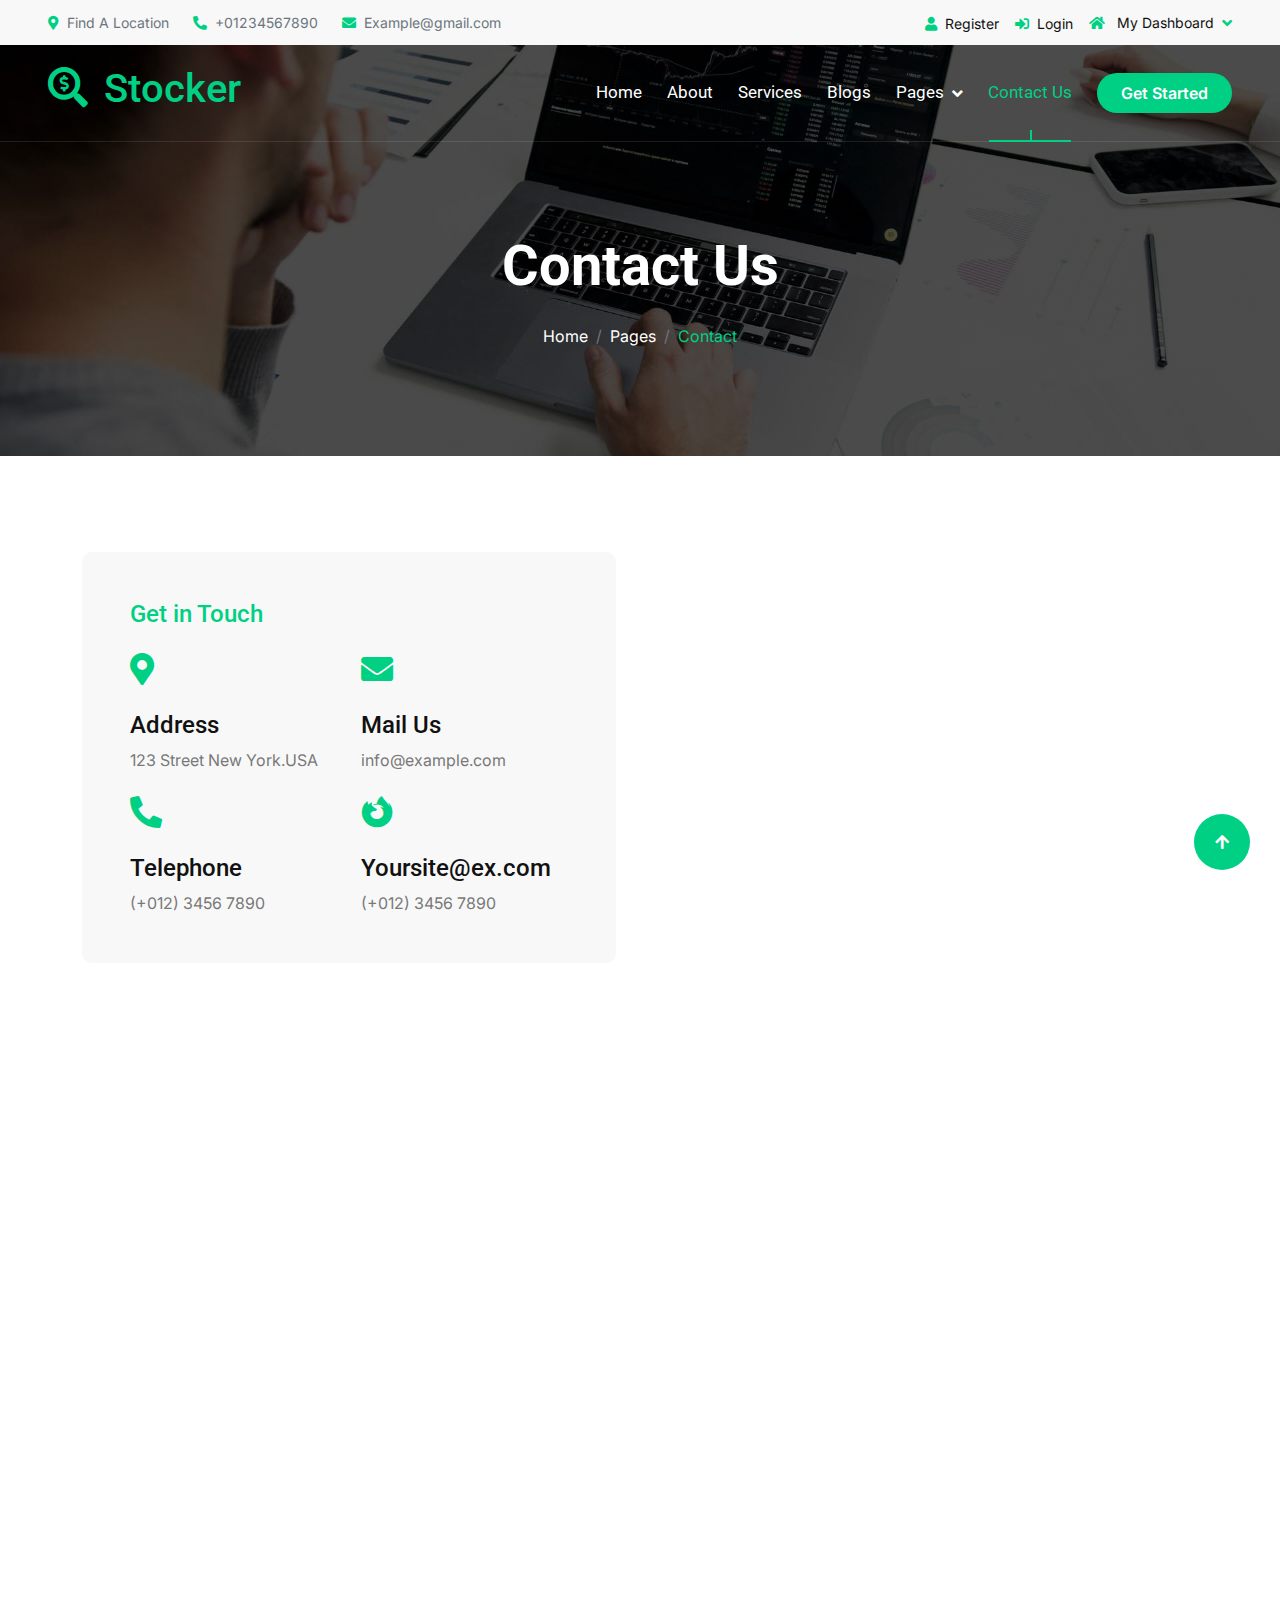
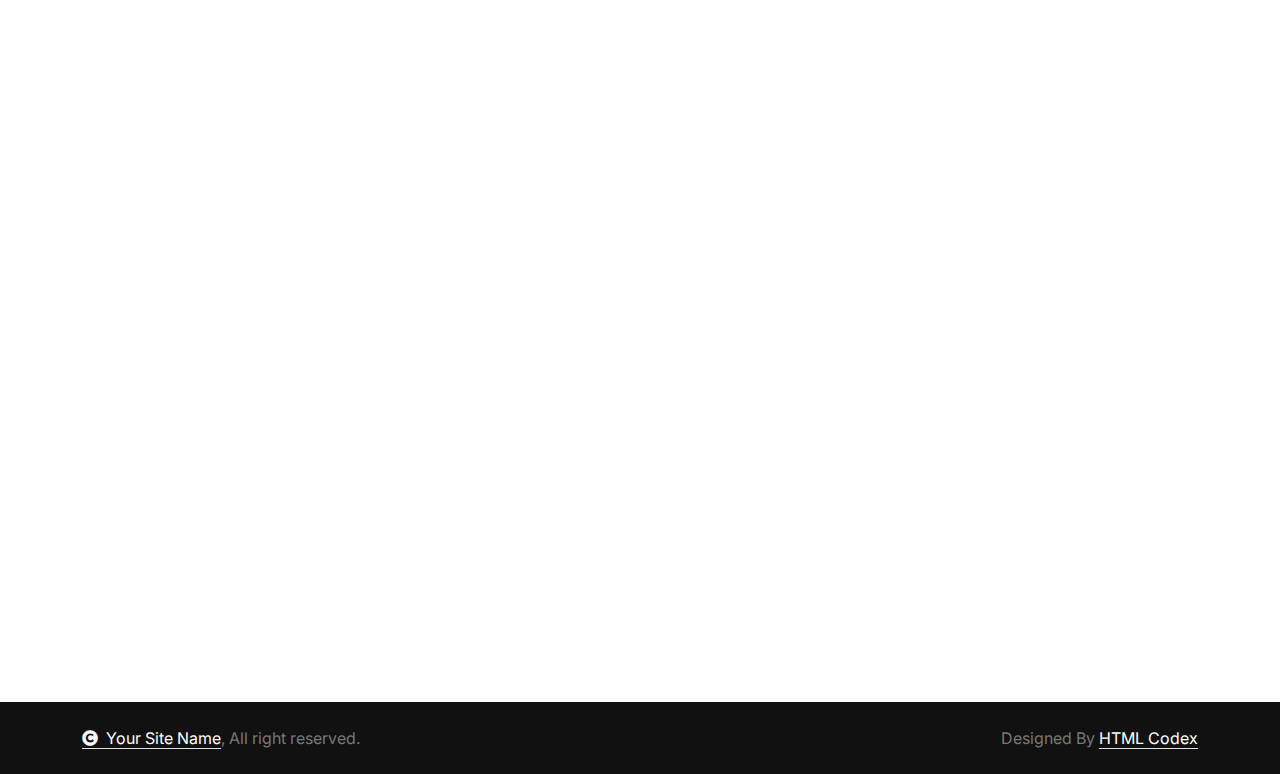
<file: public/jaroo/contact.html>
<!DOCTYPE html>
<html lang="en">

    <head>
        <meta charset="utf-8">
        <title>Stocker - Stock Market Website Template</title>
        <meta content="width=device-width, initial-scale=1.0" name="viewport">
        <meta content="" name="keywords">
        <meta content="" name="description">

        <!-- Google Web Fonts -->
        <link rel="preconnect" href="https://fonts.googleapis.com">
        <link rel="preconnect" href="https://fonts.gstatic.com" crossorigin>
        <link href="https://fonts.googleapis.com/css2?family=Inter:wght@100..900&family=Roboto:wght@400;500;700;900&display=swap" rel="stylesheet"> 

        <!-- Icon Font Stylesheet -->
        <link rel="stylesheet" href="https://use.fontawesome.com/releases/v5.15.4/css/all.css"/>
        <link href="https://cdn.jsdelivr.net/npm/bootstrap-icons@1.4.1/font/bootstrap-icons.css" rel="stylesheet">

        <!-- Libraries Stylesheet -->
        <link href="lib/animate/animate.min.css" rel="stylesheet">
        <link href="lib/lightbox/css/lightbox.min.css" rel="stylesheet">
        <link href="lib/owlcarousel/assets/owl.carousel.min.css" rel="stylesheet">


        <!-- Customized Bootstrap Stylesheet -->
        <link href="css/bootstrap.min.css" rel="stylesheet">

        <!-- Template Stylesheet -->
        <link href="css/style.css" rel="stylesheet">
    </head>

    <body>

        <!-- Spinner Start -->
        <div id="spinner" class="show bg-white position-fixed translate-middle w-100 vh-100 top-50 start-50 d-flex align-items-center justify-content-center">
            <div class="spinner-border text-primary" style="width: 3rem; height: 3rem;" role="status">
                <span class="sr-only">Loading...</span>
            </div>
        </div>
        <!-- Spinner End -->

        <!-- Topbar Start -->
        <div class="container-fluid topbar bg-light px-5 d-none d-lg-block">
            <div class="row gx-0 align-items-center">
                <div class="col-lg-8 text-center text-lg-start mb-2 mb-lg-0">
                    <div class="d-flex flex-wrap">
                        <a href="#" class="text-muted small me-4"><i class="fas fa-map-marker-alt text-primary me-2"></i>Find A Location</a>
                        <a href="tel:+01234567890" class="text-muted small me-4"><i class="fas fa-phone-alt text-primary me-2"></i>+01234567890</a>
                        <a href="mailto:example@gmail.com" class="text-muted small me-0"><i class="fas fa-envelope text-primary me-2"></i>Example@gmail.com</a>
                    </div>
                </div>
                <div class="col-lg-4 text-center text-lg-end">
                    <div class="d-inline-flex align-items-center" style="height: 45px;">
                        <a href="#"><small class="me-3 text-dark"><i class="fa fa-user text-primary me-2"></i>Register</small></a>
                        <a href="#"><small class="me-3 text-dark"><i class="fa fa-sign-in-alt text-primary me-2"></i>Login</small></a>
                        <div class="dropdown">
                            <a href="#" class="dropdown-toggle text-dark" data-bs-toggle="dropdown"><small><i class="fa fa-home text-primary me-2"></i> My Dashboard</small></a>
                            <div class="dropdown-menu rounded">
                                <a href="#" class="dropdown-item"><i class="fas fa-user-alt me-2"></i> My Profile</a>
                                <a href="#" class="dropdown-item"><i class="fas fa-comment-alt me-2"></i> Inbox</a>
                                <a href="#" class="dropdown-item"><i class="fas fa-bell me-2"></i> Notifications</a>
                                <a href="#" class="dropdown-item"><i class="fas fa-cog me-2"></i> Account Settings</a>
                                <a href="#" class="dropdown-item"><i class="fas fa-power-off me-2"></i> Log Out</a>
                            </div>
                        </div>
                    </div>
                </div>
            </div>
        </div>
        <!-- Topbar End -->

        <!-- Navbar & Hero Start -->
        <div class="container-fluid position-relative p-0">
            <nav class="navbar navbar-expand-lg navbar-light px-4 px-lg-5 py-3 py-lg-0">
                <a href="" class="navbar-brand p-0">
                    <h1 class="text-primary"><i class="fas fa-search-dollar me-3"></i>Stocker</h1>
                    <!-- <img src="img/logo.png" alt="Logo"> -->
                </a>
                <button class="navbar-toggler" type="button" data-bs-toggle="collapse" data-bs-target="#navbarCollapse">
                    <span class="fa fa-bars"></span>
                </button>
                <div class="collapse navbar-collapse" id="navbarCollapse">
                    <div class="navbar-nav ms-auto py-0">
                        <a href="index.html" class="nav-item nav-link">Home</a>
                        <a href="about.html" class="nav-item nav-link">About</a>
                        <a href="service.html" class="nav-item nav-link">Services</a>
                        <a href="blog.html" class="nav-item nav-link">Blogs</a>
                        <div class="nav-item dropdown">
                            <a href="#" class="nav-link" data-bs-toggle="dropdown">
                                <span class="dropdown-toggle">Pages</span>
                            </a>
                            <div class="dropdown-menu m-0">
                                <a href="feature.html" class="dropdown-item">Our Features</a>
                                <a href="team.html" class="dropdown-item">Our team</a>
                                <a href="testimonial.html" class="dropdown-item">Testimonial</a>
                                <a href="offer.html" class="dropdown-item">Our offer</a>
                                <a href="FAQ.html" class="dropdown-item">FAQs</a>
                                <a href="404.html" class="dropdown-item">404 Page</a>
                            </div>
                        </div>
                        <a href="contact.html" class="nav-item nav-link active">Contact Us</a>
                    </div>
                    <a href="#" class="btn btn-primary rounded-pill py-2 px-4 my-3 my-lg-0 flex-shrink-0">Get Started</a>
                </div>
            </nav>

            <!-- Header Start -->
            <div class="container-fluid bg-breadcrumb">
                <div class="container text-center py-5" style="max-width: 900px;">
                    <h4 class="text-white display-4 mb-4 wow fadeInDown" data-wow-delay="0.1s">Contact Us</h4>
                    <ol class="breadcrumb d-flex justify-content-center mb-0 wow fadeInDown" data-wow-delay="0.3s">
                        <li class="breadcrumb-item"><a href="index.html">Home</a></li>
                        <li class="breadcrumb-item"><a href="#">Pages</a></li>
                        <li class="breadcrumb-item active text-primary">Contact</li>
                    </ol>    
                </div>
            </div>
            <!-- Header End -->
        </div>
        <!-- Navbar & Hero End -->

        <!-- Contact Start -->
        <div class="container-fluid contact py-5">
            <div class="container py-5">
                <div class="row g-5">
                    <div class="col-xl-6">
                        <div class="wow fadeInUp" data-wow-delay="0.2s">
                            <div class="bg-light rounded p-5 mb-5">
                                <h4 class="text-primary mb-4">Get in Touch</h4>
                                <div class="row g-4">
                                    <div class="col-md-6">
                                        <div class="contact-add-item">
                                            <div class="contact-icon text-primary mb-4">
                                                <i class="fas fa-map-marker-alt fa-2x"></i>
                                            </div>
                                            <div>
                                                <h4>Address</h4>
                                                <p class="mb-0">123 Street New York.USA</p>
                                            </div>
                                        </div>
                                    </div>
                                    <div class="col-md-6">
                                        <div class="contact-add-item">
                                            <div class="contact-icon text-primary mb-4">
                                                <i class="fas fa-envelope fa-2x"></i>
                                            </div>
                                            <div>
                                                <h4>Mail Us</h4>
                                                <p class="mb-0">info@example.com</p>
                                            </div>
                                        </div>
                                    </div>
                                    <div class="col-md-6">
                                        <div class="contact-add-item">
                                            <div class="contact-icon text-primary mb-4">
                                                <i class="fa fa-phone-alt fa-2x"></i>
                                            </div>
                                            <div>
                                                <h4>Telephone</h4>
                                                <p class="mb-0">(+012) 3456 7890</p>
                                            </div>
                                        </div>
                                    </div>
                                    <div class="col-md-6">
                                        <div class="contact-add-item">
                                            <div class="contact-icon text-primary mb-4">
                                                <i class="fab fa-firefox-browser fa-2x"></i>
                                            </div>
                                            <div>
                                                <h4>Yoursite@ex.com</h4>
                                                <p class="mb-0">(+012) 3456 7890</p>
                                            </div>
                                        </div>
                                    </div>
                                </div>
                            </div>
                            <div class="bg-light p-5 rounded h-100 wow fadeInUp" data-wow-delay="0.2s">
                                <h4 class="text-primary">Send Your Message</h4>
                                <p class="mb-4">The contact form is currently inactive. Get a functional and working contact form with Ajax & PHP in a few minutes. Just copy and paste the files, add a little code and you're done. <a class="text-primary fw-bold" href="https://htmlcodex.com/contact-form">Download Now</a>.</p>
                                <form>
                                    <div class="row g-4">
                                        <div class="col-lg-12 col-xl-6">
                                            <div class="form-floating">
                                                <input type="text" class="form-control border-0" id="name" placeholder="Your Name">
                                                <label for="name">Your Name</label>
                                            </div>
                                        </div>
                                        <div class="col-lg-12 col-xl-6">
                                            <div class="form-floating">
                                                <input type="email" class="form-control border-0" id="email" placeholder="Your Email">
                                                <label for="email">Your Email</label>
                                            </div>
                                        </div>
                                        <div class="col-lg-12 col-xl-6">
                                            <div class="form-floating">
                                                <input type="phone" class="form-control border-0" id="phone" placeholder="Phone">
                                                <label for="phone">Your Phone</label>
                                            </div>
                                        </div>
                                        <div class="col-lg-12 col-xl-6">
                                            <div class="form-floating">
                                                <input type="text" class="form-control border-0" id="project" placeholder="Project">
                                                <label for="project">Your Project</label>
                                            </div>
                                        </div>
                                        <div class="col-12">
                                            <div class="form-floating">
                                                <input type="text" class="form-control border-0" id="subject" placeholder="Subject">
                                                <label for="subject">Subject</label>
                                            </div>
                                        </div>
                                        <div class="col-12">
                                            <div class="form-floating">
                                                <textarea class="form-control border-0" placeholder="Leave a message here" id="message" style="height: 160px"></textarea>
                                                <label for="message">Message</label>
                                            </div>

                                        </div>
                                        <div class="col-12">
                                            <button class="btn btn-primary w-100 py-3">Send Message</button>
                                        </div>
                                    </div>
                                </form>
                            </div>
                        </div>
                    </div>
                    <div class="col-xl-6 wow fadeInRight" data-wow-delay="0.2s">
                        <div class="rounded h-100">
                            <iframe class="rounded h-100 w-100" 
                            style="height: 400px;" src="https://www.google.com/maps/embed?pb=!1m18!1m12!1m3!1d387191.33750346623!2d-73.97968099999999!3d40.6974881!2m3!1f0!2f0!3f0!3m2!1i1024!2i768!4f13.1!3m3!1m2!1s0x89c24fa5d33f083b%3A0xc80b8f06e177fe62!2sNew%20York%2C%20NY%2C%20USA!5e0!3m2!1sen!2sbd!4v1694259649153!5m2!1sen!2sbd" 
                            loading="lazy" referrerpolicy="no-referrer-when-downgrade"></iframe>
                        </div>
                    </div>
                </div>
            </div>
        </div>
        <!-- Contact End -->

        <!-- Footer Start -->
        <div class="container-fluid footer py-5 wow fadeIn" data-wow-delay="0.2s">
            <div class="container py-5 border-start-0 border-end-0" style="border: 1px solid; border-color: rgb(255, 255, 255, 0.08);">
                <div class="row g-5">
                    <div class="col-md-6 col-lg-6 col-xl-4">
                        <div class="footer-item">
                            <a href="index.html" class="p-0">
                                <h4 class="text-white"><i class="fas fa-search-dollar me-3"></i>Stocker</h4>
                                <!-- <img src="img/logo.png" alt="Logo"> -->
                            </a>
                            <p class="mb-4">Dolor amet sit justo amet elitr clita ipsum elitr est.Lorem ipsum dolor sit amet, consectetur adipiscing...</p>
                            <div class="d-flex">
                                <a href="#" class="bg-primary d-flex rounded align-items-center py-2 px-3 me-2">
                                    <i class="fas fa-apple-alt text-white"></i>
                                    <div class="ms-3">
                                        <small class="text-white">Download on the</small>
                                        <h6 class="text-white">App Store</h6>
                                    </div>
                                </a>
                                <a href="#" class="bg-dark d-flex rounded align-items-center py-2 px-3 ms-2">
                                    <i class="fas fa-play text-primary"></i>
                                    <div class="ms-3">
                                        <small class="text-white">Get it on</small>
                                        <h6 class="text-white">Google Play</h6>
                                    </div>
                                </a>
                            </div>
                        </div>
                    </div>
                    <div class="col-md-6 col-lg-6 col-xl-2">
                        <div class="footer-item">
                            <h4 class="text-white mb-4">Quick Links</h4>
                            <a href="#"><i class="fas fa-angle-right me-2"></i> About Us</a>
                            <a href="#"><i class="fas fa-angle-right me-2"></i> Feature</a>
                            <a href="#"><i class="fas fa-angle-right me-2"></i> Attractions</a>
                            <a href="#"><i class="fas fa-angle-right me-2"></i> Tickets</a>
                            <a href="#"><i class="fas fa-angle-right me-2"></i> Blog</a>
                            <a href="#"><i class="fas fa-angle-right me-2"></i> Contact us</a>
                        </div>
                    </div>
                    <div class="col-md-6 col-lg-6 col-xl-3">
                        <div class="footer-item">
                            <h4 class="text-white mb-4">Support</h4>
                            <a href="#"><i class="fas fa-angle-right me-2"></i> Privacy Policy</a>
                            <a href="#"><i class="fas fa-angle-right me-2"></i> Terms & Conditions</a>
                            <a href="#"><i class="fas fa-angle-right me-2"></i> Disclaimer</a>
                            <a href="#"><i class="fas fa-angle-right me-2"></i> Support</a>
                            <a href="#"><i class="fas fa-angle-right me-2"></i> FAQ</a>
                            <a href="#"><i class="fas fa-angle-right me-2"></i> Help</a>
                        </div>
                    </div>
                    <div class="col-md-6 col-lg-6 col-xl-3">
                        <div class="footer-item">
                            <h4 class="text-white mb-4">Contact Info</h4>
                            <div class="d-flex align-items-center">
                                <i class="fas fa-map-marker-alt text-primary me-3"></i>
                                <p class="text-white mb-0">123 Street New York.USA</p>
                            </div>
                            <div class="d-flex align-items-center">
                                <i class="fas fa-envelope text-primary me-3"></i>
                                <p class="text-white mb-0">info@example.com</p>
                            </div>
                            <div class="d-flex align-items-center">
                                <i class="fa fa-phone-alt text-primary me-3"></i>
                                <p class="text-white mb-0">(+012) 3456 7890</p>
                            </div>
                            <div class="d-flex align-items-center mb-4">
                                <i class="fab fa-firefox-browser text-primary me-3"></i>
                                <p class="text-white mb-0">Yoursite@ex.com</p>
                            </div>
                            <div class="d-flex">
                                <a class="btn btn-primary btn-sm-square rounded-circle me-3" href="#"><i class="fab fa-facebook-f text-white"></i></a>
                                <a class="btn btn-primary btn-sm-square rounded-circle me-3" href="#"><i class="fab fa-twitter text-white"></i></a>
                                <a class="btn btn-primary btn-sm-square rounded-circle me-3" href="#"><i class="fab fa-instagram text-white"></i></a>
                                <a class="btn btn-primary btn-sm-square rounded-circle me-0" href="#"><i class="fab fa-linkedin-in text-white"></i></a>
                            </div>
                        </div>
                    </div>
                </div>
            </div>
        </div>
        <!-- Footer End -->
        
        <!-- Copyright Start -->
        <div class="container-fluid copyright py-4">
            <div class="container">
                <div class="row g-4 align-items-center">
                    <div class="col-md-6 text-center text-md-start mb-md-0">
                        <span class="text-body"><a href="#" class="border-bottom text-white"><i class="fas fa-copyright text-light me-2"></i>Your Site Name</a>, All right reserved.</span>
                    </div>
                    <div class="col-md-6 text-center text-md-end text-body">
                        <!--/*** This template is free as long as you keep the below author’s credit link/attribution link/backlink. ***/-->
                        <!--/*** If you'd like to use the template without the below author’s credit link/attribution link/backlink, ***/-->
                        <!--/*** you can purchase the Credit Removal License from "https://htmlcodex.com/credit-removal". ***/-->
                        Designed By <a class="border-bottom text-white" href="https://htmlcodex.com">HTML Codex</a>
                    </div>
                </div>
            </div>
        </div>
        <!-- Copyright End -->


        <!-- Back to Top -->
        <a href="#" class="btn btn-primary btn-lg-square rounded-circle back-to-top"><i class="fa fa-arrow-up"></i></a>   

        
        <!-- JavaScript Libraries -->
        <script src="https://ajax.googleapis.com/ajax/libs/jquery/3.6.4/jquery.min.js"></script>
        <script src="https://cdn.jsdelivr.net/npm/bootstrap@5.0.0/dist/js/bootstrap.bundle.min.js"></script>
        <script src="lib/wow/wow.min.js"></script>
        <script src="lib/easing/easing.min.js"></script>
        <script src="lib/waypoints/waypoints.min.js"></script>
        <script src="lib/counterup/counterup.min.js"></script>
        <script src="lib/lightbox/js/lightbox.min.js"></script>
        <script src="lib/owlcarousel/owl.carousel.min.js"></script>
        

        <!-- Template Javascript -->
        <script src="js/main.js"></script>
    </body>

</html>
</file>
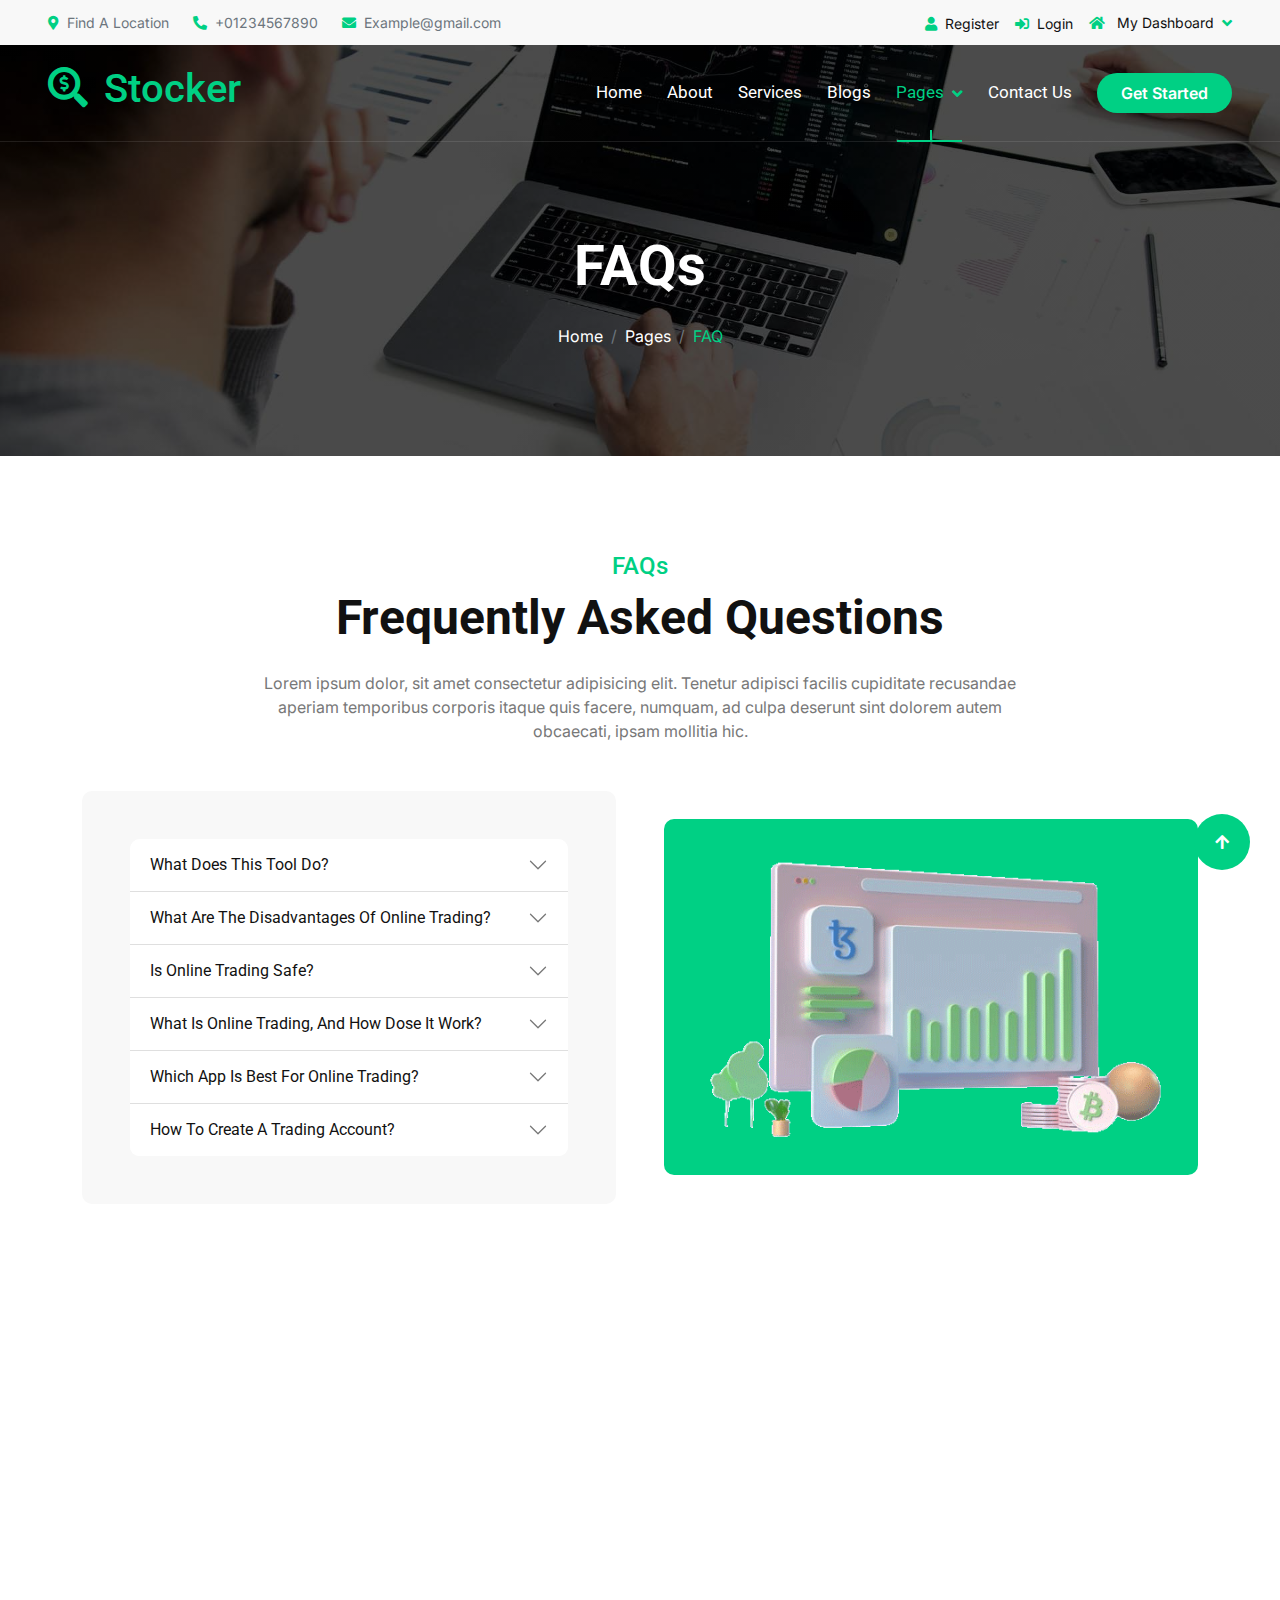
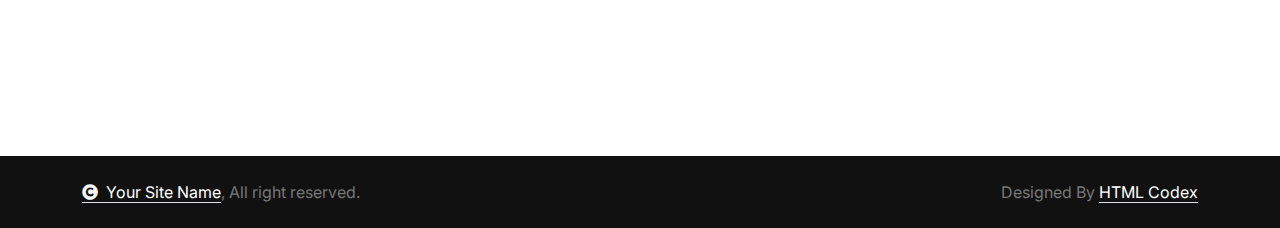
<file: public/jaroo/FAQ.html>
<!DOCTYPE html>
<html lang="en">

    <head>
        <meta charset="utf-8">
        <title>Stocker - Stock Market Website Template</title>
        <meta content="width=device-width, initial-scale=1.0" name="viewport">
        <meta content="" name="keywords">
        <meta content="" name="description">

        <!-- Google Web Fonts -->
        <link rel="preconnect" href="https://fonts.googleapis.com">
        <link rel="preconnect" href="https://fonts.gstatic.com" crossorigin>
        <link href="https://fonts.googleapis.com/css2?family=Inter:wght@100..900&family=Roboto:wght@400;500;700;900&display=swap" rel="stylesheet"> 

        <!-- Icon Font Stylesheet -->
        <link rel="stylesheet" href="https://use.fontawesome.com/releases/v5.15.4/css/all.css"/>
        <link href="https://cdn.jsdelivr.net/npm/bootstrap-icons@1.4.1/font/bootstrap-icons.css" rel="stylesheet">

        <!-- Libraries Stylesheet -->
        <link href="lib/animate/animate.min.css" rel="stylesheet">
        <link href="lib/lightbox/css/lightbox.min.css" rel="stylesheet">
        <link href="lib/owlcarousel/assets/owl.carousel.min.css" rel="stylesheet">


        <!-- Customized Bootstrap Stylesheet -->
        <link href="css/bootstrap.min.css" rel="stylesheet">

        <!-- Template Stylesheet -->
        <link href="css/style.css" rel="stylesheet">
    </head>

    <body>

        <!-- Spinner Start -->
        <div id="spinner" class="show bg-white position-fixed translate-middle w-100 vh-100 top-50 start-50 d-flex align-items-center justify-content-center">
            <div class="spinner-border text-primary" style="width: 3rem; height: 3rem;" role="status">
                <span class="sr-only">Loading...</span>
            </div>
        </div>
        <!-- Spinner End -->

        <!-- Topbar Start -->
        <div class="container-fluid topbar bg-light px-5 d-none d-lg-block">
            <div class="row gx-0 align-items-center">
                <div class="col-lg-8 text-center text-lg-start mb-2 mb-lg-0">
                    <div class="d-flex flex-wrap">
                        <a href="#" class="text-muted small me-4"><i class="fas fa-map-marker-alt text-primary me-2"></i>Find A Location</a>
                        <a href="tel:+01234567890" class="text-muted small me-4"><i class="fas fa-phone-alt text-primary me-2"></i>+01234567890</a>
                        <a href="mailto:example@gmail.com" class="text-muted small me-0"><i class="fas fa-envelope text-primary me-2"></i>Example@gmail.com</a>
                    </div>
                </div>
                <div class="col-lg-4 text-center text-lg-end">
                    <div class="d-inline-flex align-items-center" style="height: 45px;">
                        <a href="#"><small class="me-3 text-dark"><i class="fa fa-user text-primary me-2"></i>Register</small></a>
                        <a href="#"><small class="me-3 text-dark"><i class="fa fa-sign-in-alt text-primary me-2"></i>Login</small></a>
                        <div class="dropdown">
                            <a href="#" class="dropdown-toggle text-dark" data-bs-toggle="dropdown"><small><i class="fa fa-home text-primary me-2"></i> My Dashboard</small></a>
                            <div class="dropdown-menu rounded">
                                <a href="#" class="dropdown-item"><i class="fas fa-user-alt me-2"></i> My Profile</a>
                                <a href="#" class="dropdown-item"><i class="fas fa-comment-alt me-2"></i> Inbox</a>
                                <a href="#" class="dropdown-item"><i class="fas fa-bell me-2"></i> Notifications</a>
                                <a href="#" class="dropdown-item"><i class="fas fa-cog me-2"></i> Account Settings</a>
                                <a href="#" class="dropdown-item"><i class="fas fa-power-off me-2"></i> Log Out</a>
                            </div>
                        </div>
                    </div>
                </div>
            </div>
        </div>
        <!-- Topbar End -->

        <!-- Navbar & Hero Start -->
        <div class="container-fluid position-relative p-0">
            <nav class="navbar navbar-expand-lg navbar-light px-4 px-lg-5 py-3 py-lg-0">
                <a href="" class="navbar-brand p-0">
                    <h1 class="text-primary"><i class="fas fa-search-dollar me-3"></i>Stocker</h1>
                    <!-- <img src="img/logo.png" alt="Logo"> -->
                </a>
                <button class="navbar-toggler" type="button" data-bs-toggle="collapse" data-bs-target="#navbarCollapse">
                    <span class="fa fa-bars"></span>
                </button>
                <div class="collapse navbar-collapse" id="navbarCollapse">
                    <div class="navbar-nav ms-auto py-0">
                        <a href="index.html" class="nav-item nav-link">Home</a>
                        <a href="about.html" class="nav-item nav-link">About</a>
                        <a href="service.html" class="nav-item nav-link">Services</a>
                        <a href="blog.html" class="nav-item nav-link">Blogs</a>
                        <div class="nav-item dropdown">
                            <a href="#" class="nav-link active" data-bs-toggle="dropdown">
                                <span class="dropdown-toggle">Pages</span>
                            </a>
                            <div class="dropdown-menu m-0">
                                <a href="feature.html" class="dropdown-item">Our Features</a>
                                <a href="team.html" class="dropdown-item">Our team</a>
                                <a href="testimonial.html" class="dropdown-item">Testimonial</a>
                                <a href="offer.html" class="dropdown-item">Our offer</a>
                                <a href="FAQ.html" class="dropdown-item active">FAQs</a>
                                <a href="404.html" class="dropdown-item">404 Page</a>
                            </div>
                        </div>
                        <a href="contact.html" class="nav-item nav-link">Contact Us</a>
                    </div>
                    <a href="#" class="btn btn-primary rounded-pill py-2 px-4 my-3 my-lg-0 flex-shrink-0">Get Started</a>
                </div>
            </nav>

            <!-- Header Start -->
            <div class="container-fluid bg-breadcrumb">
                <div class="container text-center py-5" style="max-width: 900px;">
                    <h4 class="text-white display-4 mb-4 wow fadeInDown" data-wow-delay="0.1s">FAQs</h4>
                    <ol class="breadcrumb d-flex justify-content-center mb-0 wow fadeInDown" data-wow-delay="0.3s">
                        <li class="breadcrumb-item"><a href="index.html">Home</a></li>
                        <li class="breadcrumb-item"><a href="#">Pages</a></li>
                        <li class="breadcrumb-item active text-primary">FAQ</li>
                    </ol>    
                </div>
            </div>
            <!-- Header End -->
        </div>
        <!-- Navbar & Hero End -->


        <!-- FAQs Start -->
        <div class="container-fluid faq-section py-5">
            <div class="container py-5 overflow-hidden">
                <div class="text-center mx-auto pb-5 wow fadeInUp" data-wow-delay="0.2s" style="max-width: 800px;">
                    <h4 class="text-primary">FAQs</h4>
                    <h1 class="display-5 mb-4">Frequently Asked Questions</h1>
                    <p class="mb-0">Lorem ipsum dolor, sit amet consectetur adipisicing elit. Tenetur adipisci facilis cupiditate recusandae aperiam temporibus corporis itaque quis facere, numquam, ad culpa deserunt sint dolorem autem obcaecati, ipsam mollitia hic.
                    </p>
                </div>
                <div class="row g-5 align-items-center">
                    <div class="col-lg-6 wow fadeInLeft" data-wow-delay="0.2s">
                        <div class="accordion accordion-flush bg-light rounded p-5" id="accordionFlushSection">
                            <div class="accordion-item rounded-top">
                                <h2 class="accordion-header" id="flush-headingOne">
                                    <button class="accordion-button collapsed rounded-top" type="button" data-bs-toggle="collapse" data-bs-target="#flush-collapseOne" aria-expanded="false" aria-controls="flush-collapseOne">
                                    What Does This Tool Do?
                                    </button>
                                </h2>
                                <div id="flush-collapseOne" class="accordion-collapse collapse" aria-labelledby="flush-headingOne" data-bs-parent="#accordionFlushSection">
                                    <div class="accordion-body">Placeholder content for this accordion, which is intended to demonstrate the <code>.accordion-flush</code> class. This is the first item's accordion body.</div>
                                </div>
                            </div>
                            <div class="accordion-item">
                                <h2 class="accordion-header" id="flush-headingTwo">
                                    <button class="accordion-button collapsed" type="button" data-bs-toggle="collapse" data-bs-target="#flush-collapseTwo" aria-expanded="false" aria-controls="flush-collapseTwo">
                                    What Are The Disadvantages Of Online Trading?
                                    </button>
                                </h2>
                                <div id="flush-collapseTwo" class="accordion-collapse collapse" aria-labelledby="flush-headingTwo" data-bs-parent="#accordionFlushSection">
                                    <div class="accordion-body">Placeholder content for this accordion, which is intended to demonstrate the <code>.accordion-flush</code> class. This is the second item's accordion body. Let's imagine this being filled with some actual content.</div>
                                </div>
                            </div>
                            <div class="accordion-item">
                                <h2 class="accordion-header" id="flush-headingThree">
                                    <button class="accordion-button collapsed" type="button" data-bs-toggle="collapse" data-bs-target="#flush-collapseThree" aria-expanded="false" aria-controls="flush-collapseThree">
                                    Is Online Trading Safe?
                                    </button>
                                </h2>
                                <div id="flush-collapseThree" class="accordion-collapse collapse" aria-labelledby="flush-headingThree" data-bs-parent="#accordionFlushSection">
                                    <div class="accordion-body">Placeholder content for this accordion, which is intended to demonstrate the <code>.accordion-flush</code> class. This is the second item's accordion body. Let's imagine this being filled with some actual content.</div>
                                </div>
                            </div>
                            <div class="accordion-item">
                                <h2 class="accordion-header" id="flush-headingFour">
                                    <button class="accordion-button collapsed" type="button" data-bs-toggle="collapse" data-bs-target="#flush-collapseFour" aria-expanded="false" aria-controls="flush-collapseFour">
                                    What Is Online Trading, And How Dose It Work?
                                    </button>
                                </h2>
                                <div id="flush-collapseFour" class="accordion-collapse collapse" aria-labelledby="flush-headingFour" data-bs-parent="#accordionFlushSection">
                                    <div class="accordion-body">Placeholder content for this accordion, which is intended to demonstrate the <code>.accordion-flush</code> class. This is the second item's accordion body. Let's imagine this being filled with some actual content.</div>
                                </div>
                            </div>
                            <div class="accordion-item">
                                <h2 class="accordion-header" id="flush-headingFive">
                                    <button class="accordion-button collapsed" type="button" data-bs-toggle="collapse" data-bs-target="#flush-collapseFive" aria-expanded="false" aria-controls="flush-collapseFive">
                                    Which App Is Best For Online Trading?
                                    </button>
                                </h2>
                                <div id="flush-collapseFive" class="accordion-collapse collapse" aria-labelledby="flush-headingFive" data-bs-parent="#accordionFlushSection">
                                    <div class="accordion-body">Placeholder content for this accordion, which is intended to demonstrate the <code>.accordion-flush</code> class. This is the second item's accordion body. Let's imagine this being filled with some actual content.</div>
                                </div>
                            </div>
                            <div class="accordion-item rounded-bottom">
                                <h2 class="accordion-header" id="flush-headingSix">
                                    <button class="accordion-button collapsed" type="button" data-bs-toggle="collapse" data-bs-target="#flush-collapseSix" aria-expanded="false" aria-controls="flush-collapseSix">
                                    How To Create A Trading Account?
                                    </button>
                                </h2>
                                <div id="flush-collapseSix" class="accordion-collapse collapse" aria-labelledby="flush-headingSix" data-bs-parent="#accordionFlushSection">
                                    <div class="accordion-body">Placeholder content for this accordion, which is intended to demonstrate the <code>.accordion-flush</code> class. This is the third item's accordion body. Nothing more exciting happening here in terms of content, but just filling up the space to make it look, at least at first glance, a bit more representative of how this would look in a real-world application.</div>
                                </div>
                            </div>
                        </div>
                    </div>
                    <div class="col-lg-6 wow fadeInRight" data-wow-delay="0.2s">
                        <div class="bg-primary rounded">
                            <img src="img/about-2.png" class="img-fluid w-100" alt="">
                        </div>
                    </div>
                </div>
            </div>
        </div>
        <!-- FAQs End -->

        <!-- Footer Start -->
        <div class="container-fluid footer py-5 wow fadeIn" data-wow-delay="0.2s">
            <div class="container py-5 border-start-0 border-end-0" style="border: 1px solid; border-color: rgb(255, 255, 255, 0.08);">
                <div class="row g-5">
                    <div class="col-md-6 col-lg-6 col-xl-4">
                        <div class="footer-item">
                            <a href="index.html" class="p-0">
                                <h4 class="text-white"><i class="fas fa-search-dollar me-3"></i>Stocker</h4>
                                <!-- <img src="img/logo.png" alt="Logo"> -->
                            </a>
                            <p class="mb-4">Dolor amet sit justo amet elitr clita ipsum elitr est.Lorem ipsum dolor sit amet, consectetur adipiscing...</p>
                            <div class="d-flex">
                                <a href="#" class="bg-primary d-flex rounded align-items-center py-2 px-3 me-2">
                                    <i class="fas fa-apple-alt text-white"></i>
                                    <div class="ms-3">
                                        <small class="text-white">Download on the</small>
                                        <h6 class="text-white">App Store</h6>
                                    </div>
                                </a>
                                <a href="#" class="bg-dark d-flex rounded align-items-center py-2 px-3 ms-2">
                                    <i class="fas fa-play text-primary"></i>
                                    <div class="ms-3">
                                        <small class="text-white">Get it on</small>
                                        <h6 class="text-white">Google Play</h6>
                                    </div>
                                </a>
                            </div>
                        </div>
                    </div>
                    <div class="col-md-6 col-lg-6 col-xl-2">
                        <div class="footer-item">
                            <h4 class="text-white mb-4">Quick Links</h4>
                            <a href="#"><i class="fas fa-angle-right me-2"></i> About Us</a>
                            <a href="#"><i class="fas fa-angle-right me-2"></i> Feature</a>
                            <a href="#"><i class="fas fa-angle-right me-2"></i> Attractions</a>
                            <a href="#"><i class="fas fa-angle-right me-2"></i> Tickets</a>
                            <a href="#"><i class="fas fa-angle-right me-2"></i> Blog</a>
                            <a href="#"><i class="fas fa-angle-right me-2"></i> Contact us</a>
                        </div>
                    </div>
                    <div class="col-md-6 col-lg-6 col-xl-3">
                        <div class="footer-item">
                            <h4 class="text-white mb-4">Support</h4>
                            <a href="#"><i class="fas fa-angle-right me-2"></i> Privacy Policy</a>
                            <a href="#"><i class="fas fa-angle-right me-2"></i> Terms & Conditions</a>
                            <a href="#"><i class="fas fa-angle-right me-2"></i> Disclaimer</a>
                            <a href="#"><i class="fas fa-angle-right me-2"></i> Support</a>
                            <a href="#"><i class="fas fa-angle-right me-2"></i> FAQ</a>
                            <a href="#"><i class="fas fa-angle-right me-2"></i> Help</a>
                        </div>
                    </div>
                    <div class="col-md-6 col-lg-6 col-xl-3">
                        <div class="footer-item">
                            <h4 class="text-white mb-4">Contact Info</h4>
                            <div class="d-flex align-items-center">
                                <i class="fas fa-map-marker-alt text-primary me-3"></i>
                                <p class="text-white mb-0">123 Street New York.USA</p>
                            </div>
                            <div class="d-flex align-items-center">
                                <i class="fas fa-envelope text-primary me-3"></i>
                                <p class="text-white mb-0">info@example.com</p>
                            </div>
                            <div class="d-flex align-items-center">
                                <i class="fa fa-phone-alt text-primary me-3"></i>
                                <p class="text-white mb-0">(+012) 3456 7890</p>
                            </div>
                            <div class="d-flex align-items-center mb-4">
                                <i class="fab fa-firefox-browser text-primary me-3"></i>
                                <p class="text-white mb-0">Yoursite@ex.com</p>
                            </div>
                            <div class="d-flex">
                                <a class="btn btn-primary btn-sm-square rounded-circle me-3" href="#"><i class="fab fa-facebook-f text-white"></i></a>
                                <a class="btn btn-primary btn-sm-square rounded-circle me-3" href="#"><i class="fab fa-twitter text-white"></i></a>
                                <a class="btn btn-primary btn-sm-square rounded-circle me-3" href="#"><i class="fab fa-instagram text-white"></i></a>
                                <a class="btn btn-primary btn-sm-square rounded-circle me-0" href="#"><i class="fab fa-linkedin-in text-white"></i></a>
                            </div>
                        </div>
                    </div>
                </div>
            </div>
        </div>
        <!-- Footer End -->
        
        <!-- Copyright Start -->
        <div class="container-fluid copyright py-4">
            <div class="container">
                <div class="row g-4 align-items-center">
                    <div class="col-md-6 text-center text-md-start mb-md-0">
                        <span class="text-body"><a href="#" class="border-bottom text-white"><i class="fas fa-copyright text-light me-2"></i>Your Site Name</a>, All right reserved.</span>
                    </div>
                    <div class="col-md-6 text-center text-md-end text-body">
                        <!--/*** This template is free as long as you keep the below author’s credit link/attribution link/backlink. ***/-->
                        <!--/*** If you'd like to use the template without the below author’s credit link/attribution link/backlink, ***/-->
                        <!--/*** you can purchase the Credit Removal License from "https://htmlcodex.com/credit-removal". ***/-->
                        Designed By <a class="border-bottom text-white" href="https://htmlcodex.com">HTML Codex</a>
                    </div>
                </div>
            </div>
        </div>
        <!-- Copyright End -->


        <!-- Back to Top -->
        <a href="#" class="btn btn-primary btn-lg-square rounded-circle back-to-top"><i class="fa fa-arrow-up"></i></a>   

        
        <!-- JavaScript Libraries -->
        <script src="https://ajax.googleapis.com/ajax/libs/jquery/3.6.4/jquery.min.js"></script>
        <script src="https://cdn.jsdelivr.net/npm/bootstrap@5.0.0/dist/js/bootstrap.bundle.min.js"></script>
        <script src="lib/wow/wow.min.js"></script>
        <script src="lib/easing/easing.min.js"></script>
        <script src="lib/waypoints/waypoints.min.js"></script>
        <script src="lib/counterup/counterup.min.js"></script>
        <script src="lib/lightbox/js/lightbox.min.js"></script>
        <script src="lib/owlcarousel/owl.carousel.min.js"></script>
        

        <!-- Template Javascript -->
        <script src="js/main.js"></script>
    </body>

</html>
</file>
<file: consulting-html-template/css/style.css>
/********** Template CSS **********/
:root {
    --primary: #00B98E;
    --light: #F3F6F8;
    --dark: #0E2E50;
}


/*** Spinner ***/
#spinner {
    opacity: 0;
    visibility: hidden;
    transition: opacity .5s ease-out, visibility 0s linear .5s;
    z-index: 99999;
}

#spinner.show {
    transition: opacity .5s ease-out, visibility 0s linear 0s;
    visibility: visible;
    opacity: 1;
}

.back-to-top {
    position: fixed;
    display: none;
    right: 45px;
    bottom: 45px;
    z-index: 99;
}

.my-6 {
    margin-top: 6rem;
    margin-bottom: 6rem;
}

.py-6 {
    padding-top: 6rem;
    padding-bottom: 6rem;
}


/*** Button ***/
.btn {
    font-weight: 500;
    transition: .5s;
}

.btn.btn-primary,
.btn.btn-outline-primary:hover {
    color: #FFFFFF;
}

.btn-square {
    width: 38px;
    height: 38px;
}

.btn-sm-square {
    width: 32px;
    height: 32px;
}

.btn-lg-square {
    width: 48px;
    height: 48px;
}

.btn-square,
.btn-sm-square,
.btn-lg-square {
    padding: 0;
    display: flex;
    align-items: center;
    justify-content: center;
    font-weight: normal;
    border-radius: 50px;
}


/*** Navbar ***/
.navbar .navbar-nav .nav-link {
    position: relative;
    margin-left: 25px;
    padding: 35px 0;
    color: #FFFFFF;
    font-weight: 500;
    outline: none;
    transition: .5s;
}

.navbar .navbar-nav .nav-link:hover,
.navbar .navbar-nav .nav-link.active {
    color: #FFFFFF;
}

.sticky-top.navbar .navbar-nav .nav-link {
    padding: 20px 0;
    color: var(--dark);
}

.sticky-top.navbar .navbar-nav .nav-link:hover,
.sticky-top.navbar .navbar-nav .nav-link.active {
    color: var(--primary);
}

.navbar .navbar-brand h1 {
    color: #FFFFFF;
}

.navbar .navbar-brand img {
    max-height: 60px;
    transition: .5s;
}

.sticky-top.navbar .navbar-brand img {
    max-height: 45px;
}

@media (max-width: 991.98px) {
    .sticky-top.navbar {
        position: relative;
        background: #FFFFFF;
    }

    .navbar .navbar-collapse {
        margin-top: 15px;
        border-top: 1px solid #DDDDDD;
    }

    .navbar .navbar-nav .nav-link,
    .sticky-top.navbar .navbar-nav .nav-link {
        padding: 10px 0;
        margin-left: 0;
        color: var(--dark);
    }

    .navbar .navbar-nav .nav-link:hover,
    .navbar .navbar-nav .nav-link.active {
        color: var(--primary);
    }

    .navbar .navbar-brand h1 {
        color: var(--primary);
    }

    .navbar .navbar-brand img {
        max-height: 45px;
    }
}

@media (min-width: 992px) {
    .navbar {
        position: absolute;
        width: 100%;
        top: 0;
        left: 0;
        border-bottom: 1px solid rgba(256, 256, 256, .2);
        z-index: 999;
    }
    
    .sticky-top.navbar {
        position: fixed;
        background: #FFFFFF;
    }

    .navbar .navbar-nav .nav-link::before {
        position: absolute;
        content: "";
        width: 100%;
        height: 2px;
        bottom: 10px;
        left: 0;
        background: #FFFFFF;
        opacity: 0;
        transition: .5s;
    }

    .sticky-top.navbar .navbar-nav .nav-link::before {
        background: var(--primary);
    }

    .navbar .navbar-nav .nav-link:hover::before,
    .navbar .navbar-nav .nav-link.active::before {
        bottom: -1px;
        left: 0;
        opacity: 1;
    }

    .navbar .navbar-nav .nav-link.nav-contact::before {
        display: none;
    }

    .sticky-top.navbar .navbar-brand h1 {
        color: var(--primary);
    }

    .navbar .nav-item .dropdown-menu {
        display: block;
        visibility: hidden;
        top: 100%;
        transform: rotateX(-75deg);
        transform-origin: 0% 0%;
        transition: .5s;
        opacity: 0;
    }

    .navbar .nav-item:hover .dropdown-menu {
        transform: rotateX(0deg);
        visibility: visible;
        transition: .5s;
        opacity: 1;
    }
}


/*** Hero Header ***/
.hero-header {
    margin-bottom: 6rem;
    padding: 12rem 0 9rem 0;
    background: url(../img/shape-bottom.png) center bottom no-repeat;
}

.page-header {
    margin-bottom: 6rem;
    padding: 12rem 0 6rem 0;
}

@media (max-width: 991.98px) {
    .hero-header {
        padding: 6rem 0 9rem 0;
    }

    .page-header {
        padding: 6rem 0;
    }
}

.page-header .breadcrumb-item+.breadcrumb-item::before {
    color: rgba(256, 256, 256, .5);
}


/*** Service ***/
.service-item {
    box-shadow: 0 0 45px rgba(0, 0, 0, .07);
    border: 1px solid transparent;
    transition: .5s;
}

.service-item:hover {
    box-shadow: none;
    border-color: var(--primary);
}

.service-item .service-icon,
.service-item .service-btn {
    margin: -1px 0 0 -1px;
    width: 65px;
    height: 65px;
    display: flex;
    align-items: center;
    justify-content: center;
    color: #FFFFFF;
    background: var(--primary);
    border-radius: 5px 0;
    transition: .5s;
}

.service-item .service-btn {
    margin: -1px -1px 0 0;
    border-radius: 0 5px;
    opacity: 0;
}

.service-item:hover .service-btn {
    opacity: 1;
}


/*** Testimonial ***/
.testimonial-carousel .owl-item .testimonial-item {
    box-shadow: 0 0 45px rgba(0, 0, 0, .07);
    border: 1px solid transparent;
    transform: scale(.85);
    transition: .5s;
}

.testimonial-carousel .owl-item.center .testimonial-item {
    box-shadow: none;
    border-color: var(--primary);
    transform: scale(1);
}

.testimonial-carousel .owl-item .testimonial-item img {
    width: 50px;
    height: 50px;
}

.testimonial-carousel .owl-nav {
    margin-top: 20px;
    display: flex;
    justify-content: center;
}

.testimonial-carousel .owl-nav .owl-prev,
.testimonial-carousel .owl-nav .owl-next {
    margin: 0 12px;
    width: 40px;
    height: 40px;
    display: flex;
    align-items: center;
    justify-content: center;
    color: var(--primary);
    border: 1px solid var(--primary);
    border-radius: 45px;
    transition: .5s;
}

.testimonial-carousel .owl-nav .owl-prev:hover,
.testimonial-carousel .owl-nav .owl-next:hover {
    color: #FFFFFF;
    background: var(--primary);
}


/*** Team ***/
.team-item {
    position: relative;
    padding: 30px;
    text-align: center;
    transition: .5s;
    z-index: 1;
}

.team-item::before,
.team-item::after {
    position: absolute;
    content: "";
    width: 100%;
    height: 40%;
    top: 0;
    left: 0;
    border-radius: 5px;
    background: #FFFFFF;
    box-shadow: 0 0 45px rgba(0, 0, 0, .07);
    transition: .5s;
    z-index: -1;
}

.team-item::after {
    top: auto;
    bottom: 0;
}

.team-item:hover::before,
.team-item:hover::after {
    background: var(--primary);
}

.team-item h5,
.team-item p {
    transition: .5s;
}

.team-item:hover h5,
.team-item:hover p {
    color: #FFFFFF;
}

.team-item img {
    padding: 15px;
    border: 1px solid var(--primary);
}


/*** Footer ***/
.footer .btn.btn-social {
    margin-right: 5px;
    width: 40px;
    height: 40px;
    display: flex;
    align-items: center;
    justify-content: center;
    color: var(--light);
    border: 1px solid rgba(256, 256, 256, .1);
    border-radius: 40px;
    transition: .3s;
}

.footer .btn.btn-social:hover {
    color: var(--primary);
}

.footer .btn.btn-link {
    display: block;
    margin-bottom: 10px;
    padding: 0;
    text-align: left;
    color: var(--light);
    font-weight: normal;
    transition: .3s;
}

.footer .btn.btn-link::before {
    position: relative;
    content: "\f105";
    font-family: "Font Awesome 5 Free";
    font-weight: 900;
    margin-right: 10px;
}

.footer .btn.btn-link:hover {
    letter-spacing: 1px;
    box-shadow: none;
}

.footer .copyright {
    padding: 25px 0;
    font-size: 14px;
    border-top: 1px solid rgba(256, 256, 256, .1);
}

.footer .copyright a {
    color: var(--light);
}

.footer .footer-menu a {
    margin-right: 15px;
    padding-right: 15px;
    border-right: 1px solid rgba(255, 255, 255, .1);
}

.footer .footer-menu a:last-child {
    margin-right: 0;
    padding-right: 0;
    border-right: none;
}
</file>
<file: public/jaroo/css/style.css>
/*** Spinner Start ***/
/*** Spinner ***/
#spinner {
    opacity: 0;
    visibility: hidden;
    transition: opacity .5s ease-out, visibility 0s linear .5s;
    z-index: 99999;
}
.pcolor{
    color: rgb(18, 64, 104) !important;
}
.lic a{
    color: rgb(8, 9, 10) !important;
}
#spinner.show {
    transition: opacity .5s ease-out, visibility 0s linear 0s;
    visibility: visible;
    opacity: 1;
}
/*** Spinner End ***/

.back-to-top {
    position: fixed;
    right: 30px;
    bottom: 30px;
    transition: 0.5s;
    z-index: 99;
}

/*** Button Start ***/
.btn {
    font-weight: 600;
    transition: .5s;
}

.btn-square {
    width: 32px;
    height: 32px;
}

.btn-sm-square {
    width: 34px;
    height: 34px;
}

.btn-md-square {
    width: 44px;
    height: 44px;
}

.btn-lg-square {
    width: 56px;
    height: 56px;
}

.btn-xl-square {
    width: 66px;
    height: 66px;
}

.btn-square,
.btn-sm-square,
.btn-md-square,
.btn-lg-square,
.btn-xl-square {
    padding: 0;
    display: flex;
    align-items: center;
    justify-content: center;
    font-weight: normal;
}

.btn.btn-primary {
    color: var(--bs-white);
    border: none;
}

.btn.btn-primary:hover {
    background: var(--bs-dark);
    color: var(--bs-primary);
}

.btn.btn-light {
    color: var(--bs-primary);
    border: none;
}

.btn.btn-light:hover {
    color: var(--bs-white);
    background: var(--bs-primary);
}


/*** Topbar Start ***/
.topbar .dropdown-toggle::after {
    border: none;
    content: "\f107";
    font-family: "Font Awesome 5 Free";
    font-weight: 600;
    vertical-align: middle;
    margin-left: 8px;
    color: var(--bs-primary);
}

.topbar .dropdown .dropdown-menu a:hover {
    background: var(--bs-primary);
    color: var(--bs-white);
}

.topbar .dropdown .dropdown-menu {
    transform: rotateX(0deg);
    visibility: visible;
    background: var(--bs-light);
    padding-top: 11px;
    border: 0;
    transition: .5s;
    opacity: 1;
}

/*** Topbar End ***/



/*** Navbar ***/
.navbar-light .navbar-nav .nav-link {
    font-family: 'Roboto', sans-serif;
    position: relative;
    margin-right: 25px;
    padding: 35px 0;
    color: var(--bs-white);
    font-size: 17px;
    font-weight: 400;
    outline: none;
    transition: .5s;
}

.sticky-top.navbar-light .navbar-nav .nav-link,
.sticky-top.navbar-light .navbar-nav .nav-item .nav-link {
    padding: 20px 0;
    color: var(--bs-dark);
}

.navbar-light .navbar-nav .nav-item .nav-link {
    color: var(--bs-white);
}

.navbar-light .navbar-nav .nav-link:hover,
.navbar-light .navbar-nav .nav-link.active,
.navbar-light .navbar-nav .nav-item .nav-link:hover,
.navbar-light .navbar-nav .nav-item .nav-link.active  {
    color: var(--bs-primary);
}

.navbar-light .navbar-brand img {
    max-height: 60px;
    transition: .5s;
}

.sticky-top.navbar-light .navbar-brand img {
    max-height: 45px;
}

.navbar .dropdown-toggle::after {
    border: none;
    content: "\f107";
    font-family: "Font Awesome 5 Free";
    font-weight: 600;
    vertical-align: middle;
    margin-left: 8px;
}

.dropdown .dropdown-menu a:hover {
    background: var(--bs-primary);
    color: var(--bs-white);
}

.navbar .nav-item:hover .dropdown-menu {
    transform: rotateX(0deg);
    visibility: visible;
    background: var(--bs-light);
    transition: .5s;
    opacity: 1;
}

@media (max-width: 991.98px) {
    .sticky-top.navbar-light {
        position: relative;
        background: var(--bs-white);
    }

    .navbar.navbar-expand-lg .navbar-toggler {
        padding: 10px 20px;
        border: 1px solid var(--bs-primary);
        color: var(--bs-primary);
    }

    .navbar-light .navbar-collapse {
        margin-top: 15px;
        border-top: 1px solid #DDDDDD;
    }

    .navbar-light .navbar-nav .nav-link,
    .sticky-top.navbar-light .navbar-nav .nav-link {
        padding: 10px 0;
        margin-left: 0;
        color: var(--bs-dark);
    }

    .navbar-light .navbar-nav .nav-item .nav-link {
        color: var(--bs-dark);
    }

    .navbar-light .navbar-brand img {
        max-height: 45px;
    }
}

@media (min-width: 992px) {
    .navbar .nav-item .dropdown-menu {
        display: block;
        visibility: hidden;
        top: 100%;
        transform: rotateX(-75deg);
        transform-origin: 0% 0%;
        border: 0;
        border-radius: 10px;
        transition: .5s;
        opacity: 0;
    }

    .navbar-light {
        position: absolute;
        width: 100%;
        top: 0;
        left: 0;
        border-bottom: 1px solid rgba(255, 255, 255, .1);
        z-index: 999;
    }
    
    .sticky-top.navbar-light {
        position: fixed;
        background: var(--bs-light);
    }

    .navbar-light .navbar-nav .nav-link::before {
        position: absolute;
        content: "";
        width: 0;
        height: 2px;
        bottom: -1px;
        left: 50%;
        background: var(--bs-primary);
        transition: .5s;
    }

    .navbar-light .navbar-nav .nav-link:hover::before,
    .navbar-light .navbar-nav .nav-link.active::before {
        width: calc(100% - 2px);
        left: 1px;
    }

    .navbar-light .navbar-nav .nav-link::after {
        position: absolute;
        content: "";
        width: 0;
        height: 0;
        bottom: -1px;
        left: 50%;
        background: var(--bs-primary);
        transition: .5s;
    }

    .navbar-light .navbar-nav .nav-link:hover::after,
    .navbar-light .navbar-nav .nav-link.active::after {
        width: 2px;
        height: 12px;
    }
}
/*** Navbar End ***/

/*** Carousel Hero Header Start ***/
.header-carousel .header-carousel-item img {
    object-fit: cover;
}

.header-carousel .header-carousel-item,
.header-carousel .header-carousel-item img {
        height: 700px;
}


.header-carousel .owl-nav .owl-prev,
.header-carousel .owl-nav .owl-next {
    position: absolute;
    width: 60px;
    height: 60px;
    border-radius: 60px;
    background: var(--bs-primary);
    color: var(--bs-white);
    font-size: 26px;
    display: flex;
    align-items: center;
    justify-content: center;
    transition: 0.5s;
}

.header-carousel .owl-nav .owl-prev {
    bottom: 30px;
    left: 30px;
    margin-left: 90px;
}
.header-carousel .owl-nav .owl-next {
    bottom: 30px;
    left: 30px;
}

.header-carousel .owl-nav .owl-prev:hover,
.header-carousel .owl-nav .owl-next:hover {
    box-shadow: inset 0 0 100px 0 var(--bs-light);
    color: var(--bs-primary);
}


.header-carousel .header-carousel-item .carousel-caption {
    position: absolute;
    width: 100%;
    height: 100%;
    left: 0;
    bottom: 0;
    padding-top: 120px;
    background: rgba(0, 0, 0, .7);
    display: flex;
    align-items: center;
}

@media (max-width: 991px) {
    .header-carousel .header-carousel-item .carousel-caption {
        padding-top: 45px;
    }
}

@media (max-width: 767px) {
    .header-carousel .owl-nav .owl-prev {
        left: 50%;
        transform: translateX(-50%);
        margin-left: -45px;
    }


    .header-carousel .owl-nav .owl-next {
        left: 50%;
        transform: translateX(-50%);
        margin-left: 45px;
    }
}


.header-carousel .header-carousel-item img {
    animation-name: image-zoom;
    animation-duration: 10s;
    animation-delay: 1s;
    animation-iteration-count: infinite;
    animation-direction: alternate;
    transition: 1s;
}

@keyframes image-zoom {
    0%  {height: 100%; opacity: 0.9;}

    25% {height: 110%; opacity: 0.50;}

    50% {height: 115%; opacity: 1;}

    75% {height: 110%; opacity: 0.50;}

    100% {height: 100%; opacity: 0.9;}
}
/*** Carousel Hero Header End ***/


/*** Single Page Hero Header Start ***/
.bg-breadcrumb {
    position: relative;
    overflow: hidden;
    background: linear-gradient(rgba(0, 0, 0, 0.7), rgba(0, 0, 0, 0.7)), url(../img/carousel-1.jpg);
    background-position: center center;
    background-repeat: no-repeat;
    background-size: cover;
    padding: 140px 0 60px 0;
    transition: 0.5s;
}

@media (min-width: 992px) {
    .bg-breadcrumb {
        padding: 140px 0 60px 0;
    }
}

@media (max-width: 991px) {
    .bg-breadcrumb {
        padding: 60px 0 60px 0;
    }
}

.bg-breadcrumb .breadcrumb {
    position: relative;
}

.bg-breadcrumb .breadcrumb .breadcrumb-item a {
    color: var(--bs-white);
}
/*** Single Page Hero Header End ***/


/*** Service Start ***/
.service .service-item {
    background: var(--bs-light);
    border-radius: 10px;
    transition: 0.5s;
}

.service .service-item:hover {
    box-shadow: 0 0 45px rgba(0, 0, 0, .2);
}

.service .service-item .service-img {
    position: relative;
    overflow: hidden;
    border-top-left-radius: 10px;
    border-top-right-radius: 10px;
    transition: 0.5s;
}

.service .service-item .service-img img {
    transition: 0.5s;
}

.service .service-item:hover .service-img img {
    transform: scale(1.2);
}
/*** Service End ***/


/*** Features Start ***/
.feature .feature-item {
    text-align: center;
    border-radius: 10px;
    background: var(--bs-light);
    border: 1px solid transparent;
    transition: 0.5s;
}

.feature .feature-item:hover {
    border: 1px solid var(--bs-primary);
}

.feature .feature-item .feature-icon {
    background: var(--bs-white);
    border-radius: 10px;
    display: inline-block;
}
/*** Features End ***/

/*** Offer Start ***/
.offer-section .nav a.accordion-link {
    width: 100%;
    border-radius: 10px;
    display: flex;
    background: var(--bs-white);
    transition: 0.5s;
}

.offer-section .nav a.accordion-link.active {
    color: var(--bs-white);
    background: var(--bs-primary);
}

.offer-section .nav a.accordion-link h5 {
    transition: 0.5s;
}

.offer-section .nav a.accordion-link.active h5 {
    color: var(--bs-white);
}
/*** Offer End ***/

/*** Blog Start ***/
.blog .blog-item {
    border-radius: 10px;
    background: var(--bs-white);
    box-shadow: inset 0 0 45px rgba(0, 0, 0, .1);
    transition: 0.5s;
}

.blog .blog-item a {
    transition: 0.5s;
}

.blog .blog-item:hover a:hover {
    color: var(--bs-primary);
}

.blog .blog-item .blog-img {
    border-radius: 10px;
    position: relative;
    overflow: hidden;
}

.blog .blog-item .blog-img img {
    transition: 0.5s;
}

.blog .blog-item:hover .blog-img img {
    transform: scale(1.2);
}

.blog .blog-item .blog-img::after {
    content: "";
    position: absolute;
    width: 100%;
    height: 100%;
    top: 0;
    left: 0;
    border-radius: 10px;
    background: rgba(0, 208, 132, 0.1);
    opacity: 0;
    transition: 0.5s;
    z-index: 1;
}

.blog .blog-item:hover .blog-img::after {
    opacity: 1;
}

.blog .blog-item .blog-img .blog-title {
    position: absolute;
    bottom: 25px;
    left: 25px;
    z-index: 5;
}

.blog .blog-item .blog-img .blog-title a {
    color: var(--bs-white);
    background: var(--bs-primary);
    transition: 0.5s;
}

.blog .blog-item:hover .blog-img .blog-title a:hover {
    color: var(--bs-dark);
}

.blog-carousel .owl-stage-outer {
    margin-top: 58px;
}

.blog .owl-nav .owl-prev {
    position: absolute;
    top: -58px;
    left: 0;
    background: var(--bs-primary);
    color: var(--bs-white);
    padding: 6px 35px;
    border-radius: 30px;
    transition: 0.5s;
}

.blog .owl-nav .owl-prev:hover {
    background: var(--bs-dark);
    color: var(--bs-primary);
}

.blog .owl-nav .owl-next {
    position: absolute;
    top: -58px;
    right: 0;
    background: var(--bs-primary);
    color: var(--bs-white);
    padding: 6px 35px;
    border-radius: 30px;
    transition: 0.5s;
}

.blog .owl-nav .owl-next:hover {
    background: var(--bs-dark);
    color: var(--bs-primary);
}
/*** Blog End ***/


/*** FAQs Start ***/
.faq-section .accordion .accordion-item .accordion-header .accordion-button {
    color: var(--bs-secondary);
}

.faq-section .accordion .accordion-item .accordion-header .accordion-button.collapsed {
    color: var(--bs-dark);
}
/*** FAQs End ***/

/*** Team Start ***/
.team .team-item {
    position: relative;
    padding: 0 25px 25px 25px;
    border-radius: 10px;
    transition: 0.5s;
}

.team .team-item::before {
    content: "";
    position: absolute;
    width: 100%;
    height: 100%;
    bottom: 0;
    left: 0;
    background: var(--bs-light);
    border-radius: 10px;
    transition: 0.5s;
    z-index: -1;
}

.team .team-item:hover::before {
    height: 0;
}

.team .team-item::after {
    content: "";
    position: absolute;
    width: 100%;
    height: 0;
    bottom: 0;
    left: 0;
    border-radius: 10px;
    transition: 0.5s;
    z-index: -1;
}

.team .team-item:hover::after {
    height: 100%;
    background: var(--bs-primary);
}

.team .team-item .team-img {
    width: 100%; 
    height: 100%;
    border-radius: 100%;
    position: relative;
    margin-top: 50%;
    transform: translateY(-50%);
    margin-bottom: -50%;
    display: flex;
    justify-content: center;
    border: 4px solid var(--bs-primary);
    border-style: dotted;
    padding: 4px;
    background: var(--bs-white);
    transition: 0.5s;
}

.team .team-item:hover .team-img {
    border: 4px solid var(--bs-white);
    border-style: dotted;
    background: 0;
}

.team .team-item .team-img img {
    width: 100%;
    height: 100%;
    border-radius: 100%;
    transition: 0.5s;
}

.team .team-item .team-title {
    padding: 25px 0 25px 0;
    text-align: center;
}

.team .team-item .team-title h4,
.team .team-item .team-title p {
    transition: 0.5s;
}

.team .team-item:hover .team-title h4,
.team .team-item:hover .team-title p {
    color: var(--bs-white);
}

.team .team-item .team-icon {
    display: flex;
    justify-content: center;
}

.team .team-item .team-icon a {
    transition: 0.5s;
}

.team .team-item:hover .team-icon a {
    color: var(--bs-dark);
    background: var(--bs-white);
}

.team .team-item:hover .team-icon a:hover {
    color: var(--bs-primary);
    background: var(--bs-dark);
}
/*** Team End ***/

/*** Testimonial Start ***/
.testimonial .testimonial-item {
    position: relative;
    margin-bottom: 30px;
    padding: 0 25px 25px 25px;
}

.testimonial .testimonial-item::before {
    content: "";
    position: absolute;
    width: 100%;
    height: calc(100% - 50px);
    bottom: 0;
    left: 0;
    border-radius: 10px;
    background: var(--bs-light);
    z-index: -1;
}

.testimonial .testimonial-item .testimonial-img {
    display: flex;
    justify-content: center;
}

.testimonial .testimonial-item .testimonial-img img {
    width: 100px; 
    height: 100px;
    border-radius: 100px;
    border: 5px solid var(--bs-light);
    border-style: double;
    background: var(--bs-white);
}

.testimonial .testimonial-item .testimonial-text {
    padding: 25px 0;
    text-align: center;
}

.testimonial .testimonial-item .testimonial-title {
    display: flex;
    justify-content: space-between;
}

.testimonial .testimonial-item  .testimonial-quote-left {
    position: absolute;
    width: 60px; 
    height: 60px;
    top: 20px;
    left: 25px;
    border-radius: 60px;
    color: var(--bs-primary);
    background: var(--bs-white);
    display: flex;
    align-items: center;
    justify-content: center;
}

.testimonial .testimonial-item  .testimonial-quote-right {
    position: absolute;
    width: 60px; 
    height: 60px;
    bottom: -30px;
    right: 25px;
    margin-top: -5px;
    border-radius: 60px;
    color: var(--bs-primary);
    background: var(--bs-white);
    display: flex;
    align-items: center;
    justify-content: center;
}

.testimonial-carousel .owl-stage-outer {
    margin-top: 58px;
    margin-right: -1px;
}

.testimonial .owl-nav .owl-prev {
    position: absolute;
    top: -58px;
    left: 0;
    background: var(--bs-primary);
    color: var(--bs-white);
    padding: 5px 30px;
    border-radius: 30px;
    transition: 0.5s;
}

.testimonial .owl-nav .owl-prev:hover {
    background: var(--bs-secondary);
    color: var(--bs-white);
}

.testimonial .owl-nav .owl-next {
    position: absolute;
    top: -58px;
    right: 0;
    background: var(--bs-primary);
    color: var(--bs-white);
    padding: 5px 30px;
    border-radius: 30px;
    transition: 0.5s;
}

.testimonial .owl-nav .owl-next:hover {
    background: var(--bs-secondary);
    color: var(--bs-white);
}

.testimonial-carousel .owl-dots {
    display: flex;
    justify-content: center;
}

.testimonial-carousel .owl-dots .owl-dot {
    width: 30px;
    height: 30px;
    border-radius: 30px;
    margin: 20px 10px 0 10px;
    background: var(--bs-primary);
    transition: 0.5s;
}

.testimonial-carousel .owl-dots .owl-dot.active {
    width: 30px;
    height: 30px;
    border-radius: 30px;
    background: var(--bs-secondary);
    transition: 0.5s;
}

.testimonial-carousel .owl-dots .owl-dot span {
    position: relative;
    margin-top: 50%;
    margin-left: 50%;
    transform: translate(-50%, -50%);
    display: flex;
    align-items: center;
    justify-content: center;
    text-align: center;
}

.testimonial-carousel .owl-dots .owl-dot.active span::after {
    background: var(--bs-primary);
}

.testimonial-carousel .owl-dots .owl-dot span::after {
    content: "";
    width: 15px;
    height: 15px;
    border-radius: 15px;
    position: absolute;
    top: 50%;
    left: 0;
    transform: translateY(-50%);
    display: flex;
    align-items: center;
    justify-content: center;
    text-align: center;
    background: var(--bs-white);
    transition: 0.5s;
}

/*** Testimonial End ***/

/*** Footer Start ***/
.footer {
    background: var(--bs-secondary);
}

.footer .footer-item {
    display: flex;
    flex-direction: column;
}

.footer .footer-item a {
    line-height: 35px;
    color: var(--bs-body);
    transition: 0.5s;
}

.footer .footer-item p {
    line-height: 35px;
}

.footer .footer-item a:hover {
    color: var(--bs-primary);
}

.footer .footer-item .footer-btn a,
.footer .footer-item .footer-btn a i {
    transition: 0.5s;
}

.footer .footer-item .footer-btn a:hover {
    background: var(--bs-white);
}

.footer .footer-item .footer-btn a:hover i {
    color: var(--bs-primary);
}
/*** Footer End ***/

/*** copyright Start ***/
.copyright {
    background: var(--bs-dark);
}
/*** copyright end ***/
</file>
